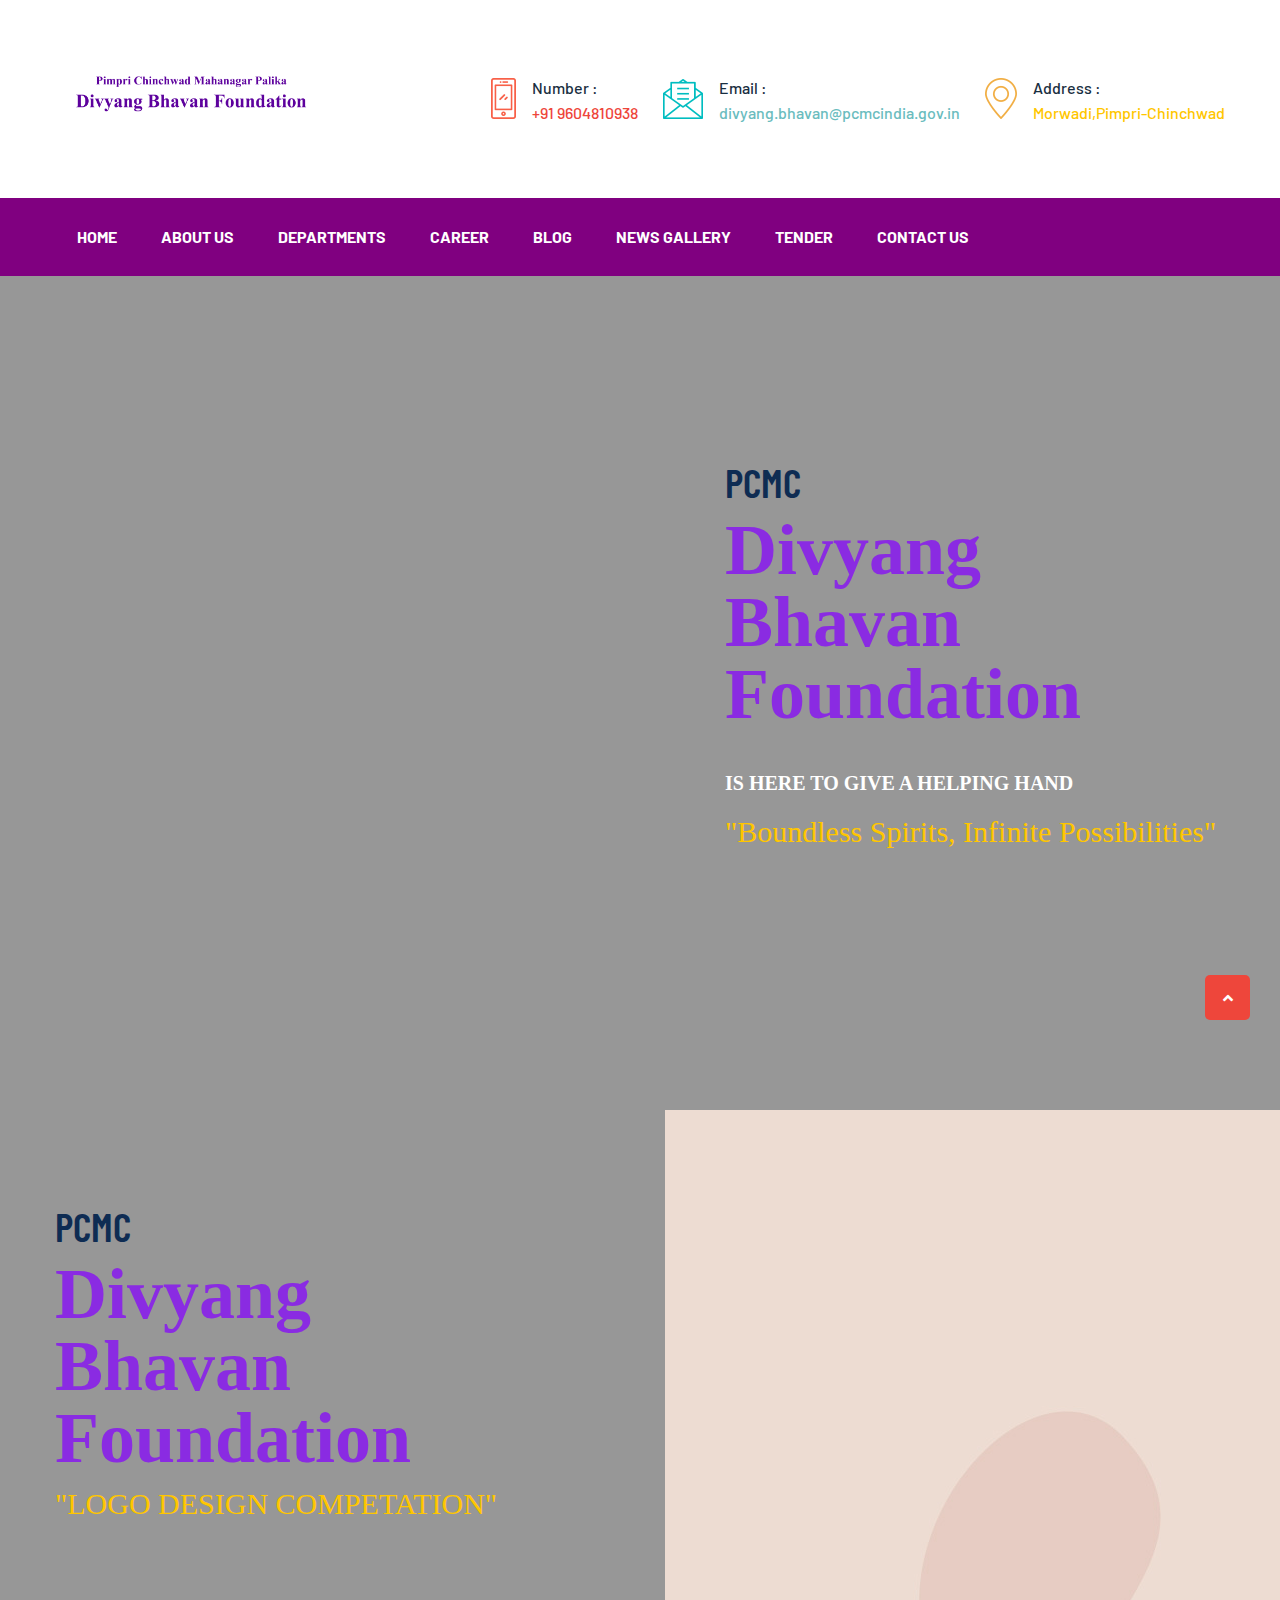
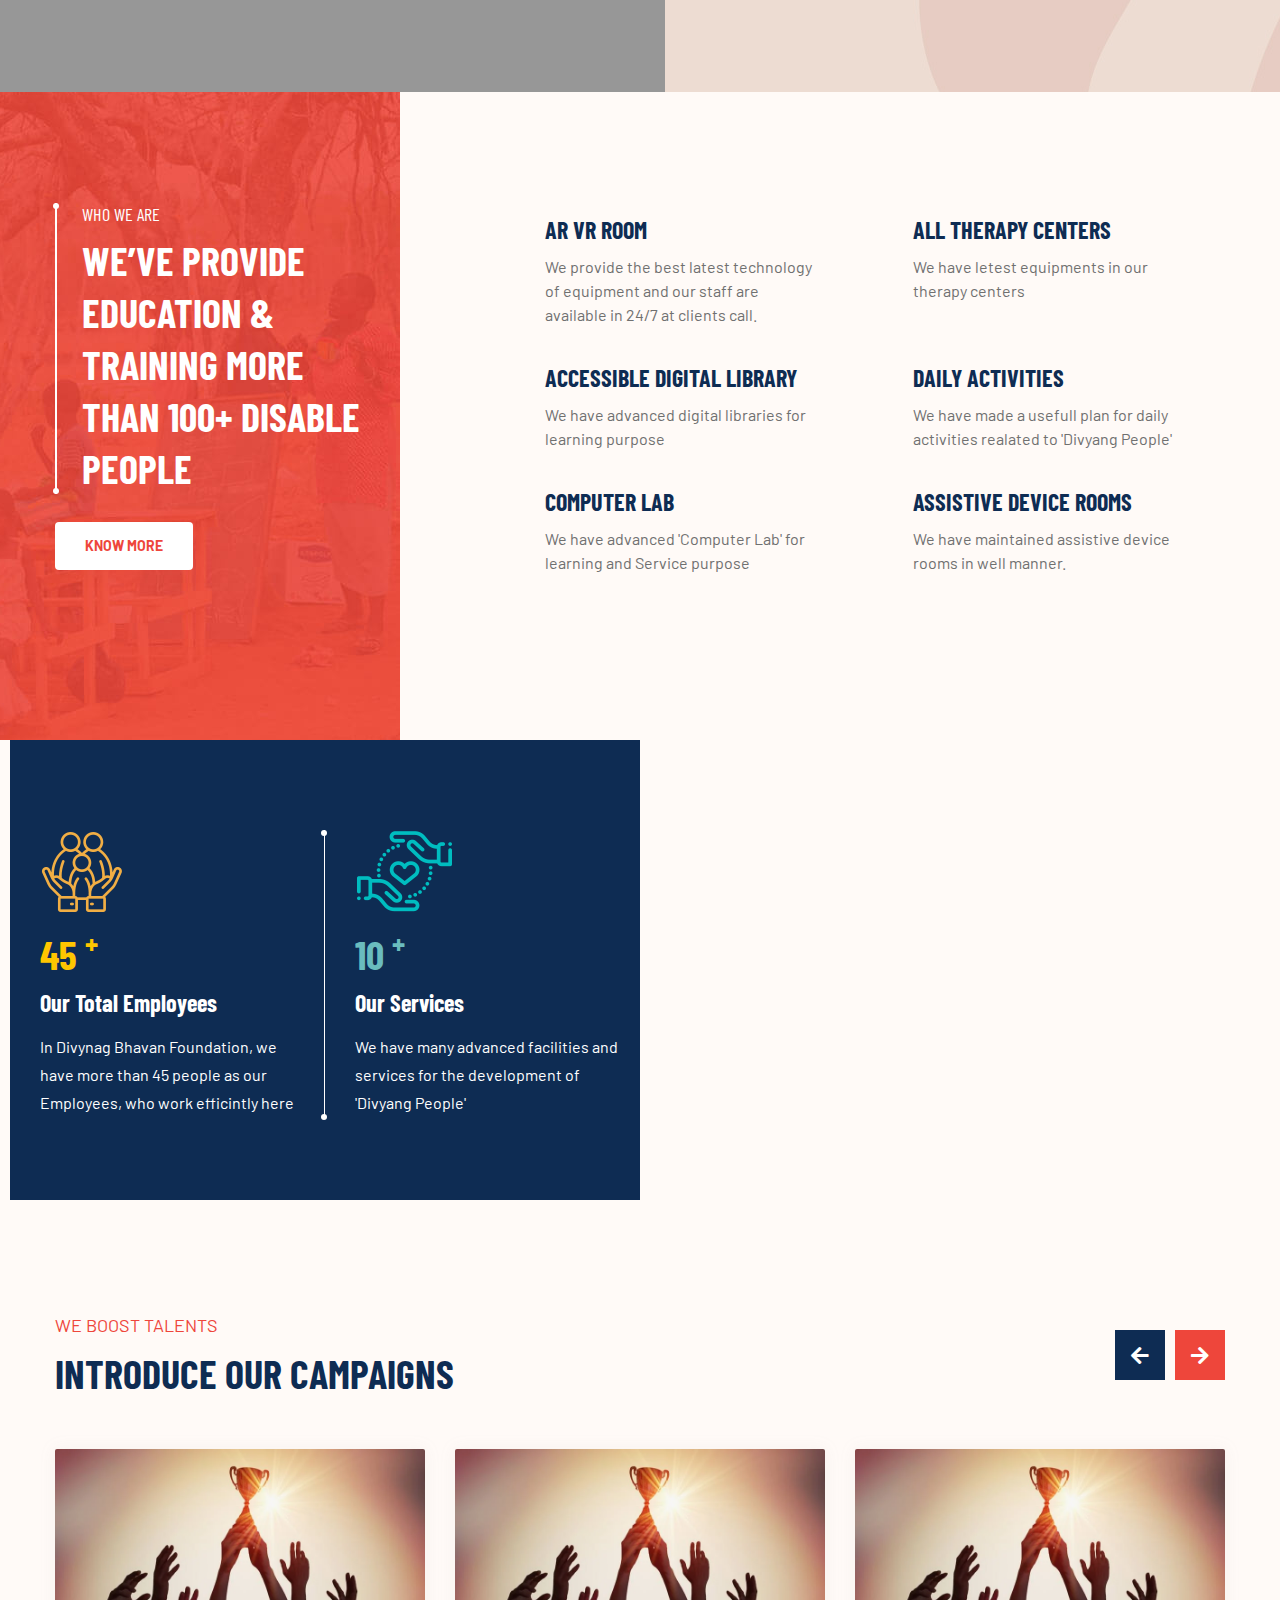
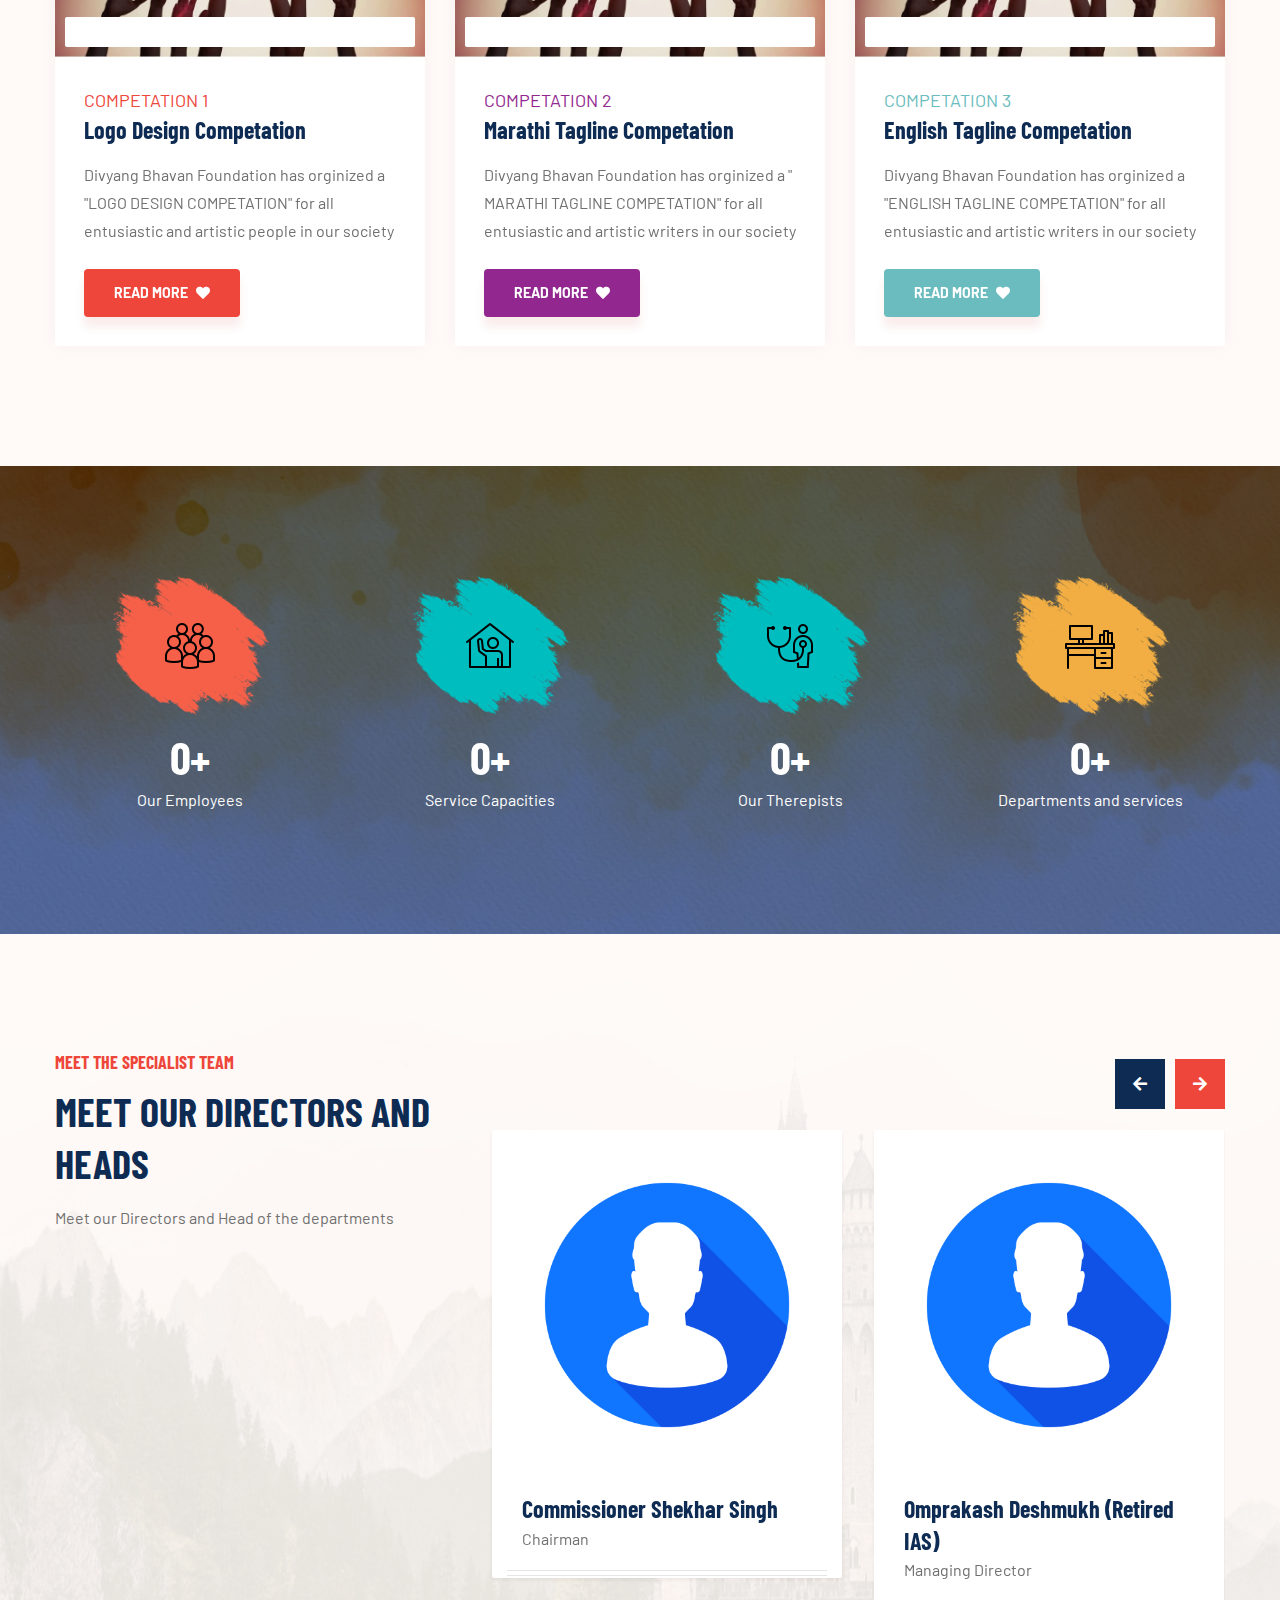
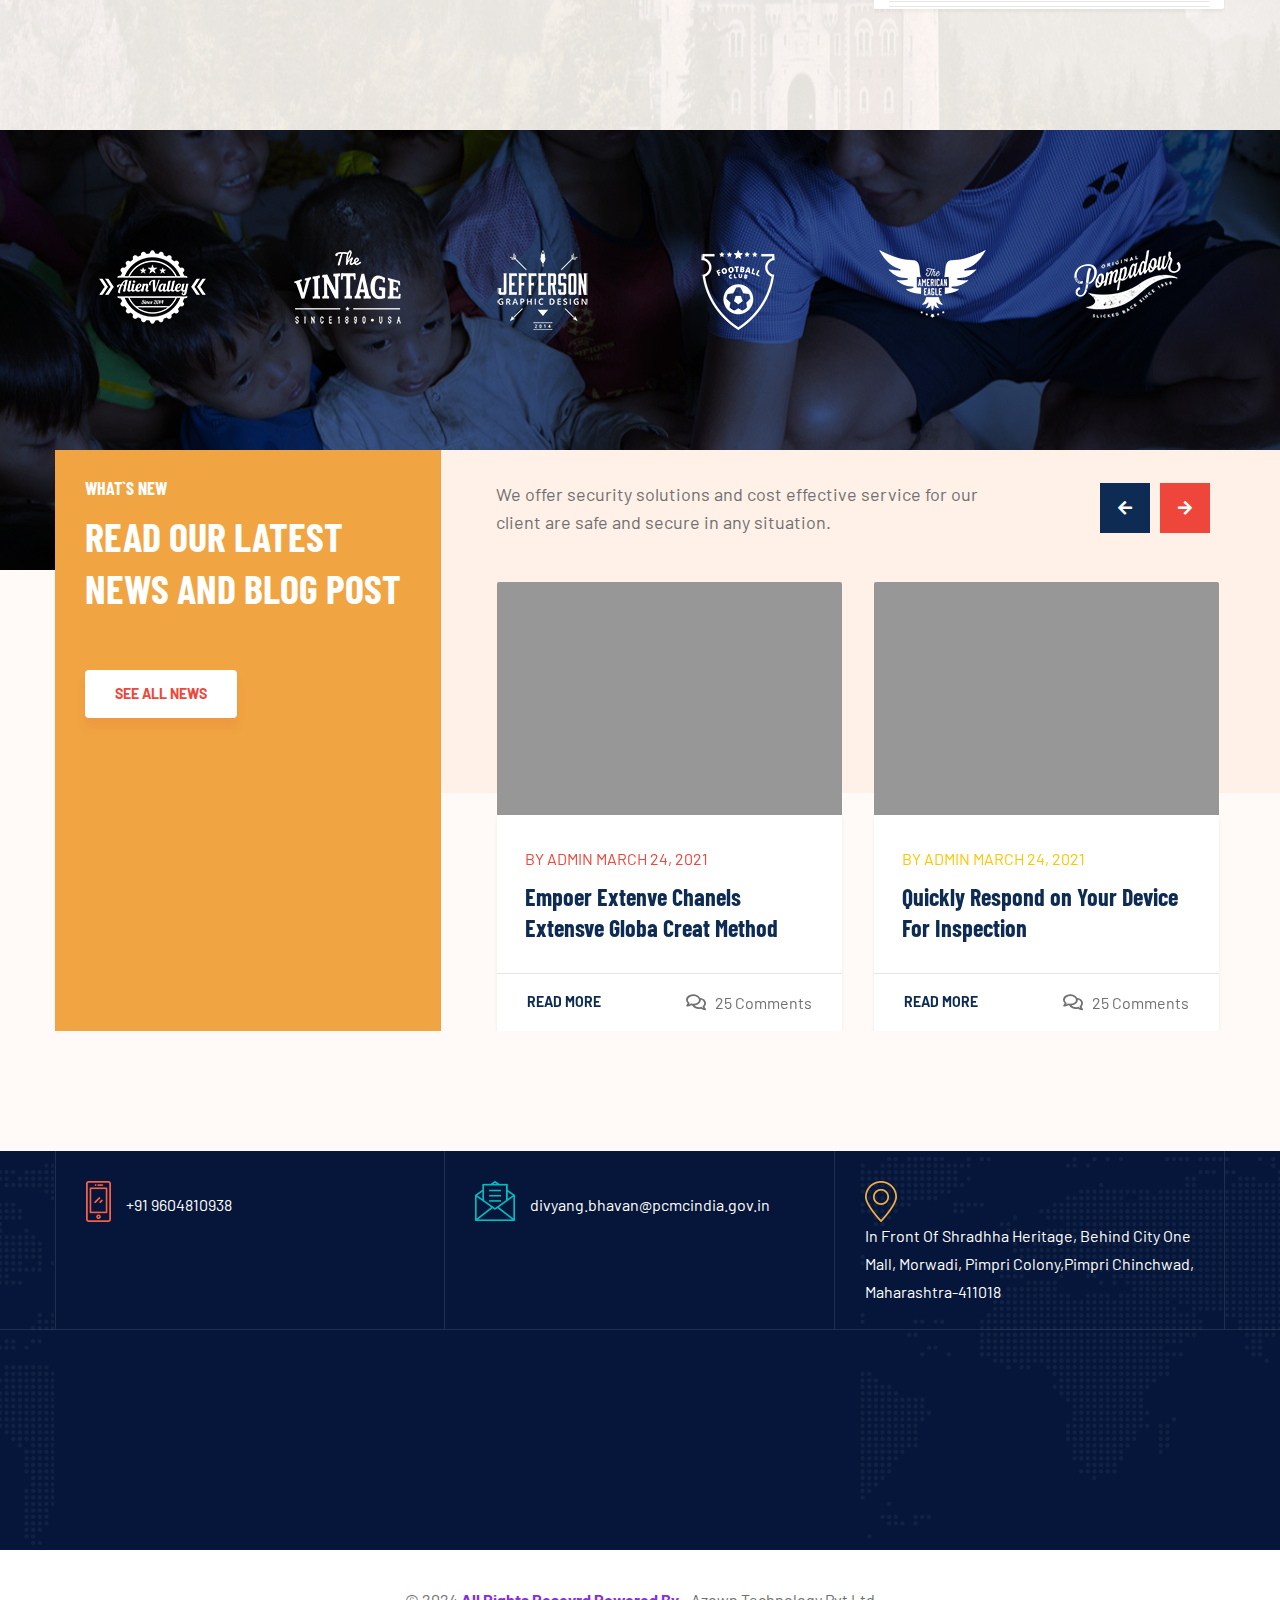
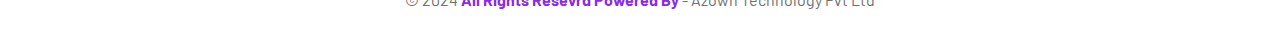
<file: New Home Page Teplate/index.html>
<!DOCTYPE html>
<html lang="en">

<head>
    <meta charset="UTF-8">
    <meta name="viewport" content="width=device-width, initial-scale=1.0">
    <meta http-equiv="X-UA-Compatible" content="ie=edge">

    <title>PCMC Divyang Bhavan Foundation</title>

    <link rel="stylesheet" href="assets/css/bootstrap.min.css">
    <link rel="stylesheet" href="assets/css/all.min.css">
    <link rel="stylesheet" href="assets/css/animate.css">
    <link rel="stylesheet" href="assets/css/nice-select.css">
    <link rel="stylesheet" href="assets/css/slick.css">
    <link rel="stylesheet" href="assets/css/slick-theme.css">
    <link rel="stylesheet" href="assets/css/odometer.css">
    <link rel="stylesheet" href="assets/css/magnific-popup.css">
    <link rel="stylesheet" href="assets/css/flaticon.css">
    <link rel="stylesheet" href="assets/css/main.css">

    <link rel="shortcut icon" href="assets/images/favicon.png" type="image/x-icon">
</head>

<body>


    <!-- ==========Preloader Overlay Starts Here========== -->
    <div class="overlayer">
        <div class="loader">
            <div class="loader-inner"></div>
        </div>
    </div>
    <div class="scrollToTop"><i class="fas fa-angle-up"></i></div>
    <div class="overlay"></div>
    <div class="overlayTwo"></div>
    <!-- ==========Preloader Overlay Ends Here========== -->

    <!-- ==========Header Section Starts Here========== -->
    <header class="header-1">
        <div class="header-top">
            <div class="container">
                <div class="row justify-content-center align-items-center">
                    <div class="col-lg-3 col-12">
                        <div class="logo py-2">
                            <a href="index.html"><img src="assets/images/logo/Logo Test English.png" alt="logo"></a>
                        </div>
                    </div>
                    <div class="col-lg-9 col-12">
                        <div class="ht-left">
                            <ul class="lab-ul d-flex flex-wrap justify-content-end">
                                <li class="d-flex flex-wrap align-items-center">
                                    <div class="ht-add-thumb mr-3">
                                        <img src="assets/images/header/01.png" alt="address">
                                    </div>
                                    <div class="ht-add-content">
                                        <span>Number :</span>
                                        <span class="d-block text-bold">+91 9604810938</span>
                                    </div>
                                </li>
                                <li class="d-flex flex-wrap align-items-center">
                                    <div class="ht-add-thumb mr-3">
                                        <img src="assets/images/header/02.png" alt="email">
                                    </div>
                                    <div class="ht-add-content">
                                        <span>Email : </span>
                                        <span class="d-block text-bold">divyang.bhavan@pcmcindia.gov.in</span>
                                    </div>
                                </li>
                                <li class="d-flex flex-wrap align-items-center">
                                    <div class="ht-add-thumb mr-3">
                                        <img src="assets/images/header/03.png" alt="call">
                                    </div>
                                    <div class="ht-add-content">
                                        <span>Address : </span>
                                        <span class="d-block text-bold">Morwadi,Pimpri-Chinchwad</span>
                                    </div>
                                </li>
                            </ul>
                        </div>
                    </div>
                </div>
            </div>
        </div>
        <div class="header-bottom" style="background-color: purple;">
            <div class="container">
                <div class="header-wrapper">
                    <div class="menu-area justify-content-between w-100">
                        <ul class="menu">
                            <li>
                                <a href="#0">Home</a>
                                <!-- <ul class="submenu">
                                    <li><a href="index.html" class="active">Home One</a></li>
                                    <li><a href="index-2.html">Home Two</a></li>
                                    <li><a href="index-3.html">Home Three</a></li>
                                </ul> -->
                            </li>
                            <li>
                                <a href="#0">About Us</a>
                                <!-- <ul class="submenu">
                                    <li><a href="causes.html">Causes</a></li>
                                    <li><a href="causes-single.html">Causes Details</a></li>
                                </ul> -->
                            </li>
                            <li>
                                <a href="#0"> Departments</a>
                                <!-- <ul class="submenu">
                                    <li><a href="gallery.html">Gallery</a></li>
                                    <li><a href="gallery-2.html">Gallery Two</a></li>
                                    <li><a href="gallery-3.html">Gallery Three</a></li>
                                </ul> -->
                            </li>
                            <li>
                                <a href="#0">Career</a>
                                <!-- <ul class="submenu">
                                    <li> <a href="blog-grid.html">Blog Grid</a></li>
                                    <li><a href="blog-classic.html">Blog Classic</a></li>
                                    <li><a href="blog-single.html">Blog Single</a></li>
                                </ul> -->
                            </li>
                            <li><a href="contact.html">Blog</a></li>
                            <li>
                                <!-- <a href="#0">News Gallary</a> -->
                                <!-- <ul class="submenu">
                                    <li><a href="about.html">About Us</a></li>
                                    <li>
                                        <a href="#0">Volunteer</a>
                                        <ul class="submenu">
                                            <li><a href="volunteer.html">Volunteer</a></li>
                                            <li><a href="volunteer-single.html">Volunteer Single</a></li>
                                        </ul>
                                    </li>
                                    <li>
                                        <a href="#0">Account</a>
                                        <ul class="submenu">
                                            <li><a href="login.html">Sign In</a></li>
                                            <li><a href="registration.html">Sign Up</a></li>
                                        </ul>
                                    </li>
                                    <li>
                                        <a href="#0">Events</a>
                                        <ul class="submenu">
                                            <li><a href="events.html">Our Events</a></li>
                                            <li><a href="events-single.html">Events Single</a></li>
                                        </ul>
                                    </li>
                                    <li>
                                        <a href="#0">Shop</a>
                                        <ul class="submenu">
                                            <li><a href="shop.html">Our Shop</a></li>
                                            <li><a href="shop-single.html">Shop Single</a></li>
                                            <li><a href="cart.html">Cart</a></li>
                                        </ul>
                                    </li>
                                    <li><a href="faqs.html">Faqs</a></li>
                                    <li><a href="coming-soon.html">Coming Soon</a></li>
                                    <li><a href="error-page.html">404 Error</a></li>
                                </ul> -->
                            </li>
                            <li><a href="contact.html">News Gallery</a></li>
                           
                            <li><a href="events.html">Tender</a></li>
                            <li><a href="contact.html">Contact Us</a></li>
                        </ul>
                        <div class="header-bar d-lg-none">
                            <span></span>
                            <span></span>
                            <span></span>
                        </div>
                        <div class="d-none d-sm-block">
                            <div class="search-cart d-flex align-items-center flex-wrap">
                                <!-- <div class="search-button">
                                    <form action="/">
                                        <input type="text" name="search" id="search" placeholder="Enter your search">
                                        <button type="submit"><i class="fas fa-search"></i></button>
                                    </form>
                                </div> -->
                                <!-- <div class="cart-button">
                                    <a href="#">
                                        <span class="cart-amount">05</span>
                                        <i class="fas fa-shopping-basket"></i>
                                    </a>
                                </div> -->
                            </div>
                        </div>
                        <div class="ellepsis-bar d-lg-none">
                            <i class="fas fa-ellipsis-h"></i>
                        </div>
                    </div>
                </div>
            </div>
        </div>
    </header>
    <!-- ==========Header Section Ends Here========== -->

    <!-- ===========Header Cart=========== -->
    <!-- <div class="cart-sidebar-area">
        <div class="top-content">
            <a href="index.html" class="logo">
                <img src="assets/images/logo/logo.png" alt="logo">
            </a>
            <span class="side-sidebar-close-btn"><i class="fas fa-times"></i></span>
        </div>
        <div class="bottom-content">
            <div class="cart-products">
                <h4 class="title">Shopping cart</h4>
                <div class="single-product-item">
                    <div class="thumb">
                        <img src="assets/images/shop/01.png" alt="shop">
                    </div>
                    <div class="content">
                        <h4 class="title">Color Pencil</h4>
                        <div class="price"><span class="pprice">$80.00</span> <del class="dprice">$120.00</del></div>
                        <a href="#" class="remove-cart">Remove</a>
                    </div>
                </div>
                <div class="single-product-item">
                    <div class="thumb">
                        <img src="assets/images/shop/02.png" alt="shop">
                    </div>
                    <div class="content">
                        <h4 class="title">Water Pot</h4>
                        <div class="price"><span class="pprice">$80.00</span> <del class="dprice">$120.00</del></div>
                        <a href="#" class="remove-cart">Remove</a>
                    </div>
                </div>
                <div class="single-product-item">
                    <div class="thumb">
                        <img src="assets/images/shop/03.png" alt="shop">
                    </div>
                    <div class="content">
                        <h4 class="title">Art Paper</h4>
                        <div class="price"><span class="pprice">$80.00</span> <del class="dprice">$120.00</del></div>
                        <a href="#" class="remove-cart">Remove</a>
                    </div>
                </div>
                <div class="single-product-item">
                    <div class="thumb">
                        <img src="assets/images/shop/04.png" alt="shop">
                    </div>
                    <div class="content">
                        <h4 class="title">Stop Watch</h4>
                        <div class="price"><span class="pprice">$80.00</span> <del class="dprice">$120.00</del></div>
                        <a href="#" class="remove-cart">Remove</a>
                    </div>
                </div>
                <div class="single-product-item">
                    <div class="thumb">
                        <img src="assets/images/shop/05.png" alt="shop">
                    </div>
                    <div class="content">
                        <h4 class="title">Comics Book</h4>
                        <div class="price"><span class="pprice">$80.00</span> <del class="dprice">$120.00</del></div>
                        <a href="#" class="remove-cart">Remove</a>
                    </div>
                </div>
                <div class="btn-wrapper text-center">
                    <a href="#" class="custom-button"><span>Checkout</span></a>
                </div>
            </div>
        </div>
    </div> -->
    <!-- ===========Header Cart=========== -->

    <!-- ==========Banner Section Starts Here========== -->
    <section class="banner-section oh bg_img" data-background="assets/images/banner/banner.jpg">
        <div class="top-shape-content d-none d-xl-block">
            <img src="assets/images/banner/shape.png" alt="banner" class="bs-item" data-value="-3">
        </div>
        <div class="container">
            <div class="d-flex justify-content-between flex-row-reverse">
                <!-- <div class="banner-thumb">
                    <img src="assets/images/events/31751909_7840255.jpg" alt="banner" class="bs-item" data-value="-5">
                </div> -->
                <div class="banner-content style-2">
                    <h3 class="cate">PCMC</h3>
                    <h1 class="title" style="color: blueviolet; font-family: 'Times New Roman', Times, serif;">Divyang Bhavan Foundation <br><span style="color: white; font-size: 20px;">is here to give a helping hand</span></h1>
                    <p style="font-size: 30px; color: #ffc600; font-family: 'Times New Roman', Times, serif;">"Boundless Spirits, Infinite Possibilities"</p>
                    <!-- <a href="#" class="custom-button"><span>Donate Now<i class="fas fa-heart ml-2"></i></span></a> -->
                </div>
            </div>
        </div>
    </section>
    <!-- ==========Banner Section Ends Here========== -->
  
<!-- ================New logo competation grafix poster will be here ============ -->
    <section class="banner-section oh bg_img" data-background="assets/images/banner/banner.jpg">
        <div class="top-shape-content d-none d-xl-block">
            <img src="assets/images/banner/shape.png" alt="banner" class="bs-item" data-value="-3">
        </div>
        <div class="container">
            <div class="d-flex justify-content-between flex-row-reverse">
                <div class="banner-thumb">
                    <img src="assets/images/events/31751909_7840255.jpg" alt="banner" class="bs-item" data-value="-5">
                </div>
                <div class="banner-content style-2">
                    <h3 class="cate">PCMC</h3>
                    <h1 class="title" style="color: blueviolet; font-family: 'Times New Roman', Times, serif;">Divyang Bhavan Foundation </h1>
                    <p style="font-size: 30px; color: #ffc600; font-family: 'Times New Roman', Times, serif;">"LOGO DESIGN COMPETATION"</p>
                    <!-- <a href="#" class="custom-button"><span>Donate Now<i class="fas fa-heart ml-2"></i></span></a> -->
                </div>
            </div>
        </div>
    </section>
    <!-- =============================logo banner section end======================= -->

    <!-- ==========Feature Section Start Here========== -->
    <div class="feature-section style-2 padding-bottom padding-top pos-rel">
        <div class="bg-shape d-none d-lg-block">
            <img src="assets/images/feature/bg.jpg" alt="bg-shape">
        </div>
        <div class="container">
            <div class="row justify-content-center">
                <div class="col-lg-4">
                    <div class="section-header style-2 text-left">
                        <div class="sh-top">
                            <h6 class="cate">WHO WE ARE</h6>
                            <h3 class="title text-uppercase">We’ve Provide Education & Training More Than 100+ Disable People</h3>
                        </div>
                        <div class="sh-bottom">
                            <p>
                             <!-- -----------Redirect this page to departments------------   -->
                            </p>
                            <a href="#" class="custom-button mt-2"><span>Know More</span></a>
                        </div>
                    </div>
                </div>
                <div class="col-lg-8 pl-xl-70">
                    <div class="row justify-content-center mb-30-none -mx-10">
                        <div class="col-sm-6 col-12">
                            <div class="feature-item style-2">
                                <div class="feature-inner">
                                    <div class="feature-content">
                                        <div >
                                            <!-- <img src="assets/images/feature/01.png" alt=""> -->
                                        </div>
                                       
                                        <h4 class="title">AR VR ROOM</h4>
                                        <p>
                                            We provide the best latest technology of equipment and our staff are available in 24/7 at clients call.
                                        </p>
                                    </div>
                                </div>
                            </div>
                        </div>
                        <div class="col-sm-6 col-12">
                            <div class="feature-item style-2">
                                <div class="feature-inner">
                                    <div class="feature-content">
                                        <!-- <div class="feture-icon mb-4">
                                            <img src="assets/images/feature/02.png" alt="">
                                        </div> -->
                                        
                                        <h4 class="title">ALL THERAPY CENTERS</h4>
                                        <p>
                                            We have letest equipments in our therapy centers
                                        </p>
                                    </div>
                                </div>
                            </div>
                        </div>
                        <div class="col-sm-6 col-12">
                            <div class="feature-item style-2">
                                <div class="feature-inner">
                                    <div class="feature-content">
                                        <!-- <div class="feture-icon mb-4">
                                            <img src="assets/images/feature/03.png" alt="">
                                        </div> -->
                                        
                                        <h4 class="title">ACCESSIBLE DIGITAL LIBRARY</h4>
                                        <p>
                                            We have advanced digital libraries for learning purpose
                                            </p>
                                    </div>
                                </div>
                            </div>
                        </div>
                        <div class="col-sm-6 col-12">
                            <div class="feature-item style-2">
                                <div class="feature-inner">
                                    <div class="feature-content">
                                        <!-- <div class="feture-icon mb-4">
                                            <img src="assets/images/feature/03.png" alt="">
                                        </div> -->
                                        
                                        <h4 class="title">DAILY ACTIVITIES</h4>
                                        <p>
                                            We have made a usefull plan for daily activities realated to 'Divyang People'
                                            </p>
                                    </div>
                                </div>
                            </div>
                        </div>
                        <div class="col-sm-6 col-12">
                            <div class="feature-item style-2">
                                <div class="feature-inner">
                                    <div class="feature-content">
                                        <!-- <div class="feture-icon mb-4">
                                            <img src="assets/images/feature/03.png" alt="">
                                        </div> -->
                                        
                                        <h4 class="title">COMPUTER LAB</h4>
                                        <p>
                                            We have advanced 'Computer Lab' for learning and Service purpose
                                            </p>
                                    </div>
                                </div>
                            </div>
                        </div>
                        <div class="col-sm-6 col-12">
                            <div class="feature-item style-2">
                                <div class="feature-inner">
                                    <div class="feature-content">
                                        <!-- <div class="feture-icon mb-4">
                                            <img src="assets/images/feature/04.png" alt="">
                                        </div> -->
                                        
                                        <h4 class="title">ASSISTIVE DEVICE ROOMS</h4>
                                        <p>
                                            We have maintained assistive device rooms in well manner.
                                        </p>
                                    </div>
                                </div>
                            </div>
                        </div>
                    </div>
                </div>
            </div>
        </div>
    </div>
    <!-- ==========Feature Section Ends Here========== -->


    <!-- ==========Helps Section Ends Here========== -->
    <div class="helps-section">
        <div class="container-fluid p-lg-0">
            <div class="row no-gutters">
                <div class="col-xl-6 col-12">
                    <div class="helps-left-part">
                        <div class="row justify-content-xl-end justify-content-center no-gutters">
                            <div class="col-lg-6 col-sm-6 col-12">
                                <div class="helps-item">
                                    <div class="helps-inner">
                                        <div class="helps-content">
                                            <div class="helps-icon mb-4">
                                                <img src="assets/images/helps/01.png" alt="">
                                            </div>
                                            <h3>45 <sup>+</sup></h3>
                                            <h4 class="title">Our Total Employees</h4>
                                            <p>
                                                In Divynag Bhavan Foundation, we have more than 45 people as our Employees, 
                                                who work efficintly here
                                            </p>
                                        </div>
                                    </div>
                                </div>
                            </div>
                            <div class="col-lg-6 col-sm-6 col-12">
                                <div class="helps-item">
                                    <div class="helps-inner">
                                        <div class="helps-content">
                                            <div class="helps-icon mb-4">
                                                <img src="assets/images/helps/02.png" alt="">
                                            </div>
                                            <h3>10 <sup>+</sup></h3>
                                            <h4 class="title">Our Services</h4>
                                            <p>
                                                We have many advanced facilities and services for the development of 'Divyang People'
                                            </p>
                                        </div>
                                    </div>
                                </div>
                            </div>
                        </div>
                    </div>
                </div>
                <div class="col-xl-6 col-12">
                    <div class="helps-right-part wow fadeInUp" data-wow-duration="1s" data-wow-delay=".1s">
                        <!-- ========keep this video area for future purpose==== -->
                        <div class="video-area">
                            <img src="assets/images/events/2148476555.jpg" alt="helps">
                            <a href="https://www.youtube.com/embed/pRaWQjfO7pM" class="video-button popup"><i class="flaticon-play"></i></a>
                        </div>
                    </div>
                </div>
            </div>
        </div>
    </div>
    <!-- ==========Helps Section Ends Here========== -->

    <!-- ==========Competation Section Starts Here========== -->
   
    <div class="causes-section style-2 padding-top padding-bottom">
        <div class="container">
            <div class="row justify-content-center">
                <div class="col-12">
                    <div class="section-header text-left">
                        <span class="cate">WE BOOST TALENTS</span>
                        <h3 class="title text-uppercase">Introduce Our Campaigns</h3>
                        <span class="causes-nav causes-prev"><i class="fas fa-arrow-left"></i></span>
                        <span class="causes-nav causes-next active"><i class="fas fa-arrow-right"></i></span>
                    </div>
                </div>
            </div>
            <div class="causes-slider">
                <div class="causes-item">
                    <div class="causes-inner">
                        <div class="causes-thumb">
                            <img src="assets/images/events/competation.webp" alt="causes">
                            <div class="causes-progress">
                                <div class="d-flex flex-wrap justify-content-between align-items-center">
                                    <!-- <div class="causes-pro-left text-center">
                                        <h6>Raised</h6>
                                        <h6><span>$70,000</span></h6>
                                    </div> -->
                                    <div class="causes-pro-mid">
                                        <div class="text-center skill-item">
                                            <div class="pie"
                                                data-pie='{ "index": 1, "round": true, "percent": 90, "colorSlice": "#EE463B", "size": 60, "fontWeight": 700 }'>
                                            </div>
                                        </div>
                                    </div>
                                    <!-- <div class="causes-pro-right text-center">
                                        <h6>Gold</h6>
                                        <h6><span>$8.00.000</span></h6>
                                    </div> -->
                                </div>
                            </div>
                        </div>
                        <div class="causes-content bg-white">
                            <a href="#" class="causes-catagiry mb-2 text-uppercase">Competation 1</a>
                            <h4 class="title mb-3"><a href="#">Logo Design Competation</a></h4>
                            <p>
                                Divyang Bhavan Foundation has orginized a "LOGO DESIGN COMPETATION" for all entusiastic 
                                and artistic people in our society
                            </p>
                            <!-- =========Redirect this  to blog page ========= -->
                            <a href="#" class="custom-button mt-2"><span>Read More<i class="fas fa-heart ml-2"></i></span></a>
                        </div>
                    </div>
                </div>
                <div class="causes-item">
                    <div class="causes-inner">
                        <div class="causes-thumb">
                            <img src="assets/images/events/competation.webp" alt="causes">
                            <div class="causes-progress">
                                <div class="d-flex flex-wrap justify-content-between align-items-center">
                                    <!-- <div class="causes-pro-left text-center">
                                        <h6>Raised</h6>
                                        <h6><span class="theme-color">$70,000</span></h6>
                                    </div> -->
                                    <div class="causes-pro-mid">
                                        <div class="text-center skill-item">
                                            <div class="pie"
                                                data-pie='{ "index": 2, "round": true, "percent": 80, "colorSlice": "Purple", "size": 60, "fontWeight": 700 }'>
                                            </div>
                                        </div>
                                    </div>
                                    <!-- <div class="causes-pro-right text-center">
                                        <h6>Gold</h6>
                                        <h6><span class="theme-color">$8.00.000</span></h6>
                                    </div> -->
                                </div>
                            </div>
                        </div>
                        <div class="causes-content bg-white">
                            <a href="#" class="causes-catagiry mb-2 text-uppercase theme-color">Competation 2</a>
                            <h4 class="title mb-3"><a href="#">Marathi Tagline Competation</a></h4>
                            <p>
                                Divyang Bhavan Foundation has orginized a " MARATHI TAGLINE COMPETATION" for all entusiastic 
                                and artistic writers in our society
                            </p>
                            <a href="#" class="custom-button mt-2 theme-color-bg"><span>Read More<i class="fas fa-heart ml-2"></i></span></a>
                        </div>
                    </div>
                </div>
                <div class="causes-item">
                    <div class="causes-inner">
                        <div class="causes-thumb">
                            <img src="assets/images/events/competation.webp" alt="causes">
                            <div class="causes-progress">
                                <div class="d-flex flex-wrap justify-content-between align-items-center">
                                    <!-- <div class="causes-pro-left text-center">
                                        <h6>Raised</h6>
                                        <h6><span class="theme-three">$70,000</span></h6>
                                    </div> -->
                                    <div class="causes-pro-mid">
                                        <div class="text-center skill-item">
                                            <div class="pie"
                                                data-pie='{ "index": 3, "round": true, "percent": 85, "colorSlice": "#6abcbe", "size": 60, "fontWeight": 700 }'>
                                            </div>
                                        </div>
                                    </div>
                                    <!-- <div class="causes-pro-right text-center">
                                        <h6>Gold</h6>
                                        <h6><span class="theme-three">$8.00.000</span></h6>
                                    </div> -->
                                </div>
                            </div>
                        </div>
                        <div class="causes-content bg-white">
                            <a href="#" class="causes-catagiry mb-2 text-uppercase theme-three">Competation 3</a>
                            <h4 class="title mb-3"><a href="#">English Tagline Competation</a></h4>
                            <p>
                                Divyang Bhavan Foundation has orginized a "ENGLISH TAGLINE COMPETATION" for all entusiastic 
                                and artistic writers in our society
                            </p>
                            <a href="#" class="custom-button mt-2 theme-three-bg"><span>Read More<i class="fas fa-heart ml-2"></i></span></a>
                        </div>
                    </div>
                </div>
               
            </div>
        </div>
    </div>
    <!-- ==========Causes Section Ends Here========== -->

    <!-- ==========Clients Section Start Here========== -->
    <!-- =======create this section, but fpr future porpose, currently comment it====== -->
    <!-- <div class="clients-section style-2 padding-bottom padding-top bg_img mt-0" data-background="assets/images/client/client-bg2.jpg">
        <div class="container">
            <div class="row justify-content-center">
                <div class="col-lg-4">
                    <div class="section-header style-2 text-left">
                        <div class="sh-top">
                            <span class="cate">Feedback For Us</span>
                            <h3 class="title text-uppercase">What People Say About Our Foundation</h3>
                        </div>
                    </div>
                </div>
                <div class="col-lg-8">
                    <div class="mb-30-none -mx-10">
                        <div class="clients-slider2">
                            <div class="clients-item style-2">
                                <div class="clients-inner">
                                    <div class="clients-review">
                                        <div class="cr-top">
                                            <div class="crt-head">
                                                <div class="crth-left"><img src="assets/images/client/icon.png" alt="client icon"></div>
                                            </div>
                                            <div class="crt-body">
                                                <h4 class="title">
                                                    Holisticly plagiarize enterprisei deliverab through team driven 
                                                    niche markets seamlessly pursuese nteroperable is plagiarize 
                                                    enterprise deliverab through team
                                                </h4>
                                            </div>
                                        </div>
                                        <div class="cr-bottom">
                                            <div class="client-thumb">
                                                <img src="assets/images/client/01.jpg" alt="clients">
                                            </div>
                                            <div class="client-info">
                                                <h4 class="title">Person 1</h4>
                                                <span>Designation</span>
                                               
                                            </div>
                                        </div>
                                    </div>
                                </div>
                            </div>
                            <div class="clients-item style-2">
                                <div class="clients-inner">
                                    <div class="clients-review">
                                        <div class="cr-top">
                                            <div class="crt-head">
                                                <div class="crth-left"><img src="assets/images/client/icon.png" alt="client icon"></div>
                                            </div>
                                            <div class="crt-body">
                                                <h4 class="title">
                                                    Holisticly plagiarize enterprisei deliverab through team driven 
                                                    niche markets seamlessly pursuese nteroperable is plagiarize 
                                                    enterprise deliverab through team
                                                </h4>
                                            </div>
                                        </div>
                                        <div class="cr-bottom">
                                            <div class="client-thumb">
                                                <img src="assets/images/client/02.jpg" alt="clients">
                                            </div>
                                            <div class="client-info">
                                                <h4 class="title">Person 2</h4>
                                                <span>Designation</span>
                                               
                                            </div>
                                        </div>
                                    </div>
                                </div>
                            </div>
                            <div class="clients-item style-2">
                                <div class="clients-inner">
                                    <div class="clients-review">
                                        <div class="cr-top">
                                            <div class="crt-head">
                                                <div class="crth-left"><img src="assets/images/client/icon.png" alt="client icon"></div>
                                            </div>
                                            <div class="crt-body">
                                                <h4 class="title">
                                                    Holisticly plagiarize enterprisei deliverab through team driven 
                                                    niche markets seamlessly pursuese nteroperable is plagiarize 
                                                    enterprise deliverab through team
                                                </h4>
                                            </div>
                                        </div>
                                        <div class="cr-bottom">
                                            <div class="client-thumb">
                                                <img src="assets/images/client/01.jpg" alt="clients">
                                            </div>
                                            <div class="client-info">
                                                <h4 class="title">Person 3</h4>
                                                <span>Designer</span>
                                                
                                            </div>
                                        </div>
                                    </div>
                                </div>
                            </div>
                            <div class="clients-item style-2">
                                <div class="clients-inner">
                                    <div class="clients-review">
                                        <div class="cr-top">
                                            <div class="crt-head">
                                                <div class="crth-left"><img src="assets/images/client/icon.png" alt="client icon"></div>
                                            </div>
                                            <div class="crt-body">
                                                <h4 class="title">
                                                    Holisticly plagiarize enterprisei deliverab through team driven 
                                                    niche markets seamlessly pursuese nteroperable is plagiarize 
                                                    enterprise deliverab through team
                                                </h4>
                                            </div>
                                        </div>
                                        <div class="cr-bottom">
                                            <div class="client-thumb">
                                                <img src="assets/images/client/02.jpg" alt="clients">
                                            </div>
                                            <div class="client-info">
                                                <h4 class="title">Person 4</h4>
                                                <span>Designation</span>
                                                
                                            </div>
                                        </div>
                                    </div>
                                </div>
                            </div>
                        </div>
                    </div>
                </div>
            </div>
        </div>
    </div> -->
    <!-- ==========Clients Section Ends Here========== -->


   

    <!-- ==========Faqs Section Starts Here========== -->
    <!-- ==================create this section for future perpose============= -->
    <!-- <section class="faqs-single-section pos-rel">
        <div class="abs-clients-thumb">
            <img src="assets/images/bg/bg-shape2.png" alt="abs-clients-thumb">
        </div>
        <div class="container">
            <div class="row align-items-center flex-row-reverse">
                <div class="col-xl-6">
                    <div class="section-header text-left">
                        <span class="cate">BECOME A PART OF PCMC DIVYANG BHAVAN FOUNDATION</span>
                        <h3 class="title text-uppercase">What We Searve ...How We Help... </h3>
                    </div>
                    <div class="faq-wrapper">
                        <div class="faq-item">
                            <div class="faq-title">
                                <span class="right-icon"></span><h5 class="title">Content 1 for why we need you</h5>
                            </div>
                            <div class="faq-content">
                                <p>Paragraph content </p>
                            </div>
                        </div>
                        <div class="faq-item active">
                            <div class="faq-title">
                                <span class="right-icon"></span><h5 class="title">Content 2 for why we need you</h5>
                            </div>
                            <div class="faq-content">
                                <p>Paragraph content </p>
                            </div>
                        </div>
                        <div class="faq-item">
                            <div class="faq-title">
                                <span class="right-icon"></span><h5 class="title">Content 3 for why we need you</h5>
                            </div>
                            <div class="faq-content">
                                <p>Paragraph Content</p>
                            </div>
                        </div>
                        <div class="faq-item">
                            <div class="faq-title">
                                <span class="right-icon"></span><h5 class="title">Content 4 for why we need you</h5>
                            </div>
                            <div class="faq-content">
                                <p>Paragraph Content</p>
                            </div>
                        </div>
                    </div>
                </div>
                <div class="col-xl-6">
                    <div class="faq-thumb wow fadeInUp" data-wow-duration="1s" data-wow-delay=".1s">
                        <div class="faq-abs-thumb">
                            <img src=" " alt=" ">
                        </div>
                    </div>
                </div>
            </div>
        </div>
    </section> -->
    <!-- ==========Faqs Section Ends Here========== -->


    <!-- ==========Counter Section Starts Here========== -->
    <div class="counter-section padding-top padding-bottom bg_img" data-background="assets/images/counter/counter-bg2.jpg">
        <div class="container">
            <div class="row justify-content-center mb-30-none">
                <div class="col-xl-3 col-md-6 col-sm-6">
                    <div class="counter-item">
                        <div class="counter-thumb pos-rel">
                            <div class="count-bg-shap">
                                <img src="assets/images/counter/shape/01.png" alt="counter">
                            </div>
                            <img src="assets/images/counter/ppl.png" alt="counter">
                        </div>
                        <div class="counter-content">
                            <div class="counter-header">
                                <h2 class="title odometer" data-odometer-final="45">0</h2>
                                <h2 class="title">+</h2>
                            </div>
                            <span class="cate"> Our Employees</span>
                        </div>
                    </div>
                </div>
                <div class="col-xl-3 col-md-6 col-sm-6">
                    <div class="counter-item">
                        <div class="counter-thumb pos-rel">
                            <div class="count-bg-shap">
                                <img src="assets/images/counter/shape/03.png" alt="counter">
                            </div>
                            <img src="assets/images/counter/capacity.png" alt="counter">
                        </div>
                        <div class="counter-content">
                            <div class="counter-header">
                                <h2 class="title odometer" data-odometer-final="200">0</h2>
                                <h2 class="title">+</h2>
                            </div>
                            <span class="cate">Service Capacities</span>
                        </div>
                    </div>
                </div>
                <div class="col-xl-3 col-md-6 col-sm-6">
                    <div class="counter-item">
                        <div class="counter-thumb pos-rel">
                            <div class="count-bg-shap">
                                <img src="assets/images/counter/shape/03.png" alt="counter">
                            </div>
                            <img src="assets/images/counter/therapst.png" alt="counter">
                        </div>
                        <div class="counter-content">
                            <div class="counter-header">
                                <h2 class="title odometer" data-odometer-final="25">0</h2>
                                <h2 class="title">+</h2>
                            </div>
                            <span class="cate">Our Therepists</span>
                        </div>
                    </div>
                </div>
                <div class="col-xl-3 col-md-6 col-sm-6">
                    <div class="counter-item">
                        <div class="counter-thumb pos-rel">
                            <div class="count-bg-shap">
                                <img src="assets/images/counter/shape/04.png" alt="counter">
                            </div>
                            <img src="assets/images/counter/department.png" alt="counter">
                        </div>
                        <div class="counter-content">
                            <div class="counter-header">
                                <h2 class="title odometer" data-odometer-final="50">0</h2>
                                <h2 class="title">+</h2>
                            </div>
                            <span class="cate">Departments and services</span>
                        </div>
                    </div>
                </div>
            </div>
        </div>
    </div>
    <!-- ==========Counter Section Ends Here========== -->

    <!-- ==========Clients Section Ends Here========== -->
    <div class="clients-section volunteer padding-top padding-bottom mt-0 pos-rel">
        <div class="abs-clients-thumb">
            <img src="assets/images/bg/bg-shape2.png" alt="abs-clients-thumb">
        </div>
        <div class="container">
            <div class="section-wrapper">
                <div class="clents-left">
                    <div class="cl-content-area">
                        <div class="cl-content">
                            <h6 class="cate">Meet The Specialist Team</h6>
                            <h3 class="title">meet our Directors and Heads</h3>
                            <p>Meet our Directors and Head of the departments</p>
                            <!-- <a href="blog-grid.html" class="custom-button mt-2"><span>BECOME A VOLUNTEER <i class="fas fa-heart ml-2"></i></span></a> -->
                        </div>
                    </div>
                </div>
                <div class="clents-right">
                    <div class="cr-head">
                        <span class="clients-prev active"><i class="fas fa-arrow-left"></i></span>
                        <span class="clients-next"><i class="fas fa-arrow-right"></i></span>
                    </div>
                    <div class="cr-body mb-15-none">
                        <div class="clients-slider">
                            <div class="volunteer-item-2 m-3">
                                <div class="volunteer-thumb">
                                    <div class="thumb">
                                        <a href="volunteer-single.html">
                                            <img src="assets/images/events/145857007_307ce493-b254-4b2d-8ba4-d12c080d6651.jpg" alt="volunteer">
                                        </a>
                                    </div>
                                    <div class="content pos-rel">
                                        <h5 class="title"><a href="volunteer-single.html">Commissioner Shekhar Singh</a></h5>
                                        <span>Chairman</span>
                                    </div>
                                </div>
                                <!-- <div class="volunteer-content d-flex flex-wrap align-items-center justify-content-between px-4">
                                    <ul class="volunteer-social justify-content-center">
                                        <li>
                                            <a href="#0" class="so-share"><i class="fas fa-share-alt"></i></a>
                                        </li>
                                        <li>
                                            <a href="#" class="google"><i class="fab fa-google-plus-g"></i></a>
                                        </li>
                                        <li>
                                            <a href="#" class="dribble"><i class="fab fa-dribbble"></i></a>
                                        </li>
                                        <li>
                                            <a href="#" class="vimeo"><i class="fab fa-vimeo-v"></i></a>
                                        </li>
                                        <li>
                                            <a href="#" class="pinterest"><i class="fab fa-pinterest-p"></i></a>
                                        </li>
                                    </ul>
                                    <a href="#" class="vol-pro theme-three">See Profile +</a>
                                </div> -->
                            </div>
                            <div class="volunteer-item-2 m-3">
                                <div class="volunteer-thumb">
                                    <div class="thumb">
                                        <a href="volunteer-single.html">
                                            <img src="assets/images/events/145857007_307ce493-b254-4b2d-8ba4-d12c080d6651.jpg" alt="volunteer">
                                        </a>
                                    </div>
                                    <div class="content pos-rel">
                                        <h5 class="title"><a href="volunteer-single.html">Omprakash Deshmukh (Retired IAS)</a></h5>
                                        <span>Managing Director</span>
                                    </div>
                                </div>
                                <!-- <div class="volunteer-content d-flex flex-wrap align-items-center justify-content-between px-4">
                                    <ul class="volunteer-social justify-content-center">
                                        <li>
                                            <a href="#0" class="so-share"><i class="fas fa-share-alt"></i></a>
                                        </li>
                                        <li>
                                            <a href="#" class="google"><i class="fab fa-google-plus-g"></i></a>
                                        </li>
                                        <li>
                                            <a href="#" class="dribble"><i class="fab fa-dribbble"></i></a>
                                        </li>
                                        <li>
                                            <a href="#" class="vimeo"><i class="fab fa-vimeo-v"></i></a>
                                        </li>
                                        <li>
                                            <a href="#" class="pinterest"><i class="fab fa-pinterest-p"></i></a>
                                        </li>
                                    </ul>
                                    <a href="#" class="vol-pro">See Profile +</a>
                                </div> -->
                            </div>
                            <div class="volunteer-item-2 m-3">
                                <div class="volunteer-thumb">
                                    <div class="thumb">
                                        <a href="volunteer-single.html">
                                            <img src="assets/images/events/145857007_307ce493-b254-4b2d-8ba4-d12c080d6651.jpg" alt="volunteer">
                                        </a>
                                    </div>
                                    <div class="content pos-rel">
                                        <h5 class="title"><a href="volunteer-single.html">Paresh Gandhi</a></h5>
                                        <span>CEO</span>
                                    </div>
                                </div>
                                <!-- <div class="volunteer-content d-flex flex-wrap align-items-center justify-content-between px-4">
                                    <ul class="volunteer-social justify-content-center">
                                        <li>
                                            <a href="#0" class="so-share"><i class="fas fa-share-alt"></i></a>
                                        </li>
                                        <li>
                                            <a href="#" class="google"><i class="fab fa-google-plus-g"></i></a>
                                        </li>
                                        <li>
                                            <a href="#" class="dribble"><i class="fab fa-dribbble"></i></a>
                                        </li>
                                        <li>
                                            <a href="#" class="vimeo"><i class="fab fa-vimeo-v"></i></a>
                                        </li>
                                        <li>
                                            <a href="#" class="pinterest"><i class="fab fa-pinterest-p"></i></a>
                                        </li>
                                    </ul>
                                    <a href="#" class="vol-pro theme-three">See Profile +</a>
                                </div> -->
                            </div>
                            <div class="volunteer-item-2 m-3">
                                <div class="volunteer-thumb">
                                    <div class="thumb">
                                        <a href="volunteer-single.html">
                                            <img src="assets/images/events/145857007_307ce493-b254-4b2d-8ba4-d12c080d6651.jpg" alt="volunteer">
                                        </a>
                                    </div>
                                    <div class="content pos-rel">
                                        <h5 class="title"><a href="volunteer-single.html">Vijay Kanhekar</a></h5>
                                        <span>Advisor</span>
                                    </div>
                                </div>
                                <!-- <div class="volunteer-content d-flex flex-wrap align-items-center justify-content-between px-4">
                                    <ul class="volunteer-social justify-content-center">
                                        <li>
                                            <a href="#0" class="so-share"><i class="fas fa-share-alt"></i></a>
                                        </li>
                                        <li>
                                            <a href="#" class="google"><i class="fab fa-google-plus-g"></i></a>
                                        </li>
                                        <li>
                                            <a href="#" class="dribble"><i class="fab fa-dribbble"></i></a>
                                        </li>
                                        <li>
                                            <a href="#" class="vimeo"><i class="fab fa-vimeo-v"></i></a>
                                        </li>
                                        <li>
                                            <a href="#" class="pinterest"><i class="fab fa-pinterest-p"></i></a>
                                        </li>
                                    </ul>
                                    <a href="#" class="vol-pro">See Profile +</a>
                                </div> -->
                            </div>
                        </div>
                    </div>
                </div>
            </div>
        </div>
    </div>
    <!-- ==========Clients Section Ends Here========== -->

    <!-- ==========Sponsor Section Ends Here========== -->
    <!-- ========add this for future porose============ -->
    <div class="sponsor-section padding-top padding-bottom bg_img" data-background="assets/images/sponsor/bg.jpg">
        <div class="container">
            <div class="section-wrapper">
                <div class="sponsor-slider">
                    <div class="sponsor-thumb">
                        <img src="assets/images/sponsor/01.png" alt="sponsor">
                    </div>
                    <div class="sponsor-thumb">
                        <img src="assets/images/sponsor/02.png" alt="sponsor">
                    </div>
                    <div class="sponsor-thumb">
                        <img src="assets/images/sponsor/03.png" alt="sponsor">
                    </div>
                    <div class="sponsor-thumb">
                        <img src="assets/images/sponsor/04.png" alt="sponsor">
                    </div>
                    <div class="sponsor-thumb">
                        <img src="assets/images/sponsor/05.png" alt="sponsor">
                    </div>
                    <div class="sponsor-thumb">
                        <img src="assets/images/sponsor/06.png" alt="sponsor">
                    </div>
                    <div class="sponsor-thumb">
                        <img src="assets/images/sponsor/01.png" alt="sponsor">
                    </div>
                    <div class="sponsor-thumb">
                        <img src="assets/images/sponsor/02.png" alt="sponsor">
                    </div>
                    <div class="sponsor-thumb">
                        <img src="assets/images/sponsor/03.png" alt="sponsor">
                    </div>
                    <div class="sponsor-thumb">
                        <img src="assets/images/sponsor/04.png" alt="sponsor">
                    </div>
                    <div class="sponsor-thumb">
                        <img src="assets/images/sponsor/05.png" alt="sponsor">
                    </div>
                    <div class="sponsor-thumb">
                        <img src="assets/images/sponsor/06.png" alt="sponsor">
                    </div>
                </div>
            </div>
        </div>
    </div>
    <!-- ==========Sponsor Section Ends Here========== -->

    <!-- ==========Clients Section Ends Here========== -->
    <div class="clients-section blog padding-bottom">
        <div class="container">
            <div class="section-wrapper">
                <div class="clents-left pos-rel">
                    <div class="abs-clients-thumb">
                        <!-- <img src="assets/images/client/client-bg3.jpg" alt="client thumb"> -->
                    </div>
                    <div class="cl-content-area">
                        <div class="cl-content">
                            <h6 class="cate">WHAT`S NEW</h6>
                            <h3 class="title text-uppercase mb-xl-5">Read Our Latest News And Blog Post</h3>
                            <a href="blog-grid.html" class="custom-button mt-2"><span>SEE ALL NEWS </span></a>
                        </div>
                    </div>
                </div>
                <div class="clents-right">
                    <div class="cr-head">
                        <p>We offer security solutions and cost effective service for our client are safe and secure in any situation.</p>
                        <span class="clients-prev active"><i class="fas fa-arrow-left"></i></span>
                        <span class="clients-next"><i class="fas fa-arrow-right"></i></span>
                    </div>
                    <div class="cr-body">
                        <div class="clients-slider">
                            <div class="post-item p-3">
                                <div class="post-thumb">
                                    <a href="blog-single.html"><img src="assets/images/blog/blog01.jpg" alt="blog"></a>
                                </div>
                                <div class="post-content">
                                    <div class="post-top">
                                        <span class="post-by d-inline-block mb-3">By Admin March 24, 2021</span>
                                        <h4 class="title mb-0"><a href="blog-single.html">Empoer Extenve Chanels Extensve Globa Creat Method</a></h4>
                                    </div>
                                    <div class="post-bottom">
                                        <a href="blog-single.html" class="read">Read More</a>
                                        <a href="#" class="comments"><i class="far fa-comments"></i> <span class="comment-number">25 Comments</span></a>
                                    </div>
                                </div>
                            </div>
                            <div class="post-item p-3">
                                <div class="post-thumb">
                                    <a href="blog-single.html"><img src="assets/images/blog/blog02.jpg" alt="blog"></a>
                                </div>
                                <div class="post-content">
                                    <div class="post-top">
                                        <span class="post-by d-inline-block mb-3 theme-four">By Admin March 24, 2021</span>
                                        <h4 class="title mb-0"><a href="blog-single.html">Quickly Respond on Your Device For Inspection</a></h4>
                                    </div>
                                    <div class="post-bottom">
                                        <a href="blog-single.html" class="read">Read More</a>
                                        <a href="#" class="comments"><i class="far fa-comments"></i> <span class="comment-number">25 Comments</span></a>
                                    </div>
                                </div>
                            </div>
                            <div class="post-item p-3">
                                <div class="post-thumb">
                                    <a href="blog-single.html"><img src="assets/images/blog/blog03.jpg" alt="blog"></a>
                                </div>
                                <div class="post-content">
                                    <div class="post-top">
                                        <span class="post-by d-inline-block mb-3 theme-color">By Admin March 24, 2021</span>
                                        <h4 class="title mb-0"><a href="blog-single.html">Empoer Extenve Chanels Extensve Globa Creat Method</a></h4>
                                    </div>
                                    <div class="post-bottom">
                                        <a href="blog-single.html" class="read">Read More</a>
                                        <a href="#" class="comments"><i class="far fa-comments"></i> <span class="comment-number">25 Comments</span></a>
                                    </div>
                                </div>
                            </div>
                        </div>
                    </div>
                </div>
            </div>
        </div>
    </div>
    <!-- ==========Clients Section Ends Here========== -->


    <!-- ==========Footer Section Starts Here========== -->
    <footer>
        <div class="footer-top">
            <div class="ft-top">
                <div class="container">
                    <div class="row no-gutters justify-content-center">
                        <div class="col-lg-4 col-sm-6 col-12">
                            <div class="ftt-item">
                                <div class="ftt-inner">
                                    <div class="ftt-thumb">
                                        <img src="assets/images/footer/icon/01.png" alt="footer-icon">
                                    </div>
                                    <div class="ftt-content">
                                        <p class="mb-0"> +91 9604810938</p>
                                    </div>
                                </div>
                            </div>
                        </div>
                        <div class="col-lg-4 col-sm-6 col-12">
                            <div class="ftt-item">
                                <div class="ftt-inner">
                                    <div class="ftt-thumb">
                                        <img src="assets/images/footer/icon/02.png" alt="footer-icon">
                                    </div>
                                    <div class="ftt-content">
                                        <p class="mb-0">divyang.bhavan@pcmcindia.gov.in</p>
                                    </div>
                                </div>
                            </div>
                        </div>
                        <div class="col-lg-4 col-sm-6 col-12">
                            <div class="ftt-item">
                                <div class="ftt-inner">
                                    <div class="ftt-thumb">
                                        <img src="assets/images/footer/icon/03.png" alt="footer-icon">
                                    </div>
                                    <div class="ftt-content">
                                        <p class="mb-0"> In Front Of Shradhha Heritage, Behind City One Mall, Morwadi, Pimpri Colony,Pimpri Chinchwad, Maharashtra-411018</p>
                                    </div>
                                </div>
                            </div>
                        </div>
                    </div>
                </div>
            </div>
            <!-- <div class="container">
                <div class="row">
                    <div class="col-12">
                        <div class="ft-bottom">
                            <div class="row">
                                <div class="col-lg-4 col-md-6">
                                    <div class="footer-widget widget-about">
                                        <h5 class="title text-uppercase">About LONELY PRO</h5>
                                        <p>
                                            Energistically coordinate highly efficient procesr
                                            partnerships befor revolutionar growth strategie 
                                            improvement viaing awesome
                                        </p>
                                        <div class="ftb-map">
                                            <iframe src="https://www.google.com/maps/embed?pb=!1m18!1m12!1m3!1d3652.227736756104!2d90.38698295091588!3d23.73925698451917!2m3!1f0!2f0!3f0!3m2!1i1024!2i768!4f13.1!3m3!1m2!1s0x3755b85c740f17d1%3A0xdd3daab8c90eb11f!2sCodexCoder!5e0!3m2!1sen!2sbd!4v1633410430100!5m2!1sen!2sbd" allowfullscreen=""></iframe>
                                        </div>
                                    </div>
                                </div>
                                <div class="col-lg-4 col-md-6">
                                    <div class="footer-widget widget-blog">
                                        <h5 class="title text-uppercase">our Recent news</h5>
                                        <ul class="footer-blog">
                                            <li>
                                                <div class="thumb">
                                                    <a href="blog-single.html">
                                                        <img src="assets/images/footer/blog1.png" alt="footer">
                                                    </a>
                                                </div>
                                                <div class="content">
                                                    <a href="blog-single.html">Enable Seamin Matera Forin And Our Orthonal Create Vortals.</a>
                                                    <span>July 23, 2021</span>
                                                </div>
                                            </li>
                                            <li>
                                                <div class="thumb">
                                                    <a href="blog-single.html">
                                                        <img src="assets/images/footer/blog2.png" alt="footer">
                                                    </a>
                                                </div>
                                                <div class="content">
                                                    <a href="blog-single.html">Dynamca Network Otuitive Catays For Plagiarize Mindshare After</a>
                                                    <span>July 23, 2021</span>
                                                </div>
                                            </li>
                                        </ul>
                                    </div>
                                </div>
                                <div class="col-lg-4 col-md-6 pl-xl-4">
                                    <div class="footer-widget widgt-form">
                                        <h5 class="title text-uppercase">our NEWSLETTER</h5>
                                        <p>Lonelypro is a nonproﬁt organization supported by community leaders</p>
                                        <form class="footer-form">
                                            <input type="email" placeholder="Enter your email" name="email">
                                            <button type="submit">
                                                <span>send massage<i class="far fa-paper-plane ml-2"></i></span>
                                            </button>
                                        </form>
                                    </div>
                                </div>
                            </div>
                        </div>
                    </div>
                </div>
            </div> -->
        </div>
        <div class="footer-bottom">
            <div class="container">
                <div class="text-center">
                    <p class="mb-0">&copy; 2024 <a href="index.html" style="color: blueviolet;">All Rights Resevrd Powered By</a> - Azown Technology Pvt Ltd </p>
                </div>
            </div>
        </div>
    </footer>
    <!-- ==========Footer Section Ends Here========== -->
    
    <script src="assets/js/jquery.js"></script>
    <script src="assets/js/modernizr-3.6.0.min.js"></script>
    <script src="assets/js/plugins.js"></script>
    <script src="assets/js/bootstrap.min.js"></script>
    <script src="assets/js/isotope.pkgd.min.js"></script>
    <script src="assets/js/magnific-popup.min.js"></script>
    <script src="assets/js/wow.min.js"></script>
    <script src="assets/js/viewport.jquery.js"></script>
    <script src="assets/js/odometer.min.js"></script>
    <script src="assets/js/nice-select.js"></script>
    <script src="assets/js/slick.min.js"></script>
    <script src="assets/js/circularProgressBar.min.js"></script>
    <script src="assets/js/main.js"></script>
</body>
</html>
</file>
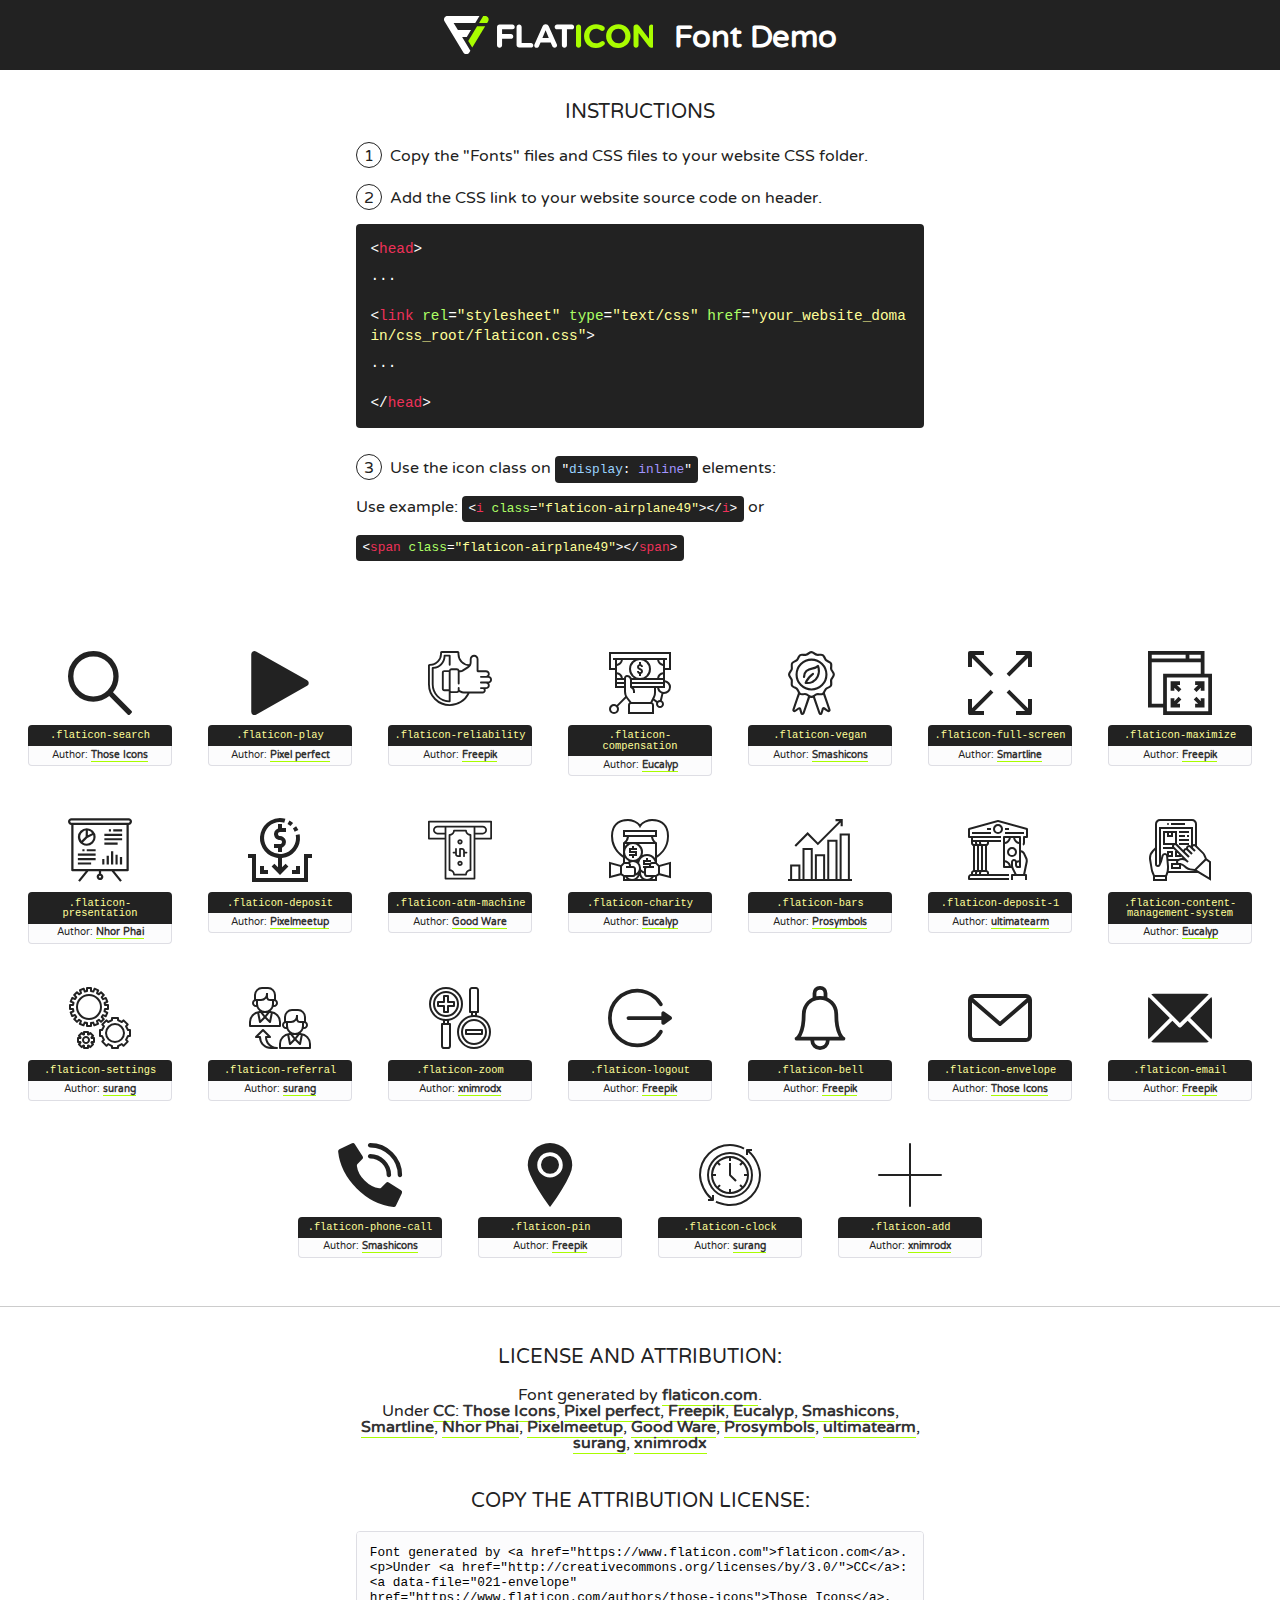
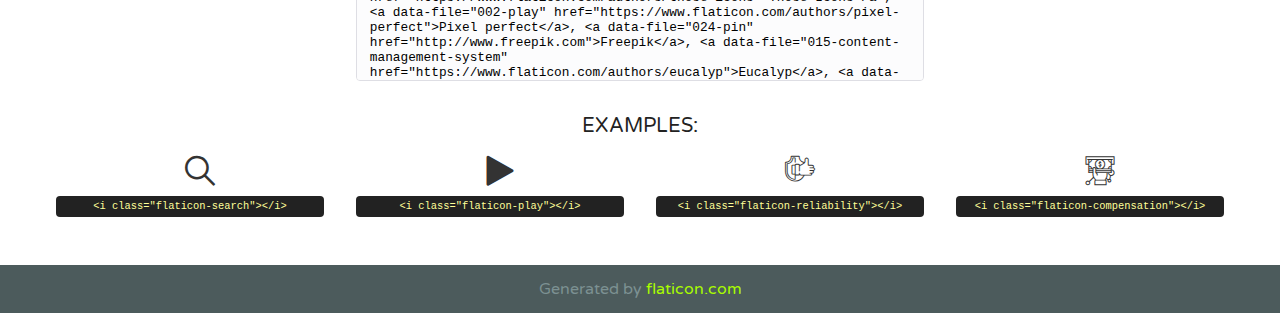
<file: New Home Page Teplate/assets/css/flaticon.html>
<!DOCTYPE html>
<!--
  Flaticon icon font: Flaticon
  Creation date: 23/05/2021 22:32
-->
<html>
<!DOCTYPE html>
<html>

<head>
    <title>Flaticon WebFont</title>
    <link href="http://fonts.googleapis.com/css?family=Varela+Round" rel="stylesheet" type="text/css" />
    <link rel="stylesheet" type="text/css" href="flaticon.css">
    <meta charset="UTF-8">
    <style>
    html, body, div, span, applet, object, iframe,
    h1, h2, h3, h4, h5, h6, p, blockquote, pre,
    a, abbr, acronym, address, big, cite, code,
    del, dfn, em, img, ins, kbd, q, s, samp,
    small, strike, strong, sub, sup, tt, var,
    b, u, i, center,
    dl, dt, dd, ol, ul, li,
    fieldset, form, label, legend,
    table, caption, tbody, tfoot, thead, tr, th, td,
    article, aside, canvas, details, embed, 
    figure, figcaption, footer, header, hgroup, 
    menu, nav, output, ruby, section, summary,
    time, mark, audio, video {
        margin: 0;
        padding: 0;
        border: 0;
        font-size: 100%;
        font: inherit;
        vertical-align: baseline;
    }
    /* HTML5 display-role reset for older browsers */
    article, aside, details, figcaption, figure, 
    footer, header, hgroup, menu, nav, section {
        display: block;
    }
    body {
        line-height: 1;
    }
    ol, ul {
        list-style: none;
    }
    blockquote, q {
        quotes: none;
    }
    blockquote:before, blockquote:after,
    q:before, q:after {
        content: '';
        content: none;
    }
    table {
        border-collapse: collapse;
        border-spacing: 0;
    }
    body {
        font-family: 'Varela Round', Helvetica, Arial, sans-serif;
        font-size: 16px;
        color: #222;
    }
    a {
        color: #333;
        border-bottom: 1px solid #a9fd00;
        font-weight: bold;
        text-decoration: none;
    }
    * {
        -moz-box-sizing: border-box;
        -webkit-box-sizing: border-box;
        box-sizing: border-box;
        margin: 0;
        padding: 0;
    }
    [class^="flaticon-"]:before, [class*=" flaticon-"]:before, [class^="flaticon-"]:after, [class*=" flaticon-"]:after {
        font-family: Flaticon;
        font-size: 30px;
        font-style: normal;
        margin-left: 20px;
        color: #333;
    }
    .wrapper {
        max-width: 600px;
        margin: auto;
        padding: 0 1em;
    }
    .title {
        font-size: 1.25em;
        text-align: center;
        margin-bottom: 1em;
        text-transform: uppercase;
    }
    header {
        text-align: center;
        background-color: #222;
        color: #fff;
        padding: 1em;
    }
    header .logo {
        width: 210px;
        height: 38px;
        display: inline-block;
        vertical-align: middle;
        margin-right: 1em;
        border: none;
    }
    header strong {
        font-size: 1.95em;
        font-weight: bold;
        vertical-align: middle;
        margin-top: 5px;
        display: inline-block;
    }
    .demo {
        margin: 2em auto;
        line-height: 1.25em;
    }
    .demo ul li {
        margin-bottom: 1em;
    }
    .demo ul li .num {
        color: #222;
        border-radius: 20px;
        display: inline-block;
        width: 26px;
        padding: 3px;
        height: 26px;
        text-align: center;
        margin-right: 0.5em;
        border: 1px solid #222;
    }
    .demo ul li code {
        background-color: #222;
        border-radius: 4px;
        padding: 0.25em 0.5em;
        display: inline-block;
        color: #fff;
        font-family: Consolas,Monaco,Lucida Console,Liberation Mono,DejaVu Sans Mono,Bitstream Vera Sans Mono,Courier New, monospace;
        font-weight: lighter;
        margin-top: 1em;
        font-size: 0.8em;
        word-break: break-all;
    }
    .demo ul li code.big {
        padding: 1em;
        font-size: 0.9em;
    }
    .demo ul li code .red {
        color: #EF3159;
    }
    .demo ul li code .green {
        color: #ACFF65;
    }
    .demo ul li code .yellow {
        color: #FFFF99;
    }
    .demo ul li code .blue {
        color: #99D3FF;
    }
    .demo ul li code .purple {
        color: #A295FF;
    }
    .demo ul li code .dots {
        margin-top: 0.5em;
        display: block;
    }
    #glyphs {
        border-bottom: 1px solid #ccc;
        padding: 2em 0;
        text-align: center;
    }
    .glyph {
        display: inline-block;
        width: 9em;
        margin: 1em;
        text-align: center;
        vertical-align: top;
        background: #FFF;
    }
    .glyph .glyph-icon {
        padding: 10px;
        display: block;
        font-family:"Flaticon";
        font-size: 64px;
        line-height: 1;
    }
    .glyph .glyph-icon:before {
        font-size: 64px;
        color: #222;
        margin-left: 0;
    }
    .class-name {
        font-size: 0.65em;
        background-color: #222;
        color: #fff;
        border-radius: 4px 4px 0 0;
        padding: 0.5em;
        color: #FFFF99;
        font-family: Consolas,Monaco,Lucida Console,Liberation Mono,DejaVu Sans Mono,Bitstream Vera Sans Mono,Courier New, monospace;
    }
    .author-name {
        font-size: 0.6em;
        background-color: #fcfcfd;
        border: 1px solid #DEDEE4;
        border-top: 0;
        border-radius: 0 0 4px 4px;
        padding: 0.5em;
    }
    .class-name:last-child {
        font-size: 10px;
        color:#888;
    }
    .class-name:last-child a {
        font-size: 10px;
        color:#555;
    }
    .class-name:last-child a:hover {
        color:#a9fd00;
    }
    .glyph > input {
        display: block;
        width: 100px;
        margin: 5px auto;
        text-align: center;
        font-size: 12px;
        cursor: text;
    }
    .glyph > input.icon-input {
        font-family:"Flaticon";
        font-size: 16px;
        margin-bottom: 10px;
    }
    .attribution .title {
        margin-top: 2em;
    }
    .attribution textarea {
        background-color: #fcfcfd;
        padding: 1em;
        border: none;
        box-shadow: none;
        border: 1px solid #DEDEE4;
        border-radius: 4px;
        resize: none;
        width: 100%;
        height: 150px;
        font-size: 0.8em;
        font-family: Consolas,Monaco,Lucida Console,Liberation Mono,DejaVu Sans Mono,Bitstream Vera Sans Mono,Courier New, monospace;
        -webkit-appearance: none;
    }
    .iconsuse {
        margin: 2em auto;
        text-align: center;
        max-width: 1200px;
    }
    .iconsuse:after {
        content: '';
        display: table;
        clear: both;
    }
    .iconsuse .image {
        float: left;
        width: 25%;
        padding: 0 1em;
    }
    .iconsuse .image p {
        margin-bottom: 1em;
    }
    .iconsuse .image span {
        display: block;
        font-size: 0.65em;
        background-color: #222;
        color: #fff;
        border-radius: 4px;
        padding: 0.5em;
        color: #FFFF99;
        margin-top: 1em;
        font-family: Consolas,Monaco,Lucida Console,Liberation Mono,DejaVu Sans Mono,Bitstream Vera Sans Mono,Courier New, monospace;
    }
    #footer {
        text-align: center;
        background-color: #4C5B5C;
        color: #7c9192;
        padding: 1em;
    }
    #footer a {
        border: none;
        color: #a9fd00;
        font-weight: normal;
    }
    @media (max-width: 960px) {
        .iconsuse .image {
            width: 50%;
        }
    }
    @media (max-width: 560px) {
        .iconsuse .image {
            width: 100%;
        }
    }
    </style>
</head>

<body class="characters-off">

    <header>
        <a href="https://www.flaticon.com" target="_blank" class="logo">
            <svg version="1.1" xmlns="http://www.w3.org/2000/svg" xmlns:xlink="http://www.w3.org/1999/xlink" xmlns:a="http://ns.adobe.com/AdobeSVGViewerExtensions/3.0/" viewBox="0 0 560.875 102.036" enable-background="new 0 0 560.875 102.036" xml:space="preserve">
                <defs>
                </defs>
                <g>
                    <g class="letters">
                        <path fill="#ffffff" d="M141.596,29.675c0-3.777,2.985-6.767,6.764-6.767h34.438c3.426,0,6.15,2.728,6.15,6.15
                        c0,3.43-2.724,6.149-6.15,6.149h-27.674v13.091h23.719c3.429,0,6.151,2.724,6.151,6.15c0,3.43-2.723,6.149-6.151,6.149h-23.719
                        v17.574c0,3.773-2.986,6.761-6.764,6.761c-3.779,0-6.764-2.989-6.764-6.761V29.675z"></path>
                        <path fill="#ffffff" d="M193.844,29.149c0-3.781,2.985-6.767,6.764-6.767c3.776,0,6.763,2.985,6.763,6.767v42.957h25.039
                        c3.426,0,6.149,2.726,6.149,6.153c0,3.425-2.723,6.15-6.149,6.15h-31.802c-3.779,0-6.764-2.986-6.764-6.768V29.149z"></path>
                        <path fill="#ffffff" d="M241.891,75.71l21.438-48.407c1.492-3.341,4.215-5.357,7.906-5.357h0.792
                        c3.686,0,6.323,2.017,7.815,5.357l21.439,48.407c0.436,0.967,0.701,1.845,0.701,2.723c0,3.602-2.809,6.501-6.414,6.501
                        c-3.161,0-5.269-1.845-6.499-4.655l-4.132-9.661h-27.059l-4.301,10.102c-1.144,2.631-3.426,4.214-6.237,4.214
                        c-3.517,0-6.24-2.81-6.24-6.325C241.1,77.64,241.451,76.677,241.891,75.71z M279.932,58.666l-8.521-20.297l-8.526,20.297H279.932
                        z"></path>
                        <path fill="#ffffff" d="M314.864,35.387H301.86c-3.429,0-6.239-2.813-6.239-6.238c0-3.429,2.811-6.24,6.239-6.24h39.533
                        c3.426,0,6.237,2.811,6.237,6.24c0,3.425-2.811,6.238-6.237,6.238h-13.001v42.785c0,3.773-2.99,6.761-6.764,6.761
                        c-3.779,0-6.764-2.989-6.764-6.761V35.387z"></path>
                        <path fill="#A9FD00" d="M352.615,29.149c0-3.781,2.985-6.767,6.767-6.767c3.774,0,6.761,2.985,6.761,6.767v49.024
                        c0,3.773-2.987,6.761-6.761,6.761c-3.781,0-6.767-2.989-6.767-6.761V29.149z"></path>
                        <path fill="#A9FD00" d="M374.132,53.836v-0.179c0-17.481,13.178-31.801,32.065-31.801c9.22,0,15.459,2.458,20.557,6.238
                        c1.402,1.054,2.637,2.985,2.637,5.357c0,3.692-2.985,6.59-6.681,6.59c-1.845,0-3.071-0.702-4.044-1.319
                        c-3.776-2.813-7.729-4.393-12.562-4.393c-10.364,0-17.831,8.611-17.831,19.154v0.173c0,10.542,7.291,19.329,17.831,19.329
                        c5.715,0,9.492-1.756,13.359-4.834c1.049-0.874,2.458-1.491,4.039-1.491c3.429,0,6.325,2.813,6.325,6.236
                        c0,2.106-1.056,3.78-2.282,4.834c-5.539,4.834-12.036,7.733-21.878,7.733C387.572,85.464,374.132,71.493,374.132,53.836z"></path>
                        <path fill="#A9FD00" d="M433.009,53.836v-0.179c0-17.481,13.79-31.801,32.766-31.801c18.981,0,32.592,14.143,32.592,31.628v0.173
                        c0,17.483-13.785,31.807-32.769,31.807C446.625,85.464,433.009,71.32,433.009,53.836z M484.224,53.836v-0.179
                        c0-10.539-7.725-19.326-18.626-19.326c-10.893,0-18.449,8.611-18.449,19.154v0.173c0,10.542,7.73,19.329,18.626,19.329
                        C476.676,72.986,484.224,64.378,484.224,53.836z"></path>
                        <path fill="#A9FD00" d="M506.233,29.321c0-3.774,2.99-6.763,6.767-6.763h1.401c3.252,0,5.183,1.583,7.029,3.953l26.093,34.265
                        V29.059c0-3.692,2.99-6.677,6.681-6.677c3.683,0,6.671,2.985,6.671,6.677v48.934c0,3.78-2.987,6.765-6.764,6.765h-0.436
                        c-3.257,0-5.188-1.581-7.034-3.953l-27.056-35.492v32.944c0,3.687-2.985,6.676-6.678,6.676c-3.683,0-6.673-2.989-6.673-6.676
                        V29.321z"></path>
                    </g>
                    <g class="insignia">
                        <path fill="#ffffff" d="M48.372,56.137h12.517l11.156-18.537H37.186L25.688,18.539h57.825L94.668,0H9.271
                        C5.925,0,2.842,1.801,1.198,4.716c-1.644,2.907-1.593,6.482,0.134,9.343l50.38,83.501c1.678,2.781,4.689,4.476,7.938,4.476
                        c3.246,0,6.257-1.695,7.935-4.476l2.898-4.804L48.372,56.137z"></path>
                        <g class="i">
                            <path fill="#A9FD00" d="M93.575,18.539h0.031v0.004l21.652,0.004l2.705-4.488c1.727-2.861,1.778-6.436,0.133-9.343
                            C116.454,1.801,113.371,0,110.026,0h-5.294L93.575,18.539z"></path>
                            <polygon fill="#A9FD00" points="88.291,27.356 64.725,66.486 75.519,84.404 109.942,27.356"></polygon>
                        </g>
                    </g>
                </g>
            </svg>
        </a>
        <strong>Font Demo</strong>
    </header>


    <section class="demo wrapper">

        <p class="title">Instructions</p>

        <ul>
            <li>
                <span class="num">1</span>Copy the "Fonts" files and CSS files to your website CSS folder.
            </li>
            <li>
                <span class="num">2</span>Add the CSS link to your website source code on header.
                <code class="big">
                    &lt;<span class="red">head</span>&gt;
                    <br/><span class="dots">...</span>
                    <br/>&lt;<span class="red">link</span> <span class="green">rel</span>=<span class="yellow">"stylesheet"</span> <span class="green">type</span>=<span class="yellow">"text/css"</span> <span class="green">href</span>=<span class="yellow">"your_website_domain/css_root/flaticon.css"</span>&gt;
                    <br/><span class="dots">...</span>
                    <br/>&lt;/<span class="red">head</span>&gt;
                </code>
            </li>

            <li>
                <p>
                    <span class="num">3</span>Use the icon class on <code>"<span class="blue">display</span>:<span class="purple"> inline</span>"</code> elements:
                    <br />
                    Use example: <code>&lt;<span class="red">i</span> <span class="green">class</span>=<span class="yellow">&quot;flaticon-airplane49&quot;</span>&gt;&lt;/<span class="red">i</span>&gt;</code> or <code>&lt;<span class="red">span</span> <span class="green">class</span>=<span class="yellow">&quot;flaticon-airplane49&quot;</span>&gt;&lt;/<span class="red">span</span>&gt;</code>
            </li>
        </ul>

    </section>




   <section id="glyphs">          
    
      
        <div class="glyph"><div class="glyph-icon flaticon-search"></div>
            <div class="class-name">.flaticon-search</div>
            <div class="author-name">Author: <a data-file="001-search" href="https://www.flaticon.com/authors/those-icons">Those Icons</a> </div> 
        </div>        
        
        <div class="glyph"><div class="glyph-icon flaticon-play"></div>
            <div class="class-name">.flaticon-play</div>
            <div class="author-name">Author: <a data-file="002-play" href="https://www.flaticon.com/authors/pixel-perfect">Pixel perfect</a> </div> 
        </div>        
        
        <div class="glyph"><div class="glyph-icon flaticon-reliability"></div>
            <div class="class-name">.flaticon-reliability</div>
            <div class="author-name">Author: <a data-file="003-reliability" href="http://www.freepik.com">Freepik</a> </div> 
        </div>        
        
        <div class="glyph"><div class="glyph-icon flaticon-compensation"></div>
            <div class="class-name">.flaticon-compensation</div>
            <div class="author-name">Author: <a data-file="004-compensation" href="https://www.flaticon.com/authors/eucalyp">Eucalyp</a> </div> 
        </div>        
        
        <div class="glyph"><div class="glyph-icon flaticon-vegan"></div>
            <div class="class-name">.flaticon-vegan</div>
            <div class="author-name">Author: <a data-file="005-vegan" href="https://www.flaticon.com/authors/smashicons">Smashicons</a> </div> 
        </div>        
        
        <div class="glyph"><div class="glyph-icon flaticon-full-screen"></div>
            <div class="class-name">.flaticon-full-screen</div>
            <div class="author-name">Author: <a data-file="006-full-screen" href="https://www.flaticon.com/authors/smartline">Smartline</a> </div> 
        </div>        
        
        <div class="glyph"><div class="glyph-icon flaticon-maximize"></div>
            <div class="class-name">.flaticon-maximize</div>
            <div class="author-name">Author: <a data-file="007-maximize" href="http://www.freepik.com">Freepik</a> </div> 
        </div>        
        
        <div class="glyph"><div class="glyph-icon flaticon-presentation"></div>
            <div class="class-name">.flaticon-presentation</div>
            <div class="author-name">Author: <a data-file="008-presentation" href="https://www.flaticon.com/authors/nhor-phai">Nhor Phai</a> </div> 
        </div>        
        
        <div class="glyph"><div class="glyph-icon flaticon-deposit"></div>
            <div class="class-name">.flaticon-deposit</div>
            <div class="author-name">Author: <a data-file="009-deposit" href="https://www.flaticon.com/authors/pixelmeetup">Pixelmeetup</a> </div> 
        </div>        
        
        <div class="glyph"><div class="glyph-icon flaticon-atm-machine"></div>
            <div class="class-name">.flaticon-atm-machine</div>
            <div class="author-name">Author: <a data-file="010-atm-machine" href="https://www.flaticon.com/authors/good-ware">Good Ware</a> </div> 
        </div>        
        
        <div class="glyph"><div class="glyph-icon flaticon-charity"></div>
            <div class="class-name">.flaticon-charity</div>
            <div class="author-name">Author: <a data-file="011-charity" href="https://www.flaticon.com/authors/eucalyp">Eucalyp</a> </div> 
        </div>        
        
        <div class="glyph"><div class="glyph-icon flaticon-bars"></div>
            <div class="class-name">.flaticon-bars</div>
            <div class="author-name">Author: <a data-file="012-bars" href="https://www.flaticon.com/authors/prosymbols">Prosymbols</a> </div> 
        </div>        
        
        <div class="glyph"><div class="glyph-icon flaticon-deposit-1"></div>
            <div class="class-name">.flaticon-deposit-1</div>
            <div class="author-name">Author: <a data-file="013-deposit-1" href="https://www.flaticon.com/authors/ultimatearm">ultimatearm</a> </div> 
        </div>        
        
        <div class="glyph"><div class="glyph-icon flaticon-content-management-system"></div>
            <div class="class-name">.flaticon-content-management-system</div>
            <div class="author-name">Author: <a data-file="015-content-management-system" href="https://www.flaticon.com/authors/eucalyp">Eucalyp</a> </div> 
        </div>        
        
        <div class="glyph"><div class="glyph-icon flaticon-settings"></div>
            <div class="class-name">.flaticon-settings</div>
            <div class="author-name">Author: <a data-file="016-settings" href="https://www.flaticon.com/authors/surang">surang</a> </div> 
        </div>        
        
        <div class="glyph"><div class="glyph-icon flaticon-referral"></div>
            <div class="class-name">.flaticon-referral</div>
            <div class="author-name">Author: <a data-file="017-referral" href="https://www.flaticon.com/authors/surang">surang</a> </div> 
        </div>        
        
        <div class="glyph"><div class="glyph-icon flaticon-zoom"></div>
            <div class="class-name">.flaticon-zoom</div>
            <div class="author-name">Author: <a data-file="018-zoom" href="https://www.flaticon.com/authors/xnimrodx">xnimrodx</a> </div> 
        </div>        
        
        <div class="glyph"><div class="glyph-icon flaticon-logout"></div>
            <div class="class-name">.flaticon-logout</div>
            <div class="author-name">Author: <a data-file="019-logout" href="http://www.freepik.com">Freepik</a> </div> 
        </div>        
        
        <div class="glyph"><div class="glyph-icon flaticon-bell"></div>
            <div class="class-name">.flaticon-bell</div>
            <div class="author-name">Author: <a data-file="020-bell" href="http://www.freepik.com">Freepik</a> </div> 
        </div>        
        
        <div class="glyph"><div class="glyph-icon flaticon-envelope"></div>
            <div class="class-name">.flaticon-envelope</div>
            <div class="author-name">Author: <a data-file="021-envelope" href="https://www.flaticon.com/authors/those-icons">Those Icons</a> </div> 
        </div>        
        
        <div class="glyph"><div class="glyph-icon flaticon-email"></div>
            <div class="class-name">.flaticon-email</div>
            <div class="author-name">Author: <a data-file="022-email" href="http://www.freepik.com">Freepik</a> </div> 
        </div>        
        
        <div class="glyph"><div class="glyph-icon flaticon-phone-call"></div>
            <div class="class-name">.flaticon-phone-call</div>
            <div class="author-name">Author: <a data-file="023-phone-call" href="https://www.flaticon.com/authors/smashicons">Smashicons</a> </div> 
        </div>        
        
        <div class="glyph"><div class="glyph-icon flaticon-pin"></div>
            <div class="class-name">.flaticon-pin</div>
            <div class="author-name">Author: <a data-file="024-pin" href="http://www.freepik.com">Freepik</a> </div> 
        </div>        
        
        <div class="glyph"><div class="glyph-icon flaticon-clock"></div>
            <div class="class-name">.flaticon-clock</div>
            <div class="author-name">Author: <a data-file="025-clock" href="https://www.flaticon.com/authors/surang">surang</a> </div> 
        </div>        
        
        <div class="glyph"><div class="glyph-icon flaticon-add"></div>
            <div class="class-name">.flaticon-add</div>
            <div class="author-name">Author: <a data-file="026-add" href="https://www.flaticon.com/authors/xnimrodx">xnimrodx</a> </div> 
        </div>        
        

    </section>



    <section class="attribution wrapper"   style="text-align:center;">

      <div class="title">License and attribution:</div><div class="attrDiv">Font generated by <a href="https://www.flaticon.com">flaticon.com</a>. <div><p>Under <a href="http://creativecommons.org/licenses/by/3.0/">CC</a>: <a data-file="021-envelope" href="https://www.flaticon.com/authors/those-icons">Those Icons</a>, <a data-file="002-play" href="https://www.flaticon.com/authors/pixel-perfect">Pixel perfect</a>, <a data-file="024-pin" href="http://www.freepik.com">Freepik</a>, <a data-file="015-content-management-system" href="https://www.flaticon.com/authors/eucalyp">Eucalyp</a>, <a data-file="023-phone-call" href="https://www.flaticon.com/authors/smashicons">Smashicons</a>, <a data-file="006-full-screen" href="https://www.flaticon.com/authors/smartline">Smartline</a>, <a data-file="008-presentation" href="https://www.flaticon.com/authors/nhor-phai">Nhor Phai</a>, <a data-file="009-deposit" href="https://www.flaticon.com/authors/pixelmeetup">Pixelmeetup</a>, <a data-file="010-atm-machine" href="https://www.flaticon.com/authors/good-ware">Good Ware</a>, <a data-file="012-bars" href="https://www.flaticon.com/authors/prosymbols">Prosymbols</a>, <a data-file="013-deposit-1" href="https://www.flaticon.com/authors/ultimatearm">ultimatearm</a>, <a data-file="025-clock" href="https://www.flaticon.com/authors/surang">surang</a>, <a data-file="026-add" href="https://www.flaticon.com/authors/xnimrodx">xnimrodx</a></p>  </div>
      </div>
      <div class="title">Copy the Attribution License:</div>

    <textarea onclick="this.focus();this.select();">Font generated by &lt;a href=&quot;https://www.flaticon.com&quot;&gt;flaticon.com&lt;/a&gt;. <p>Under <a href="http://creativecommons.org/licenses/by/3.0/">CC</a>: <a data-file="021-envelope" href="https://www.flaticon.com/authors/those-icons">Those Icons</a>, <a data-file="002-play" href="https://www.flaticon.com/authors/pixel-perfect">Pixel perfect</a>, <a data-file="024-pin" href="http://www.freepik.com">Freepik</a>, <a data-file="015-content-management-system" href="https://www.flaticon.com/authors/eucalyp">Eucalyp</a>, <a data-file="023-phone-call" href="https://www.flaticon.com/authors/smashicons">Smashicons</a>, <a data-file="006-full-screen" href="https://www.flaticon.com/authors/smartline">Smartline</a>, <a data-file="008-presentation" href="https://www.flaticon.com/authors/nhor-phai">Nhor Phai</a>, <a data-file="009-deposit" href="https://www.flaticon.com/authors/pixelmeetup">Pixelmeetup</a>, <a data-file="010-atm-machine" href="https://www.flaticon.com/authors/good-ware">Good Ware</a>, <a data-file="012-bars" href="https://www.flaticon.com/authors/prosymbols">Prosymbols</a>, <a data-file="013-deposit-1" href="https://www.flaticon.com/authors/ultimatearm">ultimatearm</a>, <a data-file="025-clock" href="https://www.flaticon.com/authors/surang">surang</a>, <a data-file="026-add" href="https://www.flaticon.com/authors/xnimrodx">xnimrodx</a></p>  
     </textarea>

    </section>

    <section class="iconsuse">

          <div class="title">Examples:</div>            
             
            <div class="image">
                <p>
                    <i class="glyph-icon flaticon-search"></i> 
                    <span>&lt;i class=&quot;flaticon-search&quot;&gt;&lt;/i&gt;</span>
                </p>
            </div>
            
            <div class="image">
                <p>
                    <i class="glyph-icon flaticon-play"></i> 
                    <span>&lt;i class=&quot;flaticon-play&quot;&gt;&lt;/i&gt;</span>
                </p>
            </div>
            
            <div class="image">
                <p>
                    <i class="glyph-icon flaticon-reliability"></i> 
                    <span>&lt;i class=&quot;flaticon-reliability&quot;&gt;&lt;/i&gt;</span>
                </p>
            </div>
            
            <div class="image">
                <p>
                    <i class="glyph-icon flaticon-compensation"></i> 
                    <span>&lt;i class=&quot;flaticon-compensation&quot;&gt;&lt;/i&gt;</span>
                </p>
            </div>
                       
        </div>
                            
    </section>

<div id="footer">
    <div>Generated by <a href="https://www.flaticon.com">flaticon.com</a>
    </div>
</div>



</body>
</html>
</file>
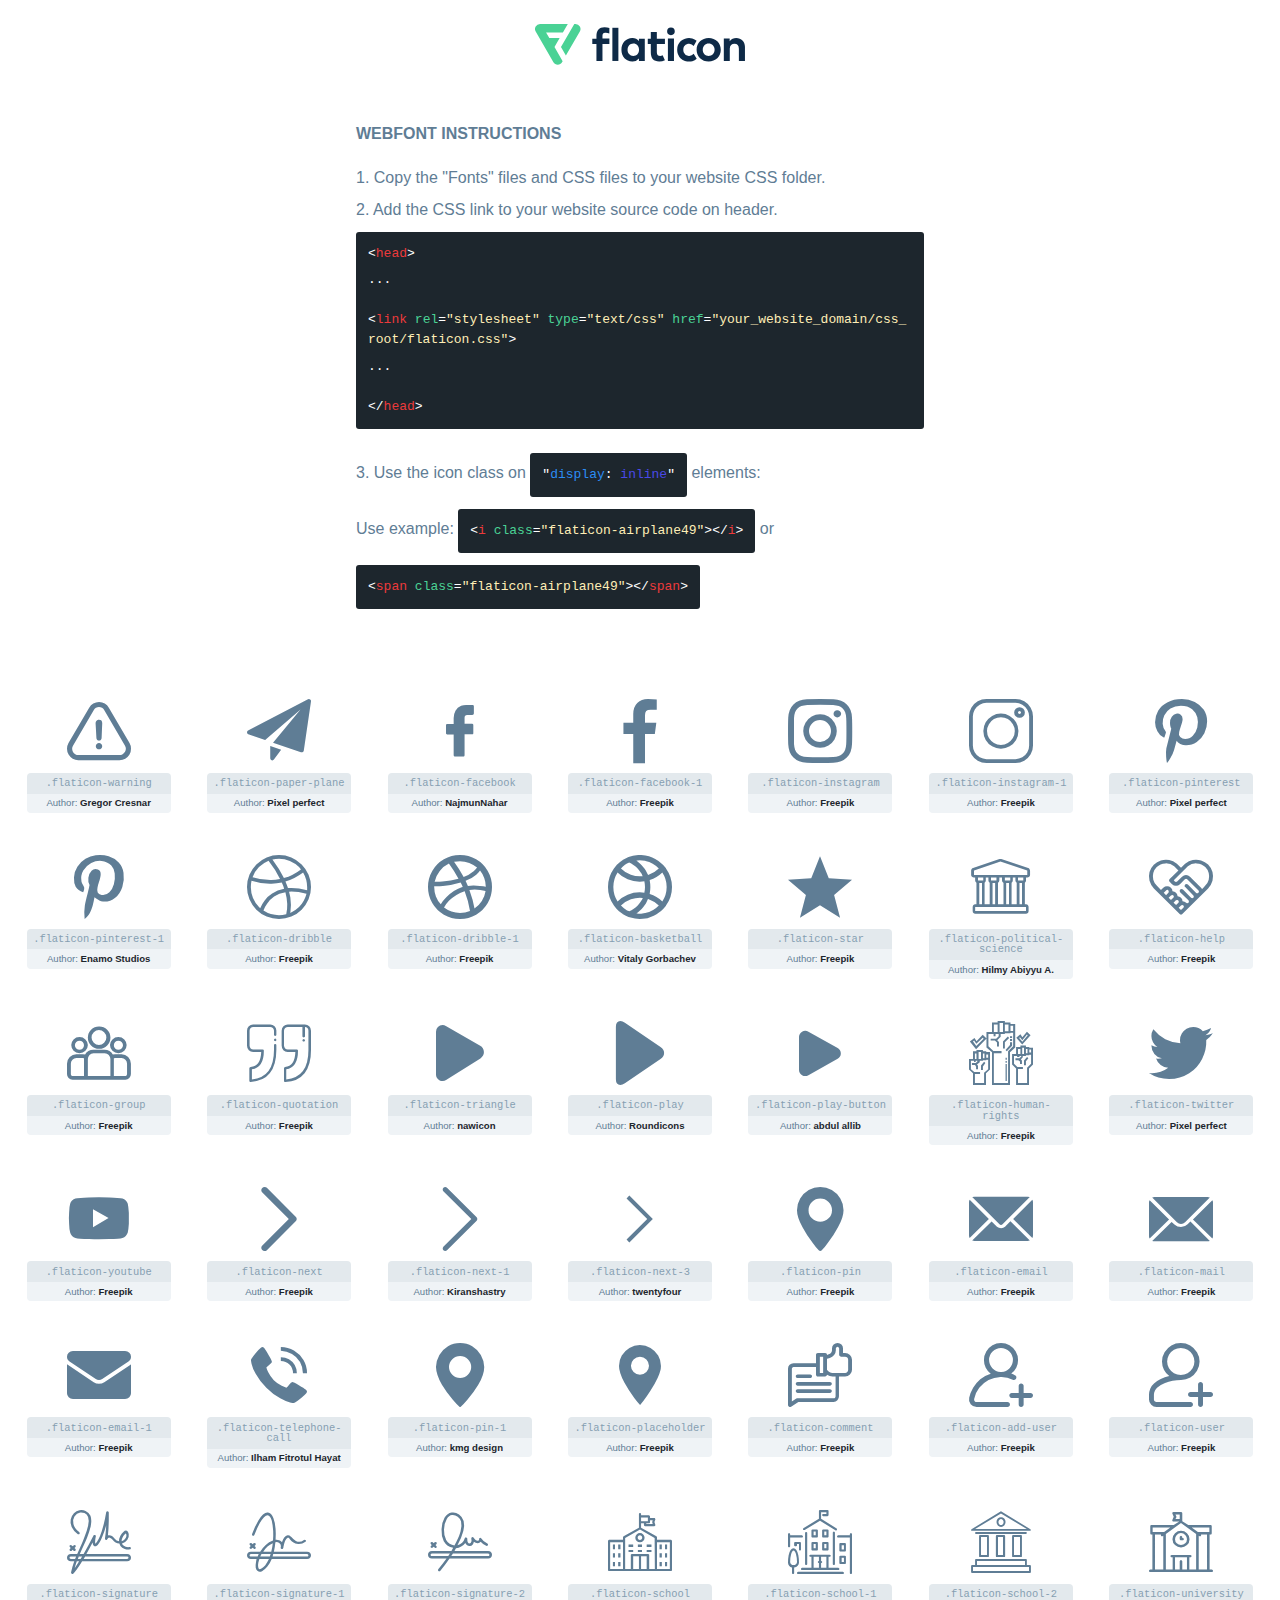
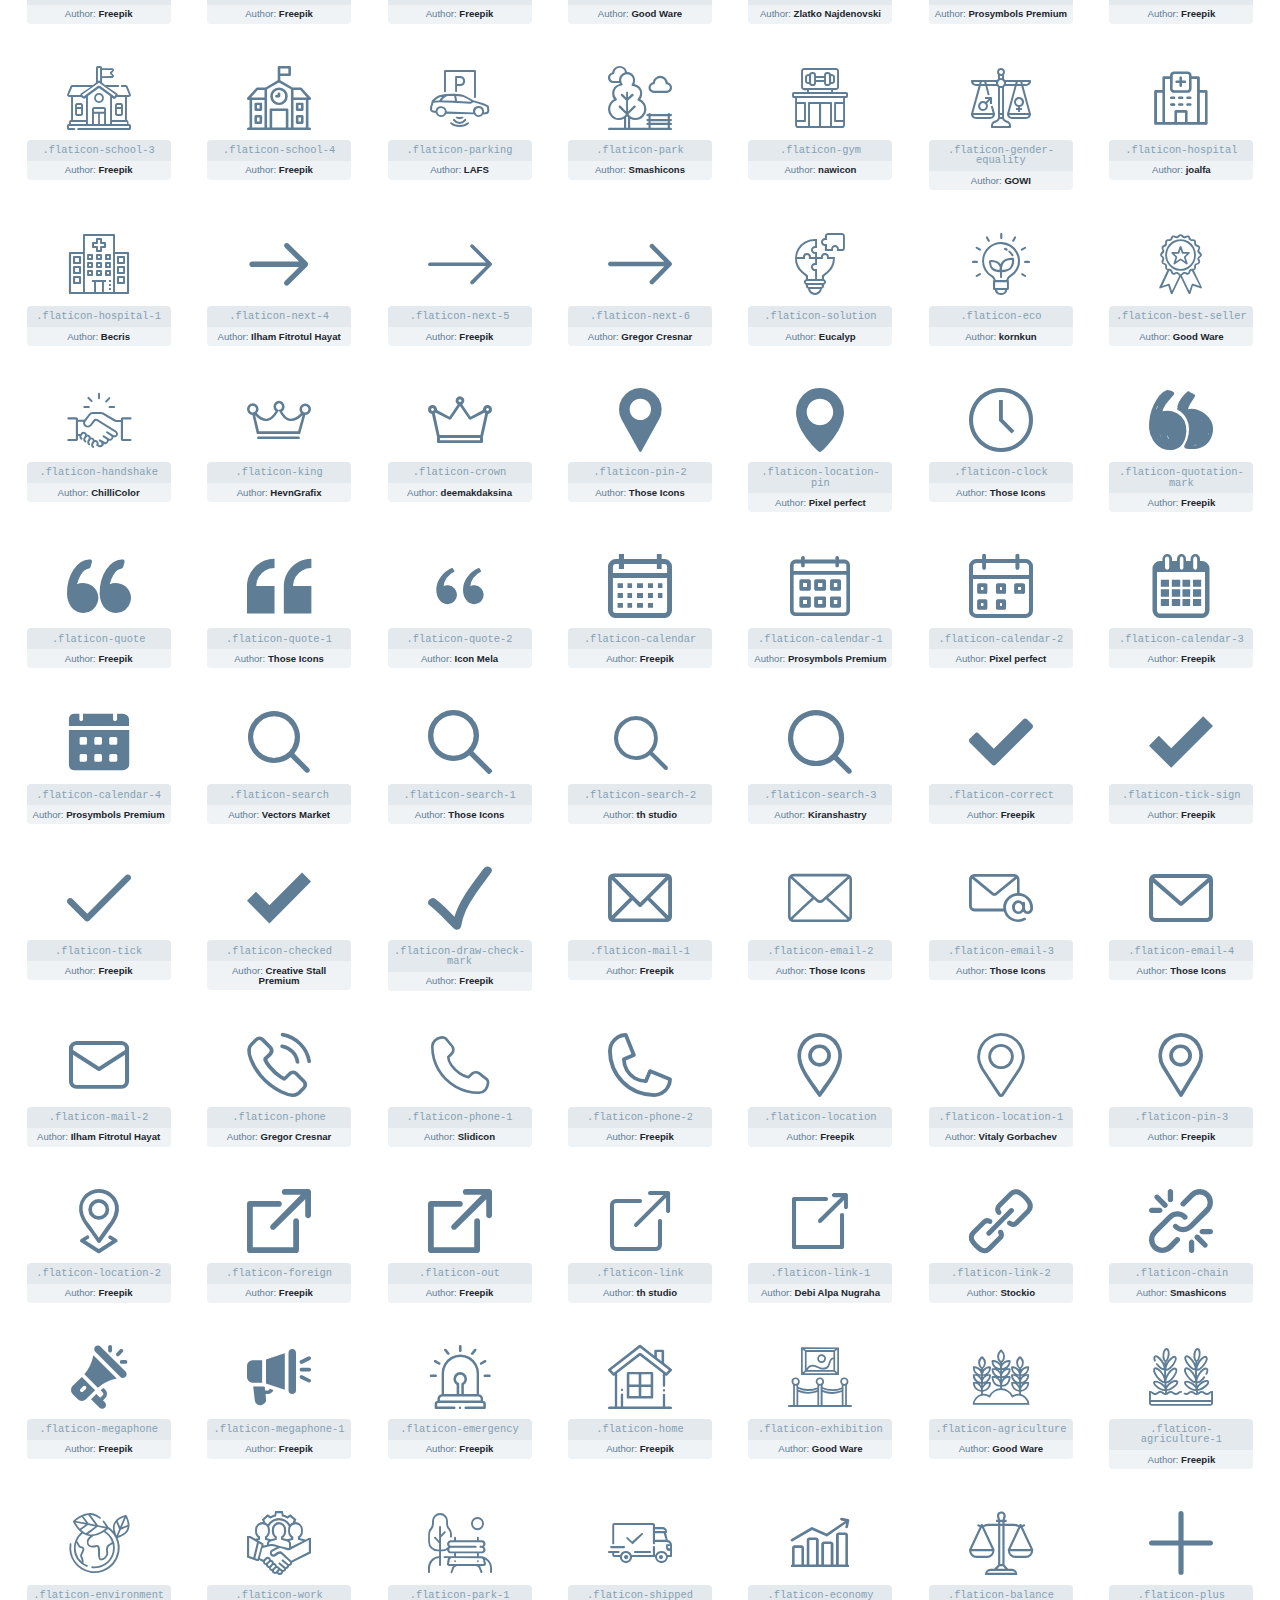
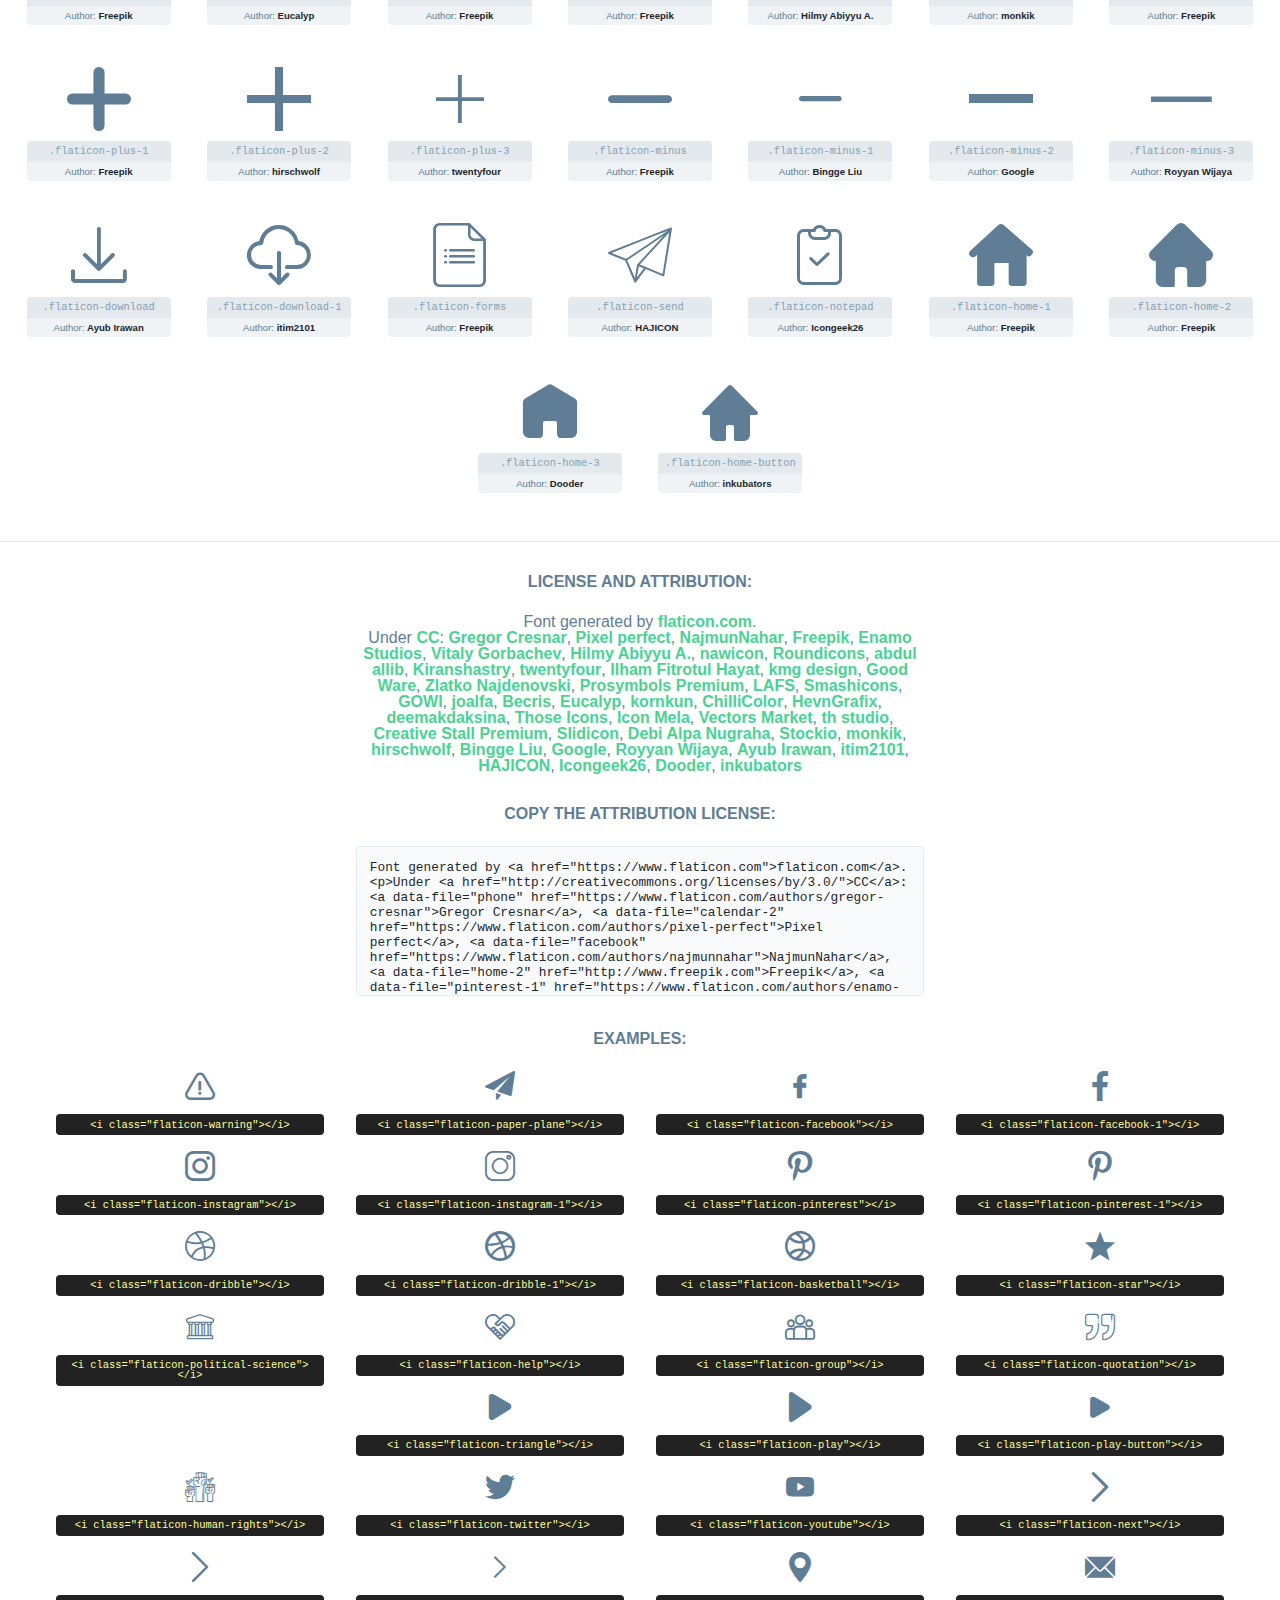
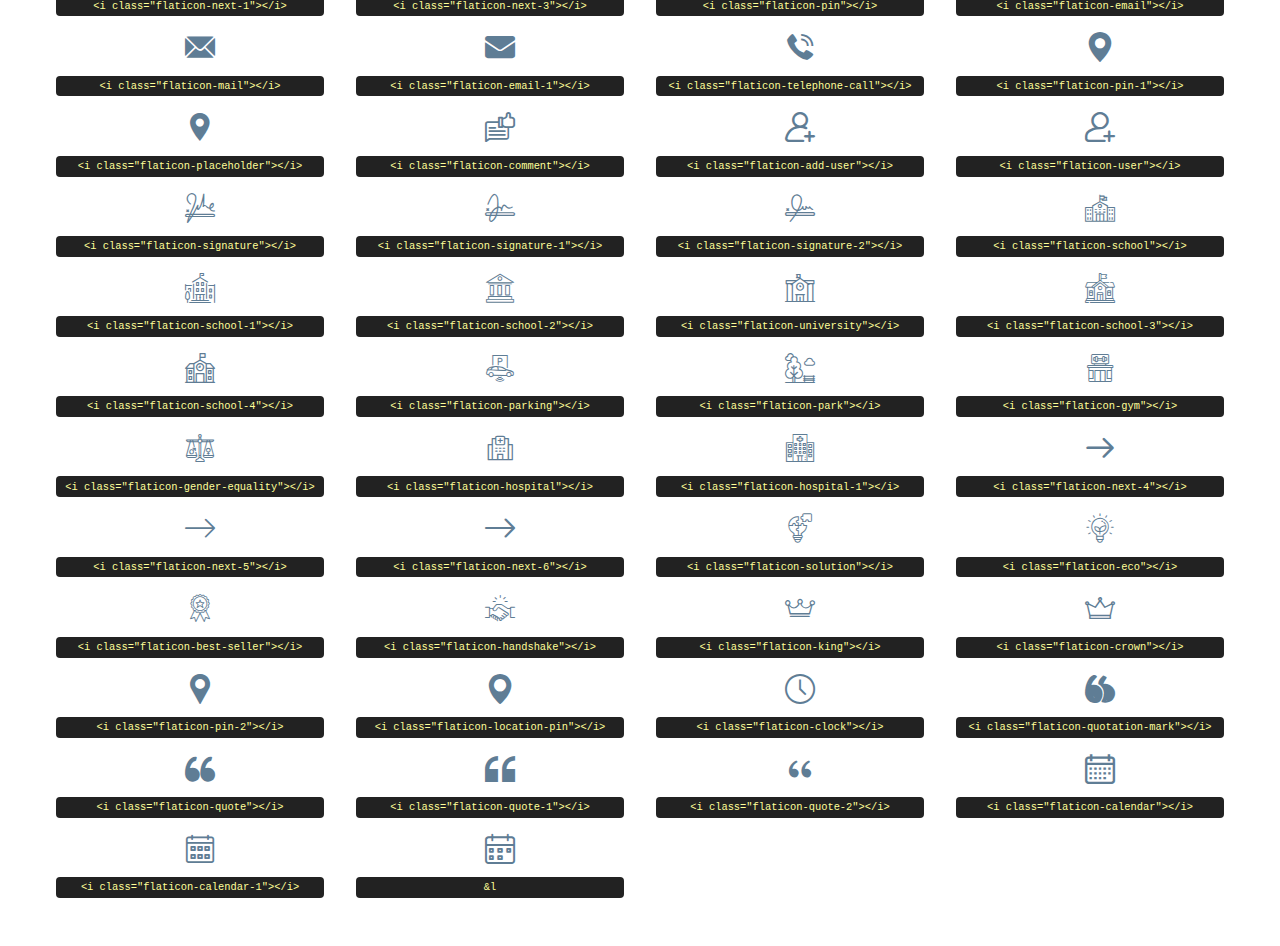
<file: Senatory-Main-Files/Senatory Placeholder/assets/Icon Collection/font/flaticon.html>
<!DOCTYPE html>
<html lang="en">
<head>
    <title>Flaticon Webfont</title>
    <link rel="stylesheet" type="text/css" href="flaticon.css"/>
    <meta charset="UTF-8">
    <style>
        html, body, div, span, applet, object, iframe,
        h1, h2, h3, h4, h5, h6, p, blockquote, pre,
        a, abbr, acronym, address, big, cite, code,
        del, dfn, em, img, ins, kbd, q, s, samp,
        small, strike, strong, sub, sup, tt, var,
        b, u, i, center,
        dl, dt, dd, ol, ul, li,
        fieldset, form, label, legend,
        table, caption, tbody, tfoot, thead, tr, th, td,
        article, aside, canvas, details, embed,
        figure, figcaption, footer, header, hgroup,
        menu, nav, output, ruby, section, summary,
        time, mark, audio, video {
            margin: 0;
            padding: 0;
            border: 0;
            font-size: 100%;
            font: inherit;
            vertical-align: baseline;
        }

        /* HTML5 display-role reset for older browsers */
        article, aside, details, figcaption, figure,
        footer, header, hgroup, menu, nav, section {
            display: block;
        }

        body {
            line-height: 1;
        }

        ol, ul {
            list-style: none;
        }

        blockquote, q {
            quotes: none;
        }

        blockquote:before, blockquote:after,
        q:before, q:after {
            content: '';
            content: none;
        }

        table {
            border-collapse: collapse;
            border-spacing: 0;
        }

        body {
            font-family: Helvetica, Arial, sans-serif;
            font-size: 16px;
            color: #5f7d95;
        }

        a {
            color: #4AD295;
            font-weight: bold;
            text-decoration: none;
        }

        * {
            -moz-box-sizing: border-box;
            -webkit-box-sizing: border-box;
            box-sizing: border-box;
            margin: 0;
            padding: 0;
        }

        [class^="flaticon-"]:before, [class*=" flaticon-"]:before, [class^="flaticon-"]:after, [class*=" flaticon-"]:after {
            font-family: Flaticon;
            font-size: 30px;
            font-style: normal;
            margin-left: 20px;
            color: #333;
        }

        .wrapper {
            max-width: 600px;
            margin: auto;
            padding: 0 1em;
        }

        .title {
            margin-bottom: 24px;
            text-transform: uppercase;
            font-weight: bold;
        }

        header {
            text-align: center;
            padding: 24px;
        }

        header .logo {
            width: 210px;
            height: auto;
            border: none;
            display: inline-block;
        }

        header strong {
            font-size: 28px;
            font-weight: 500;
            vertical-align: middle;
        }

        .demo {
            margin: 2em auto;
            line-height: 1.25em;
        }

        .demo ul li {
            margin-bottom: 12px;
        }

        .demo ul li code {
            background-color: #1D262D;
            border-radius: 3px;
            padding: 12px;
            display: inline-block;
            color: #fff;
            font-family: Consolas, Monaco, Lucida Console, Liberation Mono, DejaVu Sans Mono, Bitstream Vera Sans Mono, Courier New, monospace;
            font-weight: lighter;
            margin-top: 12px;
            font-size: 13px;
            word-break: break-all;
        }

        .demo ul li code .red {
            color: #EC3A3B;
        }

        .demo ul li code .green {
            color: #4AD295;
        }

        .demo ul li code .yellow {
            color: #FFEEB6;
        }

        .demo ul li code .blue {
            color: #2C8CF4;
        }

        .demo ul li code .purple {
            color: #4949E7;
        }

        .demo ul li code .dots {
            margin-top: 0.5em;
            display: block;
        }

        #glyphs {
            border-bottom: 1px solid #E3E9ED;
            padding: 2em 0;
            text-align: center;
        }

        .glyph {
            display: inline-block;
            width: 9em;
            margin: 1em;
            text-align: center;
            vertical-align: top;
            background: #FFF;
        }

        .glyph .flaticon {
            padding: 10px;
            display: block;
            font-family: "Flaticon";
            font-size: 64px;
            line-height: 1;
        }

        .glyph .flaticon:before {
            font-size: 64px;
            color: #5f7d95;
            margin-left: 0;
        }

        .class-name {
            font-size: 0.65em;
            background-color: #E3E9ED;
            color: #869FB2;
            border-radius: 4px 4px 0 0;
            padding: 0.5em;
            font-family: Consolas, Monaco, Lucida Console, Liberation Mono, DejaVu Sans Mono, Bitstream Vera Sans Mono, Courier New, monospace;
        }

        .author-name {
            font-size: 0.6em;
            background-color: #EFF3F6;
            border-top: 0;
            border-radius: 0 0 4px 4px;
            padding: 0.5em;
        }

        .author-name a {
            color: #1D262D;
        }

        .class-name:last-child {
            font-size: 10px;
            color: #888;
        }

        .class-name:last-child a {
            font-size: 10px;
            color: #555;
        }

        .glyph > input {
            display: block;
            width: 100px;
            margin: 5px auto;
            text-align: center;
            font-size: 12px;
            cursor: text;
        }

        .glyph > input.icon-input {
            font-family: "Flaticon";
            font-size: 16px;
            margin-bottom: 10px;
        }

        .attribution .title {
            margin-top: 2em;
        }

        .attribution textarea {
            background-color: #F8FAFB;
            color: #1D262D;
            padding: 1em;
            border: none;
            box-shadow: none;
            border: 1px solid #E3E9ED;
            border-radius: 4px;
            resize: none;
            width: 100%;
            height: 150px;
            font-size: 0.8em;
            font-family: Consolas, Monaco, Lucida Console, Liberation Mono, DejaVu Sans Mono, Bitstream Vera Sans Mono, Courier New, monospace;
            -webkit-appearance: none;
        }

        .attribution textarea:hover {
            border-color: #CFD9E0;
        }

        .attribution textarea:focus {
            border-color: #4AD295;
        }

        .iconsuse {
            margin: 2em auto;
            text-align: center;
            max-width: 1200px;
        }

        .iconsuse:after {
            content: '';
            display: table;
            clear: both;
        }

        .iconsuse .image {
            float: left;
            width: 25%;
            padding: 0 1em;
        }

        .iconsuse .image p {
            margin-bottom: 1em;
        }

        .iconsuse .image span {
            display: block;
            font-size: 0.65em;
            background-color: #222;
            color: #fff;
            border-radius: 4px;
            padding: 0.5em;
            color: #FFFF99;
            margin-top: 1em;
            font-family: Consolas, Monaco, Lucida Console, Liberation Mono, DejaVu Sans Mono, Bitstream Vera Sans Mono, Courier New, monospace;
        }

        .flaticon:before {
            color: #5f7d95;
        }

        #footer {
            text-align: center;
            background-color: #1D262D;
            color: #869FB2;
            padding: 12px;
            font-size: 14px;
        }

        #footer a {
            font-weight: normal;
        }

        @media (max-width: 960px) {
            .iconsuse .image {
                width: 50%;
            }
        }

        .preview {
            width: 100px;
            display: inline-block;
            margin: 10px;
        }

        .preview .inner {
            display: inline-block;
            width: 100%;
            text-align: center;
            background: #f5f5f5;
            -webkit-border-radius: 3px 3px 0 0;
            -moz-border-radius: 3px 3px 0 0;
            border-radius: 3px 3px 0 0;
        }

        .preview .inner  {
            line-height: 85px;
            font-size: 40px;
            color: #333;
        }

        .label {
            display: inline-block;
            width: 100%;
            box-sizing: border-box;
            padding: 5px;
            font-size: 10px;
            font-family: Monaco, monospace;
            color: #666;
            white-space: nowrap;
            overflow: hidden;
            text-overflow: ellipsis;
            background: #ddd;
            -webkit-border-radius: 0 0 3px 3px;
            -moz-border-radius: 0 0 3px 3px;
            border-radius: 0 0 3px 3px;
            color: #666;
        }
    </style>
</head>
<body>
    <header>
        <a href="https://www.flaticon.com/" target="_blank" class="logo">
            <svg xmlns="http://www.w3.org/2000/svg" viewBox="0 0 394.3 76.5">
                <path d="M156.6,69.4H145.3V7.1h11.3Z" style="fill:#0e2a47"/>
                <path d="M206.2,69.4h-11V64.8a15.4,15.4,0,0,1-12.6,5.7c-11.6,0-20.3-9.5-20.3-22.1s8.8-22.1,20.3-22.1a15.4,15.4,0,0,1,12.6,5.8V27.5h11Zm-32.4-21c0,6.4,4.2,11.6,10.8,11.6s10.8-4.9,10.8-11.6-4.4-11.6-10.8-11.6S173.9,42,173.9,48.4Z"
                      style="fill:#0e2a47"/>
                <path d="M262.5,13.7a7.2,7.2,0,0,1-14.4,0,7.2,7.2,0,1,1,14.4,0ZM261,69.4H249.6v-42H261Z"
                      style="fill:#0e2a47"/>
                <path id="_Trazado_" data-name="&lt;Trazado&gt;"
                      d="M139.6,17.8a16.6,16.6,0,0,0-8-1.4c-3.2.4-4.9,2-4.9,5.9v5.1h13V37.5h-13v32H115.4v-32h-7.8v-10h7.8V22.2c0-9.9,5.2-16.3,15-16.3a23.4,23.4,0,0,1,9.3,1.8Z"
                      style="fill:#0e2a47"/>
                <path d="M235.1,60c-3.5,0-6.3-1.9-6.3-7.1V37.5H244v-10H228.8V15H217.5V27.5h-5.7v10h5.7V53.7c0,10.9,5.3,16.8,15.7,16.8A22.9,22.9,0,0,0,244,68l-4.3-9.1A12.3,12.3,0,0,1,235.1,60Z"
                      style="fill:#0e2a47"/>
                <path d="M348.9,48.4c0,12.6-9.7,22.1-22.7,22.1s-22.7-9.4-22.7-22.1,9.6-22.1,22.7-22.1S348.9,35.8,348.9,48.4Zm-33.9,0c0,6.8,4.8,11.6,11.1,11.6s11.2-4.8,11.2-11.6-4.8-11.6-11.2-11.6S315.1,41.6,315.1,48.4Z"
                      style="fill:#0e2a47"/>
                <path d="M394.3,42.7V69.4H382.9V46.3c0-6.1-3-9.4-8.2-9.4s-8.9,3.2-8.9,9.5v23H354.6v-42h11v4.9c3-4.5,7.6-6.1,12.3-6.1C387.5,26.3,394.3,33,394.3,42.7Z"
                      style="fill:#0e2a47"/>
                <path d="M298,55.7h0a12.4,12.4,0,0,1-8.2,4.2h-.9l-1.8-.2a10,10,0,0,1-7.4-5.6,13.2,13.2,0,0,1-1.2-5.8,13,13,0,0,1,1.3-5.9,10.1,10.1,0,0,1,7.5-5.5h2.4a11.7,11.7,0,0,1,8.3,4.2l5.5-9.6a19.9,19.9,0,0,0-8.1-4.3,23.4,23.4,0,0,0-6.1-.8,25.2,25.2,0,0,0-7.5,1.1,20.9,20.9,0,0,0-8,4.6,21.9,21.9,0,0,0-6.8,16.4,21.9,21.9,0,0,0,6.7,16.3,20.9,20.9,0,0,0,8,4.6,25.2,25.2,0,0,0,7.7,1.2,23.6,23.6,0,0,0,6.2-.8,20,20,0,0,0,8.1-4.4Z"
                      style="fill:#0e2a47"/>
                <path d="M46.3,26.5H26.9L20.8,16H52.4L61.6,0H9.4A9.3,9.3,0,0,0,1.3,4.7a9.3,9.3,0,0,0,0,9.4L34.6,71.8a9.4,9.4,0,0,0,16.2,0l1.1-1.9L36.6,43.3Z"
                      style="fill:#4ad295"/>
                <path d="M84.2,4.7A9.3,9.3,0,0,0,76.1,0H73.8l-25,43.3,9.2,16L84.2,14A9.3,9.3,0,0,0,84.2,4.7Z"
                      style="fill:#4ad295"/>
            </svg>
        </a>
    </header>
    <section class="demo wrapper">

        <p class="title">Webfont Instructions</p>

        <ul>
            <li>
                <span class="num">1. </span>Copy the "Fonts" files and CSS files to your website CSS folder.
            </li>
            <li>
                <span class="num">2. </span>Add the CSS link to your website source code on header.
                <code class="big">
                    &lt;<span class="red">head</span>&gt;
                    <br/><span class="dots">...</span>
                    <br/>&lt;<span class="red">link</span> <span class="green">rel</span>=<span
                        class="yellow">"stylesheet"</span> <span class="green">type</span>=<span
                        class="yellow">"text/css"</span> <span class="green">href</span>=<span class="yellow">"your_website_domain/css_root/flaticon.css"</span>&gt;
                    <br/><span class="dots">...</span>
                    <br/>&lt;/<span class="red">head</span>&gt;
                </code>
            </li>

            <li>
                <p>
                    <span class="num">3. </span>Use the icon class on <code>"<span class="blue">display</span>:<span
                        class="purple"> inline</span>"</code> elements:
                    <br/>
                    Use example: <code>&lt;<span class="red">i</span> <span class="green">class</span>=<span class="yellow">&quot;flaticon-airplane49&quot;</span>&gt;&lt;/<span
                        class="red">i</span>&gt;</code> or <code>&lt;<span class="red">span</span> <span
                        class="green">class</span>=<span class="yellow">&quot;flaticon-airplane49&quot;</span>&gt;&lt;/<span
                        class="red">span</span>&gt;</code>
            </li>
        </ul>

    </section>
    <section id="glyphs">
            <div class="glyph">
                <i class="flaticon flaticon-warning"></i>
                <div class="class-name">.flaticon-warning</div>
                <div class="author-name">Author: <a data-file="warning" href="https://www.flaticon.com/authors/gregor-cresnar">Gregor Cresnar</a> </div>
            </div>

            <div class="glyph">
                <i class="flaticon flaticon-paper-plane"></i>
                <div class="class-name">.flaticon-paper-plane</div>
                <div class="author-name">Author: <a data-file="paper-plane" href="https://www.flaticon.com/authors/pixel-perfect">Pixel perfect</a> </div>
            </div>

            <div class="glyph">
                <i class="flaticon flaticon-facebook"></i>
                <div class="class-name">.flaticon-facebook</div>
                <div class="author-name">Author: <a data-file="facebook" href="https://www.flaticon.com/authors/najmunnahar">NajmunNahar</a> </div>
            </div>

            <div class="glyph">
                <i class="flaticon flaticon-facebook-1"></i>
                <div class="class-name">.flaticon-facebook-1</div>
                <div class="author-name">Author: <a data-file="facebook-1" href="http://www.freepik.com">Freepik</a> </div>
            </div>

            <div class="glyph">
                <i class="flaticon flaticon-instagram"></i>
                <div class="class-name">.flaticon-instagram</div>
                <div class="author-name">Author: <a data-file="instagram" href="http://www.freepik.com">Freepik</a> </div>
            </div>

            <div class="glyph">
                <i class="flaticon flaticon-instagram-1"></i>
                <div class="class-name">.flaticon-instagram-1</div>
                <div class="author-name">Author: <a data-file="instagram-1" href="http://www.freepik.com">Freepik</a> </div>
            </div>

            <div class="glyph">
                <i class="flaticon flaticon-pinterest"></i>
                <div class="class-name">.flaticon-pinterest</div>
                <div class="author-name">Author: <a data-file="pinterest" href="https://www.flaticon.com/authors/pixel-perfect">Pixel perfect</a> </div>
            </div>

            <div class="glyph">
                <i class="flaticon flaticon-pinterest-1"></i>
                <div class="class-name">.flaticon-pinterest-1</div>
                <div class="author-name">Author: <a data-file="pinterest-1" href="https://www.flaticon.com/authors/enamo-studios">Enamo Studios</a> </div>
            </div>

            <div class="glyph">
                <i class="flaticon flaticon-dribble"></i>
                <div class="class-name">.flaticon-dribble</div>
                <div class="author-name">Author: <a data-file="dribble" href="http://www.freepik.com">Freepik</a> </div>
            </div>

            <div class="glyph">
                <i class="flaticon flaticon-dribble-1"></i>
                <div class="class-name">.flaticon-dribble-1</div>
                <div class="author-name">Author: <a data-file="dribble-1" href="http://www.freepik.com">Freepik</a> </div>
            </div>

            <div class="glyph">
                <i class="flaticon flaticon-basketball"></i>
                <div class="class-name">.flaticon-basketball</div>
                <div class="author-name">Author: <a data-file="basketball" href="https://www.flaticon.com/authors/vitaly-gorbachev">Vitaly Gorbachev</a> </div>
            </div>

            <div class="glyph">
                <i class="flaticon flaticon-star"></i>
                <div class="class-name">.flaticon-star</div>
                <div class="author-name">Author: <a data-file="star" href="http://www.freepik.com">Freepik</a> </div>
            </div>

            <div class="glyph">
                <i class="flaticon flaticon-political-science"></i>
                <div class="class-name">.flaticon-political-science</div>
                <div class="author-name">Author: <a data-file="political-science" href="https://www.flaticon.com/authors/hilmy-abiyyu-a">Hilmy Abiyyu A.</a> </div>
            </div>

            <div class="glyph">
                <i class="flaticon flaticon-help"></i>
                <div class="class-name">.flaticon-help</div>
                <div class="author-name">Author: <a data-file="help" href="http://www.freepik.com">Freepik</a> </div>
            </div>

            <div class="glyph">
                <i class="flaticon flaticon-group"></i>
                <div class="class-name">.flaticon-group</div>
                <div class="author-name">Author: <a data-file="group" href="http://www.freepik.com">Freepik</a> </div>
            </div>

            <div class="glyph">
                <i class="flaticon flaticon-quotation"></i>
                <div class="class-name">.flaticon-quotation</div>
                <div class="author-name">Author: <a data-file="quotation" href="http://www.freepik.com">Freepik</a> </div>
            </div>

            <div class="glyph">
                <i class="flaticon flaticon-triangle"></i>
                <div class="class-name">.flaticon-triangle</div>
                <div class="author-name">Author: <a data-file="triangle" href="https://www.flaticon.com/authors/nawicon">nawicon</a> </div>
            </div>

            <div class="glyph">
                <i class="flaticon flaticon-play"></i>
                <div class="class-name">.flaticon-play</div>
                <div class="author-name">Author: <a data-file="play" href="https://www.flaticon.com/authors/roundicons">Roundicons</a> </div>
            </div>

            <div class="glyph">
                <i class="flaticon flaticon-play-button"></i>
                <div class="class-name">.flaticon-play-button</div>
                <div class="author-name">Author: <a data-file="play-button" href="https://www.flaticon.com/authors/abdul-allib">abdul allib</a> </div>
            </div>

            <div class="glyph">
                <i class="flaticon flaticon-human-rights"></i>
                <div class="class-name">.flaticon-human-rights</div>
                <div class="author-name">Author: <a data-file="human-rights" href="http://www.freepik.com">Freepik</a> </div>
            </div>

            <div class="glyph">
                <i class="flaticon flaticon-twitter"></i>
                <div class="class-name">.flaticon-twitter</div>
                <div class="author-name">Author: <a data-file="twitter" href="https://www.flaticon.com/authors/pixel-perfect">Pixel perfect</a> </div>
            </div>

            <div class="glyph">
                <i class="flaticon flaticon-youtube"></i>
                <div class="class-name">.flaticon-youtube</div>
                <div class="author-name">Author: <a data-file="youtube" href="http://www.freepik.com">Freepik</a> </div>
            </div>

            <div class="glyph">
                <i class="flaticon flaticon-next"></i>
                <div class="class-name">.flaticon-next</div>
                <div class="author-name">Author: <a data-file="next" href="http://www.freepik.com">Freepik</a> </div>
            </div>

            <div class="glyph">
                <i class="flaticon flaticon-next-1"></i>
                <div class="class-name">.flaticon-next-1</div>
                <div class="author-name">Author: <a data-file="next-1" href="https://www.flaticon.com/authors/kiranshastry">Kiranshastry</a> </div>
            </div>

            <div class="glyph">
                <i class="flaticon flaticon-next-3"></i>
                <div class="class-name">.flaticon-next-3</div>
                <div class="author-name">Author: <a data-file="next-3" href="https://www.flaticon.com/authors/twentyfour">twentyfour</a> </div>
            </div>

            <div class="glyph">
                <i class="flaticon flaticon-pin"></i>
                <div class="class-name">.flaticon-pin</div>
                <div class="author-name">Author: <a data-file="pin" href="http://www.freepik.com">Freepik</a> </div>
            </div>

            <div class="glyph">
                <i class="flaticon flaticon-email"></i>
                <div class="class-name">.flaticon-email</div>
                <div class="author-name">Author: <a data-file="email" href="http://www.freepik.com">Freepik</a> </div>
            </div>

            <div class="glyph">
                <i class="flaticon flaticon-mail"></i>
                <div class="class-name">.flaticon-mail</div>
                <div class="author-name">Author: <a data-file="mail" href="http://www.freepik.com">Freepik</a> </div>
            </div>

            <div class="glyph">
                <i class="flaticon flaticon-email-1"></i>
                <div class="class-name">.flaticon-email-1</div>
                <div class="author-name">Author: <a data-file="email-1" href="http://www.freepik.com">Freepik</a> </div>
            </div>

            <div class="glyph">
                <i class="flaticon flaticon-telephone-call"></i>
                <div class="class-name">.flaticon-telephone-call</div>
                <div class="author-name">Author: <a data-file="telephone-call" href="https://www.flaticon.com/authors/ilham-fitrotul-hayat">Ilham Fitrotul Hayat</a> </div>
            </div>

            <div class="glyph">
                <i class="flaticon flaticon-pin-1"></i>
                <div class="class-name">.flaticon-pin-1</div>
                <div class="author-name">Author: <a data-file="pin-1" href="https://www.flaticon.com/authors/kmg-design">kmg design</a> </div>
            </div>

            <div class="glyph">
                <i class="flaticon flaticon-placeholder"></i>
                <div class="class-name">.flaticon-placeholder</div>
                <div class="author-name">Author: <a data-file="placeholder" href="http://www.freepik.com">Freepik</a> </div>
            </div>

            <div class="glyph">
                <i class="flaticon flaticon-comment"></i>
                <div class="class-name">.flaticon-comment</div>
                <div class="author-name">Author: <a data-file="comment" href="http://www.freepik.com">Freepik</a> </div>
            </div>

            <div class="glyph">
                <i class="flaticon flaticon-add-user"></i>
                <div class="class-name">.flaticon-add-user</div>
                <div class="author-name">Author: <a data-file="add-user" href="http://www.freepik.com">Freepik</a> </div>
            </div>

            <div class="glyph">
                <i class="flaticon flaticon-user"></i>
                <div class="class-name">.flaticon-user</div>
                <div class="author-name">Author: <a data-file="user" href="http://www.freepik.com">Freepik</a> </div>
            </div>

            <div class="glyph">
                <i class="flaticon flaticon-signature"></i>
                <div class="class-name">.flaticon-signature</div>
                <div class="author-name">Author: <a data-file="signature" href="http://www.freepik.com">Freepik</a> </div>
            </div>

            <div class="glyph">
                <i class="flaticon flaticon-signature-1"></i>
                <div class="class-name">.flaticon-signature-1</div>
                <div class="author-name">Author: <a data-file="signature-1" href="http://www.freepik.com">Freepik</a> </div>
            </div>

            <div class="glyph">
                <i class="flaticon flaticon-signature-2"></i>
                <div class="class-name">.flaticon-signature-2</div>
                <div class="author-name">Author: <a data-file="signature-2" href="http://www.freepik.com">Freepik</a> </div>
            </div>

            <div class="glyph">
                <i class="flaticon flaticon-school"></i>
                <div class="class-name">.flaticon-school</div>
                <div class="author-name">Author: <a data-file="school" href="https://www.flaticon.com/authors/good-ware">Good Ware</a> </div>
            </div>

            <div class="glyph">
                <i class="flaticon flaticon-school-1"></i>
                <div class="class-name">.flaticon-school-1</div>
                <div class="author-name">Author: <a data-file="school-1" href="https://www.flaticon.com/authors/zlatko-najdenovski">Zlatko Najdenovski</a> </div>
            </div>

            <div class="glyph">
                <i class="flaticon flaticon-school-2"></i>
                <div class="class-name">.flaticon-school-2</div>
                <div class="author-name">Author: <a data-file="school-2" href="https://www.flaticon.com/authors/prosymbols-premium">Prosymbols Premium</a> </div>
            </div>

            <div class="glyph">
                <i class="flaticon flaticon-university"></i>
                <div class="class-name">.flaticon-university</div>
                <div class="author-name">Author: <a data-file="university" href="http://www.freepik.com">Freepik</a> </div>
            </div>

            <div class="glyph">
                <i class="flaticon flaticon-school-3"></i>
                <div class="class-name">.flaticon-school-3</div>
                <div class="author-name">Author: <a data-file="school-3" href="http://www.freepik.com">Freepik</a> </div>
            </div>

            <div class="glyph">
                <i class="flaticon flaticon-school-4"></i>
                <div class="class-name">.flaticon-school-4</div>
                <div class="author-name">Author: <a data-file="school-4" href="http://www.freepik.com">Freepik</a> </div>
            </div>

            <div class="glyph">
                <i class="flaticon flaticon-parking"></i>
                <div class="class-name">.flaticon-parking</div>
                <div class="author-name">Author: <a data-file="parking" href="https://www.flaticon.com/authors/lafs">LAFS</a> </div>
            </div>

            <div class="glyph">
                <i class="flaticon flaticon-park"></i>
                <div class="class-name">.flaticon-park</div>
                <div class="author-name">Author: <a data-file="park" href="https://www.flaticon.com/authors/smashicons">Smashicons</a> </div>
            </div>

            <div class="glyph">
                <i class="flaticon flaticon-gym"></i>
                <div class="class-name">.flaticon-gym</div>
                <div class="author-name">Author: <a data-file="gym" href="https://www.flaticon.com/authors/nawicon">nawicon</a> </div>
            </div>

            <div class="glyph">
                <i class="flaticon flaticon-gender-equality"></i>
                <div class="class-name">.flaticon-gender-equality</div>
                <div class="author-name">Author: <a data-file="gender-equality" href="https://www.flaticon.com/authors/gowi">GOWI</a> </div>
            </div>

            <div class="glyph">
                <i class="flaticon flaticon-hospital"></i>
                <div class="class-name">.flaticon-hospital</div>
                <div class="author-name">Author: <a data-file="hospital" href="https://www.flaticon.com/authors/joalfa">joalfa</a> </div>
            </div>

            <div class="glyph">
                <i class="flaticon flaticon-hospital-1"></i>
                <div class="class-name">.flaticon-hospital-1</div>
                <div class="author-name">Author: <a data-file="hospital-1" href="https://www.flaticon.com/authors/becris">Becris</a> </div>
            </div>

            <div class="glyph">
                <i class="flaticon flaticon-next-4"></i>
                <div class="class-name">.flaticon-next-4</div>
                <div class="author-name">Author: <a data-file="next-4" href="https://www.flaticon.com/authors/ilham-fitrotul-hayat">Ilham Fitrotul Hayat</a> </div>
            </div>

            <div class="glyph">
                <i class="flaticon flaticon-next-5"></i>
                <div class="class-name">.flaticon-next-5</div>
                <div class="author-name">Author: <a data-file="next-5" href="http://www.freepik.com">Freepik</a> </div>
            </div>

            <div class="glyph">
                <i class="flaticon flaticon-next-6"></i>
                <div class="class-name">.flaticon-next-6</div>
                <div class="author-name">Author: <a data-file="next-6" href="https://www.flaticon.com/authors/gregor-cresnar">Gregor Cresnar</a> </div>
            </div>

            <div class="glyph">
                <i class="flaticon flaticon-solution"></i>
                <div class="class-name">.flaticon-solution</div>
                <div class="author-name">Author: <a data-file="solution" href="https://www.flaticon.com/authors/eucalyp">Eucalyp</a> </div>
            </div>

            <div class="glyph">
                <i class="flaticon flaticon-eco"></i>
                <div class="class-name">.flaticon-eco</div>
                <div class="author-name">Author: <a data-file="eco" href="https://www.flaticon.com/authors/kornkun">kornkun</a> </div>
            </div>

            <div class="glyph">
                <i class="flaticon flaticon-best-seller"></i>
                <div class="class-name">.flaticon-best-seller</div>
                <div class="author-name">Author: <a data-file="best-seller" href="https://www.flaticon.com/authors/good-ware">Good Ware</a> </div>
            </div>

            <div class="glyph">
                <i class="flaticon flaticon-handshake"></i>
                <div class="class-name">.flaticon-handshake</div>
                <div class="author-name">Author: <a data-file="handshake" href="https://www.flaticon.com/authors/chillicolor">ChilliColor</a> </div>
            </div>

            <div class="glyph">
                <i class="flaticon flaticon-king"></i>
                <div class="class-name">.flaticon-king</div>
                <div class="author-name">Author: <a data-file="king" href="https://www.flaticon.com/authors/hevngrafix">HevnGrafix</a> </div>
            </div>

            <div class="glyph">
                <i class="flaticon flaticon-crown"></i>
                <div class="class-name">.flaticon-crown</div>
                <div class="author-name">Author: <a data-file="crown" href="https://www.flaticon.com/authors/deemakdaksina">deemakdaksina</a> </div>
            </div>

            <div class="glyph">
                <i class="flaticon flaticon-pin-2"></i>
                <div class="class-name">.flaticon-pin-2</div>
                <div class="author-name">Author: <a data-file="pin-2" href="https://www.flaticon.com/authors/those-icons">Those Icons</a> </div>
            </div>

            <div class="glyph">
                <i class="flaticon flaticon-location-pin"></i>
                <div class="class-name">.flaticon-location-pin</div>
                <div class="author-name">Author: <a data-file="location-pin" href="https://www.flaticon.com/authors/pixel-perfect">Pixel perfect</a> </div>
            </div>

            <div class="glyph">
                <i class="flaticon flaticon-clock"></i>
                <div class="class-name">.flaticon-clock</div>
                <div class="author-name">Author: <a data-file="clock" href="https://www.flaticon.com/authors/those-icons">Those Icons</a> </div>
            </div>

            <div class="glyph">
                <i class="flaticon flaticon-quotation-mark"></i>
                <div class="class-name">.flaticon-quotation-mark</div>
                <div class="author-name">Author: <a data-file="quotation-mark" href="http://www.freepik.com">Freepik</a> </div>
            </div>

            <div class="glyph">
                <i class="flaticon flaticon-quote"></i>
                <div class="class-name">.flaticon-quote</div>
                <div class="author-name">Author: <a data-file="quote" href="http://www.freepik.com">Freepik</a> </div>
            </div>

            <div class="glyph">
                <i class="flaticon flaticon-quote-1"></i>
                <div class="class-name">.flaticon-quote-1</div>
                <div class="author-name">Author: <a data-file="quote-1" href="https://www.flaticon.com/authors/those-icons">Those Icons</a> </div>
            </div>

            <div class="glyph">
                <i class="flaticon flaticon-quote-2"></i>
                <div class="class-name">.flaticon-quote-2</div>
                <div class="author-name">Author: <a data-file="quote-2" href="https://www.flaticon.com/authors/icon-mela">Icon Mela</a> </div>
            </div>

            <div class="glyph">
                <i class="flaticon flaticon-calendar"></i>
                <div class="class-name">.flaticon-calendar</div>
                <div class="author-name">Author: <a data-file="calendar" href="http://www.freepik.com">Freepik</a> </div>
            </div>

            <div class="glyph">
                <i class="flaticon flaticon-calendar-1"></i>
                <div class="class-name">.flaticon-calendar-1</div>
                <div class="author-name">Author: <a data-file="calendar-1" href="https://www.flaticon.com/authors/prosymbols-premium">Prosymbols Premium</a> </div>
            </div>

            <div class="glyph">
                <i class="flaticon flaticon-calendar-2"></i>
                <div class="class-name">.flaticon-calendar-2</div>
                <div class="author-name">Author: <a data-file="calendar-2" href="https://www.flaticon.com/authors/pixel-perfect">Pixel perfect</a> </div>
            </div>

            <div class="glyph">
                <i class="flaticon flaticon-calendar-3"></i>
                <div class="class-name">.flaticon-calendar-3</div>
                <div class="author-name">Author: <a data-file="calendar-3" href="http://www.freepik.com">Freepik</a> </div>
            </div>

            <div class="glyph">
                <i class="flaticon flaticon-calendar-4"></i>
                <div class="class-name">.flaticon-calendar-4</div>
                <div class="author-name">Author: <a data-file="calendar-4" href="https://www.flaticon.com/authors/prosymbols-premium">Prosymbols Premium</a> </div>
            </div>

            <div class="glyph">
                <i class="flaticon flaticon-search"></i>
                <div class="class-name">.flaticon-search</div>
                <div class="author-name">Author: <a data-file="search" href="https://www.flaticon.com/authors/vectors-market">Vectors Market</a> </div>
            </div>

            <div class="glyph">
                <i class="flaticon flaticon-search-1"></i>
                <div class="class-name">.flaticon-search-1</div>
                <div class="author-name">Author: <a data-file="search-1" href="https://www.flaticon.com/authors/those-icons">Those Icons</a> </div>
            </div>

            <div class="glyph">
                <i class="flaticon flaticon-search-2"></i>
                <div class="class-name">.flaticon-search-2</div>
                <div class="author-name">Author: <a data-file="search-2" href="https://www.flaticon.com/authors/th-studio">th studio</a> </div>
            </div>

            <div class="glyph">
                <i class="flaticon flaticon-search-3"></i>
                <div class="class-name">.flaticon-search-3</div>
                <div class="author-name">Author: <a data-file="search-3" href="https://www.flaticon.com/authors/kiranshastry">Kiranshastry</a> </div>
            </div>

            <div class="glyph">
                <i class="flaticon flaticon-correct"></i>
                <div class="class-name">.flaticon-correct</div>
                <div class="author-name">Author: <a data-file="correct" href="http://www.freepik.com">Freepik</a> </div>
            </div>

            <div class="glyph">
                <i class="flaticon flaticon-tick-sign"></i>
                <div class="class-name">.flaticon-tick-sign</div>
                <div class="author-name">Author: <a data-file="tick-sign" href="http://www.freepik.com">Freepik</a> </div>
            </div>

            <div class="glyph">
                <i class="flaticon flaticon-tick"></i>
                <div class="class-name">.flaticon-tick</div>
                <div class="author-name">Author: <a data-file="tick" href="http://www.freepik.com">Freepik</a> </div>
            </div>

            <div class="glyph">
                <i class="flaticon flaticon-checked"></i>
                <div class="class-name">.flaticon-checked</div>
                <div class="author-name">Author: <a data-file="checked" href="https://www.flaticon.com/authors/creative-stall-premium">Creative Stall Premium</a> </div>
            </div>

            <div class="glyph">
                <i class="flaticon flaticon-draw-check-mark"></i>
                <div class="class-name">.flaticon-draw-check-mark</div>
                <div class="author-name">Author: <a data-file="draw-check-mark" href="http://www.freepik.com">Freepik</a> </div>
            </div>

            <div class="glyph">
                <i class="flaticon flaticon-mail-1"></i>
                <div class="class-name">.flaticon-mail-1</div>
                <div class="author-name">Author: <a data-file="mail-1" href="http://www.freepik.com">Freepik</a> </div>
            </div>

            <div class="glyph">
                <i class="flaticon flaticon-email-2"></i>
                <div class="class-name">.flaticon-email-2</div>
                <div class="author-name">Author: <a data-file="email-2" href="https://www.flaticon.com/authors/those-icons">Those Icons</a> </div>
            </div>

            <div class="glyph">
                <i class="flaticon flaticon-email-3"></i>
                <div class="class-name">.flaticon-email-3</div>
                <div class="author-name">Author: <a data-file="email-3" href="https://www.flaticon.com/authors/those-icons">Those Icons</a> </div>
            </div>

            <div class="glyph">
                <i class="flaticon flaticon-email-4"></i>
                <div class="class-name">.flaticon-email-4</div>
                <div class="author-name">Author: <a data-file="email-4" href="https://www.flaticon.com/authors/those-icons">Those Icons</a> </div>
            </div>

            <div class="glyph">
                <i class="flaticon flaticon-mail-2"></i>
                <div class="class-name">.flaticon-mail-2</div>
                <div class="author-name">Author: <a data-file="mail-2" href="https://www.flaticon.com/authors/ilham-fitrotul-hayat">Ilham Fitrotul Hayat</a> </div>
            </div>

            <div class="glyph">
                <i class="flaticon flaticon-phone"></i>
                <div class="class-name">.flaticon-phone</div>
                <div class="author-name">Author: <a data-file="phone" href="https://www.flaticon.com/authors/gregor-cresnar">Gregor Cresnar</a> </div>
            </div>

            <div class="glyph">
                <i class="flaticon flaticon-phone-1"></i>
                <div class="class-name">.flaticon-phone-1</div>
                <div class="author-name">Author: <a data-file="phone-1" href="https://www.flaticon.com/authors/slidicon">Slidicon</a> </div>
            </div>

            <div class="glyph">
                <i class="flaticon flaticon-phone-2"></i>
                <div class="class-name">.flaticon-phone-2</div>
                <div class="author-name">Author: <a data-file="phone-2" href="http://www.freepik.com">Freepik</a> </div>
            </div>

            <div class="glyph">
                <i class="flaticon flaticon-location"></i>
                <div class="class-name">.flaticon-location</div>
                <div class="author-name">Author: <a data-file="location" href="http://www.freepik.com">Freepik</a> </div>
            </div>

            <div class="glyph">
                <i class="flaticon flaticon-location-1"></i>
                <div class="class-name">.flaticon-location-1</div>
                <div class="author-name">Author: <a data-file="location-1" href="https://www.flaticon.com/authors/vitaly-gorbachev">Vitaly Gorbachev</a> </div>
            </div>

            <div class="glyph">
                <i class="flaticon flaticon-pin-3"></i>
                <div class="class-name">.flaticon-pin-3</div>
                <div class="author-name">Author: <a data-file="pin-3" href="http://www.freepik.com">Freepik</a> </div>
            </div>

            <div class="glyph">
                <i class="flaticon flaticon-location-2"></i>
                <div class="class-name">.flaticon-location-2</div>
                <div class="author-name">Author: <a data-file="location-2" href="http://www.freepik.com">Freepik</a> </div>
            </div>

            <div class="glyph">
                <i class="flaticon flaticon-foreign"></i>
                <div class="class-name">.flaticon-foreign</div>
                <div class="author-name">Author: <a data-file="foreign" href="http://www.freepik.com">Freepik</a> </div>
            </div>

            <div class="glyph">
                <i class="flaticon flaticon-out"></i>
                <div class="class-name">.flaticon-out</div>
                <div class="author-name">Author: <a data-file="out" href="http://www.freepik.com">Freepik</a> </div>
            </div>

            <div class="glyph">
                <i class="flaticon flaticon-link"></i>
                <div class="class-name">.flaticon-link</div>
                <div class="author-name">Author: <a data-file="link" href="https://www.flaticon.com/authors/th-studio">th studio</a> </div>
            </div>

            <div class="glyph">
                <i class="flaticon flaticon-link-1"></i>
                <div class="class-name">.flaticon-link-1</div>
                <div class="author-name">Author: <a data-file="link-1" href="https://www.flaticon.com/authors/debi-alpa-nugraha">Debi Alpa Nugraha</a> </div>
            </div>

            <div class="glyph">
                <i class="flaticon flaticon-link-2"></i>
                <div class="class-name">.flaticon-link-2</div>
                <div class="author-name">Author: <a data-file="link-2" href="https://www.flaticon.com/authors/stockio">Stockio</a> </div>
            </div>

            <div class="glyph">
                <i class="flaticon flaticon-chain"></i>
                <div class="class-name">.flaticon-chain</div>
                <div class="author-name">Author: <a data-file="chain" href="https://www.flaticon.com/authors/smashicons">Smashicons</a> </div>
            </div>

            <div class="glyph">
                <i class="flaticon flaticon-megaphone"></i>
                <div class="class-name">.flaticon-megaphone</div>
                <div class="author-name">Author: <a data-file="megaphone" href="http://www.freepik.com">Freepik</a> </div>
            </div>

            <div class="glyph">
                <i class="flaticon flaticon-megaphone-1"></i>
                <div class="class-name">.flaticon-megaphone-1</div>
                <div class="author-name">Author: <a data-file="megaphone-1" href="http://www.freepik.com">Freepik</a> </div>
            </div>

            <div class="glyph">
                <i class="flaticon flaticon-emergency"></i>
                <div class="class-name">.flaticon-emergency</div>
                <div class="author-name">Author: <a data-file="emergency" href="http://www.freepik.com">Freepik</a> </div>
            </div>

            <div class="glyph">
                <i class="flaticon flaticon-home"></i>
                <div class="class-name">.flaticon-home</div>
                <div class="author-name">Author: <a data-file="home" href="http://www.freepik.com">Freepik</a> </div>
            </div>

            <div class="glyph">
                <i class="flaticon flaticon-exhibition"></i>
                <div class="class-name">.flaticon-exhibition</div>
                <div class="author-name">Author: <a data-file="exhibition" href="https://www.flaticon.com/authors/good-ware">Good Ware</a> </div>
            </div>

            <div class="glyph">
                <i class="flaticon flaticon-agriculture"></i>
                <div class="class-name">.flaticon-agriculture</div>
                <div class="author-name">Author: <a data-file="agriculture" href="https://www.flaticon.com/authors/good-ware">Good Ware</a> </div>
            </div>

            <div class="glyph">
                <i class="flaticon flaticon-agriculture-1"></i>
                <div class="class-name">.flaticon-agriculture-1</div>
                <div class="author-name">Author: <a data-file="agriculture-1" href="http://www.freepik.com">Freepik</a> </div>
            </div>

            <div class="glyph">
                <i class="flaticon flaticon-environment"></i>
                <div class="class-name">.flaticon-environment</div>
                <div class="author-name">Author: <a data-file="environment" href="http://www.freepik.com">Freepik</a> </div>
            </div>

            <div class="glyph">
                <i class="flaticon flaticon-work"></i>
                <div class="class-name">.flaticon-work</div>
                <div class="author-name">Author: <a data-file="work" href="https://www.flaticon.com/authors/eucalyp">Eucalyp</a> </div>
            </div>

            <div class="glyph">
                <i class="flaticon flaticon-park-1"></i>
                <div class="class-name">.flaticon-park-1</div>
                <div class="author-name">Author: <a data-file="park-1" href="http://www.freepik.com">Freepik</a> </div>
            </div>

            <div class="glyph">
                <i class="flaticon flaticon-shipped"></i>
                <div class="class-name">.flaticon-shipped</div>
                <div class="author-name">Author: <a data-file="shipped" href="http://www.freepik.com">Freepik</a> </div>
            </div>

            <div class="glyph">
                <i class="flaticon flaticon-economy"></i>
                <div class="class-name">.flaticon-economy</div>
                <div class="author-name">Author: <a data-file="economy" href="https://www.flaticon.com/authors/hilmy-abiyyu-a">Hilmy Abiyyu A.</a> </div>
            </div>

            <div class="glyph">
                <i class="flaticon flaticon-balance"></i>
                <div class="class-name">.flaticon-balance</div>
                <div class="author-name">Author: <a data-file="balance" href="https://www.flaticon.com/authors/monkik">monkik</a> </div>
            </div>

            <div class="glyph">
                <i class="flaticon flaticon-plus"></i>
                <div class="class-name">.flaticon-plus</div>
                <div class="author-name">Author: <a data-file="plus" href="http://www.freepik.com">Freepik</a> </div>
            </div>

            <div class="glyph">
                <i class="flaticon flaticon-plus-1"></i>
                <div class="class-name">.flaticon-plus-1</div>
                <div class="author-name">Author: <a data-file="plus-1" href="http://www.freepik.com">Freepik</a> </div>
            </div>

            <div class="glyph">
                <i class="flaticon flaticon-plus-2"></i>
                <div class="class-name">.flaticon-plus-2</div>
                <div class="author-name">Author: <a data-file="plus-2" href="https://www.flaticon.com/authors/hirschwolf">hirschwolf</a> </div>
            </div>

            <div class="glyph">
                <i class="flaticon flaticon-plus-3"></i>
                <div class="class-name">.flaticon-plus-3</div>
                <div class="author-name">Author: <a data-file="plus-3" href="https://www.flaticon.com/authors/twentyfour">twentyfour</a> </div>
            </div>

            <div class="glyph">
                <i class="flaticon flaticon-minus"></i>
                <div class="class-name">.flaticon-minus</div>
                <div class="author-name">Author: <a data-file="minus" href="http://www.freepik.com">Freepik</a> </div>
            </div>

            <div class="glyph">
                <i class="flaticon flaticon-minus-1"></i>
                <div class="class-name">.flaticon-minus-1</div>
                <div class="author-name">Author: <a data-file="minus-1" href="https://www.flaticon.com/authors/bingge-liu">Bingge Liu</a> </div>
            </div>

            <div class="glyph">
                <i class="flaticon flaticon-minus-2"></i>
                <div class="class-name">.flaticon-minus-2</div>
                <div class="author-name">Author: <a data-file="minus-2" href="https://www.flaticon.com/authors/google">Google</a> </div>
            </div>

            <div class="glyph">
                <i class="flaticon flaticon-minus-3"></i>
                <div class="class-name">.flaticon-minus-3</div>
                <div class="author-name">Author: <a data-file="minus-3" href="https://www.flaticon.com/authors/royyan-wijaya">Royyan Wijaya</a> </div>
            </div>

            <div class="glyph">
                <i class="flaticon flaticon-download"></i>
                <div class="class-name">.flaticon-download</div>
                <div class="author-name">Author: <a data-file="download" href="https://www.flaticon.com/authors/ayub-irawan">Ayub Irawan</a> </div>
            </div>

            <div class="glyph">
                <i class="flaticon flaticon-download-1"></i>
                <div class="class-name">.flaticon-download-1</div>
                <div class="author-name">Author: <a data-file="download-1" href="https://www.flaticon.com/authors/itim2101">itim2101</a> </div>
            </div>

            <div class="glyph">
                <i class="flaticon flaticon-forms"></i>
                <div class="class-name">.flaticon-forms</div>
                <div class="author-name">Author: <a data-file="forms" href="http://www.freepik.com">Freepik</a> </div>
            </div>

            <div class="glyph">
                <i class="flaticon flaticon-send"></i>
                <div class="class-name">.flaticon-send</div>
                <div class="author-name">Author: <a data-file="send" href="https://www.flaticon.com/authors/hajicon">HAJICON</a> </div>
            </div>

            <div class="glyph">
                <i class="flaticon flaticon-notepad"></i>
                <div class="class-name">.flaticon-notepad</div>
                <div class="author-name">Author: <a data-file="notepad" href="https://www.flaticon.com/authors/icongeek26">Icongeek26</a> </div>
            </div>

            <div class="glyph">
                <i class="flaticon flaticon-home-1"></i>
                <div class="class-name">.flaticon-home-1</div>
                <div class="author-name">Author: <a data-file="home-1" href="http://www.freepik.com">Freepik</a> </div>
            </div>

            <div class="glyph">
                <i class="flaticon flaticon-home-2"></i>
                <div class="class-name">.flaticon-home-2</div>
                <div class="author-name">Author: <a data-file="home-2" href="http://www.freepik.com">Freepik</a> </div>
            </div>

            <div class="glyph">
                <i class="flaticon flaticon-home-3"></i>
                <div class="class-name">.flaticon-home-3</div>
                <div class="author-name">Author: <a data-file="home-3" href="https://www.flaticon.com/authors/dooder">Dooder</a> </div>
            </div>

            <div class="glyph">
                <i class="flaticon flaticon-home-button"></i>
                <div class="class-name">.flaticon-home-button</div>
                <div class="author-name">Author: <a data-file="home-button" href="https://www.flaticon.com/authors/inkubators">inkubators</a> </div>
            </div>

    </section>

    <section class="attribution wrapper"   style="text-align:center;">

        <div class="title">License and attribution:</div><div class="attrDiv">Font generated by <a href="https://www.flaticon.com">flaticon.com</a>. <div><p>Under <a href="http://creativecommons.org/licenses/by/3.0/">CC</a>: <a data-file="phone" href="https://www.flaticon.com/authors/gregor-cresnar">Gregor Cresnar</a>, <a data-file="calendar-2" href="https://www.flaticon.com/authors/pixel-perfect">Pixel perfect</a>, <a data-file="facebook" href="https://www.flaticon.com/authors/najmunnahar">NajmunNahar</a>, <a data-file="home-2" href="http://www.freepik.com">Freepik</a>, <a data-file="pinterest-1" href="https://www.flaticon.com/authors/enamo-studios">Enamo Studios</a>, <a data-file="location-1" href="https://www.flaticon.com/authors/vitaly-gorbachev">Vitaly Gorbachev</a>, <a data-file="economy" href="https://www.flaticon.com/authors/hilmy-abiyyu-a">Hilmy Abiyyu A.</a>, <a data-file="gym" href="https://www.flaticon.com/authors/nawicon">nawicon</a>, <a data-file="play" href="https://www.flaticon.com/authors/roundicons">Roundicons</a>, <a data-file="play-button" href="https://www.flaticon.com/authors/abdul-allib">abdul allib</a>, <a data-file="search-3" href="https://www.flaticon.com/authors/kiranshastry">Kiranshastry</a>, <a data-file="plus-3" href="https://www.flaticon.com/authors/twentyfour">twentyfour</a>, <a data-file="mail-2" href="https://www.flaticon.com/authors/ilham-fitrotul-hayat">Ilham Fitrotul Hayat</a>, <a data-file="pin-1" href="https://www.flaticon.com/authors/kmg-design">kmg design</a>, <a data-file="agriculture" href="https://www.flaticon.com/authors/good-ware">Good Ware</a>, <a data-file="school-1" href="https://www.flaticon.com/authors/zlatko-najdenovski">Zlatko Najdenovski</a>, <a data-file="calendar-4" href="https://www.flaticon.com/authors/prosymbols-premium">Prosymbols Premium</a>, <a data-file="parking" href="https://www.flaticon.com/authors/lafs">LAFS</a>, <a data-file="chain" href="https://www.flaticon.com/authors/smashicons">Smashicons</a>, <a data-file="gender-equality" href="https://www.flaticon.com/authors/gowi">GOWI</a>, <a data-file="hospital" href="https://www.flaticon.com/authors/joalfa">joalfa</a>, <a data-file="hospital-1" href="https://www.flaticon.com/authors/becris">Becris</a>, <a data-file="work" href="https://www.flaticon.com/authors/eucalyp">Eucalyp</a>, <a data-file="eco" href="https://www.flaticon.com/authors/kornkun">kornkun</a>, <a data-file="handshake" href="https://www.flaticon.com/authors/chillicolor">ChilliColor</a>, <a data-file="king" href="https://www.flaticon.com/authors/hevngrafix">HevnGrafix</a>, <a data-file="crown" href="https://www.flaticon.com/authors/deemakdaksina">deemakdaksina</a>, <a data-file="email-4" href="https://www.flaticon.com/authors/those-icons">Those Icons</a>, <a data-file="quote-2" href="https://www.flaticon.com/authors/icon-mela">Icon Mela</a>, <a data-file="search" href="https://www.flaticon.com/authors/vectors-market">Vectors Market</a>, <a data-file="link" href="https://www.flaticon.com/authors/th-studio">th studio</a>, <a data-file="checked" href="https://www.flaticon.com/authors/creative-stall-premium">Creative Stall Premium</a>, <a data-file="phone-1" href="https://www.flaticon.com/authors/slidicon">Slidicon</a>, <a data-file="link-1" href="https://www.flaticon.com/authors/debi-alpa-nugraha">Debi Alpa Nugraha</a>, <a data-file="link-2" href="https://www.flaticon.com/authors/stockio">Stockio</a>, <a data-file="balance" href="https://www.flaticon.com/authors/monkik">monkik</a>, <a data-file="plus-2" href="https://www.flaticon.com/authors/hirschwolf">hirschwolf</a>, <a data-file="minus-1" href="https://www.flaticon.com/authors/bingge-liu">Bingge Liu</a>, <a data-file="minus-2" href="https://www.flaticon.com/authors/google">Google</a>, <a data-file="minus-3" href="https://www.flaticon.com/authors/royyan-wijaya">Royyan Wijaya</a>, <a data-file="download" href="https://www.flaticon.com/authors/ayub-irawan">Ayub Irawan</a>, <a data-file="download-1" href="https://www.flaticon.com/authors/itim2101">itim2101</a>, <a data-file="send" href="https://www.flaticon.com/authors/hajicon">HAJICON</a>, <a data-file="notepad" href="https://www.flaticon.com/authors/icongeek26">Icongeek26</a>, <a data-file="home-3" href="https://www.flaticon.com/authors/dooder">Dooder</a>, <a data-file="home-button" href="https://www.flaticon.com/authors/inkubators">inkubators</a></p>  </div>
        </div>
        <div class="title">Copy the Attribution License:</div>

        <textarea onclick="this.focus();this.select();">Font generated by &lt;a href=&quot;https://www.flaticon.com&quot;&gt;flaticon.com&lt;/a&gt;. <p>Under <a href="http://creativecommons.org/licenses/by/3.0/">CC</a>: <a data-file="phone" href="https://www.flaticon.com/authors/gregor-cresnar">Gregor Cresnar</a>, <a data-file="calendar-2" href="https://www.flaticon.com/authors/pixel-perfect">Pixel perfect</a>, <a data-file="facebook" href="https://www.flaticon.com/authors/najmunnahar">NajmunNahar</a>, <a data-file="home-2" href="http://www.freepik.com">Freepik</a>, <a data-file="pinterest-1" href="https://www.flaticon.com/authors/enamo-studios">Enamo Studios</a>, <a data-file="location-1" href="https://www.flaticon.com/authors/vitaly-gorbachev">Vitaly Gorbachev</a>, <a data-file="economy" href="https://www.flaticon.com/authors/hilmy-abiyyu-a">Hilmy Abiyyu A.</a>, <a data-file="gym" href="https://www.flaticon.com/authors/nawicon">nawicon</a>, <a data-file="play" href="https://www.flaticon.com/authors/roundicons">Roundicons</a>, <a data-file="play-button" href="https://www.flaticon.com/authors/abdul-allib">abdul allib</a>, <a data-file="search-3" href="https://www.flaticon.com/authors/kiranshastry">Kiranshastry</a>, <a data-file="plus-3" href="https://www.flaticon.com/authors/twentyfour">twentyfour</a>, <a data-file="mail-2" href="https://www.flaticon.com/authors/ilham-fitrotul-hayat">Ilham Fitrotul Hayat</a>, <a data-file="pin-1" href="https://www.flaticon.com/authors/kmg-design">kmg design</a>, <a data-file="agriculture" href="https://www.flaticon.com/authors/good-ware">Good Ware</a>, <a data-file="school-1" href="https://www.flaticon.com/authors/zlatko-najdenovski">Zlatko Najdenovski</a>, <a data-file="calendar-4" href="https://www.flaticon.com/authors/prosymbols-premium">Prosymbols Premium</a>, <a data-file="parking" href="https://www.flaticon.com/authors/lafs">LAFS</a>, <a data-file="chain" href="https://www.flaticon.com/authors/smashicons">Smashicons</a>, <a data-file="gender-equality" href="https://www.flaticon.com/authors/gowi">GOWI</a>, <a data-file="hospital" href="https://www.flaticon.com/authors/joalfa">joalfa</a>, <a data-file="hospital-1" href="https://www.flaticon.com/authors/becris">Becris</a>, <a data-file="work" href="https://www.flaticon.com/authors/eucalyp">Eucalyp</a>, <a data-file="eco" href="https://www.flaticon.com/authors/kornkun">kornkun</a>, <a data-file="handshake" href="https://www.flaticon.com/authors/chillicolor">ChilliColor</a>, <a data-file="king" href="https://www.flaticon.com/authors/hevngrafix">HevnGrafix</a>, <a data-file="crown" href="https://www.flaticon.com/authors/deemakdaksina">deemakdaksina</a>, <a data-file="email-4" href="https://www.flaticon.com/authors/those-icons">Those Icons</a>, <a data-file="quote-2" href="https://www.flaticon.com/authors/icon-mela">Icon Mela</a>, <a data-file="search" href="https://www.flaticon.com/authors/vectors-market">Vectors Market</a>, <a data-file="link" href="https://www.flaticon.com/authors/th-studio">th studio</a>, <a data-file="checked" href="https://www.flaticon.com/authors/creative-stall-premium">Creative Stall Premium</a>, <a data-file="phone-1" href="https://www.flaticon.com/authors/slidicon">Slidicon</a>, <a data-file="link-1" href="https://www.flaticon.com/authors/debi-alpa-nugraha">Debi Alpa Nugraha</a>, <a data-file="link-2" href="https://www.flaticon.com/authors/stockio">Stockio</a>, <a data-file="balance" href="https://www.flaticon.com/authors/monkik">monkik</a>, <a data-file="plus-2" href="https://www.flaticon.com/authors/hirschwolf">hirschwolf</a>, <a data-file="minus-1" href="https://www.flaticon.com/authors/bingge-liu">Bingge Liu</a>, <a data-file="minus-2" href="https://www.flaticon.com/authors/google">Google</a>, <a data-file="minus-3" href="https://www.flaticon.com/authors/royyan-wijaya">Royyan Wijaya</a>, <a data-file="download" href="https://www.flaticon.com/authors/ayub-irawan">Ayub Irawan</a>, <a data-file="download-1" href="https://www.flaticon.com/authors/itim2101">itim2101</a>, <a data-file="send" href="https://www.flaticon.com/authors/hajicon">HAJICON</a>, <a data-file="notepad" href="https://www.flaticon.com/authors/icongeek26">Icongeek26</a>, <a data-file="home-3" href="https://www.flaticon.com/authors/dooder">Dooder</a>, <a data-file="home-button" href="https://www.flaticon.com/authors/inkubators">inkubators</a></p> 
        </textarea>

    </section>

    <section class="iconsuse">

        <div class="title">Examples:</div>
            <div class="image">
                <p>
                    <i class="flaticon flaticon-warning"></i>
                    <span>&lt;i class=&quot;flaticon-warning&quot;&gt;&lt;/i&gt;</span>
                </p>
            </div>
            <div class="image">
                <p>
                    <i class="flaticon flaticon-paper-plane"></i>
                    <span>&lt;i class=&quot;flaticon-paper-plane&quot;&gt;&lt;/i&gt;</span>
                </p>
            </div>
            <div class="image">
                <p>
                    <i class="flaticon flaticon-facebook"></i>
                    <span>&lt;i class=&quot;flaticon-facebook&quot;&gt;&lt;/i&gt;</span>
                </p>
            </div>
            <div class="image">
                <p>
                    <i class="flaticon flaticon-facebook-1"></i>
                    <span>&lt;i class=&quot;flaticon-facebook-1&quot;&gt;&lt;/i&gt;</span>
                </p>
            </div>
            <div class="image">
                <p>
                    <i class="flaticon flaticon-instagram"></i>
                    <span>&lt;i class=&quot;flaticon-instagram&quot;&gt;&lt;/i&gt;</span>
                </p>
            </div>
            <div class="image">
                <p>
                    <i class="flaticon flaticon-instagram-1"></i>
                    <span>&lt;i class=&quot;flaticon-instagram-1&quot;&gt;&lt;/i&gt;</span>
                </p>
            </div>
            <div class="image">
                <p>
                    <i class="flaticon flaticon-pinterest"></i>
                    <span>&lt;i class=&quot;flaticon-pinterest&quot;&gt;&lt;/i&gt;</span>
                </p>
            </div>
            <div class="image">
                <p>
                    <i class="flaticon flaticon-pinterest-1"></i>
                    <span>&lt;i class=&quot;flaticon-pinterest-1&quot;&gt;&lt;/i&gt;</span>
                </p>
            </div>
            <div class="image">
                <p>
                    <i class="flaticon flaticon-dribble"></i>
                    <span>&lt;i class=&quot;flaticon-dribble&quot;&gt;&lt;/i&gt;</span>
                </p>
            </div>
            <div class="image">
                <p>
                    <i class="flaticon flaticon-dribble-1"></i>
                    <span>&lt;i class=&quot;flaticon-dribble-1&quot;&gt;&lt;/i&gt;</span>
                </p>
            </div>
            <div class="image">
                <p>
                    <i class="flaticon flaticon-basketball"></i>
                    <span>&lt;i class=&quot;flaticon-basketball&quot;&gt;&lt;/i&gt;</span>
                </p>
            </div>
            <div class="image">
                <p>
                    <i class="flaticon flaticon-star"></i>
                    <span>&lt;i class=&quot;flaticon-star&quot;&gt;&lt;/i&gt;</span>
                </p>
            </div>
            <div class="image">
                <p>
                    <i class="flaticon flaticon-political-science"></i>
                    <span>&lt;i class=&quot;flaticon-political-science&quot;&gt;&lt;/i&gt;</span>
                </p>
            </div>
            <div class="image">
                <p>
                    <i class="flaticon flaticon-help"></i>
                    <span>&lt;i class=&quot;flaticon-help&quot;&gt;&lt;/i&gt;</span>
                </p>
            </div>
            <div class="image">
                <p>
                    <i class="flaticon flaticon-group"></i>
                    <span>&lt;i class=&quot;flaticon-group&quot;&gt;&lt;/i&gt;</span>
                </p>
            </div>
            <div class="image">
                <p>
                    <i class="flaticon flaticon-quotation"></i>
                    <span>&lt;i class=&quot;flaticon-quotation&quot;&gt;&lt;/i&gt;</span>
                </p>
            </div>
            <div class="image">
                <p>
                    <i class="flaticon flaticon-triangle"></i>
                    <span>&lt;i class=&quot;flaticon-triangle&quot;&gt;&lt;/i&gt;</span>
                </p>
            </div>
            <div class="image">
                <p>
                    <i class="flaticon flaticon-play"></i>
                    <span>&lt;i class=&quot;flaticon-play&quot;&gt;&lt;/i&gt;</span>
                </p>
            </div>
            <div class="image">
                <p>
                    <i class="flaticon flaticon-play-button"></i>
                    <span>&lt;i class=&quot;flaticon-play-button&quot;&gt;&lt;/i&gt;</span>
                </p>
            </div>
            <div class="image">
                <p>
                    <i class="flaticon flaticon-human-rights"></i>
                    <span>&lt;i class=&quot;flaticon-human-rights&quot;&gt;&lt;/i&gt;</span>
                </p>
            </div>
            <div class="image">
                <p>
                    <i class="flaticon flaticon-twitter"></i>
                    <span>&lt;i class=&quot;flaticon-twitter&quot;&gt;&lt;/i&gt;</span>
                </p>
            </div>
            <div class="image">
                <p>
                    <i class="flaticon flaticon-youtube"></i>
                    <span>&lt;i class=&quot;flaticon-youtube&quot;&gt;&lt;/i&gt;</span>
                </p>
            </div>
            <div class="image">
                <p>
                    <i class="flaticon flaticon-next"></i>
                    <span>&lt;i class=&quot;flaticon-next&quot;&gt;&lt;/i&gt;</span>
                </p>
            </div>
            <div class="image">
                <p>
                    <i class="flaticon flaticon-next-1"></i>
                    <span>&lt;i class=&quot;flaticon-next-1&quot;&gt;&lt;/i&gt;</span>
                </p>
            </div>
            <div class="image">
                <p>
                    <i class="flaticon flaticon-next-3"></i>
                    <span>&lt;i class=&quot;flaticon-next-3&quot;&gt;&lt;/i&gt;</span>
                </p>
            </div>
            <div class="image">
                <p>
                    <i class="flaticon flaticon-pin"></i>
                    <span>&lt;i class=&quot;flaticon-pin&quot;&gt;&lt;/i&gt;</span>
                </p>
            </div>
            <div class="image">
                <p>
                    <i class="flaticon flaticon-email"></i>
                    <span>&lt;i class=&quot;flaticon-email&quot;&gt;&lt;/i&gt;</span>
                </p>
            </div>
            <div class="image">
                <p>
                    <i class="flaticon flaticon-mail"></i>
                    <span>&lt;i class=&quot;flaticon-mail&quot;&gt;&lt;/i&gt;</span>
                </p>
            </div>
            <div class="image">
                <p>
                    <i class="flaticon flaticon-email-1"></i>
                    <span>&lt;i class=&quot;flaticon-email-1&quot;&gt;&lt;/i&gt;</span>
                </p>
            </div>
            <div class="image">
                <p>
                    <i class="flaticon flaticon-telephone-call"></i>
                    <span>&lt;i class=&quot;flaticon-telephone-call&quot;&gt;&lt;/i&gt;</span>
                </p>
            </div>
            <div class="image">
                <p>
                    <i class="flaticon flaticon-pin-1"></i>
                    <span>&lt;i class=&quot;flaticon-pin-1&quot;&gt;&lt;/i&gt;</span>
                </p>
            </div>
            <div class="image">
                <p>
                    <i class="flaticon flaticon-placeholder"></i>
                    <span>&lt;i class=&quot;flaticon-placeholder&quot;&gt;&lt;/i&gt;</span>
                </p>
            </div>
            <div class="image">
                <p>
                    <i class="flaticon flaticon-comment"></i>
                    <span>&lt;i class=&quot;flaticon-comment&quot;&gt;&lt;/i&gt;</span>
                </p>
            </div>
            <div class="image">
                <p>
                    <i class="flaticon flaticon-add-user"></i>
                    <span>&lt;i class=&quot;flaticon-add-user&quot;&gt;&lt;/i&gt;</span>
                </p>
            </div>
            <div class="image">
                <p>
                    <i class="flaticon flaticon-user"></i>
                    <span>&lt;i class=&quot;flaticon-user&quot;&gt;&lt;/i&gt;</span>
                </p>
            </div>
            <div class="image">
                <p>
                    <i class="flaticon flaticon-signature"></i>
                    <span>&lt;i class=&quot;flaticon-signature&quot;&gt;&lt;/i&gt;</span>
                </p>
            </div>
            <div class="image">
                <p>
                    <i class="flaticon flaticon-signature-1"></i>
                    <span>&lt;i class=&quot;flaticon-signature-1&quot;&gt;&lt;/i&gt;</span>
                </p>
            </div>
            <div class="image">
                <p>
                    <i class="flaticon flaticon-signature-2"></i>
                    <span>&lt;i class=&quot;flaticon-signature-2&quot;&gt;&lt;/i&gt;</span>
                </p>
            </div>
            <div class="image">
                <p>
                    <i class="flaticon flaticon-school"></i>
                    <span>&lt;i class=&quot;flaticon-school&quot;&gt;&lt;/i&gt;</span>
                </p>
            </div>
            <div class="image">
                <p>
                    <i class="flaticon flaticon-school-1"></i>
                    <span>&lt;i class=&quot;flaticon-school-1&quot;&gt;&lt;/i&gt;</span>
                </p>
            </div>
            <div class="image">
                <p>
                    <i class="flaticon flaticon-school-2"></i>
                    <span>&lt;i class=&quot;flaticon-school-2&quot;&gt;&lt;/i&gt;</span>
                </p>
            </div>
            <div class="image">
                <p>
                    <i class="flaticon flaticon-university"></i>
                    <span>&lt;i class=&quot;flaticon-university&quot;&gt;&lt;/i&gt;</span>
                </p>
            </div>
            <div class="image">
                <p>
                    <i class="flaticon flaticon-school-3"></i>
                    <span>&lt;i class=&quot;flaticon-school-3&quot;&gt;&lt;/i&gt;</span>
                </p>
            </div>
            <div class="image">
                <p>
                    <i class="flaticon flaticon-school-4"></i>
                    <span>&lt;i class=&quot;flaticon-school-4&quot;&gt;&lt;/i&gt;</span>
                </p>
            </div>
            <div class="image">
                <p>
                    <i class="flaticon flaticon-parking"></i>
                    <span>&lt;i class=&quot;flaticon-parking&quot;&gt;&lt;/i&gt;</span>
                </p>
            </div>
            <div class="image">
                <p>
                    <i class="flaticon flaticon-park"></i>
                    <span>&lt;i class=&quot;flaticon-park&quot;&gt;&lt;/i&gt;</span>
                </p>
            </div>
            <div class="image">
                <p>
                    <i class="flaticon flaticon-gym"></i>
                    <span>&lt;i class=&quot;flaticon-gym&quot;&gt;&lt;/i&gt;</span>
                </p>
            </div>
            <div class="image">
                <p>
                    <i class="flaticon flaticon-gender-equality"></i>
                    <span>&lt;i class=&quot;flaticon-gender-equality&quot;&gt;&lt;/i&gt;</span>
                </p>
            </div>
            <div class="image">
                <p>
                    <i class="flaticon flaticon-hospital"></i>
                    <span>&lt;i class=&quot;flaticon-hospital&quot;&gt;&lt;/i&gt;</span>
                </p>
            </div>
            <div class="image">
                <p>
                    <i class="flaticon flaticon-hospital-1"></i>
                    <span>&lt;i class=&quot;flaticon-hospital-1&quot;&gt;&lt;/i&gt;</span>
                </p>
            </div>
            <div class="image">
                <p>
                    <i class="flaticon flaticon-next-4"></i>
                    <span>&lt;i class=&quot;flaticon-next-4&quot;&gt;&lt;/i&gt;</span>
                </p>
            </div>
            <div class="image">
                <p>
                    <i class="flaticon flaticon-next-5"></i>
                    <span>&lt;i class=&quot;flaticon-next-5&quot;&gt;&lt;/i&gt;</span>
                </p>
            </div>
            <div class="image">
                <p>
                    <i class="flaticon flaticon-next-6"></i>
                    <span>&lt;i class=&quot;flaticon-next-6&quot;&gt;&lt;/i&gt;</span>
                </p>
            </div>
            <div class="image">
                <p>
                    <i class="flaticon flaticon-solution"></i>
                    <span>&lt;i class=&quot;flaticon-solution&quot;&gt;&lt;/i&gt;</span>
                </p>
            </div>
            <div class="image">
                <p>
                    <i class="flaticon flaticon-eco"></i>
                    <span>&lt;i class=&quot;flaticon-eco&quot;&gt;&lt;/i&gt;</span>
                </p>
            </div>
            <div class="image">
                <p>
                    <i class="flaticon flaticon-best-seller"></i>
                    <span>&lt;i class=&quot;flaticon-best-seller&quot;&gt;&lt;/i&gt;</span>
                </p>
            </div>
            <div class="image">
                <p>
                    <i class="flaticon flaticon-handshake"></i>
                    <span>&lt;i class=&quot;flaticon-handshake&quot;&gt;&lt;/i&gt;</span>
                </p>
            </div>
            <div class="image">
                <p>
                    <i class="flaticon flaticon-king"></i>
                    <span>&lt;i class=&quot;flaticon-king&quot;&gt;&lt;/i&gt;</span>
                </p>
            </div>
            <div class="image">
                <p>
                    <i class="flaticon flaticon-crown"></i>
                    <span>&lt;i class=&quot;flaticon-crown&quot;&gt;&lt;/i&gt;</span>
                </p>
            </div>
            <div class="image">
                <p>
                    <i class="flaticon flaticon-pin-2"></i>
                    <span>&lt;i class=&quot;flaticon-pin-2&quot;&gt;&lt;/i&gt;</span>
                </p>
            </div>
            <div class="image">
                <p>
                    <i class="flaticon flaticon-location-pin"></i>
                    <span>&lt;i class=&quot;flaticon-location-pin&quot;&gt;&lt;/i&gt;</span>
                </p>
            </div>
            <div class="image">
                <p>
                    <i class="flaticon flaticon-clock"></i>
                    <span>&lt;i class=&quot;flaticon-clock&quot;&gt;&lt;/i&gt;</span>
                </p>
            </div>
            <div class="image">
                <p>
                    <i class="flaticon flaticon-quotation-mark"></i>
                    <span>&lt;i class=&quot;flaticon-quotation-mark&quot;&gt;&lt;/i&gt;</span>
                </p>
            </div>
            <div class="image">
                <p>
                    <i class="flaticon flaticon-quote"></i>
                    <span>&lt;i class=&quot;flaticon-quote&quot;&gt;&lt;/i&gt;</span>
                </p>
            </div>
            <div class="image">
                <p>
                    <i class="flaticon flaticon-quote-1"></i>
                    <span>&lt;i class=&quot;flaticon-quote-1&quot;&gt;&lt;/i&gt;</span>
                </p>
            </div>
            <div class="image">
                <p>
                    <i class="flaticon flaticon-quote-2"></i>
                    <span>&lt;i class=&quot;flaticon-quote-2&quot;&gt;&lt;/i&gt;</span>
                </p>
            </div>
            <div class="image">
                <p>
                    <i class="flaticon flaticon-calendar"></i>
                    <span>&lt;i class=&quot;flaticon-calendar&quot;&gt;&lt;/i&gt;</span>
                </p>
            </div>
            <div class="image">
                <p>
                    <i class="flaticon flaticon-calendar-1"></i>
                    <span>&lt;i class=&quot;flaticon-calendar-1&quot;&gt;&lt;/i&gt;</span>
                </p>
            </div>
            <div class="image">
                <p>
                    <i class="flaticon flaticon-calendar-2"></i>
                    <span>&l
</file>
<file: New Home Page Teplate/assets/css/nice-select.css>
.nice-select {
    -webkit-tap-highlight-color: transparent;
    background-color: #fff;
    border-radius: 5px;
    border: solid 1px #e8e8e8;
    box-sizing: border-box;
    clear: both;
    cursor: pointer;
    display: block;
    float: left;
    font-family: inherit;
    font-size: 14px;
    font-weight: normal;
    height: 42px;
    line-height: 40px;
    outline: none;
    padding-left: 18px;
    padding-right: 30px;
    position: relative;
    text-align: left !important;
    -webkit-transition: all 0.2s ease-in-out;
    transition: all 0.2s ease-in-out;
    -webkit-user-select: none;
    -moz-user-select: none;
    -ms-user-select: none;
    user-select: none;
    white-space: nowrap;
    width: auto;
}

.nice-select:hover {
    border-color: #dbdbdb;
}

.nice-select:active,
.nice-select.open,
.nice-select:focus {
    border-color: #999;
}

.nice-select:after {
    border-bottom: 2px solid #999;
    border-right: 2px solid #999;
    content: '';
    display: block;
    height: 5px;
    margin-top: -4px;
    pointer-events: none;
    position: absolute;
    right: 12px;
    top: 50%;
    -webkit-transform-origin: 66% 66%;
    -ms-transform-origin: 66% 66%;
    transform-origin: 66% 66%;
    -webkit-transform: rotate(45deg);
    -ms-transform: rotate(45deg);
    transform: rotate(45deg);
    -webkit-transition: all 0.15s ease-in-out;
    transition: all 0.15s ease-in-out;
    width: 5px;
}

.nice-select.open:after {
    -webkit-transform: rotate(-135deg);
    -ms-transform: rotate(-135deg);
    transform: rotate(-135deg);
}

.nice-select.open .list {
    opacity: 1;
    pointer-events: auto;
    -webkit-transform: scale(1) translateY(0);
    -ms-transform: scale(1) translateY(0);
    transform: scale(1) translateY(0);
}

.nice-select.disabled {
    border-color: #ededed;
    color: #999;
    pointer-events: none;
}

.nice-select.disabled:after {
    border-color: #cccccc;
}

.nice-select.wide {
    width: 100%;
}

.nice-select.wide .list {
    left: 0 !important;
    right: 0 !important;
}

.nice-select.right {
    float: right;
}

.nice-select.right .list {
    left: auto;
    right: 0;
}

.nice-select.small {
    font-size: 12px;
    height: 36px;
    line-height: 34px;
}

.nice-select.small:after {
    height: 4px;
    width: 4px;
}

.nice-select.small .option {
    line-height: 34px;
    min-height: 34px;
}

.nice-select .list {
    background-color: #fff;
    border-radius: 5px;
    box-shadow: 0 0 0 1px rgba(68, 68, 68, 0.11);
    box-sizing: border-box;
    margin-top: 4px;
    opacity: 0;
    overflow: hidden;
    padding: 0;
    pointer-events: none;
    position: absolute;
    top: 100%;
    left: 0;
    -webkit-transform-origin: 50% 0;
    -ms-transform-origin: 50% 0;
    transform-origin: 50% 0;
    -webkit-transform: scale(0.75) translateY(-21px);
    -ms-transform: scale(0.75) translateY(-21px);
    transform: scale(0.75) translateY(-21px);
    -webkit-transition: all 0.2s cubic-bezier(0.5, 0, 0, 1.25), opacity 0.15s ease-out;
    transition: all 0.2s cubic-bezier(0.5, 0, 0, 1.25), opacity 0.15s ease-out;
    z-index: 9;
}

.nice-select .list:hover .option:not(:hover) {
    background-color: transparent !important;
}

.nice-select .option {
    cursor: pointer;
    font-weight: 400;
    line-height: 40px;
    list-style: none;
    min-height: 40px;
    outline: none;
    padding-left: 18px;
    padding-right: 29px;
    text-align: left;
    -webkit-transition: all 0.2s;
    transition: all 0.2s;
}

.nice-select .option:hover,
.nice-select .option.focus,
.nice-select .option.selected.focus {
    background-color: #f6f6f6;
}

.nice-select .option.selected {
    font-weight: bold;
}

.nice-select .option.disabled {
    background-color: transparent;
    color: #999;
    cursor: default;
}

.no-csspointerevents .nice-select .list {
    display: none;
}

.no-csspointerevents .nice-select.open .list {
    display: block;
}
</file>
<file: New Home Page Teplate/assets/css/odometer.css>
.odometer.odometer-auto-theme, .odometer.odometer-theme-default {
  display: inline-block;
  vertical-align: middle;
  position: relative;
}
.odometer.odometer-auto-theme .odometer-digit, .odometer.odometer-theme-default .odometer-digit {
  display: inline-block;
  vertical-align: middle;
  position: relative;
}
.odometer.odometer-auto-theme .odometer-digit .odometer-digit-spacer, .odometer.odometer-theme-default .odometer-digit .odometer-digit-spacer {
  display: inline-block;
  vertical-align: middle;
  visibility: hidden;
}
.odometer.odometer-auto-theme .odometer-digit .odometer-digit-inner, .odometer.odometer-theme-default .odometer-digit .odometer-digit-inner {
  text-align: left;
  display: block;
  position: absolute;
  top: 0;
  left: 0;
  right: 0;
  bottom: 0;
  overflow: hidden;
}
.odometer.odometer-auto-theme .odometer-digit .odometer-ribbon, .odometer.odometer-theme-default .odometer-digit .odometer-ribbon {
  display: block;
}
.odometer.odometer-auto-theme .odometer-digit .odometer-ribbon-inner, .odometer.odometer-theme-default .odometer-digit .odometer-ribbon-inner {
  display: block;
  -webkit-backface-visibility: hidden;
}
.odometer.odometer-auto-theme .odometer-digit .odometer-value, .odometer.odometer-theme-default .odometer-digit .odometer-value {
  display: block;
  -webkit-transform: translateZ(0);
}
.odometer.odometer-auto-theme .odometer-digit .odometer-value.odometer-last-value, .odometer.odometer-theme-default .odometer-digit .odometer-value.odometer-last-value {
  position: absolute;
}
.odometer.odometer-auto-theme.odometer-animating-up .odometer-ribbon-inner, .odometer.odometer-theme-default.odometer-animating-up .odometer-ribbon-inner {
  -webkit-transition: -webkit-transform 2s;
  -moz-transition: -moz-transform 2s;
  -ms-transition: -ms-transform 2s;
  -o-transition: -o-transform 2s;
  transition: transform 2s;
}
.odometer.odometer-auto-theme.odometer-animating-up.odometer-animating .odometer-ribbon-inner, .odometer.odometer-theme-default.odometer-animating-up.odometer-animating .odometer-ribbon-inner {
  -webkit-transform: translateY(-100%);
  -moz-transform: translateY(-100%);
  -ms-transform: translateY(-100%);
  -o-transform: translateY(-100%);
  transform: translateY(-100%);
}
.odometer.odometer-auto-theme.odometer-animating-down .odometer-ribbon-inner, .odometer.odometer-theme-default.odometer-animating-down .odometer-ribbon-inner {
  -webkit-transform: translateY(-100%);
  -moz-transform: translateY(-100%);
  -ms-transform: translateY(-100%);
  -o-transform: translateY(-100%);
  transform: translateY(-100%);
}
.odometer.odometer-auto-theme.odometer-animating-down.odometer-animating .odometer-ribbon-inner, .odometer.odometer-theme-default.odometer-animating-down.odometer-animating .odometer-ribbon-inner {
  -webkit-transition: -webkit-transform 2s;
  -moz-transition: -moz-transform 2s;
  -ms-transition: -ms-transform 2s;
  -o-transition: -o-transform 2s;
  transition: transform 2s;
  -webkit-transform: translateY(0);
  -moz-transform: translateY(0);
  -ms-transform: translateY(0);
  -o-transform: translateY(0);
  transform: translateY(0);
}

.odometer.odometer-auto-theme, .odometer.odometer-theme-default {
/*  font-family: "Helvetica Neue", sans-serif;*/
  /*line-height: 1.1em;*/
}
.odometer.odometer-auto-theme .odometer-value, .odometer.odometer-theme-default .odometer-value {
  text-align: center;
}
</file>
<file: New Home Page Teplate/assets/css/flaticon.css>
/*
  	Flaticon icon font: Flaticon
    Creation date: 23/05/2021 22:32
    Font generated by <a href="https://www.flaticon.com">flaticon.com</a>. <p>Under <a href="http://creativecommons.org/licenses/by/3.0/">CC</a>: <a data-file="021-envelope" href="https://www.flaticon.com/authors/those-icons">Those Icons</a>, <a data-file="002-play" href="https://www.flaticon.com/authors/pixel-perfect">Pixel perfect</a>, <a data-file="024-pin" href="http://www.freepik.com">Freepik</a>, <a data-file="015-content-management-system" href="https://www.flaticon.com/authors/eucalyp">Eucalyp</a>, <a data-file="023-phone-call" href="https://www.flaticon.com/authors/smashicons">Smashicons</a>, <a data-file="006-full-screen" href="https://www.flaticon.com/authors/smartline">Smartline</a>, <a data-file="008-presentation" href="https://www.flaticon.com/authors/nhor-phai">Nhor Phai</a>, <a data-file="009-deposit" href="https://www.flaticon.com/authors/pixelmeetup">Pixelmeetup</a>, <a data-file="010-atm-machine" href="https://www.flaticon.com/authors/good-ware">Good Ware</a>, <a data-file="012-bars" href="https://www.flaticon.com/authors/prosymbols">Prosymbols</a>, <a data-file="013-deposit-1" href="https://www.flaticon.com/authors/ultimatearm">ultimatearm</a>, <a data-file="025-clock" href="https://www.flaticon.com/authors/surang">surang</a>, <a data-file="026-add" href="https://www.flaticon.com/authors/xnimrodx">xnimrodx</a></p>  
     
  	*/

@font-face {
  font-family: "Flaticon";
  src: url("./Flaticon.eot");
  src: url("./Flaticon.eot?#iefix") format("embedded-opentype"),
       url("./Flaticon.woff2") format("woff2"),
       url("./Flaticon.woff") format("woff"),
       url("./Flaticon.ttf") format("truetype"),
       url("./Flaticon.svg#Flaticon") format("svg");
  font-weight: normal;
  font-style: normal;
}

@media screen and (-webkit-min-device-pixel-ratio:0) {
  @font-face {
    font-family: "Flaticon";
    src: url("./Flaticon.svg#Flaticon") format("svg");
  }
}

[class^="flaticon-"]:before, [class*=" flaticon-"]:before,
[class^="flaticon-"]:after, [class*=" flaticon-"]:after {   
  font-family: Flaticon;
  font-style: normal;
}

.flaticon-search:before { content: "\f100"; }
.flaticon-play:before { content: "\f101"; }
.flaticon-reliability:before { content: "\f102"; }
.flaticon-compensation:before { content: "\f103"; }
.flaticon-vegan:before { content: "\f104"; }
.flaticon-full-screen:before { content: "\f105"; }
.flaticon-maximize:before { content: "\f106"; }
.flaticon-presentation:before { content: "\f107"; }
.flaticon-deposit:before { content: "\f108"; }
.flaticon-atm-machine:before { content: "\f109"; }
.flaticon-charity:before { content: "\f10a"; }
.flaticon-bars:before { content: "\f10b"; }
.flaticon-deposit-1:before { content: "\f10c"; }
.flaticon-content-management-system:before { content: "\f10d"; }
.flaticon-settings:before { content: "\f10e"; }
.flaticon-referral:before { content: "\f10f"; }
.flaticon-zoom:before { content: "\f110"; }
.flaticon-logout:before { content: "\f111"; }
.flaticon-bell:before { content: "\f112"; }
.flaticon-envelope:before { content: "\f113"; }
.flaticon-email:before { content: "\f114"; }
.flaticon-phone-call:before { content: "\f115"; }
.flaticon-pin:before { content: "\f116"; }
.flaticon-clock:before { content: "\f117"; }
.flaticon-add:before { content: "\f118"; }
</file>
<file: New Home Page Teplate/assets/css/main.css>
@charset "UTF-8";
/*!
Template Name: lonelypro
Template URI: https://Teamplate.net/user/codexcoder
Author: codexcoder.com
Author URI: https://Teamplate.net/user/codexcoder
Description: Description
Version: 1.0.0
Text Domain: lonelypro
Tags: Causes, charity, charity hub, donate, donations, foundation, fundraising, ngo, non profit, non-profit, nonprofit, organization

*/
/*--------------------------------------------------------------
>>> TABLE OF CONTENTS:
----------------------------------------------------------------
# Normalize
# Typography
# Global CSS
# Header CSS
# Page Header
# Banner
# About
# Features
# Volunteer
# Counter
# Blog
# Blog Widget
# Sponsor
# FAQ
# Contact Us
# Fore Zero Page
--------------------------------------------------------------*/
@import url("https://fonts.googleapis.com/css2?family=Barlow+Condensed:ital,wght@0,100;0,200;0,300;0,400;0,500;0,600;0,700;0,800;0,900;1,100;1,200;1,300;1,400;1,500;1,600;1,700;1,800;1,900&family=Barlow:ital,wght@0,100;0,200;0,300;0,400;0,500;0,600;0,700;0,800;0,900;1,100;1,200;1,300;1,400;1,500;1,600;1,700;1,800;1,900&display=swap");
/*! HTML5 Boilerplate v7.0.1 | MIT License | https://html5boilerplate.com/ */
/* main.css 1.0.0 | MIT License | https://github.com/h5bp/main.css#readme */
/*
 * What follows is the result of much research on cross-browser styling.
 * Credit left inline and big thanks to Nicolas Gallagher, Jonathan Neal,
 * Kroc Camen, and the H5BP dev community and team.
 */
/* ==========================================================================
   Base styles: opinionated defaults
   ========================================================================== */
html {
  color: #222;
  font-size: 1em;
  line-height: 1.4;
}

/*
 * Remove text-shadow in selection highlight:
 * https://twitter.com/miketaylr/status/12228805301
 *
 * Vendor-prefixed and regular ::selection selectors cannot be combined:
 * https://stackoverflow.com/a/16982510/7133471
 *
 * Customize the background color to match your design.
 */
::selection {
  background: #b3d4fc;
  text-shadow: none;
}

/*
 * A better looking default horizontal rule
 */
hr {
  display: block;
  height: 1px;
  border: 0;
  border-top: 1px solid #ccc;
  margin: 1em 0;
  padding: 0;
}

/*
 * Remove the gap between audio, canvas, iframes,
 * images, videos and the bottom of their containers:
 * https://github.com/h5bp/html5-boilerplate/issues/440
 */
audio,
canvas,
iframe,
img,
svg,
video {
  vertical-align: middle;
}

/*
 * Remove default fieldset styles.
 */
fieldset {
  border: 0;
  margin: 0;
  padding: 0;
}

/*
 * Allow only vertical resizing of textareas.
 */
textarea {
  resize: vertical;
}

/* ==========================================================================
   Browser Upgrade Prompt
   ========================================================================== */
.browserupgrade {
  margin: 0.2em 0;
  background: #ccc;
  color: #000;
  padding: 0.2em 0;
}

/* ==========================================================================
   Author's custom styles
   ========================================================================== */
/* ==========================================================================
   Helper classes
   ========================================================================== */
/*
 * Hide visually and from screen readers
 */
.hidden {
  display: none !important;
}

/*
* Hide only visually, but have it available for screen readers:
* https://snook.ca/archives/html_and_css/hiding-content-for-accessibility
*
* 1. For long content, line feeds are not interpreted as spaces and small width
*    causes content to wrap 1 word per line:
*    https://medium.com/@jessebeach/beware-smushed-off-screen-accessible-text-5952a4c2cbfe
*/
.visuallyhidden {
  border: 0;
  clip: rect(0 0 0 0);
  height: 1px;
  margin: -1px;
  overflow: hidden;
  padding: 0;
  position: absolute;
  width: 1px;
  white-space: nowrap;
  /* 1 */
}

/*
* Extends the .visuallyhidden class to allow the element
* to be focusable when navigated to via the keyboard:
* https://www.drupal.org/node/897638
*/
.visuallyhidden.focusable:active,
.visuallyhidden.focusable:focus {
  clip: auto;
  height: auto;
  margin: 0;
  overflow: visible;
  position: static;
  width: auto;
  white-space: inherit;
}

/*
* Hide visually and from screen readers, but maintain layout
*/
.invisible {
  visibility: hidden;
}

/*
* Clearfix: contain floats
*
* For modern browsers
* 1. The space content is one way to avoid an Opera bug when the
*    `contenteditable` attribute is included anywhere else in the document.
*    Otherwise it causes space to appear at the top and bottom of elements
*    that receive the `clearfix` class.
* 2. The use of `table` rather than `block` is only necessary if using
*    `:before` to contain the top-margins of child elements.
*/
.clearfix:before,
.clearfix:after {
  content: " ";
  /* 1 */
  display: table;
  /* 2 */
}

.clearfix:after {
  clear: both;
}

/* ==========================================================================
   EXAMPLE Media Queries for Responsive Design.
   These examples override the primary ('mobile first') styles.
   Modify as content requires.
   ========================================================================== */
@media only screen and (min-width: 35em) {
  /* Style adjustments for viewports that meet the condition */
}
@media print, (-webkit-min-device-pixel-ratio: 1.25), (min-resolution: 1.25dppx), (min-resolution: 120dpi) {
  /* Style adjustments for high resolution devices */
}
/* ==========================================================================
   Print styles.
   Inlined to avoid the additional HTTP request:
   https://www.phpied.com/delay-loading-your-print-css/
   ========================================================================== */
@media print {
  *,
*:before,
*:after {
    background: transparent !important;
    color: #000 !important;
    /* Black prints faster */
    -webkit-box-shadow: none !important;
    box-shadow: none !important;
    text-shadow: none !important;
  }

  a,
a:visited {
    text-decoration: underline;
  }

  a[href]:after {
    content: " (" attr(href) ")";
  }

  abbr[title]:after {
    content: " (" attr(title) ")";
  }

  /*
   * Don't show links that are fragment identifiers,
   * or use the `javascript:` pseudo protocol
   */
  a[href^="#"]:after,
a[href^="javascript:"]:after {
    content: "";
  }

  pre {
    white-space: pre-wrap !important;
  }

  pre,
blockquote {
    border: 1px solid #999;
    page-break-inside: avoid;
  }

  /*
   * Printing Tables:
   * http://css-discuss.incutio.com/wiki/Printing_Tables
   */
  thead {
    display: table-header-group;
  }

  tr,
img {
    page-break-inside: avoid;
  }

  p,
h2,
h3 {
    orphans: 3;
    widows: 3;
  }

  h2,
h3 {
    page-break-after: avoid;
  }
}
/*! normalize.css v8.0.1 | MIT License | github.com/necolas/normalize.css */
/* Document
   ========================================================================== */
/**
 * 1. Correct the line height in all browsers.
 * 2. Prevent adjustments of font size after orientation changes in iOS.
 */
html {
  line-height: 1.15;
  /* 1 */
  -webkit-text-size-adjust: 100%;
  /* 2 */
}

/* Sections
   ========================================================================== */
/**
 * Remove the margin in all browsers.
 */
body {
  margin: 0;
}

/**
 * Render the `main` element consistently in IE.
 */
main {
  display: block;
}

/**
 * Correct the font size and margin on `h1` elements within `section` and
 * `article` contexts in Chrome, Firefox, and Safari.
 */
h1 {
  font-size: 2em;
  margin: 0.67em 0;
}

/* Grouping content
   ========================================================================== */
/**
 * 1. Add the correct box sizing in Firefox.
 * 2. Show the overflow in Edge and IE.
 */
hr {
  box-sizing: content-box;
  /* 1 */
  height: 0;
  /* 1 */
  overflow: visible;
  /* 2 */
}

/**
 * 1. Correct the inheritance and scaling of font size in all browsers.
 * 2. Correct the odd `em` font sizing in all browsers.
 */
pre {
  font-family: monospace, monospace;
  /* 1 */
  font-size: 1em;
  /* 2 */
}

/* Text-level semantics
   ========================================================================== */
/**
 * Remove the gray background on active links in IE 10.
 */
a {
  background-color: transparent;
}

/**
 * 1. Remove the bottom border in Chrome 57-
 * 2. Add the correct text decoration in Chrome, Edge, IE, Opera, and Safari.
 */
abbr[title] {
  border-bottom: none;
  /* 1 */
  text-decoration: underline;
  /* 2 */
  text-decoration: underline dotted;
  /* 2 */
}

/**
 * Add the correct font weight in Chrome, Edge, and Safari.
 */
b,
strong {
  font-weight: bolder;
}

/**
 * 1. Correct the inheritance and scaling of font size in all browsers.
 * 2. Correct the odd `em` font sizing in all browsers.
 */
code,
kbd,
samp {
  font-family: monospace, monospace;
  /* 1 */
  font-size: 1em;
  /* 2 */
}

/**
 * Add the correct font size in all browsers.
 */
small {
  font-size: 80%;
}

/**
 * Prevent `sub` and `sup` elements from affecting the line height in
 * all browsers.
 */
sub,
sup {
  font-size: 75%;
  line-height: 0;
  position: relative;
  vertical-align: baseline;
}

sub {
  bottom: -0.25em;
}

sup {
  top: -0.5em;
}

/* Embedded content
   ========================================================================== */
/**
 * Remove the border on images inside links in IE 10.
 */
img {
  border-style: none;
}

/* Forms
   ========================================================================== */
/**
 * 1. Change the font styles in all browsers.
 * 2. Remove the margin in Firefox and Safari.
 */
button,
input,
optgroup,
select,
textarea {
  font-family: inherit;
  /* 1 */
  font-size: 100%;
  /* 1 */
  line-height: 1.15;
  /* 1 */
  margin: 0;
  /* 2 */
}

/**
 * Show the overflow in IE.
 * 1. Show the overflow in Edge.
 */
button,
input {
  /* 1 */
  overflow: visible;
}

/**
 * Remove the inheritance of text transform in Edge, Firefox, and IE.
 * 1. Remove the inheritance of text transform in Firefox.
 */
button,
select {
  /* 1 */
  text-transform: none;
}

/**
 * Correct the inability to style clickable types in iOS and Safari.
 */
button,
[type=button],
[type=reset],
[type=submit] {
  -webkit-appearance: button;
}

/**
 * Remove the inner border and padding in Firefox.
 */
button::-moz-focus-inner,
[type=button]::-moz-focus-inner,
[type=reset]::-moz-focus-inner,
[type=submit]::-moz-focus-inner {
  border-style: none;
  padding: 0;
}

/**
 * Restore the focus styles unset by the previous rule.
 */
button:-moz-focusring,
[type=button]:-moz-focusring,
[type=reset]:-moz-focusring,
[type=submit]:-moz-focusring {
  outline: 1px dotted ButtonText;
}

/**
 * Correct the padding in Firefox.
 */
fieldset {
  padding: 0.35em 0.75em 0.625em;
}

/**
 * 1. Correct the text wrapping in Edge and IE.
 * 2. Correct the color inheritance from `fieldset` elements in IE.
 * 3. Remove the padding so developers are not caught out when they zero out
 *    `fieldset` elements in all browsers.
 */
legend {
  box-sizing: border-box;
  /* 1 */
  color: inherit;
  /* 2 */
  display: table;
  /* 1 */
  max-width: 100%;
  /* 1 */
  padding: 0;
  /* 3 */
  white-space: normal;
  /* 1 */
}

/**
 * Add the correct vertical alignment in Chrome, Firefox, and Opera.
 */
progress {
  vertical-align: baseline;
}

/**
 * Remove the default vertical scrollbar in IE 10+.
 */
textarea {
  overflow: auto;
}

/**
 * 1. Add the correct box sizing in IE 10.
 * 2. Remove the padding in IE 10.
 */
[type=checkbox],
[type=radio] {
  box-sizing: border-box;
  /* 1 */
  padding: 0;
  /* 2 */
}

/**
 * Correct the cursor style of increment and decrement buttons in Chrome.
 */
[type=number]::-webkit-inner-spin-button,
[type=number]::-webkit-outer-spin-button {
  height: auto;
}

/**
 * 1. Correct the odd appearance in Chrome and Safari.
 * 2. Correct the outline style in Safari.
 */
[type=search] {
  -webkit-appearance: textfield;
  /* 1 */
  outline-offset: -2px;
  /* 2 */
}

/**
 * Remove the inner padding in Chrome and Safari on macOS.
 */
[type=search]::-webkit-search-decoration {
  -webkit-appearance: none;
}

/**
 * 1. Correct the inability to style clickable types in iOS and Safari.
 * 2. Change font properties to `inherit` in Safari.
 */
::-webkit-file-upload-button {
  -webkit-appearance: button;
  /* 1 */
  font: inherit;
  /* 2 */
}

/* Interactive
   ========================================================================== */
/*
 * Add the correct display in Edge, IE 10+, and Firefox.
 */
details {
  display: block;
}

/*
 * Add the correct display in all browsers.
 */
summary {
  display: list-item;
}

/* Misc
   ========================================================================== */
/**
 * Add the correct display in IE 10+.
 */
template {
  display: none;
}

/**
 * Add the correct display in IE 10.
 */
[hidden] {
  display: none;
}

.text-bold {
  font-weight: 700;
}

.theme-two {
  color: #ee463b !important;
}

html {
  font-size: 16px;
  scroll-behavior: smooth;
}

body {
  padding: 0;
  margin: 0;
  font-size: 16px;
  color: #707070;
  line-height: 28px;
  overflow-x: hidden;
  font-family: "Barlow", sans-serif;
  background: #fffaf7;
}

h1,
h2,
h3,
h4,
h5,
h6 {
  font-weight: 700;
  margin: 0;
  line-height: 1.3;
  color: #0e2c53;
  font-family: "Barlow Condensed", sans-serif;
}
h1 a,
h2 a,
h3 a,
h4 a,
h5 a,
h6 a {
  color: #0e2c53;
}
h1 a:hover,
h2 a:hover,
h3 a:hover,
h4 a:hover,
h5 a:hover,
h6 a:hover {
  color: #ee463b;
}

h1 {
  font-size: 40px;
}

h2 {
  font-size: 36px;
  margin-top: -9px;
}

h3 {
  font-size: 26px;
  margin-top: -8px;
}

h4 {
  font-size: 20px;
  margin-top: -5px;
}

h5 {
  font-size: 20px;
  margin-top: -4px;
}

h6 {
  font-size: 16px;
  margin-top: -3px;
}

p:last-child {
  margin-bottom: -7px !important;
}

@media (min-width: 576px) {
  h1 {
    font-size: 48px;
  }

  h2 {
    font-size: 40px;
    margin-top: -11px;
  }

  h3 {
    font-size: 30px;
    margin-top: -9px;
  }

  h4 {
    font-size: 24px;
    margin-top: -7px;
  }

  h5 {
    font-size: 22px;
    margin-top: -5px;
  }

  h6 {
    font-size: 16px;
  }
}
@media (min-width: 768px) {
  h1 {
    font-size: 80px;
  }

  h2 {
    font-size: 50px;
    line-height: 60px;
  }
}
@media (min-width: 768px) and (min-width: 992px) {
  h2 {
    font-size: 70px;
    line-height: 87px;
    margin-top: -18px;
  }
}
@media (min-width: 768px) {
  h3 {
    font-size: 40px;
    margin-top: -9px;
  }
}
@media (min-width: 768px) {
  h4 {
    font-size: 24px;
    margin-top: -8px;
  }
}
@media (min-width: 768px) {
  h5 {
    font-size: 20px;
    margin-top: -7px;
  }
}
@media (min-width: 768px) {
  h6 {
    font-size: 16px;
  }
}
a {
  display: inline-block;
  -webkit-transition: all ease 0.3s;
  -moz-transition: all ease 0.3s;
  transition: all ease 0.3s;
}
a:hover {
  text-decoration: none;
  color: inherit;
}

ul {
  margin: 0;
  padding: 0;
}
ul li {
  list-style: none;
  padding: 5px 0;
}

select,
input,
textarea,
button {
  width: 100%;
  background-color: #fff;
  border: 1px solid #e5e5e5;
  outline: none;
}

textarea {
  height: 200px;
  resize: none;
  padding: 10px;
}

input,
button,
select {
  height: 50px;
  color: #707070;
}

label,
button,
select {
  cursor: pointer;
}

input {
  background: #f4f4f4;
  border: 1px solid transparent;
  -webkit-border-radius: 5px;
  -moz-border-radius: 5px;
  border-radius: 5px;
  padding-left: 10px;
}
input:focus {
  border: 1px solid #8240a3;
}
input[type=submit] {
  cursor: pointer;
  background-color: #0a3d62;
  color: #fff;
  font-weight: 700;
  padding: 0;
}

.bg_img {
  background-size: cover !important;
  background-position: center left !important;
  background-repeat: no-repeat !important;
}
@media (min-width: 576px) {
  .bg_img {
    background-position: center center !important;
  }
}

.bg_contain {
  background-size: contain;
}

.bg_fixed {
  background-attachment: fixed;
}

.top_center {
  background-position: top center;
}

.bottom_center {
  background-position: bottom center;
}

.right_center {
  background-position: right center;
}

.left_center {
  background-position: left center;
}

@media (min-width: 576px) {
  .-mx-10 {
    margin-left: -10px;
    margin-right: -10px;
  }
}
@media (min-width: 1200px) {
  .container {
    max-width: 1200px;
  }
}

.custom-button span, .custom-button, .campaign-item .campaign, .project-item.style-2 .project-inner .project-thumb, .project-item .project-inner, .clients-item.style-2 .clients-inner .clients-review, .clients-item .clients-inner .clients-review .cr-top, .clients-section.style-2, .clients-section .section-wrapper .clents-right .cr-head, .clients-section .section-wrapper .clents-right, .clients-section .section-wrapper .clents-left .cl-content-area, .causes-single-section article .causes-item .causes-inner .causes-content, .donate-amount ul li, .donate-amount .custom-donate, .causes-item .causes-inner .causes-content blockquote, .causes-item .causes-inner .causes-thumb, .causes-section.style-2 .section-header, .shop-item .product-thumb, .product-list-item .product-thumb, .event-item .event-inner .event-content .ec-left ul.eventdate li:first-child, .event-item .event-inner .event-content, .helps-item, .about-section .abs-content-part .abs-content, .video-area, .counter-item .counter-thumb img, .gallery-item-3, .filter-2 li, header.header-1 .header-bottom .header-wrapper .menu-area .search-button, header.header-3 .header-bottom .header-wrapper .menu-area .search-button, header.header-1, header.header-3, .footer-top, .section-header.style-2 .sh-top {
  position: relative;
}

.campaign-item .campaign .campaign-bar-percent:after, .campaign-item .campaign .campaign-bar-percent, .campaign-item .campaign .campaign-bar, .project-item.style-2 .project-inner .project-content .project-icon, .project-item .project-inner .project-content .project-icon, .project-item .project-inner .project-content, .project-item .project-inner::before, .abs-clients-thumb, .clients-item .clients-inner .clients-review .cr-top .crt-head .crth-left, .clients-section.causes .cr-body .causes-item .causes-inner .causes-thumb .campaign-item, .clients-section .section-wrapper .clents-right .cr-head .clients-prev, .clients-section .section-wrapper .clents-right .cr-head .clients-next, .donate-amount ul li:after, .donate-amount ul li:before, .donate-amount .custom-donate span, .causes-item .causes-inner .causes-content blockquote::after, .causes-item .causes-inner .causes-thumb .causes-progress, .causes-section.style-2 .section-header .causes-nav, .shop-item .product-thumb .product-action-link, .product-list-item .product-thumb .product-action-link, .shop-item .product-thumb::after, .product-list-item .product-thumb::after, .countdown li::after, .event-item .event-inner .event-content .ec-left ul.eventdate li:first-child::after, .right-icon::after, .right-icon::before, .helps-item .helps-inner::after, .helps-item .helps-inner::before, .theme-overlay::before, .call-overlay::before, .call-wrapper::before, .about-section .abs-content-part .abs-thumb, .video-area::before, .gallery-item-3::after, .filter-2 li::after, .gallery-item::before, .banner-section.style-3 .banner-shape .bs-item, header.header-1 .header-bottom .header-wrapper .menu-area .search-button button, header.header-3 .header-bottom .header-wrapper .menu-area .search-button button, header.header-1::after, header.header-1::before, header.header-3::after, header.header-3::before, .skill-item .circles strong, .volunteer-single-item .volunteer-single-content ul li span.list-attr::after, .volunteer-single-item .volunteer-single-content ul li span.list-attr::before, .footer-top::after, .section-header.style-2 .sh-top::after, .section-header.style-2 .sh-top::before {
  position: absolute;
  content: "";
}

.comment-item, .comment-form, .post-author, .post-item .post-content .post-bottom, .clients-item .clients-inner .clients-review .cr-bottom, .clients-item .clients-inner .clients-review .cr-top .crt-head, .clients-section .section-wrapper, .donate-amount .amount-notifications p, .donate-amount ul, .donate-amount .custom-donate, .coming-countdown, .min-height-section, .slider-nav .thumb, .shop-item .product-thumb .product-action-link, .product-list-item .product-thumb .product-action-link, .calculate-form, .cart-checkout, .product-item-2 .p-thumb, .account-form .form-group .checkgroup, .countdown-area .countdown, .countdown-area, .countdown li, .event-item .event-inner .event-content, .faq-item .faq-title, .contact-form, .contact-wrapper, .feature-item .feature-inner, .single-product-item .thumb, .single-product-item, .volunteer-social, .volunteer-item .volunteer-inner, .filter, .share, .tags, .tags-area, .single-quote, .meta-post, .counter-item .counter-header, .facility-wrapper, .filter-2, .widget.widget-category ul li a, .widget.widget-archive ul li a, .widget.widget-category ul li, .widget.widget-archive ul li, .widget.widget-feature ul li, .widget.widget-post ul li, .widget.widget-gallery ul, .header-form .form-container, .header-form, .menu, .header-wrapper .menu-area, .header-wrapper, .header-top-area .left, .header-top-area, .ft-top .ftt-item .ftt-inner, .social-icons, .footer-widget.widget-blog .footer-blog li, .default-pagination {
  display: flex;
  flex-wrap: wrap;
}

.project-item.style-2 .project-inner .project-thumb::after, .abs-clients-thumb::after, .clients-section.style-2::after, .volunteer-item .volunteer-inner .volunteer-thumb .thumb-inner a::before, .volunteer-item .volunteer-inner .volunteer-thumb::before, .video-area .video-button, .counter-item .counter-thumb .count-bg-shap, .gallery-item-3 .gallery-content, .masonary-item .masonary-thumb a, .bg-shape {
  top: 50%;
  left: 50%;
  -webkit-transform: translate(-50%, -50%);
  -ms-transform: translate(-50%, -50%);
  transform: translate(-50%, -50%);
  position: absolute;
  content: "";
}

.project-item .project-inner .project-thumb, .abs-clients-thumb, .clients-item .clients-inner .clients-review .cr-bottom .client-thumb, .clients-section.causes .cr-body .causes-item .causes-inner .causes-thumb, .clients-section.causes .cr-body .causes-item .causes-inner, .clients-section .section-wrapper .clents-right .cr-body, .clients-section, .sponsor-section, .causes-item .causes-inner .causes-thumb, .causes-item .causes-inner, .causes-section.style-2, .shop-item .product-thumb, .product-list-item .product-thumb, .event-item .event-inner .event-thumb, .faqs-single-section, .feature-item .feature-inner .feature-thumb, .feature-section, .volunteer-item-2 .volunteer-thumb .thumb, .masonary-item .masonary-thumb, .widget.widget-post ul li .thumb, .widget.widget-gallery ul li a, .footer-widget.widget-blog .footer-blog li .thumb {
  overflow: hidden;
}

.event-item .event-inner .event-content .ec-right .title a {
  display: -webkit-box;
  -webkit-line-clamp: 2;
  -webkit-box-orient: vertical;
  overflow: hidden;
  text-overflow: ellipsis;
}

.mt-10 {
  margin-top: 10px;
}

.mt-20 {
  margin-top: 20px;
}

.mt-30 {
  margin-top: 30px;
}

.mt-40 {
  margin-top: 40px;
}

.mt-50 {
  margin-top: 50px;
}

.mb-10 {
  margin-bottom: 10px;
}

.mb--10 {
  margin-bottom: -10px;
}

.mb-30 {
  margin-bottom: 30px;
}

.mb-40 {
  margin-bottom: 40px;
}

.mb-20 {
  margin-bottom: 20px;
}

.mb-50 {
  margin-bottom: 50px;
}

.mb--50 {
  margin-bottom: -50px;
}

.mb--40--50 {
  margin-bottom: -40px;
}
@media screen and (min-width: 400px) {
  .mb--40--50 {
    margin-bottom: -50px;
  }
}

.pt-10 {
  padding-top: 10px;
}

.pt-20 {
  padding-top: 20px;
}

.pt-30 {
  padding-top: 30px;
}

.pt-40 {
  padding-top: 40px;
}

.pt-50 {
  padding-top: 50px;
}

.pb-10 {
  padding-bottom: 10px;
}

.pb-20 {
  padding-bottom: 20px;
}

.pb-30 {
  padding-bottom: 30px;
}

.pb-40 {
  padding-bottom: 40px;
}

.pb-50 {
  padding-bottom: 50px;
}

.mb-30-none {
  margin-bottom: -30px;
}

.padding-top {
  padding-top: 80px;
}

.padding-bottom {
  padding-bottom: 80px;
}

.padding-top-2 {
  padding-top: 40px;
}

.padding-bottom-2 {
  padding-bottom: 40px;
}

@media (min-width: 992px) {
  .padding-top {
    padding-top: 120px;
  }

  .padding-bottom {
    padding-bottom: 120px;
  }

  .padding-top-2 {
    padding-top: 60px;
  }

  .padding-bottom-2 {
    padding-bottom: 60px;
  }

  .mw-lg-100 {
    max-width: 100%;
  }
}
.bg_theme {
  background: #92278f;
}

.section-header {
  text-align: center;
  margin-bottom: 30px;
}
.section-header .cate {
  color: #ee463b;
  font-size: 18px;
  display: block;
  margin-top: -10px;
  margin-bottom: 10px;
  text-transform: capitalize;
  font-weight: 400;
}
.section-header .title {
  text-transform: capitalize;
  margin-bottom: 10px;
}
.section-header .title:last-child {
  margin-bottom: 0 !important;
}
.section-header p {
  margin-top: 0;
}
@media (min-width: 576px) {
  .section-header {
    margin-bottom: 35px;
  }
  .section-header.mb-olpo {
    margin-bottom: 25px;
  }
}
@media (min-width: 768px) {
  .section-header .cate {
    font-size: 18px;
    margin-top: -9px;
    margin-bottom: 14px;
  }
}
@media (min-width: 992px) {
  .section-header {
    margin-bottom: 50px;
  }
  .section-header .cate {
    margin-bottom: 17px;
  }
  .section-header.mb-olpo {
    margin-bottom: 30px;
  }
  .section-header.mb-olpo .cate {
    margin-bottom: 10px;
  }
}
.section-header p {
  max-width: 570px;
  margin: 0 auto 0;
}
.section-header p:last-child {
  margin-bottom: 0 !important;
}
.section-header.left-style {
  text-align: left;
}
.section-header.left-style p {
  margin-left: 0;
}
.section-header.style-2 .sh-top {
  padding-left: 25px;
  border-left: 2px solid #0e2c53;
  margin-bottom: 20px;
}
@media (min-width: 992px) {
  .section-header.style-2 .sh-top {
    border-color: #fff;
  }
}
.section-header.style-2 .sh-top::after, .section-header.style-2 .sh-top::before {
  width: 6px;
  height: 6px;
  left: -4px;
  -webkit-border-radius: 100%;
  -moz-border-radius: 100%;
  border-radius: 100%;
  background: #0e2c53;
}
@media (min-width: 992px) {
  .section-header.style-2 .sh-top::after, .section-header.style-2 .sh-top::before {
    background: #fff;
  }
}
.section-header.style-2 .sh-top::after {
  bottom: 0;
}
.section-header.style-2 .sh-top::before {
  top: 0;
}
@media (min-width: 992px) {
  .section-header.style-2 .sh-top .cate {
    color: #fff;
  }
}
@media (min-width: 992px) {
  .section-header.style-2 .sh-top .title {
    font-size: 34px;
    color: #fff;
  }
}
.section-header.style-2 .sh-bottom p {
  margin-bottom: 20px;
  margin-left: 0;
}
@media (min-width: 992px) {
  .section-header.style-2 .sh-bottom p {
    color: #fff;
  }
}
@media (min-width: 992px) {
  .section-header.style-2 .sh-bottom .custom-button {
    background: #fff;
    color: #ee463b;
  }
}

.tab-area .tab-item {
  display: none;
}
.tab-area .tab-item.active {
  display: block;
}

.cl-white * {
  color: #fff;
}
.cl-white .cate {
  color: #fff;
}

.cl-black * {
  color: #707070;
}

.rtl {
  direction: rtl;
}

.ltr {
  direction: ltr;
}

.pos-rel {
  position: relative;
}
.pos-rel .container {
  position: relative;
  z-index: 1;
}

.mb-40-none {
  margin-bottom: -40px;
}

.overlay {
  position: fixed;
  top: 0;
  left: 0;
  bottom: 0;
  right: 0;
  background: rgba(0, 0, 0, 0.7);
  z-index: 99;
  display: none;
}
.overlay.active {
  display: block;
  animation-name: fadeIn;
  -webkit-animation-name: fadeIn;
  -moz-animation-name: fadeIn;
  animation-duration: 0.3s;
  -webkit-animation-duration: 0.3s;
  -moz-animation-duration: 0.3s;
}

.overlayTwo {
  position: fixed;
  top: 0;
  left: 0;
  bottom: 0;
  right: 0;
  background: rgba(0, 0, 0, 0.7);
  z-index: 99;
  display: none;
}
.overlayTwo.active {
  display: block;
  animation-name: fadeIn;
  -webkit-animation-name: fadeIn;
  -moz-animation-name: fadeIn;
  animation-duration: 0.3s;
  -webkit-animation-duration: 0.3s;
  -moz-animation-duration: 0.3s;
}

.theme-overlay {
  position: relative;
}
.theme-overlay::before {
  position: absolute;
  content: "";
  top: 0;
  left: 0;
  bottom: 0;
  right: 0;
  background-color: rgba(146, 39, 143, 0.8);
}
.theme-overlay > * {
  position: relative;
  z-index: 1;
}

.ratings i {
  color: #e8505b;
}

.oh {
  overflow: hidden;
}

.mb-15-none {
  margin-bottom: -15px;
}

.mb--20--50 {
  margin-bottom: -20px;
}
@media screen and (min-width: 400px) {
  .mb--20--50 {
    margin-bottom: -50px;
  }
}

.default-pagination {
  margin: -7px;
  margin-top: 31px;
  justify-content: center;
}
@media (min-width: 768px) {
  .default-pagination {
    margin-top: 41px;
  }
}
.default-pagination li {
  padding: 7px;
}
.default-pagination li a {
  width: 46px;
  height: 46px;
  line-height: 46px;
  text-align: center;
  -webkit-border-radius: 50%;
  -moz-border-radius: 50%;
  border-radius: 50%;
  box-shadow: 0px 2px 4px 0px rgba(0, 0, 0, 0.06);
  background: #fff;
  color: #0e2c53;
}
.default-pagination li a:hover, .default-pagination li a.active {
  background: #ee463b;
  box-shadow: none;
  color: #fff;
}

/*Footer Section Starts Here*/
.footer-bottom {
  text-align: center;
  padding: 20px 0;
  background: #fff;
}
@media (min-width: 1200px) {
  .footer-bottom {
    padding: 36px 0;
  }
}
.footer-bottom p {
  margin: 0 !important;
}
.footer-bottom p a {
  color: #ee463b;
  font-weight: 700;
}

.footer-top {
  padding-bottom: 80px;
  background: #06163a;
}
@media (min-width: 992px) {
  .footer-top {
    padding: 0 0 120px;
  }
}
.footer-top * {
  z-index: 1;
}
.footer-top::after {
  width: 100%;
  height: 100%;
  top: 0;
  left: 0;
  background: url(../../assets/images/footer/bg-shape.png) no-repeat;
  background-position: center center;
}

.footer-widget {
  margin-bottom: 50px;
}
@media (min-width: 992px) {
  .footer-widget {
    margin-bottom: 0;
  }
}
.footer-widget .title {
  margin-bottom: 24px;
  color: #fff;
}
.footer-widget p {
  color: #fff;
}
.footer-widget .ftb-map {
  margin-top: 30px;
}
.footer-widget .ftb-map iframe {
  width: 100%;
  border: none;
}
.footer-widget.widget-about p {
  margin-bottom: 16px;
}
.footer-widget.widget-blog .footer-blog li {
  padding-bottom: 25px;
  margin-bottom: 25px;
  border-bottom: 1px solid #ffffff1a;
}
.footer-widget.widget-blog .footer-blog li:last-child {
  margin-bottom: 0;
  padding-bottom: 0;
  border-bottom: none;
}
.footer-widget.widget-blog .footer-blog li:hover .thumb img {
  -webkit-transform: scale(1.1);
  -ms-transform: scale(1.1);
  transform: scale(1.1);
}
.footer-widget.widget-blog .footer-blog li .thumb {
  width: 100px;
}
.footer-widget.widget-blog .footer-blog li .thumb a {
  display: block;
}
.footer-widget.widget-blog .footer-blog li .thumb img {
  width: 100%;
  -webkit-transition: all ease 0.3s;
  -moz-transition: all ease 0.3s;
  transition: all ease 0.3s;
}
.footer-widget.widget-blog .footer-blog li .content {
  width: calc(100% - 100px);
  padding-left: 20px;
  line-height: 24px;
}
.footer-widget.widget-blog .footer-blog li .content a {
  color: #fff;
  margin-bottom: 5px;
  display: -webkit-box;
  -webkit-line-clamp: 2;
  -webkit-box-orient: vertical;
  overflow: hidden;
  text-overflow: ellipsis;
  font-weight: 500;
}
.social-icons {
  margin: -5px;
}
.social-icons li {
  padding: 5px;
}
.social-icons li a {
  height: 36px;
  width: 36px;
  line-height: 36px;
  text-align: center;
  color: #fff;
  -webkit-border-radius: 50%;
  -moz-border-radius: 50%;
  border-radius: 50%;
  background: #92278f;
}
.social-icons li a.facebook {
  background: #3b5998;
}
.social-icons li a.twitter {
  background: #55acee;
}
.social-icons li a.instagram {
  background: #e4405f;
}
.social-icons li a.google {
  background: #dd4b39;
}
.social-icons li a.linkedin {
  background: #007bb5;
}
.social-icons li a.vimeo {
  background: #1ab7ea;
}
.social-icons li a.pinterest {
  background: #007bb5;
}
.social-icons li a.behance {
  background: #1769ff;
}
.social-icons li a.dribble {
  background: #ea4c89;
}

.footer-form {
  margin-top: 40px;
}
.footer-form input {
  height: 56px;
  border-radius: 4px;
  box-shadow: 0px 2px 4px 0px rgba(0, 0, 0, 0.06);
  background: #fff;
  color: #0e2c53;
  padding-left: 25px;
  border: none;
  margin-bottom: 20px;
}
.footer-form input:focus {
  border: none;
}
.footer-form button {
  position: relative;
  color: #fff;
  border-radius: 4px;
  width: auto;
  height: 56px;
  padding: 0 30px;
  font-size: 14px;
  text-transform: uppercase;
  font-weight: 700;
  outline: none;
  border: none;
  background: #ee463b;
}
.footer-form button span {
  z-index: 4;
  position: relative;
  margin-right: 3px;
}
.footer-form button:hover::after {
  bottom: 0;
}

@media (max-width: 991px) {
  footer {
    position: relative;
  }
  footer::after {
    position: absolute;
    content: "";
    left: 0;
    top: 0;
    bottom: 0;
    right: 0;
    background: rgba(146, 39, 143, 0.9);
  }
  footer .footer-top, footer .footer-bottom {
    position: relative;
    z-index: 1;
  }
  footer .footer-top {
    color: rgba(255, 255, 255, 0.9);
  }
  footer .footer-top .title {
    color: #fff;
  }
  footer .footer-top ul li a {
    color: rgba(255, 255, 255, 0.9) !important;
  }
  footer .footer-top ul li a:hover {
    color: #ffc600 !important;
  }
  footer .footer-form button::before {
    background: #6abcbe;
  }
  footer .footer-form button::after {
    background: #e11a1f;
  }
}

.ft-top {
  border-bottom: 1px solid #ffffff1a;
  margin-bottom: 100px;
}
@media (max-width: 1199px) {
  .ft-top {
    padding: 80px 0;
  }
  .ft-top .container {
    padding: 0;
  }
}
.ft-top .ftt-item {
  padding: 30px;
}
@media (max-width: 1199px) {
  .ft-top .ftt-item {
    border: 1px solid #ffffff1a;
    margin: 15px;
  }
  .ft-top .ftt-item .ftt-inner {
    justify-content: center;
  }
  .ft-top .ftt-item .ftt-inner .ftt-thumb {
    margin-bottom: 15px;
    width: 100%;
    text-align: center;
    margin-right: 0 !important;
  }
  .ft-top .ftt-item .ftt-inner .ftt-content {
    text-align: center;
  }
}
.ft-top .ftt-item .ftt-inner {
  align-items: center;
}
@media (min-width: 1200px) {
  .ft-top .ftt-item .ftt-inner .ftt-thumb {
    margin-right: 15px;
  }
}
.ft-top .ftt-item .ftt-inner .ftt-content p {
  color: #fff;
}
@media (min-width: 1200px) {
  .ft-top div[class*=col] {
    border-right: 1px solid #ffffff1a;
  }
  .ft-top div[class*=col]:nth-of-type(3n + 1) {
    border-left: 1px solid #ffffff1a;
  }
}

@media (max-width: 767px) {
  .ft-bottom div[class*=col]:last-child .footer-widget {
    margin-bottom: 0;
  }
}

/*Teacher Single Section Starts Here*/
.volunteer-wrapper {
  padding: 0;
}
@media (min-width: 576px) {
  .volunteer-wrapper {
    padding: 60px 50px;
    background-color: #fff;
    border-radius: 10px;
    box-shadow: 0px 2px 4px 0px rgba(0, 0, 0, 0.06);
  }
}
.volunteer-wrapper .subtitle {
  text-transform: capitalize;
  font-size: 18px;
}

.volunteer-single-item {
  margin-bottom: 50px;
  align-items: flex-start;
  justify-content: space-between;
}
.volunteer-single-item .volunteer-single-thumb {
  width: 100%;
  margin-bottom: 30px;
  box-shadow: 0px 2px 4px 3px rgba(83, 61, 82, 0.06);
  -webkit-border-radius: 50%;
  -moz-border-radius: 50%;
  border-radius: 50%;
  border: 8px solid #fff;
}
@media (min-width: 576px) {
  .volunteer-single-item .volunteer-single-thumb {
    margin-bottom: 40px;
  }
}
@media (min-width: 768px) {
  .volunteer-single-item .volunteer-single-thumb {
    margin-bottom: 50px;
  }
}
@media (min-width: 1200px) {
  .volunteer-single-item .volunteer-single-thumb {
    width: calc(50% - 25px);
    margin-bottom: 0;
  }
}
.volunteer-single-item .volunteer-single-thumb img {
  width: 100%;
  -webkit-border-radius: 50%;
  -moz-border-radius: 50%;
  border-radius: 50%;
}
.volunteer-single-item .volunteer-single-thumb a {
  display: block;
  overflow: hidden;
  -webkit-border-radius: 50%;
  -moz-border-radius: 50%;
  border-radius: 50%;
}
.volunteer-single-item .volunteer-single-content {
  width: 100%;
}
@media (min-width: 1200px) {
  .volunteer-single-item .volunteer-single-content {
    width: calc(50% - 15px);
  }
}
.volunteer-single-item .volunteer-single-content .title {
  margin-bottom: 3px;
  text-transform: capitalize;
}
.volunteer-single-item .volunteer-single-content p {
  margin-bottom: 7px;
}
.volunteer-single-item .volunteer-single-content p.header-p {
  margin-bottom: 25px;
}
.volunteer-single-item .volunteer-single-content .subtitle {
  line-height: 38px;
}
.volunteer-single-item .volunteer-single-content ul li {
  line-height: 38px;
  padding: 0;
}
.volunteer-single-item .volunteer-single-content ul li span {
  display: inline-block;
  position: relative;
}
.volunteer-single-item .volunteer-single-content ul li span.list-name {
  width: calc(115px);
}
.volunteer-single-item .volunteer-single-content ul li span.list-attr {
  width: calc(100% - 115px);
  color: #000000;
}
.volunteer-single-item .volunteer-single-content ul li span.list-attr::after, .volunteer-single-item .volunteer-single-content ul li span.list-attr::before {
  width: 2px;
  height: 2px;
  background-color: #000000;
  left: -10px;
}
.volunteer-single-item .volunteer-single-content ul li span.list-attr::after {
  top: 20px;
}
.volunteer-single-item .volunteer-single-content ul li span.list-attr::before {
  top: 15px;
}

.volunteer-single-content ul li ul.list-attr li {
  margin-right: 20px;
}

.volunteer-single-content ul li ul.list-attr li:last-child {
  margin: 0;
}

.volunteer-single-content ul li ul.list-attr li a.behance {
  color: #1769ff;
}

.volunteer-single-content ul li ul.list-attr li a.vimeo {
  color: #1ab7ea;
}

.volunteer-single-content ul li ul.list-attr li a.twitter {
  color: #55acee;
}

.volunteer-single-content ul li ul.list-attr li a.futbol {
  color: #db3776;
}

.volunteer-single-content ul li ul.list-attr li a.instagram {
  color: #e4405f;
}

.volunteer-single-bottom .subtitle {
  margin-bottom: 25px;
}

.skill-item {
  margin-bottom: 30px;
}

@media (min-width: 992px) {
  .skill-item {
    margin-right: 40px;
  }
}
.skill-item:last-child {
  margin-right: 0;
}

.skill-item .skill-thumb {
  margin-bottom: 15px;
}

.skill-item p {
  margin: 0;
  color: #0e2c53;
}

.skill-item .circles {
  position: relative;
}
.skill-item .circles strong {
  top: 50%;
  left: 50%;
  -webkit-transform: translate(-50%, -50%);
  -ms-transform: translate(-50%, -50%);
  transform: translate(-50%, -50%);
  text-align: center;
}

.skill-item .circles canvas {
  -webkit-transform: rotate(90deg);
  -ms-transform: rotate(90deg);
  transform: rotate(90deg);
}

/*Header Section Starts Here*/
header {
  position: relative;
  z-index: 99;
  -webkit-transition: all ease 0.3s;
  -moz-transition: all ease 0.3s;
  transition: all ease 0.3s;
}
header.header-fixed {
  position: fixed;
  width: 100%;
  top: 0;
  left: 0;
  animation: fadeInDown 0.5s;
  -webkit-animation: fadeInDown 0.5s;
  -moz-animation: fadeInDown 0.5s;
  box-shadow: 0 0 10px rgba(14, 44, 83, 0.1);
  border-bottom: 1px solid #e5e5e5;
}
@media (min-width: 992px) {
  header.header-fixed {
    top: -46px;
  }
}
@media (min-width: 1200px) {
  header.header-fixed {
    top: -50px;
  }
}
header.header-1, header.header-3 {
  background: #fff;
  border-bottom: none;
}
@media (min-width: 992px) {
  header.header-1, header.header-3 {
    background: #ee463b;
  }
}
@media (min-width: 992px) {
  header.header-1 *, header.header-3 * {
    position: relative;
    z-index: 1;
  }
}
header.header-1::after, header.header-1::before, header.header-3::after, header.header-3::before {
  top: 0;
  background: #fff;
  display: none;
}
@media (min-width: 1200px) {
  header.header-1::after, header.header-1::before, header.header-3::after, header.header-3::before {
    display: block;
  }
}
header.header-1::after, header.header-3::after {
  width: 34%;
  height: 100%;
  left: 0;
}
@media (min-width: 1200px) and (max-width: 1399px) {
  header.header-1::after, header.header-3::after {
    width: 20%;
  }
}
header.header-1::before, header.header-3::before {
  width: 200px;
  height: 138px;
  left: calc(34% + -130px);
  -webkit-transform: skew(35deg);
  -ms-transform: skew(35deg);
  transform: skew(35deg);
}
@media (min-width: 1200px) and (max-width: 1399px) {
  header.header-1::before, header.header-3::before {
    left: calc(20% + -130px);
  }
}
header.header-1.header-fixed, header.header-3.header-fixed {
  top: 0;
}
header.header-1.header-fixed::before, header.header-3.header-fixed::before {
  height: 88px;
}
header.header-1.header-fixed .header-top, header.header-3.header-fixed .header-top {
  display: none;
}
header.header-1 .logo a img, header.header-3 .logo a img {
  width: 100%;
}
@media (max-width: 991px) {
  header.header-1 .header-top-area .social-icons, header.header-1 .header-top-area .left, header.header-3 .header-top-area .social-icons, header.header-3 .header-top-area .left {
    border-color: #e5e5e547;
  }
}
header.header-1 .header-top-area .social-icons li, header.header-1 .header-top-area .left li, header.header-3 .header-top-area .social-icons li, header.header-3 .header-top-area .left li {
  border-color: #e5e5e547;
}
header.header-1 .header-top-area .social-icons li:first-child, header.header-1 .header-top-area .left li:first-child, header.header-3 .header-top-area .social-icons li:first-child, header.header-3 .header-top-area .left li:first-child {
  border-color: #e5e5e547;
}
header.header-1 .header-bottom, header.header-3 .header-bottom {
  background: #ffc600;
  margin: 0 0 20px;
}
header.header-1 .header-bottom .header-wrapper .menu-area .search-cart, header.header-3 .header-bottom .header-wrapper .menu-area .search-cart {
  margin-bottom: 15px;
}
@media (min-width: 576px) {
  header.header-1 .header-bottom .header-wrapper .menu-area .search-cart, header.header-3 .header-bottom .header-wrapper .menu-area .search-cart {
    margin-bottom: 0;
  }
}
header.header-1 .header-bottom .header-wrapper .menu-area .search-button, header.header-3 .header-bottom .header-wrapper .menu-area .search-button {
  margin: 0 10px 0 0;
  width: 270px;
}
@media (min-width: 576px) {
  header.header-1 .header-bottom .header-wrapper .menu-area .search-button, header.header-3 .header-bottom .header-wrapper .menu-area .search-button {
    margin: 0 10px;
  }
}
@media (min-width: 992px) {
  header.header-1 .header-bottom .header-wrapper .menu-area .search-button, header.header-3 .header-bottom .header-wrapper .menu-area .search-button {
    width: 330px;
  }
}
header.header-1 .header-bottom .header-wrapper .menu-area .search-button input, header.header-3 .header-bottom .header-wrapper .menu-area .search-button input {
  margin-bottom: 0;
  background: #0e2c53;
  color: #fff;
  -webkit-border-radius: 3px;
  -moz-border-radius: 3px;
  border-radius: 3px;
  padding-right: 40px;
}
header.header-1 .header-bottom .header-wrapper .menu-area .search-button button, header.header-3 .header-bottom .header-wrapper .menu-area .search-button button {
  width: 20px;
  top: 50%;
  right: 10px;
  padding: 0;
  height: auto;
  color: #fff;
  background: #0e2c53;
  border: none;
  box-shadow: none;
  -webkit-transform: translateY(-50%);
  -ms-transform: translateY(-50%);
  transform: translateY(-50%);
}
header.header-1 .header-bottom .header-wrapper .menu-area .cart-button, header.header-3 .header-bottom .header-wrapper .menu-area .cart-button {
  padding: 10px;
  background: #0e2c53;
  border: none;
  margin-right: 10px;
  -webkit-border-radius: 3px;
  -moz-border-radius: 3px;
  border-radius: 3px;
}
header.header-1 .header-bottom .header-wrapper .menu-area .cart-button a .cart-amount, header.header-3 .header-bottom .header-wrapper .menu-area .cart-button a .cart-amount {
  top: 15px;
  display: none;
}
header.header-1 .header-bottom .header-wrapper .menu-area .cart-button a i, header.header-3 .header-bottom .header-wrapper .menu-area .cart-button a i {
  color: #fff;
  margin-top: 0;
}
header.header-1 {
  border-bottom: none;
}
header.header-1::after, header.header-1::before {
  display: none;
}
header.header-1 .header-top {
  background: #fff;
  padding: 15px 0;
}
header.header-1 .header-top * {
  color: #192e41;
}
@media (max-width: 575px) {
  header.header-1 .header-top .ht-left {
    margin-top: 15px;
  }
}
header.header-1 .header-top .ht-left ul li {
  color: #2b3539;
  font-size: 16px;
  font-weight: 500;
  padding-right: 25px;
}
@media (max-width: 575px) {
  header.header-1 .header-top .ht-left ul li {
    width: 100%;
    padding: 15px 0;
    border-top: 1px solid #e5e5e5;
  }
}
header.header-1 .header-top .ht-left ul li span {
  line-height: 1.4;
  font-weight: 500;
}
header.header-1 .header-top .ht-left ul li:last-child {
  padding-right: 0;
}
header.header-1 .header-top .ht-left ul li:nth-of-type(3n+1) .ht-add-content span:last-child {
  color: #ee463b;
}
header.header-1 .header-top .ht-left ul li:nth-of-type(3n+2) .ht-add-content span:last-child {
  color: #6abcbe;
}
header.header-1 .header-top .ht-left ul li:nth-of-type(3n+3) .ht-add-content span:last-child {
  color: #ffc600;
}
header.header-1 .header-bottom {
  margin-bottom: 0;
  padding: 5px 0;
  background: #ee463b;
}
@media (max-width: 1199px) {
  header.header-1 .header-bottom .header-wrapper .menu-area {
    padding: 10px 0;
  }
}
header.header-1 .header-bottom .header-wrapper .menu-area .cart-button {
  margin-right: 0;
  background: #ef594e;
  border: 2px solid #f2a09d;
}
@media (min-width: 992px) {
  header.header-1 .header-bottom .header-wrapper .menu-area .menu > li > a {
    color: #fff;
  }
}
header.header-1 .header-bottom .header-wrapper .menu-area .search-button input {
  background: #ef594e;
  border-color: #f2a09d;
  border-width: 2px;
}
header.header-1 .header-bottom .header-wrapper .menu-area .search-button input::placeholder, header.header-1 .header-bottom .header-wrapper .menu-area .search-button input::-webkit-input-placeholder {
  color: #fff;
}
header.header-1 .header-bottom .header-wrapper .menu-area .search-button button {
  background: transparent;
}
header.header-1 .header-bottom .header-wrapper .menu-area .header-bar span {
  background-color: #fff;
}
header.header-1 .header-bottom .header-wrapper .menu-area .ellepsis-bar i {
  color: #fff;
}
@media (max-width: 1199px) {
  header.header-3 {
    background: #fff;
  }
}
@media (min-width: 1200px) {
  header.header-3.header-fixed .header-bottom {
    margin: 10px 0 10px;
  }
}
@media (max-width: 1199px) {
  header.header-3 .logo {
    text-align: center;
    padding: 15px 0;
  }
}
header.header-3 .header-top {
  background: transparent;
}
@media (min-width: 1400px) {
  header.header-3 .header-top {
    margin-left: 45px;
  }
}
header.header-3 .header-top * {
  color: #0e2c53;
}
@media (min-width: 1200px) {
  header.header-3 .header-top * {
    color: #fff;
  }
}
@media (max-width: 1199px) {
  header.header-3 .header-bottom {
    padding: 15px;
    margin-bottom: 0;
  }
}
@media (max-width: 991px) {
  header.header-3 .header-bottom {
    padding: 0;
    margin: 0;
  }
}
header.header-3 .header-bottom .menu > li > a {
  padding: 15px;
}
@media (max-width: 991px) {
  header.header-3 .header-bottom .header-wrapper .menu-area {
    padding: 0;
    margin: 0;
  }
}
@media (min-width: 992px) and (max-width: 1199px) {
  header.header-3 .header-bottom .header-wrapper .menu-area .search-button {
    width: 250px;
  }
}
@media (min-width: 1200px) {
  header.header-3 .header-bottom .header-wrapper .menu-area .search-button {
    width: 220px;
  }
}

.header-top {
  background: #ee463b;
}
.header-top * {
  color: #fff;
}
@media (min-width: 992px) {
  .header-top * {
    color: #fff;
  }
}
@media (max-width: 991px) {
  .header-top {
    display: none;
  }
}

.header-top-area {
  justify-content: space-between;
  align-items: center;
}
.header-top-area .social-icons {
  margin: 0;
}
.header-top-area .social-icons li {
  padding: 0;
  border-right: 1px solid rgba(255, 255, 255, 0.3);
}
.header-top-area .social-icons li a {
  height: 50px;
  line-height: 50px;
  width: 50px;
  background: transparent;
  -webkit-border-radius: 0;
  -moz-border-radius: 0;
  border-radius: 0;
  text-align: center;
}
.header-top-area .social-icons li:first-child {
  border-left: 1px solid rgba(255, 255, 255, 0.3);
}
.header-top-area .left {
  margin: 0 -20px;
}
.header-top-area .left li {
  padding: 11px 20px;
  border-right: 1px solid rgba(255, 255, 255, 0.3);
}
.header-top-area .left li:last-child {
  border-right: none;
}
.header-top-area .left li i {
  margin-right: 5px;
}
@media (max-width: 1199px) {
  .header-top-area .left li {
    font-size: 14px;
    padding: 9px 15px;
  }
  .header-top-area .social-icons li a {
    height: 46px;
    line-height: 46px;
    width: 46px;
  }
}
@media (max-width: 991px) {
  .header-top-area .left {
    width: 100%;
    text-align: center;
    justify-content: center;
    margin: 0;
    border: 1px solid #d86d64;
  }
  .header-top-area .left li {
    flex-grow: 1;
    border-top: 1px solid #d86d64;
    border-right: none;
  }
  .header-top-area .left li:first-child {
    border-top: none;
  }
  .header-top-area .social-icons {
    width: 100%;
    text-align: center;
    justify-content: center;
    margin: 0;
    border-bottom: 1px solid #d86d64;
  }
  .header-top-area .social-icons li {
    flex-grow: 1;
  }
}

.header-bottom {
  background: #fff;
  position: relative;
}

.header-wrapper {
  justify-content: space-between;
  align-items: center;
}
@media (min-width: 576px) {
  .header-wrapper {
    position: relative;
  }
}
.header-wrapper .logo a {
  display: block;
}
.header-wrapper .logo a img {
  max-width: 100%;
}
@media (max-width: 575px) {
  .header-wrapper .logo {
    width: 160px;
  }
}
@media (max-width: 1199px) and (min-width: 992px) {
  .header-wrapper .logo {
    width: 200px;
  }
}
.header-wrapper .menu-area {
  align-items: center;
}
.header-wrapper .menu-area .search-button {
  margin: 0 20px;
}
.header-wrapper .menu-area .search-button a {
  width: 50px;
  line-height: 50px;
  -webkit-border-radius: 50%;
  -moz-border-radius: 50%;
  border-radius: 50%;
  border: 1px solid #f3f3f3;
  text-align: center;
  color: #0e2c53;
}
.header-wrapper .menu-area .cart-button {
  padding: 24px 20px;
  border-left: 1px solid #f3f3f3;
  border-right: 1px solid #f3f3f3;
  position: relative;
}
.header-wrapper .menu-area .cart-button a .cart-amount {
  position: absolute;
  top: 27px;
  left: 50%;
  -webkit-transform: translateX(-50%);
  -ms-transform: translateX(-50%);
  transform: translateX(-50%);
  background: #ee463b;
  height: 24px;
  width: 24px;
  line-height: 24px;
  font-size: 14px;
  font-weight: 700;
  text-align: center;
  color: #fff;
  -webkit-border-radius: 50%;
  -moz-border-radius: 50%;
  border-radius: 50%;
}
.header-wrapper .menu-area .cart-button a i {
  font-size: 22px;
  color: #0e2c53;
  margin-top: 24px;
}
@media (max-width: 1199px) {
  .header-wrapper .menu-area .search-button {
    margin: 0 15px;
  }
  .header-wrapper .menu-area .cart-button a .cart-amount {
    top: 15px;
  }
  .header-wrapper .menu-area .cart-button a i {
    margin-top: 16px;
  }
  .header-wrapper .menu-area .search-button a {
    width: 45px;
    height: 45px;
    line-height: 45px;
  }
}
.header-wrapper .menu-area .ellepsis-bar {
  font-size: 20px;
  margin-left: 30px;
}
@media (max-width: 991px) {
  .header-wrapper .menu-area .cart-button {
    border: none;
    padding: 24px 25px;
  }
  .header-wrapper .menu-area .cart-button a .cart-amount {
    top: 20px;
  }
  .header-wrapper .menu-area .search-button {
    margin: 0;
  }
}
@media (max-width: 575px) {
  .header-wrapper .menu-area {
    padding: 15px 0;
  }
  .header-wrapper .menu-area .search-button {
    padding: 0;
  }
  .header-wrapper .menu-area .search-button a {
    width: unset;
    height: 40px;
    border: none;
  }
  .header-wrapper .menu-area .ellepsis-bar {
    margin-left: 10px;
  }
  .header-wrapper .menu-area .cart-button {
    padding: 10px 20px;
    border: none;
  }
  .header-wrapper .menu-area .cart-button a i {
    font-size: 16px;
  }
  .header-wrapper .menu-area .cart-button a .cart-amount {
    top: 12px;
    font-size: 12px;
    width: 20px;
    height: 20px;
    line-height: 20px;
    font-weight: 400;
  }
}

.menu > li > a {
  color: #0e2c53;
  font-size: 16px;
  font-weight: 700;
  padding: 15px 22px;
  text-transform: uppercase;
}
.menu > li > a i {
  margin-right: 5px;
}
@media (min-width: 992px) {
  .menu li {
    position: relative;
  }
  .menu li .submenu {
    position: absolute;
    top: calc(100%);
    left: 0;
    -webkit-transition: all ease 0.3s;
    -moz-transition: all ease 0.3s;
    transition: all ease 0.3s;
    z-index: 9;
    background: #ffffff;
    width: 220px;
    padding: 0;
    -webkit-transform: translateY(35px);
    -ms-transform: translateY(35px);
    transform: translateY(35px);
    opacity: 0;
    visibility: hidden;
    box-shadow: 0 0 10px rgba(0, 0, 0, 0.18);
  }
  .menu li .submenu li {
    padding: 0;
  }
  .menu li .submenu li a {
    padding: 10px 20px;
    text-transform: capitalize;
    display: flex;
    align-items: center;
    justify-content: space-between;
    font-size: 14px;
    color: #0e2c53;
    font-weight: 500;
    border-bottom: 1px solid #e5e5e5;
  }
  .menu li .submenu li a:hover, .menu li .submenu li a.active {
    background: #ee463b;
    padding-left: 22px;
    color: #fff;
  }
  .menu li .submenu li:last-child a {
    border-bottom: none;
  }
  .menu li .submenu li .submenu {
    left: 100%;
    top: 0;
  }
  .menu li:hover > .submenu {
    -webkit-transform: translateY(0);
    -ms-transform: translateY(0);
    transform: translateY(0);
    opacity: 1;
    visibility: visible;
  }
}
@media (min-width: 992px) and (max-width: 1199px) {
  .menu li a {
    padding: 10px 12px;
  }
}
@media (max-width: 991px) {
  .menu {
    width: 100%;
    position: absolute;
    top: 100%;
    left: 0;
    background: #fff;
    overflow: auto;
    max-height: 400px;
    -webkit-transition: all ease 0.3s;
    -moz-transition: all ease 0.3s;
    transition: all ease 0.3s;
    -webkit-transform: scaleY(0);
    -ms-transform: scaleY(0);
    transform: scaleY(0);
    transform-origin: top;
    overflow-y: scroll;
    height: 250px;
  }
  .menu li {
    width: 100%;
    padding: 0;
  }
  .menu li a {
    display: block;
    padding: 10px 25px;
    font-size: 15px;
    font-weight: 700;
    text-transform: capitalize;
    border-top: 1px solid #e5e5e5;
    color: #0e2c53;
  }
  .menu li a:hover {
    background: #fffaf7;
  }
  .menu li .submenu {
    padding-left: 20px;
    display: none;
  }
  .menu li .submenu li {
    width: 100%;
  }
  .menu li .submenu li a {
    font-size: 14px;
    display: flex;
    justify-content: space-between;
  }
  .menu li .submenu li a.active {
    background: #ee463b;
    color: #fff;
  }
  .menu.active {
    -webkit-transform: scaleY(1);
    -ms-transform: scaleY(1);
    transform: scaleY(1);
  }
}

.header-bar {
  position: relative;
  cursor: pointer;
  width: 25px;
  height: 20px;
}
.header-bar span {
  position: absolute;
  display: inline-block;
  height: 3px;
  width: 100%;
  -webkit-transition: all ease 0.3s;
  -moz-transition: all ease 0.3s;
  transition: all ease 0.3s;
  background-color: #0e2c53;
  left: 0;
}
.header-bar span:first-child {
  top: 0;
}
.header-bar span:nth-child(2) {
  top: 52%;
  transform: translateY(-65%);
}
.header-bar span:last-child {
  bottom: 0;
}
.header-bar.active span:first-child {
  -webkit-transform: rotate(45deg) translate(3px, 9px);
  -ms-transform: rotate(45deg) translate(3px, 9px);
  transform: rotate(45deg) translate(3px, 9px);
}
.header-bar.active span:nth-child(2) {
  opacity: 0;
}
.header-bar.active span:last-child {
  -webkit-transform: rotate(-45deg) translate(3px, -9px);
  -ms-transform: rotate(-45deg) translate(3px, -9px);
  transform: rotate(-45deg) translate(3px, -9px);
}
@media (max-width: 575px) {
  .header-bar {
    width: 15px;
    height: 16px;
  }
  .header-bar span {
    height: 2px;
    width: 20px;
  }
  .header-bar.active span:first-child {
    -webkit-transform: rotate(45deg) translate(4px, 6px);
    -ms-transform: rotate(45deg) translate(4px, 6px);
    transform: rotate(45deg) translate(4px, 6px);
  }
  .header-bar.active span:nth-child(2) {
    opacity: 0;
  }
  .header-bar.active span:last-child {
    -webkit-transform: rotate(-45deg) translate(4px, -6px);
    -ms-transform: rotate(-45deg) translate(4px, -6px);
    transform: rotate(-45deg) translate(4px, -6px);
  }
}

.menu-item-has-children > a::after {
  font-family: "Font Awesome 5 Free";
  font-weight: 600;
  content: "";
  margin-left: 3px;
}

.header-form {
  position: fixed;
  top: 0;
  left: 0;
  right: 0;
  bottom: 0;
  opacity: 0;
  z-index: 999;
  visibility: hidden;
  justify-content: center;
  align-items: center;
  -webkit-transition: all ease 0.3s;
  -moz-transition: all ease 0.3s;
  transition: all ease 0.3s;
}
.header-form.active {
  visibility: visible;
  opacity: 1;
}
.header-form .bg-lay {
  position: absolute;
  top: 0;
  left: 0;
  right: 0;
  bottom: 0;
  background: rgba(14, 44, 83, 0.8);
}
.header-form .bg-lay .cross {
  position: absolute;
  color: #fff;
  cursor: pointer;
  right: 15px;
  top: 15px;
  width: 40px;
  height: 40px;
  line-height: 40px;
  text-align: center;
  background: #ee463b;
}
.header-form .form-container {
  margin: 15px;
  max-width: 700px;
  width: 100%;
  padding: 30px;
  background: transparent;
  position: relative;
  z-index: 1;
}
.header-form .form-container button {
  width: 120px;
  height: 60px;
  -webkit-border-radius: 0;
  -moz-border-radius: 0;
  border-radius: 0;
  background: #ee463b;
  border: none;
  outline: none;
  font-weight: 700;
  color: #fff;
  text-transform: uppercase;
}
.header-form .form-container input {
  width: calc(100% - 120px);
  height: 60px;
  -webkit-border-radius: 0;
  -moz-border-radius: 0;
  border-radius: 0;
  border: none;
  outline: none;
  padding: 20px;
}
@media (max-width: 575px) {
  .header-form .form-container {
    padding: 1px;
    margin: 10px;
  }
  .header-form .form-container button {
    width: 100px;
    font-size: 14px;
    font-weight: 400;
  }
  .header-form .form-container input {
    width: calc(100% - 100px);
  }
}

/*Banner Section Starts Here*/
.banner-content {
  max-width: 570px;
  border: 4px solid #fff;
  background: #ee463b;
  padding: 50px 50px 55px;
  box-shadow: 0px 5px 0px 0px rgba(0, 0, 0, 0.2);
  -webkit-border-radius: 70px 15px;
  -moz-border-radius: 70px 15px;
  border-radius: 70px 15px;
}
.banner-content .cate {
  font-weight: 600;
  margin: 0;
  margin-bottom: 6px;
}
.banner-content .title {
  font-size: 60px;
  line-height: 1;
  margin-bottom: 15px;
}
.banner-content p {
  margin-bottom: 34px;
  font-size: 18px;
  line-height: 30px;
  font-weight: 500;
  color: #192e41;
}
.banner-content .custom-button::before {
  background: #8240a3;
}
.banner-content .custom-button::after {
  background: #92b92b;
}
@media (max-width: 767px) {
  .banner-content {
    padding: 50px 30px;
  }
  .banner-content .cate {
    font-size: 24px;
  }
  .banner-content .title {
    font-size: 50px;
    line-height: 60px;
  }
  .banner-content p {
    font-size: 16px;
    line-height: 28px;
  }
}
@media (max-width: 575px) {
  .banner-content {
    padding: 40px 0;
    background: transparent;
    box-shadow: none;
    border: none;
  }
  .banner-content .cate {
    font-size: 20px;
  }
  .banner-content .title {
    font-size: 42px;
    line-height: 48px;
  }
}
.banner-content.style-2 {
  border: none;
  background: transparent;
  box-shadow: none;
  padding: 0;
  max-width: 500px;
  z-index: 1;
}
.banner-content.style-2 .title {
  font-weight: 700;
}
@media (min-width: 1200px) {
  .banner-content.style-2 .title {
    font-size: 72px;
  }
}
.banner-content.style-2 .title span {
  text-transform: uppercase;
}

.banner-thumb {
  width: calc(100% - 610px);
  position: relative;
}
.banner-thumb img {
  position: absolute;
  top: -90px;
  left: 0;
}
@media (max-width: 1199px) {
  .banner-thumb {
    width: calc(100% - 560px);
  }
  .banner-thumb img {
    width: 550px;
    top: -40px;
  }
}
@media (max-width: 1199px) and (max-width: 991px) {
  .banner-thumb img {
    display: none;
  }
}

.banner-section {
  padding: 180px 0;
  position: relative;
}
@media (max-width: 1199px) {
  .banner-section {
    padding: 100px 0;
  }
}
@media (max-width: 991px) {
  .banner-section {
    padding: 120px 0;
  }
}
@media (max-width: 767px) {
  .banner-section {
    padding: 100px 0;
  }
}
@media (max-width: 575px) {
  .banner-section {
    padding: 80px 0 90px;
  }
}
.banner-section.style-2 {
  padding: 236px 0 245px;
  background-attachment: fixed;
}
@media (max-width: 1199px) {
  .banner-section.style-2 {
    padding: 180px 0;
  }
}
@media (max-width: 991px) {
  .banner-section.style-2 {
    padding: 170px 0;
  }
}
@media (max-width: 767px) {
  .banner-section.style-2 {
    padding: 150px 0;
    background-color: #ffc600 !important;
  }
}
@media (max-width: 575px) {
  .banner-section.style-2 {
    padding: 120px 0 130px;
  }
}
.banner-section.style-3 {
  background: #f8fff0;
  padding: 150px 0;
}
@media (min-width: 576px) {
  .banner-section.style-3 {
    padding: 250px 0;
  }
}
.banner-section.style-3 .banner-shape .bs-item {
  right: 0;
}
.banner-section.style-3 .banner-shape .bs-item:nth-of-type(3n+1) {
  top: 65%;
}
.banner-section.style-3 .banner-shape .bs-item:nth-of-type(3n+2) {
  top: 40%;
  right: 6%;
}
.banner-section.style-3 .banner-shape .bs-item:nth-of-type(3n+3) {
  top: 55%;
  right: -40px;
}
.banner-section.style-3 .banner-shape .bs-item:nth-of-type(3n+4) {
  bottom: 0;
  left: 0px;
}
.banner-section.style-3 .banner-content {
  max-width: 510px;
}
.banner-section.style-3 .banner-content .cate {
  font-weight: 700;
  font-size: 36px;
}
@media (min-width: 1200px) {
  .banner-section.style-3 .banner-content .cate {
    font-size: 72px;
    margin-bottom: 0;
  }
}

.top-shape-content {
  position: absolute;
  top: 50%;
  left: 0;
  -webkit-transform: translateY(-50%);
  -ms-transform: translateY(-50%);
  transform: translateY(-50%);
}
@media (min-width: 1200px) and (max-width: 1399px) {
  .top-shape-content {
    display: none !important;
  }
}
@media (min-width: 1400px) and (max-width: 1800px) {
  .top-shape-content {
    left: -10%;
  }
}

/*Sidebar CSS Starts Here*/
.widget {
  border-radius: 10px;
  background-color: #fff;
  box-shadow: 0px 0px 10px 0px rgba(136, 136, 136, 0.1);
  margin-bottom: 30px;
}
.widget:last-child {
  margin-bottom: 0;
}
.widget .widget-header {
  padding: 20px 30px;
  border-bottom: 1px solid #f6fafd;
}
.widget .widget-header .title {
  margin: 0;
  text-transform: capitalize;
}
.widget .widget-body {
  padding: 25px 30px;
}
.widget .tags {
  margin: -5px;
}
.widget .tags li {
  padding: 5px;
}
.widget .tags li a {
  line-height: 34px;
  padding: 0 12px;
  font-size: 14px;
}
.widget.widget-gallery ul {
  margin: -7px;
}
.widget.widget-gallery ul li {
  padding: 7px;
  width: calc(100% / 3);
  flex-grow: 1;
}
@media screen and (max-width: 399px) {
  .widget.widget-gallery ul li {
    width: calc(100% / 2);
  }
}
.widget.widget-gallery ul li:hover a img {
  -webkit-transform: scale(1.1);
  -ms-transform: scale(1.1);
  transform: scale(1.1);
}
.widget.widget-gallery ul li a {
  display: block;
  -webkit-border-radius: 3px;
  -moz-border-radius: 3px;
  border-radius: 3px;
}
.widget.widget-gallery ul li a img {
  width: 100%;
  -webkit-transition: all ease 0.3s;
  -moz-transition: all ease 0.3s;
  transition: all ease 0.3s;
}
@media (max-width: 575px) {
  .widget .widget-header {
    padding: 15px;
  }
  .widget .widget-body {
    padding: 30px 15px;
  }
}
.widget.widget-post ul li {
  padding-bottom: 15px;
  margin-bottom: 15px;
  border-bottom: 1px solid #f9fbfe;
}
.widget.widget-post ul li:last-child {
  margin-bottom: 0;
  padding-bottom: 0;
  border-bottom: none;
}
.widget.widget-post ul li:hover .thumb img {
  -webkit-transform: scale(1.1);
  -ms-transform: scale(1.1);
  transform: scale(1.1);
}
.widget.widget-post ul li .thumb {
  width: 100px;
}
.widget.widget-post ul li .thumb a {
  display: block;
  -webkit-border-radius: 3px;
  -moz-border-radius: 3px;
  border-radius: 3px;
  overflow: hidden;
}
.widget.widget-post ul li .thumb img {
  width: 100%;
  -webkit-transition: all ease 0.3s;
  -moz-transition: all ease 0.3s;
  transition: all ease 0.3s;
}
.widget.widget-post ul li .content {
  width: calc(100% - 100px);
  padding-left: 20px;
  line-height: 24px;
}
.widget.widget-post ul li .content a {
  color: #0e2c53;
  margin-bottom: 5px;
  display: -webkit-box;
  -webkit-line-clamp: 2;
  -webkit-box-orient: vertical;
  overflow: hidden;
  text-overflow: ellipsis;
  font-weight: 500;
}
.widget.widget-post ul li .content a:hover {
  color: #ee463b;
}
.widget.widget-feature ul li {
  align-items: center;
  padding: 10px 0px;
  border-bottom: 1px solid #f9fbfe;
}
.widget.widget-feature ul li:last-child {
  border-bottom: none;
  padding-bottom: 0;
}
.widget.widget-feature ul li:first-child {
  padding-top: 0;
}
.widget.widget-feature ul li .ques, .widget.widget-feature ul li .ans {
  width: 50%;
}
.widget.widget-feature ul li .ques i {
  margin-right: 12px;
}
.widget.widget-feature ul li .ans {
  color: #0e2c53;
  padding-left: 10px;
  position: relative;
}
.widget.widget-feature ul li .ans::before {
  position: absolute;
  top: 50%;
  -webkit-transform: translateY(-50%);
  -ms-transform: translateY(-50%);
  transform: translateY(-50%);
  left: 0;
  content: ":";
}
@media (max-width: 1199px) and (min-width: 992px) {
  .widget.widget-feature {
    font-size: 14px;
  }
}
.widget.widget-search .search-form {
  position: relative;
}
.widget.widget-search .search-form input {
  height: 50px;
  border-radius: 5px;
  background-color: #fafafa;
  border: none;
  outline: none;
}
.widget.widget-search .search-form button {
  position: absolute;
  right: 0;
  top: 0;
  height: 50px;
  border: none;
  background: transparent;
  text-align: center;
  width: 50px;
}
.widget.widget-category ul li, .widget.widget-archive ul li {
  align-items: center;
  justify-content: space-between;
  padding: 10px 0px;
  border-bottom: 1px solid #f9fbfe;
}
.widget.widget-category ul li:last-child, .widget.widget-archive ul li:last-child {
  border-bottom: none;
  padding-bottom: 0;
}
.widget.widget-category ul li:first-child, .widget.widget-archive ul li:first-child {
  padding-top: 0;
}
.widget.widget-category ul li a, .widget.widget-archive ul li a {
  justify-content: space-between;
  color: #707070;
  width: 100%;
}
.widget.widget-category ul li a i, .widget.widget-archive ul li a i {
  margin-right: 5px;
}
.widget.widget-category ul li a:hover, .widget.widget-archive ul li a:hover {
  color: #ee463b;
}
@media (max-width: 1199px) and (min-width: 992px) {
  .widget.widget-category, .widget.widget-archive {
    font-size: 14px;
  }
}
.widget.widget-category ul li a span:last-child {
  width: 40px;
  height: 40px;
  line-height: 40px;
  text-align: center;
  background: #F0F0F0;
  color: #0e2c53;
  display: inline-block;
  -webkit-border-radius: 100%;
  -moz-border-radius: 100%;
  border-radius: 100%;
  -webkit-transition: all ease 0.3s;
  -moz-transition: all ease 0.3s;
  transition: all ease 0.3s;
}
.widget.widget-category ul li a:hover {
  color: #ee463b;
}
.widget.widget-category ul li a:hover span:last-child {
  background: #ee463b;
  color: #fff;
}
@media (max-width: 1199px) and (min-width: 992px) {
  .widget.widget-category {
    font-size: 14px;
  }
}
@media (min-width: 1200px) {
  .widget.widget-product .widget-body {
    padding-left: 15px;
    padding-right: 15px;
  }
}
.widget.widget-product .widget-body ul li {
  display: flex;
  flex-wrap: wrap;
  justify-content: space-between;
  padding: 20px 0 20px;
  border-bottom: 1px solid #e5ecf6;
}
.widget.widget-product .widget-body ul li:first-child {
  padding-top: 0;
}
.widget.widget-product .widget-body ul li:last-child {
  border-color: transparent;
}
.widget.widget-product .widget-body ul li:hover .product-thumb img {
  -webkit-transform: scale(1.1);
  -ms-transform: scale(1.1);
  transform: scale(1.1);
}
.widget.widget-product .widget-body ul li:hover .product-content h6 a {
  color: #ee463b;
}
.widget.widget-product .widget-body ul li .product-thumb {
  width: 70px;
}
.widget.widget-product .widget-body ul li .product-thumb img {
  width: 100%;
  -webkit-transition: all ease 0.3s;
  -moz-transition: all ease 0.3s;
  transition: all ease 0.3s;
}
.widget.widget-product .widget-body ul li .product-content {
  width: calc(100% - 70px);
  padding-left: 15px;
}
.widget.widget-product .widget-body ul li .product-content h6 {
  font-weight: 700;
  font-size: 14px;
  font-family: "Barlow", sans-serif;
}
.widget.widget-product .widget-body ul li .product-content h6 a {
  font-size: 16px;
  color: #000000;
}
.widget.widget-product .widget-body ul li .product-content p {
  font-size: 14px;
  margin: 0;
  margin-bottom: 7px;
}
.widget.widget-product .widget-body ul li .product-content p i {
  color: #e9ba17;
}
.widget.causes-post .widget-body {
  padding: 0;
}
.widget.causes-post .widget-body .causes-item .causes-inner .causes-content {
  padding: 25px;
  border-bottom: 1px solid #e5e5e5;
}
.widget.causes-post .widget-body li:nth-child(2) .causes-progress .causes-pro-left h6 span,
.widget.causes-post .widget-body li:nth-child(2) .causes-progress .causes-pro-right h6 span,
.widget.causes-post .widget-body li:nth-child(2) .causes-item .causes-inner .causes-content .causes-catagiry {
  color: #92278f;
}
.widget.causes-post .widget-body li:last-child .causes-item .causes-inner .causes-content {
  border-bottom: none;
}
.widget.add-post .widget-body a {
  display: block;
}
.widget.add-post .widget-body a img {
  width: 100%;
}

.cl-i-one i {
  color: #6dc72a;
}

.cl-i-two i {
  color: #aa2293;
}

.cl-i-three i {
  color: #ff7a33;
}

.cl-i-four i {
  color: #ff1319;
}

.cl-i-five i {
  color: #00bfff;
}

.cl-i-six i {
  color: #0028a1;
}

.cl-i-seven i {
  color: #ff680d;
}

.cl-i-eight i {
  color: #aa2293;
}

aside {
  position: sticky;
  top: 120px;
}

/*Gallery Section Starts Here*/
.top-shape-center {
  position: absolute;
  left: 50%;
  top: 0;
  -webkit-transform: translateX(-50%);
  -ms-transform: translateX(-50%);
  transform: translateX(-50%);
  z-index: -1;
}
.top-shape-center img {
  max-width: 100%;
}
@media (max-width: 767px) {
  .top-shape-center {
    display: none;
  }
}

.bottom-shape-left {
  position: absolute;
  left: 0;
  bottom: 0;
  z-index: -1;
}
.bottom-shape-left img {
  max-width: 100%;
}
@media (max-width: 767px) {
  .bottom-shape-left {
    display: none;
  }
}

.gallery-item {
  text-align: center;
  position: relative;
  margin: 0 20px 40px;
}
@media screen and (min-width: 400px) {
  .gallery-item {
    margin-bottom: 60px;
  }
}
.gallery-item .gallery-inner {
  padding: 15px;
  padding-bottom: 0;
  background: #fff;
  position: relative;
  z-index: 1;
  box-shadow: 0px 0px 10px 0px rgba(0, 0, 0, 0.1);
}
.gallery-item::before {
  width: 100%;
  height: 100%;
  background: #fff;
  left: 0;
  top: 0;
  box-shadow: 0px 0px 10px 0px rgba(0, 0, 0, 0.1);
  -webkit-transform: rotate(-4.5deg);
  -ms-transform: rotate(-4.5deg);
  transform: rotate(-4.5deg);
  -webkit-transition: all ease 0.3s;
  -moz-transition: all ease 0.3s;
  transition: all ease 0.3s;
}
.gallery-item .gallery-thumb a {
  display: block;
  overflow: hidden;
}
.gallery-item .gallery-thumb a img {
  width: 100%;
}
.gallery-item .gallery-content {
  padding: 20px 0;
}
.gallery-item .gallery-content .title {
  margin: 0;
  font-weight: 500;
  font-size: 18px;
  color: #ee463b;
}
@media (min-width: 576px) {
  .gallery-item .gallery-content .title {
    font-size: 20px;
  }
}
.gallery-item:hover::before {
  -webkit-transform: rotate(0);
  -ms-transform: rotate(0);
  transform: rotate(0);
}

div[class*=col]:nth-of-type(6n + 2) .gallery-item .gallery-content .title {
  color: #92278f;
}
div[class*=col]:nth-of-type(6n + 3) .gallery-item .gallery-content .title {
  color: #6abcbe;
}
div[class*=col]:nth-of-type(6n + 4) .gallery-item .gallery-content .title {
  color: #ffc600;
}
div[class*=col]:nth-of-type(6n + 5) .gallery-item .gallery-content .title {
  color: #92b92b;
}
div[class*=col]:nth-of-type(6n + 6) .gallery-item .gallery-content .title {
  color: #c44057;
}

.filter-2 {
  justify-content: center;
  margin: -5px;
  margin-bottom: 30px;
}
.filter-2 li {
  border-radius: 4px;
  padding: 5px 20px;
  font-size: 14px;
  font-weight: 700;
  color: #0e2c53;
  text-transform: uppercase;
  margin: 5px;
  cursor: pointer;
}
.filter-2 li::after {
  width: 20px;
  height: 1px;
  top: 50%;
  right: -15px;
  background: #0e2c53;
  -webkit-transform: translateY(-50%);
  -ms-transform: translateY(-50%);
  transform: translateY(-50%);
}
.filter-2 li.active::after {
  background: #ee463b;
}
.filter-2 li.active .category {
  color: #ee463b;
}
.filter-2 li:last-child::after {
  display: none;
}
@media (min-width: 768px) {
  .filter-2 {
    margin-bottom: 35px;
  }
}

/*Gallery Masonary 1 Starts Here*/
.masonary-wrapper {
  margin: -5px;
}

.masonary-item {
  width: 100%;
  padding: 5px;
}
.masonary-item:hover .masonary-thumb img {
  -webkit-transform: scale(1.1);
  -ms-transform: scale(1.1);
  transform: scale(1.1);
}
.masonary-item .masonary-thumb {
  position: relative;
  -webkit-border-radius: 2px;
  -moz-border-radius: 2px;
  border-radius: 2px;
  box-shadow: 0px 2px 4px 0px rgba(79, 63, 82, 0.06);
  background: #fff;
}
.masonary-item .masonary-thumb::before {
  position: absolute;
  content: "";
  left: 8px;
  right: 8px;
  bottom: 8px;
  top: 8px;
  -webkit-border-radius: 2px;
  -moz-border-radius: 2px;
  border-radius: 2px;
  background: rgba(238, 70, 59, 0.8);
  -webkit-transition: all ease 0.3s;
  -moz-transition: all ease 0.3s;
  transition: all ease 0.3s;
  opacity: 0;
  z-index: 1;
}
.masonary-item .masonary-thumb a {
  width: 50px;
  height: 50px;
  line-height: 50px;
  text-align: center;
  color: #92278f;
  background: #fff;
  -webkit-border-radius: 50%;
  -moz-border-radius: 50%;
  border-radius: 50%;
  opacity: 0;
  z-index: 1;
}
.masonary-item .masonary-thumb img {
  width: 100%;
  -webkit-border-radius: 2px;
  -moz-border-radius: 2px;
  border-radius: 2px;
  -webkit-transition: all ease 0.3s;
  -moz-transition: all ease 0.3s;
  transition: all ease 0.3s;
}
.masonary-item .masonary-thumb:hover::before {
  opacity: 1;
}
.masonary-item .masonary-thumb:hover a {
  opacity: 1;
}
@media (min-width: 576px) {
  .masonary-item {
    width: 50%;
  }
}

@media (min-width: 768px) {
  .three-items .masonary-item {
    width: calc(100% / 3);
  }
}

.lg-three-items .masonary-item {
  width: 100%;
}
@media (min-width: 768px) {
  .lg-three-items .masonary-item {
    width: 50%;
  }
}
@media (min-width: 992px) {
  .lg-three-items .masonary-item {
    width: calc(100% / 3);
  }
}

/*Gallery Section Three Starts Here*/
.gallery-item-3 {
  text-align: center;
  border-width: 8px;
  box-shadow: 0px 2px 4px 0px rgba(79, 63, 82, 0.06);
  max-width: 400px;
  margin: 0 auto;
}
.gallery-item-3:hover::after, .gallery-item-3:hover .gallery-content {
  opacity: 1;
}
.gallery-item-3:hover .gallery-thumb img {
  -webkit-transform: scale(1.1);
  -ms-transform: scale(1.1);
  transform: scale(1.1);
}
.gallery-item-3::after {
  width: 90%;
  height: 90%;
  top: 50%;
  left: 50%;
  background: rgba(255, 255, 255, 0.8);
  opacity: 0.7;
  -webkit-transform: translate(-50%, -50%);
  -ms-transform: translate(-50%, -50%);
  transform: translate(-50%, -50%);
  opacity: 0;
  -webkit-transition: all ease 0.3s;
  -moz-transition: all ease 0.3s;
  transition: all ease 0.3s;
  -webkit-border-radius: 8px;
  -moz-border-radius: 8px;
  border-radius: 8px;
}
.gallery-item-3 .gallery-thumb {
  overflow: hidden;
  -webkit-border-radius: 8px;
  -moz-border-radius: 8px;
  border-radius: 8px;
}
.gallery-item-3 .gallery-thumb img {
  width: 100%;
  -webkit-transition: all ease 0.3s;
  -moz-transition: all ease 0.3s;
  transition: all ease 0.3s;
}
.gallery-item-3 .gallery-thumb a {
  display: block;
}
.gallery-item-3 .gallery-content {
  width: 100%;
  z-index: 1;
  opacity: 0;
  -webkit-transition: all ease 0.3s;
  -moz-transition: all ease 0.3s;
  transition: all ease 0.3s;
}
.gallery-item-3 .gallery-content .title {
  font-size: 20px;
  margin-bottom: 5px;
}
.gallery-item-3 .gallery-content .title a {
  display: block;
}
.gallery-item-3 .gallery-content .img-pop {
  width: 50px;
  height: 50px;
  line-height: 50px;
  text-align: center;
  color: #fff;
  background: #ee463b;
  border: 2px solid #fff;
  -webkit-border-radius: 50%;
  -moz-border-radius: 50%;
  border-radius: 50%;
  margin-bottom: 15px;
}

/*Facilities Section Starts Here*/
.facility-container {
  padding-left: 15px;
  padding-right: 15px;
}
@media (min-width: 992px) {
  .facility-container {
    padding-left: 0;
    padding-right: 0;
    margin-right: 30px;
    margin-left: 30px;
  }
}
@media (min-width: 1200px) {
  .facility-container {
    max-width: 575px;
    margin-right: 40px;
    margin-left: auto;
    padding-left: 30px;
  }
}
@media (max-width: 991px) {
  .facility-container {
    max-width: 720px;
    margin-left: auto;
    margin-right: auto;
  }
}
@media (max-width: 767px) {
  .facility-container {
    max-width: 540px;
  }
}
@media (max-width: 575px) {
  .facility-container {
    max-width: 100%;
  }
}

.facility-wrapper {
  margin: -7.5px;
}

.facility-item {
  width: 100%;
  padding: 7.5px;
}
@media screen and (min-width: 400px) {
  .facility-item {
    width: calc(100% / 2);
  }
}
@media (min-width: 576px) {
  .facility-item {
    width: calc(100% / 3);
  }
}
.facility-item .facility-inner {
  text-align: center;
  padding: 30px 10px 25px;
  background: #fff;
  border-radius: 6px;
  box-shadow: 0px 0px 8px 0px rgba(136, 136, 136, 0.08);
  position: relative;
}
.facility-item .facility-inner::after {
  position: absolute;
  content: "";
  left: 5px;
  top: 5px;
  width: 50px;
  height: 50px;
  background: url(./img/facility-shape.png) no-repeat center center;
  background-size: contain;
  -webkit-transition: all ease 0.3s;
  -moz-transition: all ease 0.3s;
  transition: all ease 0.3s;
}
.facility-item .facility-inner .facility-thumb {
  max-width: 80px;
  margin: 0 auto 28px;
}
.facility-item .facility-inner .facility-thumb img {
  width: 100%;
}

/*Counter Section Starts Here*/
.counter-section {
  background-blend-mode: overlay;
  background: rgba(6, 22, 58, 0.7);
}

.counter-item {
  text-align: center;
  padding: 35px 15px;
  margin-bottom: 30px;
}
@media (min-width: 1200px) {
  .counter-item {
    padding-bottom: 0;
  }
}
.counter-item .counter-thumb {
  margin-bottom: 60px;
}
.counter-item .counter-thumb img {
  max-height: 100%;
  z-index: 1;
}
.counter-item .counter-header {
  align-items: center;
  justify-content: center;
}
.counter-item .counter-header .title {
  margin: 0;
  margin-bottom: 0;
  line-height: 1;
  color: #fff;
}
@media (min-width: 992px) {
  .counter-item .counter-header .title {
    font-size: 46px;
  }
}
.counter-item .cate {
  color: #fff;
}

.class-single-item {
  box-shadow: 0px 2px 4px 0px rgba(0, 0, 0, 0.06);
}
.class-single-item .class-single-inner {
  overflow: hidden;
  border-radius: 10px;
  background: #fff;
}
.class-single-item .class-single-inner .class-single-thumb img {
  width: 100%;
}
.class-single-item .class-single-inner .class-single-content {
  padding: 30px;
}
.class-single-item .class-single-inner .class-single-content .title {
  margin-bottom: 9px;
}
.class-single-item .class-single-inner .class-single-content .meta-post {
  margin-bottom: 15px;
}
.class-single-item .class-single-inner .class-single-content p {
  margin-bottom: 31px;
}
@media (max-width: 575px) {
  .class-single-item .class-single-inner .class-single-content {
    padding: 35px 15px 30px;
  }
}
.class-single-item .class-single-inner .class-single-content .single-quote {
  margin-bottom: 27px;
}
.class-single-item .class-single-inner .class-single-content .thumb-area,
.class-single-item .class-single-inner .class-single-content .single-page-maps,
.class-single-item .class-single-inner .class-single-content .video-area {
  margin-bottom: 27px;
  -webkit-border-radius: 2px;
  -moz-border-radius: 2px;
  border-radius: 2px;
  overflow: hidden;
}
.class-single-item .class-single-inner .class-single-content .thumb-area img,
.class-single-item .class-single-inner .class-single-content .single-page-maps img,
.class-single-item .class-single-inner .class-single-content .video-area img {
  width: 100%;
}
@media (max-width: 575px) {
  .class-single-item .class-single-inner .class-single-content .title {
    margin-bottom: 12px;
  }
  .class-single-item .class-single-inner .class-single-content .meta-post {
    margin-bottom: 10px;
  }
  .class-single-item .class-single-inner .class-single-content p {
    margin-bottom: 25px;
  }
  .class-single-item .class-single-inner .class-single-content .single-quote {
    margin-bottom: 21px;
  }
  .class-single-item .class-single-inner .class-single-content .video-area {
    margin-bottom: 21px;
  }
}

.meta-post {
  margin-right: -15px;
}
@media (max-width: 575px) {
  .meta-post {
    font-size: 14px;
  }
}
.meta-post li {
  padding: 0;
  margin-right: 15px;
}
.meta-post li a {
  color: #707070;
}
.meta-post li a:hover {
  color: #ee463b;
}
.meta-post li a i {
  margin-right: 5px;
}

.single-quote {
  background: #ee463b;
  color: #fff;
  border-radius: 10px;
  padding: 25px 15px 20px;
  position: relative;
}
.single-quote::before {
  content: "";
  width: 50px;
  height: 50px;
  background: url(./img/quote.png) no-repeat center center;
  background-size: contain;
  margin-bottom: 15px;
}
.single-quote .quotes {
  width: 100%;
}
@media (min-width: 768px) {
  .single-quote .quotes {
    font-size: 18px;
    line-height: 30px;
  }
}
@media screen and (min-width: 550px) {
  .single-quote {
    padding: 35px 30px 30px;
  }
  .single-quote .quotes {
    width: calc(100% - 50px);
    padding-left: 15px;
  }
}
.single-quote span {
  margin-left: auto;
  display: block;
  text-align: right;
}

.video-area {
  position: relative;
}
@media (min-width: 1200px) and (max-width: 1399px) {
  .video-area {
    height: 100%;
  }
}
@media (min-width: 1400px) and (max-width: 1800px) {
  .video-area {
    height: 100%;
  }
  .video-area img {
    height: 100%;
  }
}
.video-area::before {
  top: 0;
  left: 0;
  right: 0;
  bottom: 0;
  background: rgba(146, 39, 143, 0.4);
}
.video-area img {
  width: 100%;
}
@media (min-width: 1200px) and (max-width: 1399px) {
  .video-area img {
    height: 100%;
  }
}

.tags-area {
  justify-content: space-between;
  border-top: 1px solid #f6f9fb;
  padding: 25px 10px;
}
@media (min-width: 576px) {
  .tags-area {
    padding: 25px;
  }
}

.tags li {
  padding: 5px;
}
.tags li a {
  border: 1px solid #f6f9fb;
  color: #0e2c53;
  line-height: 40px;
  padding: 0 15px;
  -webkit-border-radius: 3px;
  -moz-border-radius: 3px;
  border-radius: 3px;
}
.tags li a:hover, .tags li a.active {
  background: #ee463b;
  color: #fff;
  border-color: #ee463b;
}

.share li {
  padding: 5px;
}
.share li a {
  width: 40px;
  height: 40px;
  line-height: 40px;
  text-align: center;
  background: #92278f;
  color: #fff;
  -webkit-border-radius: 1px;
  -moz-border-radius: 1px;
  border-radius: 1px;
}
.share li a.facebook {
  background: #3b5998;
}
.share li a.twitter {
  background: #55acee;
}
.share li a.instagram {
  background: #e4405f;
}
.share li a.google {
  background: #dd4b39;
}
.share li a.linkedin {
  background: #007bb5;
}
.share li a.vimeo {
  background: #1ab7ea;
}
.share li a.pinterest {
  background: #007bb5;
}
.share li a.behance {
  background: #1769ff;
}
.share li a.dribble {
  background: #ea4c89;
}

.filter {
  border-radius: 4px;
  background-color: #fff;
  box-shadow: 0px 0px 6px 0px rgba(0, 0, 0, 0.06);
  justify-content: center;
  margin-bottom: 30px;
  padding: 15px 30px;
  text-align: center;
}
@media (min-width: 1200px) {
  .filter {
    padding-left: 50px;
    padding-right: 50px;
  }
}
.filter li {
  list-style: none;
  font-size: 14px;
  font-weight: 700;
  text-transform: uppercase;
  color: #ee463b;
  -webkit-transition: all ease 0.3s;
  -moz-transition: all ease 0.3s;
  transition: all ease 0.3s;
  padding: 6px 15px;
  flex-grow: 1;
  cursor: pointer;
}
.filter li:nth-of-type(6n + 2) {
  color: #92278f;
}
.filter li:nth-of-type(6n + 3) {
  color: #6abcbe;
}
.filter li:nth-of-type(6n + 4) {
  color: #ffc600;
}
.filter li:nth-of-type(6n + 5) {
  color: #92b92b;
}
.filter li:nth-of-type(6n + 6) {
  color: #c44057;
}
.filter li.active {
  color: #ee463b;
}
@media (max-width: 575px) {
  .filter li {
    padding: 3px 10px;
  }
}

/*About Section Starts Here*/
@media (min-width: 992px) {
  .about-section .about-content-part .acp-content {
    padding-right: 41px;
  }
}
.about-section .about-content-part .acp-content .cate {
  text-transform: uppercase;
  color: #ee463b;
  font-size: 18px;
}
.about-section .about-content-part .acp-content .title {
  line-height: 1.1;
  margin: 10px 0 15px;
}
.about-section .about-content-part .acp-content .sub-title {
  margin-bottom: 15px;
  font-size: 20px;
}
.about-section .about-content-part .acp-content .custom-button {
  background: #92b92b;
  box-shadow: 0px 10px 10px 0px rgba(127, 186, 0, 0.2);
}
.about-section .about-content-part .acp-content .custom-button:hover {
  box-shadow: none;
}
.about-section .abs-content-part {
  padding: 60px 30px;
  background-image: linear-gradient(to right bottom, #7fba00, #54c150, #20c57f, #00c6a5, #23c4c0);
}
@media (min-width: 576px) {
  .about-section .abs-content-part {
    padding: 60px 50px;
  }
}
@media (min-width: 992px) {
  .about-section .abs-content-part {
    position: absolute;
    bottom: -120px;
    right: 0;
    height: 650px;
  }
}
.about-section .abs-content-part .abs-content {
  z-index: 1;
}
.about-section .abs-content-part .abs-content .title, .about-section .abs-content-part .abs-content p {
  color: #fff;
}
.about-section .abs-content-part .abs-content .title {
  margin-bottom: 15px;
}
.about-section .abs-content-part .abs-content p {
  font-size: 20px;
  margin-bottom: 60px;
}
.about-section .abs-content-part .abs-content .video-area::before {
  display: none;
}
.about-section .abs-content-part .abs-content .video-area .video-button {
  position: static;
  -webkit-transform: translate(0);
  -ms-transform: translate(0);
  transform: translate(0);
  color: #92b92b;
}
.about-section .abs-content-part .abs-thumb {
  right: 0;
  bottom: 0;
}
.about-section .abs-content-part .abs-thumb img {
  width: 100%;
}

.section-right-shape {
  position: relative;
  overflow: hidden;
}
.section-right-shape::before {
  position: absolute;
  content: "";
  top: 0;
  bottom: 0;
  right: calc(50% - 585px);
  left: calc(50% - 70px);
  background: #fff;
}
@media (max-width: 1199px) {
  .section-right-shape::before {
    right: calc(50% - 496px);
  }
}
@media (max-width: 991px) {
  .section-right-shape::before {
    display: none;
  }
}

/*volunteer Section Starts Here*/
.volunteer-item {
  box-shadow: 0px 0px 10px 0px rgba(137, 137, 137, 0.1);
  background: #fff;
  border-radius: 10px;
  margin: 0 auto 30px;
  -webkit-transition: all ease 0.3s;
  -moz-transition: all ease 0.3s;
  transition: all ease 0.3s;
}
.volunteer-item:hover {
  -webkit-transform: translateY(-5px);
  -ms-transform: translateY(-5px);
  transform: translateY(-5px);
}
.volunteer-item .volunteer-inner {
  overflow: hidden;
  border-radius: 10px;
}
.volunteer-item .volunteer-inner .volunteer-thumb {
  padding: 30px 34px;
  position: relative;
  width: calc(100% - 310px);
}
.volunteer-item .volunteer-inner .volunteer-thumb::before {
  background: #ee463b;
  width: 100%;
  height: 100%;
  clip-path: polygon(0 0, 0% 100%, 100% 100%);
  -webkit-clip-path: polygon(0 0, 0% 100%, 100% 100%);
}
.volunteer-item .volunteer-inner .volunteer-thumb .thumb-inner a {
  display: block;
  position: relative;
  z-index: 1;
}
.volunteer-item .volunteer-inner .volunteer-thumb .thumb-inner a::before {
  -webkit-border-radius: 50%;
  -moz-border-radius: 50%;
  border-radius: 50%;
  width: 100%;
  height: 100%;
  box-shadow: 0px 0px 10px 0px rgba(0, 0, 0, 0.1);
  border: 6px solid #fff;
}
.volunteer-item .volunteer-inner .volunteer-thumb .thumb-inner img {
  width: 100%;
  -webkit-border-radius: 50%;
  -moz-border-radius: 50%;
  border-radius: 50%;
}
.volunteer-item .volunteer-inner .volunteer-content {
  width: 310px;
  padding: 30px 30px 30px 0;
}
.volunteer-item .volunteer-inner .volunteer-content .title {
  margin: 0;
  font-size: 20px;
}
@media (min-width: 576px) {
  .volunteer-item .volunteer-inner .volunteer-content .title {
    font-size: 24px;
  }
}
.volunteer-item .volunteer-inner .volunteer-content .info {
  color: #0e2c53;
  display: block;
  font-size: 14px;
  margin-bottom: 10px;
}
.volunteer-item .volunteer-inner .volunteer-content p {
  margin-bottom: 20px;
  line-height: 24px;
}
@media (min-width: 992px) and (max-width: 1199px) {
  .volunteer-item .volunteer-inner .volunteer-thumb, .volunteer-item .volunteer-inner .volunteer-content {
    width: 100%;
    padding: 30px;
  }
}
@media screen and (max-width: 767px) and (min-width: 500px) {
  .volunteer-item .volunteer-inner .volunteer-thumb, .volunteer-item .volunteer-inner .volunteer-content {
    width: 50%;
  }
  .volunteer-item .volunteer-inner .volunteer-thumb {
    padding: 20px;
  }
  .volunteer-item .volunteer-inner .volunteer-content {
    padding: 20px;
    padding-left: 0;
  }
}
@media screen and (max-width: 499px) {
  .volunteer-item .volunteer-inner .volunteer-thumb, .volunteer-item .volunteer-inner .volunteer-content {
    width: 100%;
    padding: 30px;
  }
}

.volunteer-social {
  margin: -5px;
}
.volunteer-social li {
  padding: 5px;
  list-style: none !important;
}
.volunteer-social li a {
  color: #92278f;
}
.volunteer-social li a.facebook {
  color: #3b5998;
}
.volunteer-social li a.behance {
  color: #1769ff;
}
.volunteer-social li a.twitter {
  color: #55acee;
}
.volunteer-social li a.google {
  color: #dd4b39;
}
.volunteer-social li a.instagram {
  color: #e4405f;
}
.volunteer-social li a.linkedin {
  color: #007bb5;
}
.volunteer-social li a.vimeo {
  color: #1ab7ea;
}
.volunteer-social li a.pinterest {
  color: #007bb5;
}
.volunteer-social li a.youtube {
  color: #cd201f;
}

div[class*=col]:nth-of-type(4n + 2) .volunteer-item .volunteer-thumb::before {
  background: #92278f;
}
div[class*=col]:nth-of-type(4n + 3) .volunteer-item .volunteer-thumb::before {
  background: #6abcbe;
}
div[class*=col]:nth-of-type(4n + 4) .volunteer-item .volunteer-thumb::before {
  background: #ffc600;
}
div[class*=col]:nth-of-type(4n + 5) .volunteer-item .volunteer-thumb::before {
  background: #92b92b;
}
div[class*=col]:nth-of-type(4n + 6) .volunteer-item .volunteer-thumb::before {
  background: #c44057;
}

/*Schedule Section Starts Here*/
.schedule-item-2 {
  padding: 170px 0 75px;
  text-align: center;
  margin-bottom: 50px;
}
.schedule-item-2 li {
  margin-bottom: 6px;
  list-style: none !important;
}
.schedule-item-2 li .title {
  font-size: 18px;
  text-transform: capitalize;
  color: #92278f;
  font-weight: 500;
}
@media (min-width: 576px) {
  .schedule-item-2 li .title {
    margin-bottom: 4px;
  }
}
.schedule-item-2 li .title.painting {
  color: #ee463b;
}
.schedule-item-2 li .title.fitness {
  color: #6abcbe;
}
@media screen and (max-width: 399px) {
  .schedule-item-2 {
    background-size: 100% 100%;
    margin-bottom: 20px;
  }
}

/*Cart Area Sidebar Starts*/
.cart-sidebar-area {
  background-color: #fff;
  max-width: 350px;
  width: 100%;
  height: 100vh;
  padding: 30px;
  position: fixed;
  right: 0;
  overflow-y: scroll;
  top: 0;
  z-index: 9999;
  -webkit-transition: 0.7s ease;
  -moz-transition: 0.7s ease;
  -o-transition: 0.7s ease;
  transition: 0.7s ease;
  -ms-transform: translateX(350px);
  /* IE 9 */
  -webkit-transform: translateX(350px);
  /* Chrome, Safari, Opera */
  transform: translateX(350px);
}

.cart-sidebar-area.active {
  visibility: visible;
  opacity: 1;
  -ms-transform: translateX(0px);
  /* IE 9 */
  -webkit-transform: translateX(0px);
  /* Chrome, Safari, Opera */
  transform: translateX(0px);
}

.cart-sidebar-area .btn-wrapper {
  margin-top: 40px;
}

.cart-sidebar-area .top-content {
  position: relative;
  margin-bottom: 35px;
}

.side-sidebar-close-btn {
  position: absolute;
  right: 0px;
  top: 0px;
  display: inline-block;
  font-size: 16px;
  color: #ee463b;
  cursor: pointer;
}

.cart-products .title {
  font-size: 18px;
  color: #92278f;
  font-weight: 500;
  margin: 0;
  margin-bottom: 25px;
}

.single-product-item {
  min-height: 80px;
  margin-bottom: 20px;
}

.single-product-item .thumb {
  width: 100px;
  padding: 5px;
  justify-content: center;
  align-items: center;
  background: #fff;
  height: 100px;
  box-shadow: 0 0 10px rgba(136, 136, 136, 0.5);
  -webkit-border-radius: 6px;
  -moz-border-radius: 6px;
  border-radius: 6px;
}
.single-product-item .thumb img {
  max-width: 100%;
  max-height: 100%;
}

.single-product-item .content {
  width: calc(100% - 100px);
  padding-left: 20px;
}
.single-product-item .content .price {
  color: #ee463b;
}
.single-product-item .content .price .pprice {
  color: #0e2c53;
}

.single-product-item .content .title {
  font-size: 16px;
  line-height: 26px;
  color: #0e2c53;
  font-weight: 400;
  margin-top: 0;
  margin-bottom: 0px;
}

.single-product-item .content .remove-cart {
  display: inline-block;
  font-size: 10px;
  color: #fff;
  background-color: #ee463b;
  padding: 2px 18px;
  border-radius: 5px;
  text-transform: uppercase;
  margin-top: 10px;
  -webkit-transition: all 0.3s ease-in;
  -moz-transition: all 0.3s ease-in;
  -o-transition: all 0.3s ease-in;
  transition: all 0.3s ease-in;
}

.single-product-item .content .remove-cart:hover {
  opacity: 0.8;
}

.overlay {
  cursor: url([data-uri]), progress;
}
.overlay.active {
  visibility: visible;
  opacity: 1;
}

/*volunteer Section Two Starts Here*/
.volunteer-item-2 {
  -webkit-border-radius: 2px;
  -moz-border-radius: 2px;
  border-radius: 2px;
  background-color: #fff;
  box-shadow: 0px 2px 4px 0px rgba(0, 0, 0, 0.06);
  margin-bottom: 30px;
}
.volunteer-item-2:hover .volunteer-thumb .thumb img {
  -webkit-transform: scale(1.2);
  -ms-transform: scale(1.2);
  transform: scale(1.2);
}
.volunteer-item-2 .volunteer-thumb {
  padding: 15px;
}
.volunteer-item-2 .volunteer-thumb .thumb {
  -webkit-border-radius: 0%;
  -moz-border-radius: 0%;
  border-radius: 0%;
  margin: 0 auto 35px;
}
.volunteer-item-2 .volunteer-thumb .thumb a {
  display: block;
  overflow: hidden;
  -webkit-border-radius: 0%;
  -moz-border-radius: 0%;
  border-radius: 0%;
}
.volunteer-item-2 .volunteer-thumb .thumb img {
  width: 100%;
  -webkit-border-radius: 0%;
  -moz-border-radius: 0%;
  border-radius: 0%;
  -webkit-transition: all ease 0.3s;
  -moz-transition: all ease 0.3s;
  transition: all ease 0.3s;
}
.volunteer-item-2 .volunteer-thumb .content {
  padding: 0 15px 10px;
}
.volunteer-item-2 .volunteer-thumb .content::after, .volunteer-item-2 .volunteer-thumb .content::before {
  position: absolute;
  content: "";
  width: 100%;
  height: 1px;
  background: #e5e5e5;
  left: 0;
}
.volunteer-item-2 .volunteer-thumb .content::after {
  top: calc(100% + 12px);
}
.volunteer-item-2 .volunteer-thumb .content::before {
  top: calc(100% + 7px);
}
.volunteer-item-2 .volunteer-thumb .content .title {
  font-size: 20px;
  text-transform: capitalize;
}
@media (min-width: 576px) {
  .volunteer-item-2 .volunteer-thumb .content .title {
    font-size: 24px;
  }
}
.volunteer-item-2 .volunteer-social {
  margin: 0;
}
.volunteer-item-2 .volunteer-social li a {
  padding: 5px;
}
.volunteer-item-2 .vol-pro {
  color: #92278f;
  font-weight: 600;
}

div[class*=col]:nth-of-type(3n + 2) .volunteer-item-2 .vol-pro {
  color: #ee463b;
}
div[class*=col]:nth-of-type(3n + 3) .volunteer-item-2 .vol-pro {
  color: #6abcbe;
}

/*Call In Action Section Stars Here*/
.call-wrapper {
  -webkit-border-radius: 2px;
  -moz-border-radius: 2px;
  border-radius: 2px;
  background: #fff;
  position: relative;
  padding: 60px 30px;
  max-width: 840px;
  margin: 0 auto;
}
@media (max-width: 575px) {
  .call-wrapper {
    padding: 45px 30px;
  }
}
.call-wrapper .section-header {
  max-width: 710px;
  margin-left: auto;
  margin-right: auto;
}
.call-wrapper .section-header .title {
  font-family: "Barlow Condensed", sans-serif;
  color: #92278f;
  margin-bottom: 5px;
}
.call-wrapper * {
  position: relative;
  z-index: 1;
}
.call-wrapper::before {
  border: 1px dashed #92278f;
  left: 10px;
  right: 10px;
  bottom: 10px;
  top: 10px;
  -webkit-border-radius: 2px;
  -moz-border-radius: 2px;
  border-radius: 2px;
}

.call-overlay {
  position: relative;
}
.call-overlay::before {
  bottom: 0;
  top: 0;
  left: 0;
  right: 0;
  background-color: #33cdfc;
  opacity: 0.78;
}

.theme-overlay {
  position: relative;
}
.theme-overlay::before {
  bottom: 0;
  top: 0;
  left: 0;
  right: 0;
  background-color: #92278f;
  opacity: 0.9;
}

/*Feature Section Starts Here*/
.feature-section {
  background: #b13a80;
}
.feature-section.style-2 {
  background: transparent;
}
.feature-section.style-2 .bg-shape {
  left: 0;
  -webkit-transform: translate(0%, -50%);
  -ms-transform: translate(0%, -50%);
  transform: translate(0%, -50%);
}
@media (min-width: 992px) {
  .feature-section.style-2 .bg-shape {
    left: calc(0% - 390px);
  }
}
@media (min-width: 1200px) {
  .feature-section.style-2 .bg-shape {
    left: calc(0% - 340px);
  }
}
@media (min-width: 1400px) {
  .feature-section.style-2 .bg-shape {
    left: calc(0% - 0px);
  }
}
@media (min-width: 1400px) and (max-width: 1800px) {
  .feature-section.style-2 .bg-shape {
    left: calc(-12% - 0px);
  }
}
.feature-section.style-2 .section-header .sh-top {
  max-width: 320px;
}
@media (min-width: 992px) {
  .feature-section.style-2 .section-header .sh-top .title {
    font-size: 40px;
  }
}
.feature-section.style-3 {
  background: transparent;
}
.feature-section.style-3 .feature-item .feature-inner .feature-content {
  padding: 15px;
}
.feature-section.style-3 .feature-item .feature-inner .feature-content .title {
  margin: 10px 0 10px;
}
.feature-section.style-3 .feature-item .feature-inner .feature-content .text-btn {
  color: #ee463b;
}
.feature-section.style-3 div[class*=col]:nth-of-type(4n + 2) .feature-item .feature-inner .feature-content .text-btn {
  color: #92278f;
}
.feature-section.style-3 div[class*=col]:nth-of-type(4n + 3) .feature-item .feature-inner .feature-content .text-btn {
  color: #6abcbe;
}
.feature-section.style-3 div[class*=col]:nth-of-type(4n + 4) .feature-item .feature-inner .feature-content .text-btn {
  color: #ffc600;
}
.feature-section.style-3.about-page {
  background: #fff1e8;
}

.feature-item {
  margin-bottom: 30px;
}
.feature-item .feature-inner {
  flex-direction: row-reverse;
}
.feature-item .feature-inner:hover .feature-thumb img, .feature-item .feature-inner:hover .feture-icon img {
  -webkit-transform: scale(1.1);
  -ms-transform: scale(1.1);
  transform: scale(1.1);
}
.feature-item .feature-inner .feature-thumb {
  width: 100%;
}
@media (min-width: 1200px) {
  .feature-item .feature-inner .feature-thumb {
    width: 50%;
  }
}
.feature-item .feature-inner .feature-thumb img {
  width: 100%;
  -webkit-transition: all ease 0.3s;
  -moz-transition: all ease 0.3s;
  transition: all ease 0.3s;
}
.feature-item .feature-inner .feture-icon img {
  -webkit-transition: all ease 0.3s;
  -moz-transition: all ease 0.3s;
  transition: all ease 0.3s;
}
.feature-item .feature-inner .feature-content {
  padding: 40px 25px;
  background: #fff;
}
@media (min-width: 1200px) {
  .feature-item .feature-inner .feature-content {
    width: 50%;
  }
}
.feature-item .feature-inner .feature-content .title {
  margin-bottom: 10px;
}
.feature-item .feature-inner .feature-content .cate {
  display: block;
  margin-bottom: 10px;
  color: #ffc600;
  text-transform: uppercase;
}
.feature-item .feature-inner .feature-content p {
  line-height: 24px;
}
.feature-item .feature-inner .feature-content .text-btn {
  font-weight: 700;
  font-family: "Barlow Condensed", sans-serif;
  color: #0e2c53;
}
.feature-item.style-2 .feature-inner .feature-content {
  padding: 10px 30px;
  width: 100%;
  background: transparent;
}
@media (min-width: 992px) and (max-width: 1199px) {
  .feature-item.style-2 .feature-inner .feature-content {
    padding: 10px 15px;
  }
}

div[class*=col]:nth-of-type(4n + 2) .feature-item .feature-inner .feature-content .cate {
  color: #6abcbe;
}
div[class*=col]:nth-of-type(4n + 3) .feature-item .feature-inner .feature-content .cate {
  color: #92278f;
}
div[class*=col]:nth-of-type(4n + 4) .feature-item .feature-inner .feature-content .cate {
  color: #ee463b;
}

.ml--8 {
  margin-left: -8px;
}

.helps-section .helps-left-part {
  max-width: 100%;
  margin: 0 auto;
}
@media (min-width: 1200px) {
  .helps-section .helps-left-part {
    max-width: 630px;
    margin: 0;
    margin-left: auto;
  }
}

.helps-item {
  background: #0e2c53;
  padding: 90px 0px;
}
@media (max-width: 575px) {
  .helps-item {
    border-bottom: 1px solid #fff;
    text-align: center;
  }
}
.helps-item .helps-inner {
  padding: 20px;
}
@media (min-width: 576px) {
  .helps-item .helps-inner {
    border-right: 1px solid #fff;
    position: relative;
    padding: 0 0 0 45px;
  }
}
@media (min-width: 1200px) and (max-width: 1399px) {
  .helps-item .helps-inner {
    padding: 0 15px 0 30px;
  }
}
.helps-item .helps-inner::after, .helps-item .helps-inner::before {
  width: 6px;
  height: 6px;
  -webkit-border-radius: 100%;
  -moz-border-radius: 100%;
  border-radius: 100%;
  background: #fff;
  right: -3px;
  z-index: 1;
}
.helps-item .helps-inner::after {
  bottom: -3px;
}
.helps-item .helps-inner::before {
  bottom: -3px;
  left: -3px;
}
@media (min-width: 576px) {
  .helps-item .helps-inner::before {
    top: 0;
    bottom: auto;
    left: auto;
    right: -3px;
  }
}
.helps-item .helps-inner:hover .helps-icon img {
  -webkit-transform: scale(1.1);
  -ms-transform: scale(1.1);
  transform: scale(1.1);
}
.helps-item .helps-inner .helps-icon img {
  -webkit-transition: all ease 0.3s;
  -moz-transition: all ease 0.3s;
  transition: all ease 0.3s;
}
.helps-item .helps-inner .helps-content h3 {
  margin-bottom: 15px;
  color: #ffc600;
}
.helps-item .helps-inner .helps-content .title {
  color: #fff;
  margin-bottom: 15px;
}
.helps-item .helps-inner .helps-content p {
  color: #fff;
}

.helps-right-part {
  overflow: hidden;
}
@media (min-width: 576px) {
  .helps-right-part {
    height: 460px;
  }
}
.helps-right-part .video-area::before {
  background: rgba(25, 46, 65, 0.2);
}

div[class*=col]:last-child .helps-item {
  border-bottom: none;
}
div[class*=col]:last-child .helps-item .helps-inner {
  border-right: none;
}
div[class*=col]:last-child .helps-item .helps-inner::after, div[class*=col]:last-child .helps-item .helps-inner::before {
  display: none;
}
div[class*=col]:last-child .helps-item .helps-inner .helps-content h3 {
  color: #6abcbe;
}

/*Contact Section Starts Here*/
.maps {
  height: 400px;
}
@media (min-width: 992px) {
  .maps {
    height: 600px;
  }
}
.maps.single-page-maps {
  height: 370px;
  -webkit-border-radius: 2px;
  -moz-border-radius: 2px;
  border-radius: 2px;
}
.maps iframe {
  width: 100%;
  height: 100%;
  border: none;
}

@media (min-width: 992px) {
  .contact-area {
    position: absolute;
    left: 0;
    bottom: 30px;
    right: 0;
  }
  .contact-area .contact-wrapper {
    border-radius: 10px;
    background-color: #fff;
    box-shadow: 0px 2px 4px 0px rgba(0, 0, 0, 0.06);
    padding: 50px 15px 13px;
  }
}
@media (min-width: 992px) and (max-width: 1199px) {
  .contact-area .contact-wrapper {
    padding-left: 0;
    margin-right: 0;
  }
}
@media (max-width: 991px) {
  .contact-area {
    margin-top: -220px;
  }
}

.contact-wrapper {
  text-align: center;
}
.contact-wrapper .contact-item {
  padding: 0 15px 30px;
  width: calc(100% / 1);
}
.contact-wrapper .contact-item .contact-thumb {
  margin-bottom: 15px;
}
.contact-wrapper .contact-item .contact-thumb img {
  max-width: 100%;
}
.contact-wrapper .contact-item .contact-content .title {
  font-family: "Barlow Condensed", sans-serif;
  font-weight: 600;
  margin-bottom: 10px;
}
.contact-wrapper .contact-item a {
  color: #0e2c53;
  -webkit-transition: all ease 0.3s;
  -moz-transition: all ease 0.3s;
  transition: all ease 0.3s;
}
.contact-wrapper .contact-item a:hover {
  color: #ee463b;
}
.contact-wrapper .contact-item ul li {
  padding: 0;
  line-height: 24px;
}
.contact-wrapper .contact-item ul li a {
  color: #707070;
}
@media (min-width: 992px) and (max-width: 1199px) {
  .contact-wrapper .contact-item ul li {
    font-size: 14px;
  }
}
@media (max-width: 991px) {
  .contact-wrapper {
    margin: 0 0 -30px;
    justify-content: space-between;
  }
  .contact-wrapper .contact-item {
    padding: 30px 15px;
    border-radius: 10px;
    background-color: #fff;
    box-shadow: 0px 2px 4px 0px rgba(0, 0, 0, 0.06);
    width: calc((100% / 2) - 15px);
    margin-bottom: 30px;
  }
}
@media (max-width: 991px) and (max-width: 575px) {
  .contact-wrapper .contact-item .contact-content li {
    font-size: 14px;
  }
}
@media screen and (max-width: 991px) and (max-width: 499px) {
  .contact-wrapper .contact-item {
    width: 100%;
    margin-left: auto;
    margin-right: auto;
  }
}

.contact-form-area {
  border-radius: 10px;
  background-color: white;
  box-shadow: 0px 2px 4px 0px rgba(0, 0, 0, 0.06);
  padding: 50px 30px;
}
.contact-form-area .title {
  margin-bottom: 32px;
  text-align: center;
}
@media (max-width: 767px) {
  .contact-form-area {
    padding: 45px 20px;
  }
}
@media (max-width: 575px) {
  .contact-form-area {
    padding: 0;
    background: transparent;
    box-shadow: none;
  }
  .contact-form-area .title {
    margin-bottom: 22px;
  }
}

.contact-form {
  justify-content: space-between;
  margin-bottom: -30px;
}
.contact-form .form-group {
  margin-bottom: 30px;
  width: 100%;
}
@media (min-width: 576px) {
  .contact-form .form-group {
    width: calc(50% - 15px);
  }
}
.contact-form .form-group input {
  border: 1px solid #f0f0f0;
  border-radius: 4px;
  background-color: white;
  box-shadow: 0px 2px 4px 0px rgba(0, 0, 0, 0.06);
  height: 57px;
  padding: 0 25px;
}
.contact-form .form-group textarea {
  border: 1px solid #f0f0f0;
  border-radius: 4px;
  background-color: white;
  box-shadow: 0px 2px 4px 0px rgba(0, 0, 0, 0.06);
  padding: 25px;
  color: #707070;
  display: flex;
}
.contact-form .form-group button {
  height: 55px;
}
@media (max-width: 575px) {
  .contact-form {
    margin-bottom: -20px;
  }
  .contact-form .form-group {
    margin-bottom: 20px;
  }
}

.email-success {
  width: 100%;
}

/*Faq Section Starts Here*/
@media (max-width: 991px) {
  .faqs-single-section {
    padding: 80px 0 0;
  }
}
@media (max-width: 1199px) and (min-width: 992px) {
  .faqs-single-section {
    padding: 80px 0 0;
  }
}
.faqs-single-section .abs-clients-thumb::after {
  display: none;
}
.faqs-single-section .faq-abs-thumb {
  margin-top: 30px;
}
@media (min-width: 992px) {
  .faqs-single-section .faq-abs-thumb {
    margin-top: 0;
  }
}
@media (min-width: 1400px) {
  .faqs-single-section .faq-abs-thumb {
    margin-left: -100px;
  }
}
.faqs-single-section .faq-abs-thumb img {
  width: 100%;
}

.right-icon {
  width: 36px;
  height: 36px;
  -webkit-border-radius: 50%;
  -moz-border-radius: 50%;
  border-radius: 50%;
  background: #ee463b;
  position: relative;
}
.right-icon::after, .right-icon::before {
  top: 50%;
  left: 50%;
  -webkit-transform: translate(-50%, -50%);
  -ms-transform: translate(-50%, -50%);
  transform: translate(-50%, -50%);
  background: #fff;
  -webkit-transition: all ease 0.3s;
  -moz-transition: all ease 0.3s;
  transition: all ease 0.3s;
}
.right-icon::after {
  height: 12px;
  width: 2px;
}
.right-icon::before {
  width: 12px;
  height: 2px;
}

.faq-item {
  background: #fff;
  border-radius: 4px;
  box-shadow: 0px 2px 4px 0px rgba(0, 0, 0, 0.06);
  padding: 20px 30px;
  margin-bottom: 10px;
}
.faq-item:last-child {
  margin-bottom: 0;
}
.faq-item .faq-title {
  cursor: pointer;
  align-items: center;
}
.faq-item .faq-title .title {
  width: calc(100% - 36px);
  padding-left: 15px;
  font-size: 18px;
  line-height: 1.4;
  margin: 0;
  -webkit-transition: all ease 0.3s;
  -moz-transition: all ease 0.3s;
  transition: all ease 0.3s;
}
.faq-item .faq-content {
  padding-left: 15px;
  padding-top: 20px;
  padding-bottom: 10px;
  display: none;
}
.faq-item.open .title {
  color: #ee463b;
}
.faq-item.open .right-icon::after {
  height: 2px;
}
.faq-item.active .faq-content {
  display: block;
}
.faq-item:nth-child(4n+2) .right-icon {
  background: #92278f;
}
.faq-item:nth-child(4n+2).open .title {
  color: #92278f;
}
.faq-item:nth-child(4n+3) .right-icon {
  background: #6abcbe;
}
.faq-item:nth-child(4n+3).open .title {
  color: #6abcbe;
}
.faq-item:nth-child(4n+4) .right-icon {
  background: #ffc600;
}
.faq-item:nth-child(4n+4).open .title {
  color: #ffc600;
}
@media screen and (max-width: 499px) {
  .faq-item {
    padding-left: 15px;
    padding-right: 15px;
  }
  .faq-item .faq-content {
    padding-top: 10px;
  }
  .faq-item .faq-title .title {
    font-size: 16px;
    width: calc(100% - 26px);
  }
  .faq-item .faq-title .right-icon {
    width: 26px;
    height: 26px;
  }
}

/*Page Header Starts Here*/
.page-header {
  padding: 180px 0;
  background-blend-mode: overlay;
  background: rgba(20, 28, 60, 0.8);
}
@media (max-width: 1199px) {
  .page-header {
    padding: 140px 0;
  }
}

.page-header-content {
  text-align: center;
}
.page-header-content .title {
  font-size: 36px;
  line-height: 1.3;
  text-transform: uppercase;
  margin-bottom: 5px;
  color: #fff;
}
.page-header-content .breadcrumb {
  justify-content: center;
  margin: 0;
  padding: 0;
  background: transparent;
}
.page-header-content .breadcrumb li {
  color: #fff;
}
.page-header-content .breadcrumb li a {
  color: #fff;
}
.page-header-content .breadcrumb li a::after {
  content: "-";
  margin-left: 5px;
  margin-right: 5px;
  color: #fff;
}
@media (min-width: 576px) {
  .page-header-content .breadcrumb li a::after {
    color: #fff;
  }
}
.page-header-content .breadcrumb li a:hover {
  color: #ee463b;
}

/*Events Section Starts Here*/
.events-section div[class*=col]:nth-of-type(6n + 2) .event-item .event-inner .event-content .ec-left ul.eventdate li:first-child,
.events-section div[class*=col]:nth-of-type(6n + 2) .event-item .event-inner .event-content .ec-left ul.eventdate li:first-child::after,
.events-section div[class*=col]:nth-of-type(6n + 2) .custom-button {
  background: #92278f;
  box-shadow: 0px 10px 10px 0px rgba(146, 39, 143, 0.1);
}
.events-section div[class*=col]:nth-of-type(6n + 2) .event-item .event-inner .event-content .ec-right .title a:hover {
  color: #92278f;
}
.events-section div[class*=col]:nth-of-type(6n + 3) .event-item .event-inner .event-content .ec-left ul.eventdate li:first-child,
.events-section div[class*=col]:nth-of-type(6n + 3) .event-item .event-inner .event-content .ec-left ul.eventdate li:first-child::after,
.events-section div[class*=col]:nth-of-type(6n + 3) .custom-button {
  background: #6abcbe;
  box-shadow: 0px 10px 10px 0px rgba(106, 188, 190, 0.1);
}
.events-section div[class*=col]:nth-of-type(6n + 3) .event-item .event-inner .event-content .ec-right .title a:hover {
  color: #6abcbe;
}
.events-section div[class*=col]:nth-of-type(6n + 4) .event-item .event-inner .event-content .ec-left ul.eventdate li:first-child,
.events-section div[class*=col]:nth-of-type(6n + 4) .event-item .event-inner .event-content .ec-left ul.eventdate li:first-child::after,
.events-section div[class*=col]:nth-of-type(6n + 4) .custom-button {
  background: #ffc600;
  box-shadow: 0px 10px 10px 0px rgba(255, 198, 0, 0.1);
}
.events-section div[class*=col]:nth-of-type(6n + 4) .event-item .event-inner .event-content .ec-right .title a:hover {
  color: #ffc600;
}
.events-section div[class*=col]:nth-of-type(6n + 5) .event-item .event-inner .event-content .ec-left ul.eventdate li:first-child,
.events-section div[class*=col]:nth-of-type(6n + 5) .event-item .event-inner .event-content .ec-left ul.eventdate li:first-child::after,
.events-section div[class*=col]:nth-of-type(6n + 5) .custom-button {
  background: #92b92b;
  box-shadow: 0px 10px 10px 0px rgba(146, 185, 43, 0.1);
}
.events-section div[class*=col]:nth-of-type(6n + 5) .event-item .event-inner .event-content .ec-right .title a:hover {
  color: #92b92b;
}
.events-section div[class*=col]:nth-of-type(6n + 6) .event-item .event-inner .event-content .ec-left ul.eventdate li:first-child,
.events-section div[class*=col]:nth-of-type(6n + 6) .event-item .event-inner .event-content .ec-left ul.eventdate li:first-child::after,
.events-section div[class*=col]:nth-of-type(6n + 6) .custom-button {
  background: #c44057;
  box-shadow: 0px 10px 10px 0px rgba(196, 64, 87, 0.1);
}
.events-section div[class*=col]:nth-of-type(6n + 6) .event-item .event-inner .event-content .ec-right .title a:hover {
  color: #c44057;
}

.event-item .event-inner:hover .event-thumb img {
  -webkit-transform: scale(1.1);
  -ms-transform: scale(1.1);
  transform: scale(1.1);
}
.event-item .event-inner .event-thumb img {
  width: 100%;
  -webkit-transition: all ease 0.3s;
  -moz-transition: all ease 0.3s;
  transition: all ease 0.3s;
}
.event-item .event-inner .event-content {
  max-width: 95%;
  margin: 0 auto;
  margin-top: -50px;
  background: #fffaf7;
  z-index: 1;
}
@media (min-width: 576px) {
  .event-item .event-inner .event-content {
    margin-left: auto;
  }
}
.event-item .event-inner .event-content .ec-left {
  width: 100%;
}
@media (min-width: 576px) {
  .event-item .event-inner .event-content .ec-left {
    width: 80px;
  }
}
.event-item .event-inner .event-content .ec-left ul.eventdate {
  text-align: center;
  margin-top: -20px;
  box-shadow: 0 10px 10px rgba(37, 50, 66, 0.2);
}
@media (max-width: 575px) {
  .event-item .event-inner .event-content .ec-left ul.eventdate {
    display: flex;
    flex-wrap: wrap;
    margin-top: 0;
  }
}
.event-item .event-inner .event-content .ec-left ul.eventdate li {
  padding: 10px;
  border-bottom: 1px solid #e5e5e5;
}
@media (max-width: 575px) {
  .event-item .event-inner .event-content .ec-left ul.eventdate li {
    flex-grow: 1;
    border: none;
  }
}
.event-item .event-inner .event-content .ec-left ul.eventdate li:first-child {
  background: #ee463b;
  color: #fff;
}
.event-item .event-inner .event-content .ec-left ul.eventdate li:first-child::after {
  width: 16px;
  height: 16px;
  background: #ee463b;
  bottom: auto;
  top: 50%;
  left: auto;
  right: -5px;
  -webkit-transform: translateY(-50%) rotate(45deg);
  -ms-transform: translateY(-50%) rotate(45deg);
  transform: translateY(-50%) rotate(45deg);
}
@media (min-width: 576px) {
  .event-item .event-inner .event-content .ec-left ul.eventdate li:first-child::after {
    bottom: -5px;
    left: 50%;
    right: auto;
    top: auto;
    -webkit-transform: translateX(-50%) rotate(45deg);
    -ms-transform: translateX(-50%) rotate(45deg);
    transform: translateX(-50%) rotate(45deg);
  }
}
.event-item .event-inner .event-content .ec-left ul.eventdate li:first-child .smalltext {
  color: #fff;
}
.event-item .event-inner .event-content .ec-left ul.eventdate li:last-child {
  border-bottom: none;
}
.event-item .event-inner .event-content .ec-left ul.eventdate li span {
  font-weight: 700;
  font-size: 30px;
}
.event-item .event-inner .event-content .ec-left ul.eventdate li span.days {
  font-size: 36px;
}
.event-item .event-inner .event-content .ec-left ul.eventdate li span.hours {
  color: #92278f;
}
.event-item .event-inner .event-content .ec-left ul.eventdate li span.minutes {
  color: #6abcbe;
}
.event-item .event-inner .event-content .ec-left ul.eventdate li span.seconds {
  color: #92b92b;
}
.event-item .event-inner .event-content .ec-left ul.eventdate li .smalltext {
  font-size: 16px;
  text-transform: uppercase;
  color: #0e2c53;
}
.event-item .event-inner .event-content .ec-right {
  width: 100%;
  padding: 30px;
}
@media (min-width: 576px) {
  .event-item .event-inner .event-content .ec-right {
    width: calc(100% - 80px);
  }
}
.event-item .event-inner .event-content .ec-right .title {
  margin-bottom: 15px;
}
@media (min-width: 1200px) {
  .event-item .event-inner .event-content .ec-right .title {
    margin-right: 60px;
  }
}
.event-item .event-inner .event-content .ec-right .post-meta {
  margin-bottom: 15px;
}
.event-item .event-inner .event-content .ec-right .post-meta a {
  margin-right: 15px;
  color: #707070;
}
.event-item .event-inner .event-content .ec-right .post-meta a:last-child {
  margin-right: 0;
}
.event-item .event-inner .event-content .ec-right p {
  margin-bottom: 20px;
}

/*Single Countdown Starts Here*/
.countdown {
  margin: -12px 3px -12px 11px;
  text-align: center;
}
.countdown li {
  width: 74px;
  height: 80px;
  margin: 15px 7.5px;
  flex-direction: column;
  justify-content: center;
  align-items: center;
  position: relative;
}
.countdown li::after {
  top: 0;
  left: 0;
  bottom: 0;
  right: 0;
  background: #92278f;
  z-index: 1;
}
.countdown li * {
  margin: 0;
  line-height: 1;
  text-transform: capitalize;
  color: #fff;
  position: relative;
  z-index: 2;
}
.countdown li .count-title {
  margin-bottom: 2px;
}
.countdown li p {
  margin-bottom: 0 !important;
}
.countdown li:nth-of-type(4n + 2)::after {
  background: #ee463b;
}
.countdown li:nth-of-type(4n + 3)::after {
  background: #6abcbe;
}
.countdown li:nth-of-type(4n + 4)::after {
  background: #ffc600;
}
@media (max-width: 575px) {
  .countdown {
    margin: -8px 7px -8px 15px;
  }
  .countdown li {
    margin: 8px;
  }
}

.countdown-area {
  align-items: center;
  justify-content: space-between;
  margin: -18px -15px 5px;
}
.countdown-area .countdown {
  margin: 0;
  justify-content: center;
}
.countdown-area .counts-title {
  margin: 0 15px 10px;
}
@media (min-width: 992px) {
  .countdown-area .counts-title {
    margin-bottom: 0;
  }
}

/*Account Section Starts Here*/
.account-wrapper {
  border-radius: 8px;
  box-shadow: 0px 2px 4px 0px rgba(0, 0, 0, 0.06);
  background: #fff;
  padding: 60px 80px;
  text-align: center;
  max-width: 545px;
  margin: 0 auto;
}
.account-wrapper .title {
  text-transform: capitalize;
  margin-bottom: 20px;
}
@media (max-width: 767px) {
  .account-wrapper {
    padding: 50px 40px;
  }
}
@media screen and (max-width: 499px) {
  .account-wrapper {
    padding: 40px 15px;
  }
}
.account-wrapper .cate {
  font-style: normal;
}

.account-bottom .subtitle {
  margin-bottom: 23px;
}
@media (min-width: 576px) {
  .account-bottom .subtitle {
    font-size: 20px;
  }
}

.account-form .form-group {
  margin-bottom: 15px;
}
.account-form .form-group input {
  border-style: solid;
  border-width: 1px;
  border-color: #f0f0f0;
  -webkit-border-radius: 4px;
  -moz-border-radius: 4px;
  border-radius: 4px;
  background: #fff;
  box-shadow: 0px 2px 4px 0px rgba(0, 0, 0, 0.06);
  padding: 0 15px;
}
.account-form .form-group .checkgroup {
  flex-wrap: nowrap;
  align-items: center;
}
.account-form .form-group .checkgroup input[type=checkbox] {
  width: 18px;
  height: 18px;
  margin-right: 15px;
}
@media (max-width: 575px) {
  .account-form .form-group .checkgroup input[type=checkbox] {
    width: 14px;
    height: 14px;
    margin-right: 8px;
  }
}
.account-form .form-group .checkgroup label {
  margin: 0;
  color: #707070;
}
@media (max-width: 575px) {
  .account-form .form-group .checkgroup label {
    font-size: 14px;
  }
}
.account-form .form-group a {
  color: #707070;
  text-decoration: underline;
}
@media (max-width: 575px) {
  .account-form .form-group a {
    font-size: 14px;
  }
}
.account-form .form-group a:hover {
  color: #92278f;
}
.account-form .form-group button {
  margin-top: 34px;
}
@media (max-width: 575px) {
  .account-form .form-group button {
    margin-top: 24px;
  }
}
.account-form .form-group .custom-button {
  outline: none;
  width: 100%;
  padding-bottom: 10px;
  height: 50px;
}
.account-form .form-group .custom-button span {
  line-height: 50px;
}

.or {
  display: block;
  margin: 24px auto 30px;
  width: 36px;
  height: 36px;
  line-height: 36px;
  -webkit-border-radius: 50%;
  -moz-border-radius: 50%;
  border-radius: 50%;
  background: #ee463b;
  position: relative;
  font-size: 14px;
  text-transform: uppercase;
  font-weight: 500;
  color: #fff;
}
.or span {
  position: relative;
  z-index: 1;
}
.or::before, .or::after {
  position: absolute;
  content: "";
  top: 50%;
  left: 50%;
  background: #ee463b;
  -webkit-border-radius: 50%;
  -moz-border-radius: 50%;
  border-radius: 50%;
  background: rgba(238, 70, 59, 0.3);
  width: 100%;
  height: 100%;
  animation: pulse 2s linear infinite;
  -webkit-animation: pulse 2s linear infinite;
  -moz-animation: pulse 2s linear infinite;
  opacity: 0;
}
.or::before {
  animation-delay: 1s;
  -webkit-animation-delay: 1s;
  -moz-animation-delay: 1s;
}

@keyframes pulse {
  0% {
    -webkit-transform: translate(-50%, -50%) scale(1);
    -ms-transform: translate(-50%, -50%) scale(1);
    transform: translate(-50%, -50%) scale(1);
    opacity: 1;
  }
  90% {
    opacity: 0.5;
    -webkit-transform: translate(-50%, -50%) scale(1.8);
    -ms-transform: translate(-50%, -50%) scale(1.8);
    transform: translate(-50%, -50%) scale(1.8);
  }
  100% {
    opacity: 0;
    -webkit-transform: translate(-50%, -50%) scale(2);
    -ms-transform: translate(-50%, -50%) scale(2);
    transform: translate(-50%, -50%) scale(2);
  }
}
/*Shop Section Starts Here*/
.mb-widget {
  margin-bottom: 40px;
}
@media (min-width: 768px) {
  .mb-widget {
    margin-bottom: 50px;
  }
}
.mb-widget:last-child {
  margin-bottom: 0;
}

.cart-top {
  box-shadow: 0px 2px 4px 0px rgba(0, 0, 0, 0.06);
  background: #fff;
}
.cart-top table {
  margin-bottom: 40px;
  font-weight: 400;
  width: 100%;
}
@media (max-width: 767px) {
  .cart-top {
    overflow-x: auto;
  }
  .cart-top table {
    width: 720px;
  }
}

.cart-top table thead tr th {
  background: #ee463b;
  color: #fff;
  padding: 18px 30px;
  border: none;
}
.cart-top table thead tr th:nth-child(3) {
  text-align: center;
}
.cart-top table thead tr th:last-child {
  text-align: center;
  -webkit-border-radius: 0 10px 0 0;
  -moz-border-radius: 0 10px 0 0;
  border-radius: 0 10px 0 0;
}
.cart-top table thead tr th:first-child {
  -webkit-border-radius: 10px 0 0 0;
  -moz-border-radius: 10px 0 0 0;
  border-radius: 10px 0 0 0;
}
.cart-top table tbody tr {
  border-bottom: 1px solid #f7fafd;
  border-right: none;
  border-left: none;
  border-top: none;
}
.cart-top table tbody tr:last-child {
  border-bottom: none;
}
.cart-top table tbody tr td {
  padding: 15px;
  border: none;
}
.cart-top table tbody tr td:last-child {
  text-align: center;
}
@media (min-width: 768px) {
  .cart-top table tbody tr td {
    padding: 20px;
  }
}
@media (min-width: 992px) {
  .cart-top table tbody tr td {
    padding: 30px 20px;
  }
}

.product-item-2 {
  display: flex;
  align-items: center;
}
.product-item-2 .p-thumb {
  width: 85px;
  height: 85px;
  align-items: center;
  justify-content: center;
}
.product-item-2 .p-thumb img {
  max-width: 100%;
}
@media (max-width: 991px) {
  .product-item-2 .p-thumb {
    width: 75px;
  }
}
.product-item-2 .p-content {
  width: calc(100% - 85px);
  padding-left: 30px;
}
@media (max-width: 991px) {
  .product-item-2 .p-content {
    padding-left: 20px;
    width: calc(100% - 75px);
  }
  .product-item-2 .p-content a {
    font-size: 14px;
  }
}
.product-item-2 .p-content a {
  color: #0e2c53;
  -webkit-transition: all ease 0.3s;
  -moz-transition: all ease 0.3s;
  transition: all ease 0.3s;
  font-weight: 600;
}
.product-item-2 .p-content a:hover {
  color: #ee463b;
}

.cart-checkout-box {
  background: #fff;
  box-shadow: 0px 2px 4px 0px rgba(0, 0, 0, 0.06);
}

.coupon-area {
  display: flex;
  flex-wrap: wrap;
  justify-content: space-between;
  align-items: center;
  margin: -10px;
  padding: 15px 10px;
}
.coupon-area .coupon {
  display: flex;
  flex-wrap: wrap;
  justify-content: space-between;
  box-shadow: 0px 2px 4px 0px rgba(0, 0, 0, 0.06);
  border: 1px solid #e5e5e5;
  margin: 10px;
}
.coupon-area .coupon input {
  margin-bottom: 0;
  border: none;
  width: 60%;
  padding-left: 10px;
  background: transparent;
  -webkit-border-radius: 0 0 3px 3px;
  -moz-border-radius: 0 0 3px 3px;
  border-radius: 0 0 3px 3px;
}
.coupon-area .coupon input[type=submit] {
  background: #ee463b;
  width: 40%;
  padding-left: 0px;
  font-weight: 500;
  -webkit-border-radius: 0 3px 3px 0;
  -moz-border-radius: 0 3px 3px 0;
  border-radius: 0 3px 3px 0;
  text-transform: uppercase;
  font-size: 14px;
}
@media (max-width: 575px) {
  .coupon-area .coupon {
    width: 100%;
    justify-content: space-between;
  }
}
@media (min-width: 576px) {
  .coupon-area .coupon {
    min-width: 340px;
  }
}
@media screen and (max-width: 399px) {
  .coupon-area .coupon {
    box-shadow: none;
    border: none;
  }
  .coupon-area .coupon input {
    width: 100%;
    box-shadow: 0px 2px 4px 0px rgba(0, 0, 0, 0.06);
    border: 1px solid #e5e5e5;
  }
  .coupon-area .coupon input[type=submit] {
    margin-top: 10px;
    box-shadow: none;
    padding: 0 25px;
    width: auto;
  }
}
@media (min-width: 576px) {
  .coupon-area {
    padding: 15px 20px;
  }
}

.cart-checkout {
  width: 100%;
  justify-content: space-between;
}
@media (min-width: 992px) {
  .cart-checkout {
    max-width: 450px;
    text-align: right;
    justify-content: flex-end;
  }
}
.cart-checkout input {
  color: #0e2c53;
  width: auto;
  line-height: 40px;
  margin: 10px;
  padding: 0px 30px;
  border: 1px solid #f0f0f0;
  border-radius: 4px;
  box-shadow: 0px 2px 4px 0px rgba(0, 0, 0, 0.06);
  background: #fff;
  text-transform: uppercase;
  font-size: 14px;
}
@media (max-width: 575px) {
  .cart-checkout {
    margin-top: 10px;
  }
  .cart-checkout input {
    margin: 5px 10px;
  }
}

.shiping-box {
  padding: 30px 20px;
  border-radius: 10px;
  background-color: white;
  box-shadow: 0px 2px 4px 0px rgba(0, 0, 0, 0.06);
}

.shiping-box .title {
  margin-bottom: 20px;
  text-transform: capitalize;
  padding-bottom: 15px;
  border-bottom: 1px solid #e5ecf6;
}

@media (max-width: 767px) {
  .calculate-shiping {
    margin-bottom: 30px;
  }
}
.calculate-form {
  justify-content: space-between;
}
.calculate-form .outline-select {
  width: calc(50% - 15px);
  height: 50px;
  margin-bottom: 20px;
}
.calculate-form .outline-select:nth-child(1) {
  z-index: 9;
}
.calculate-form .outline-select:nth-child(2) {
  z-index: 8;
}
.calculate-form .outline-select:nth-child(3) {
  z-index: 7;
}
.calculate-form input {
  border-style: solid;
  border-width: 1px;
  border-color: #f0f0f0;
  border-radius: 3px;
  background-color: white;
  box-shadow: 0px 2px 4px 0px rgba(0, 0, 0, 0.06);
  width: calc(50% - 15px);
  padding: 10px 20px;
  font-size: 14px;
  margin-bottom: 20px;
}
@media screen and (max-width: 399px) {
  .calculate-form input, .calculate-form .outline-select {
    width: 100%;
  }
}
.calculate-form .select-bar {
  width: 100%;
  z-index: 1;
  position: relative;
  height: 50px;
  border: 1px solid #f0f0f0;
  border-radius: 3px;
  background-color: #fff;
  box-shadow: 0px 2px 4px 0px rgba(0, 0, 0, 0.06);
}
.calculate-form .select-bar::after {
  border-color: #0e2c53;
  right: 20px;
}
.calculate-form .select-bar .current {
  line-height: 50px;
}
.calculate-form .select-bar .list {
  max-height: 200px;
  width: 100%;
  overflow-y: auto;
  z-index: 999;
}
.calculate-form .custom-button span {
  line-height: 50px;
}
@media (min-width: 576px) {
  .calculate-form .custom-button {
    margin-top: 10px;
  }
}

.cart-overview ul {
  margin: 0;
}
.cart-overview ul li {
  list-style: none;
  display: flex;
  align-items: center;
  flex-wrap: wrap;
  justify-content: space-between;
  padding: 8px 20px;
  margin-bottom: 15px;
  background-color: white;
  box-shadow: 0px 2px 4px 0px rgba(0, 0, 0, 0.06);
  font-size: 0.875rem;
  -webkit-border-radius: 3px;
  -moz-border-radius: 3px;
  border-radius: 3px;
  border: 1px solid #f0f0f0;
}
.cart-overview ul li .pull-right {
  margin-bottom: 0;
  color: #ee463b;
}

.cart-plus-minus {
  border: 1px solid #dee0e4;
  overflow: hidden;
  width: 120px;
  margin: 0 auto;
  position: relative;
}
.cart-plus-minus .dec.qtybutton {
  border-right: 1px solid #dee0e4;
  height: 40px;
  left: 0;
  top: 0;
}
.cart-plus-minus .cart-plus-minus-box {
  background: transparent none repeat scroll 0 0;
  border: medium none;
  color: #454545;
  float: left;
  font-size: 14px;
  height: 40px;
  margin: 0;
  padding: 0 9px 0 0;
  text-align: center;
  width: 120px;
  outline: none;
}
.cart-plus-minus .qtybutton {
  color: #15273e;
  cursor: pointer;
  float: inherit;
  font-size: 14px;
  font-weight: 500;
  line-height: 40px;
  margin: 0;
  position: absolute;
  text-align: center;
  transition: all 0.3s ease 0s;
  width: 40px;
}
.cart-plus-minus .qtybutton:hover {
  background: #ee463b;
  color: #fff;
}
.cart-plus-minus .qtybutton.inc {
  border-left: 1px solid #dee0e4;
  height: 40px;
  right: 0;
  top: 0;
}

/*Shop Suru hoiche EKhane*/
.shop-title {
  background-color: #ffffff;
  padding: 16px 20px;
  margin-bottom: 30px;
}
@media (max-width: 575px) {
  .shop-title {
    font-size: 14px;
  }
}
.shop-title p {
  margin-bottom: 0;
  color: #000000;
}
.shop-title .product-view-mode a {
  color: #000000;
  cursor: pointer;
  -webkit-transition: all ease 0.3s;
  -moz-transition: all ease 0.3s;
  transition: all ease 0.3s;
}
.shop-title .product-view-mode a.active {
  color: #ee463b;
}
.shop-title .product-view-mode a:last-child {
  margin-left: 5px;
}

.shop-product-wrap.grid .product-list-item {
  display: none;
}

.shop-product-wrap.list div[class*=col] {
  flex: 0 0 100%;
  max-width: 100%;
}

.shop-product-wrap.list .shop-item {
  display: none;
}

.shop-item, .product-list-item {
  padding: 10px;
  margin-bottom: 30px;
  display: block;
  align-items: center;
  background-color: #fff;
  -webkit-animation-name: zoomIn;
  animation-name: zoomIn;
  -webkit-animation-duration: 0.5s;
  animation-duration: 0.5s;
  border-radius: 2px;
  box-shadow: 0px 2px 4px 0px rgba(0, 0, 0, 0.06);
}
.shop-item:hover .product-thumb img, .product-list-item:hover .product-thumb img {
  -webkit-transform: scale(1.1);
  -ms-transform: scale(1.1);
  transform: scale(1.1);
}
.shop-item:hover .product-thumb::after, .product-list-item:hover .product-thumb::after {
  transform: scale(1);
}
.shop-item:hover .product-thumb .product-action-link, .product-list-item:hover .product-thumb .product-action-link {
  opacity: 1;
  z-index: 9;
}
.shop-item:hover .product-content .title a, .product-list-item:hover .product-content .title a {
  color: #ee463b;
}
.shop-item .product-thumb, .product-list-item .product-thumb {
  padding: 30px;
  height: 250px;
  background-color: #fff5fd;
  text-align: center;
}
.shop-item .product-thumb::after, .product-list-item .product-thumb::after {
  width: 100%;
  height: 100%;
  top: 0;
  left: 0;
  background: rgba(14, 44, 83, 0.7);
  transform: scale(0);
  -webkit-transition: all ease 0.3s;
  -moz-transition: all ease 0.3s;
  transition: all ease 0.3s;
}
.shop-item .product-thumb img, .product-list-item .product-thumb img {
  height: 100%;
  text-align: center;
  -webkit-transition: all ease 0.3s;
  -moz-transition: all ease 0.3s;
  transition: all ease 0.3s;
}
.shop-item .product-thumb .product-action-link, .product-list-item .product-thumb .product-action-link {
  justify-content: center;
  opacity: 0;
  top: 50%;
  left: 50%;
  width: 100%;
  height: 46px;
  transform: translate(-50%, -50%);
  -webkit-transition: all ease 0.3s;
  -moz-transition: all ease 0.3s;
  transition: all ease 0.3s;
}
.shop-item .product-thumb .product-action-link a, .product-list-item .product-thumb .product-action-link a {
  width: 40px;
  height: 40px;
  line-height: 40px;
  text-align: center;
  border-radius: 100%;
  background: #ee463b;
  color: #fff;
  margin: 5px;
  -webkit-transition: all ease 0.3s;
  -moz-transition: all ease 0.3s;
  transition: all ease 0.3s;
}
.shop-item .product-thumb .product-action-link a.view-modal, .product-list-item .product-thumb .product-action-link a.view-modal {
  cursor: pointer;
}
@media (max-width: 767px) {
  .shop-item .product-thumb, .product-list-item .product-thumb {
    max-height: 260px;
    padding: 30px;
    text-align: center;
  }
  .shop-item .product-thumb img, .product-list-item .product-thumb img {
    width: unset;
    max-width: 100%;
    max-height: 200px;
  }
}
.shop-item .product-content, .product-list-item .product-content {
  padding-top: 20px;
  text-align: center;
}
.shop-item .product-content .title, .product-list-item .product-content .title {
  margin: 0;
  font-weight: 700;
  font-size: 18px;
  margin-bottom: 5px;
  font-family: "Barlow", sans-serif;
}
.shop-item .product-content .title a:hover, .product-list-item .product-content .title a:hover {
  color: #92278f;
}
.shop-item .product-content p, .product-list-item .product-content p {
  margin-bottom: 10px;
  font-size: 14px;
}
.shop-item .product-content p i, .product-list-item .product-content p i {
  color: #e9ba17;
}
.shop-item .product-content .subtitle, .product-list-item .product-content .subtitle {
  font-weight: 500;
  font-size: 16px;
  margin-bottom: 10px;
}
.shop-item:hover .product-thumb .product-action-link, .product-list-item:hover .product-thumb .product-action-link {
  bottom: 0;
}

div[class*=col]:nth-of-type(6n + 1) .shop-item .product-thumb, div[class*=col]:nth-of-type(6n + 1) .product-list-item .product-thumb {
  background-color: #fff5fd;
}
div[class*=col]:nth-of-type(6n + 2) .shop-item .product-thumb, div[class*=col]:nth-of-type(6n + 2) .product-list-item .product-thumb {
  background-color: #fffee8;
}
div[class*=col]:nth-of-type(6n + 3) .shop-item .product-thumb, div[class*=col]:nth-of-type(6n + 3) .product-list-item .product-thumb {
  background-color: #f8f4ff;
}
div[class*=col]:nth-of-type(6n + 4) .shop-item .product-thumb, div[class*=col]:nth-of-type(6n + 4) .product-list-item .product-thumb {
  background-color: #f2ffeb;
}
div[class*=col]:nth-of-type(6n + 5) .shop-item .product-thumb, div[class*=col]:nth-of-type(6n + 5) .product-list-item .product-thumb {
  background-color: #eaf2ff;
}
div[class*=col]:nth-of-type(6n + 6) .shop-item .product-thumb, div[class*=col]:nth-of-type(6n + 6) .product-list-item .product-thumb {
  background-color: #eefaff;
}

.product-list-item {
  display: flex;
  flex-wrap: wrap;
}
.product-list-item .product-thumb, .product-list-item .product-content {
  width: 100%;
}
.product-list-item .product-content {
  padding: 25px 0;
  text-align: left;
}
.product-list-item .product-content .title {
  margin-bottom: 5px;
}
.product-list-item .product-content p {
  margin-bottom: 5px;
}
.product-list-item .product-content .subtitle {
  margin-bottom: 15px;
}
@media (min-width: 576px) {
  .product-list-item {
    padding: 30px;
  }
}
@media (min-width: 768px) {
  .product-list-item {
    padding: 10px;
  }
  .product-list-item .product-thumb {
    width: 35%;
    height: 100%;
  }
  .product-list-item .product-thumb img {
    width: 100%;
    height: unset;
  }
  .product-list-item .product-content {
    padding: 20px 20px 20px 30px;
    width: 65%;
  }
}

.modal {
  display: block;
  opacity: 0;
  visibility: hidden;
}
.modal.show {
  opacity: 1;
  -ms-filter: "progid:DXImageTransform.Microsoft.Alpha(Opacity=100)";
  filter: alpha(opacity=100);
  visibility: visible;
  pointer-events: visible;
  z-index: 99999999;
  -webkit-animation: slideInDown 0.4s forwards;
  animation: slideInDown 0.4s forwards;
  overflow-y: scroll;
  background: #060000b0;
}
.modal .close {
  width: 40px;
  height: 40px;
  position: absolute;
  top: 0;
  right: 2px;
  background: transparent;
  z-index: 9;
  color: #0071f0;
  text-shadow: none;
  opacity: 1;
}
.modal .close:hover {
  color: #92278f;
}
.modal .modal-dialog .modal-content .modal-body {
  background: #f6faf9;
  border-radius: 8px;
}

.product-details-inner .slider-for .thumb img {
  width: 100%;
}
.product-details-inner .slider-nav {
  margin-top: 10px;
}
.product-details-inner .slider-nav .thumb {
  padding: 5px 3px;
}
.product-details-inner .product-content {
  margin-top: 30px;
}
@media (min-width: 992px) {
  .product-details-inner .product-content {
    margin-top: 0;
  }
}
.product-details-inner .product-content h5 {
  font-size: 20px;
}
.product-details-inner .product-content h5 a {
  color: #0e2c53;
}
.product-details-inner .product-content h6 {
  font-size: 18px;
  margin-bottom: 10px;
}
.product-details-inner .product-content p {
  margin-bottom: 25px;
}
.product-details-inner .product-content p i {
  color: #e9ba17;
}

.cart-button-2 {
  display: flex;
  flex-wrap: wrap;
  align-items: center;
}
.cart-button-2 .cart-plus-minus {
  margin: 0;
}
.cart-button-2 button {
  background-color: #92278f;
  color: #ffffff;
  width: 42px;
  height: 42px;
  line-height: 42px;
  border: none;
}
.cart-button-2 button i {
  color: #ffffff;
}

.product-details-inner {
  background-color: #ffffff;
  padding: 20px;
  overflow: hidden;
}
@media (max-width: 575px) {
  .product-details-inner {
    padding: 20px 15px;
  }
}

.slider-for {
  position: relative;
}
.slider-for .thumb {
  position: relative;
  background: #f8f4ff;
}
.slider-for .thumb img {
  max-width: 100%;
}
.slider-for .thumb .img-magnifier-glass {
  position: absolute;
  border-radius: 50%;
  cursor: none;
  width: 100px;
  height: 100px;
  border: 1px solid #0071f0;
  z-index: 9;
  opacity: 0;
}
.slider-for .thumb:hover .img-magnifier-glass {
  opacity: 1;
}

.slider-nav {
  margin-top: 20px;
}
.slider-nav .thumb {
  height: 60px;
  background: #ebfaff;
  margin: 1px;
  padding: 5px;
  cursor: pointer;
  opacity: 0.9;
  outline: none;
  justify-content: center;
  align-items: center;
}
.slider-nav .thumb img {
  max-width: 100%;
  max-height: 100%;
}

.slick-next::before, .slick-prev::before {
  font-weight: 700;
}

.product-details {
  padding: 20px;
  border-radius: 10px;
  box-shadow: 0px 2px 4px 0px rgba(0, 0, 0, 0.06);
  background: #fff;
}
.product-details .product-single-content .title {
  margin: 0;
  margin-bottom: 8px;
  font-size: 24px;
}
.product-details .product-single-content .title a {
  color: #0e2c53;
  -webkit-transition: all ease 0.3s;
  -moz-transition: all ease 0.3s;
  transition: all ease 0.3s;
  text-transform: capitalize;
}
.product-details .product-single-content .title a:hover {
  color: #92278f;
}
.product-details .product-single-content p {
  margin-bottom: 0;
}
.product-details .product-single-content p.rating {
  margin-bottom: 10px;
}
.product-details .product-single-content p.rating i {
  color: #e9ba17;
}
.product-details .product-single-content .subtitle, .product-details .product-single-content .amount {
  text-transform: capitalize;
  font-size: 18px;
  margin-bottom: 5px;
}
.product-details .product-single-content .amount {
  margin-bottom: 24px;
}
.product-details .product-single-content .size-form {
  display: flex;
  flex-wrap: wrap;
  justify-content: space-between;
  align-items: center;
  margin-top: 25px;
}
.product-details .product-single-content .size-form .select-product {
  position: relative;
  background-color: #ffffff;
  margin-bottom: 30px;
  font-size: 0.875rem;
  width: calc(50% - 10px);
  height: 42px;
  margin-bottom: 20px;
}
.product-details .product-single-content .size-form .select-product .select-bar {
  height: 42px;
  width: 100%;
  border-color: #f2f2f2;
}
.product-details .product-single-content .size-form .select-product .select-bar::after {
  border-color: #0e2c53;
}
.product-details .product-single-content .size-form .select-product .list {
  width: 100%;
  max-height: 180px;
  overflow-y: auto;
}
.product-details .product-single-content .size-form .select-product .list li {
  padding-top: 0;
  padding-bottom: 0;
}
.product-details .product-single-content .size-form .discount-code {
  width: calc(100% - 140px);
  margin-bottom: 20px;
}
.product-details .product-single-content .size-form .discount-code input {
  border: 1px solid #f2f2f2;
  height: 42px;
  background: transparent;
}
.product-details .product-single-content .size-form .cart-plus-minus {
  margin: 0;
  margin-bottom: 20px;
}
.product-details .product-single-content .size-form .cart-plus-minus .qtybutton {
  background: #f8fbff;
}
.product-details .product-single-content .size-form .cart-plus-minus .qtybutton:hover {
  background: #ee463b;
  border-color: #ee463b;
}
.product-details .product-single-content .size-form .custom-button {
  margin-top: 15px;
  display: block;
  width: 100%;
  margin-bottom: 5px;
}
.product-details .product-single-content .size-form .custom-button span {
  line-height: 50px;
}
.product-details .product-single-thumb {
  overflow: hidden;
}
@media (max-width: 767px) {
  .product-details .product-single-thumb {
    margin-bottom: 30px;
  }
}
.product-details .product-single-thumb .slider-for .thumb {
  outline: none;
  padding: 50px 30px;
}
.product-details .product-single-thumb .slider-for .thumb img {
  max-height: 100%;
  margin: 0 auto;
  width: 100%;
}
@media (max-width: 575px) {
  .product-details .product-single-thumb .slider-for .thumb {
    padding: 30px;
  }
}

.review-nav {
  margin: 0;
  margin-bottom: 10px;
  display: flex;
  flex-wrap: wrap;
}
.review-nav li {
  list-style: none;
  padding: 13px 25px;
  background: #ee463b;
  font-size: 14px;
  font-weight: 500;
  color: #fff;
  margin-right: 10px;
  cursor: pointer;
}
@media (min-width: 576px) {
  .review-nav li {
    font-size: 16px;
    padding: 13px 33px;
  }
}
.review-nav li.active {
  background-color: #fff;
  color: #000000;
}
.review-nav li:last-child {
  margin-right: 0;
}

.review-content.review-content-show .review-showing {
  display: block;
}

.review-content.description-show .description {
  display: block;
}

.review-content .review-showing {
  display: none;
  -webkit-animation-name: fadeIn;
  animation-name: fadeIn;
  -webkit-animation-duration: 1s;
  animation-duration: 1s;
}
.review-content .review-showing .content {
  margin: 0;
  margin-bottom: 30px;
  background-color: #ffffff;
  border-radius: 10px;
  box-shadow: 0px 2px 4px 0px rgba(0, 0, 0, 0.06);
}
.review-content .review-showing .content li {
  padding: 20px 15px;
  list-style: none;
  border-bottom: 1px solid #ebebeb;
}
@media (min-width: 576px) {
  .review-content .review-showing .content li {
    display: flex;
    flex-wrap: wrap;
    align-items: center;
    justify-content: space-between;
    padding: 25px 30px;
  }
}
.review-content .review-showing .content li:last-child {
  border-bottom: none;
}

.rev-thumb-2 {
  margin: 0 auto 15px;
  border-radius: 50%;
  overflow: hidden;
  width: 70px;
  margin-left: 0;
}
@media (min-width: 768px) {
  .rev-thumb-2 {
    margin: 0;
  }
}
.rev-thumb-2 img {
  max-width: 100%;
}

.rev-content-2 {
  width: 100%;
}
@media (min-width: 768px) {
  .rev-content-2 {
    width: calc(100% - 70px);
    padding-left: 20px;
  }
}
.rev-content-2 .entry-meta {
  display: flex;
  flex-wrap: wrap;
  justify-content: space-between;
  align-items: center;
  margin-bottom: 10px;
}
.rev-content-2 .entry-meta .posted-on {
  display: flex;
  flex-wrap: wrap;
  width: calc(100% - 110px);
}
.rev-content-2 .entry-meta .posted-on a {
  padding-right: 20px;
  color: #0e2c53;
  text-decoration: none;
  box-shadow: none;
  line-height: 28px;
  text-transform: uppercase;
  font-weight: 500;
}
.rev-content-2 .entry-meta .posted-on p {
  margin-bottom: 0;
  line-height: 30px;
}
.rev-content-2 .entry-meta .posted-on .rating {
  width: 110px;
}
.rev-content-2 .entry-meta .posted-on .rating i {
  color: #e9ba17;
}
.rev-content-2 .entry-meta p {
  margin-bottom: 0;
}

.client-review {
  background-color: #fff;
  border-radius: 10px;
  box-shadow: 0px 2px 4px 0px rgba(0, 0, 0, 0.06);
}
.client-review .review-title {
  padding: 15px 30px;
  border-bottom: 1px solid #e5ecff;
}
.client-review .review-title .title {
  margin: 0;
  text-transform: capitalize;
}
.client-review .review-form .client-form {
  padding: 10px;
  align-items: center;
}
@media (min-width: 576px) {
  .client-review .review-form .client-form {
    padding: 30px;
  }
}
.client-review .review-form .client-form div[class*=col] {
  margin-bottom: 30px;
}
.client-review .review-form .client-form input {
  border-color: #e5ecff;
  background: transparent;
  height: 55px;
  -webkit-border-radius: 3px;
  -moz-border-radius: 3px;
  border-radius: 3px;
  padding-left: 10px;
}
.client-review .review-form .client-form .rating {
  display: flex;
  flex-wrap: wrap;
  align-items: center;
}
.client-review .review-form .client-form .rating .rating-title {
  padding-right: 5px;
}
.client-review .review-form .client-form .rating ul {
  margin: 0;
  display: flex;
  flex-wrap: wrap;
}
.client-review .review-form .client-form .rating ul li {
  list-style: none;
}
.client-review .review-form .client-form .rating ul li i {
  color: #e9ba17;
}
.client-review .review-form .client-form textarea {
  border-color: #ece5ff;
  padding: 10px;
  height: 130px;
}
.client-review .review-form .client-form button {
  display: block;
  width: auto;
}
.client-review .review-form .client-form button span {
  line-height: 50px;
}

.review-content .description {
  background-color: #fff;
  padding: 30px;
  display: none;
  -webkit-animation-name: fadeIn;
  animation-name: fadeIn;
  -webkit-animation-duration: 1s;
  animation-duration: 1s;
  border-radius: 10px;
  box-shadow: 0px 2px 4px 0px rgba(0, 0, 0, 0.06);
}

.rev-item .rev-content {
  padding: 30px 0;
}
.rev-item .rev-content ul {
  margin: 0;
}
.rev-item .rev-content ul li {
  list-style: none;
  position: relative;
  padding-left: 30px;
}
.rev-item .rev-content ul li::before {
  position: absolute;
  content: "";
  top: 50%;
  left: 0;
  color: #e9ba17;
  transform: translateY(-50%);
  font-family: "Font Awesome 5 Free";
}

/*Error Section Starts Here*/
.min-height-section {
  padding: 150px 0;
  min-height: 100vh;
  justify-content: center;
  align-items: center;
  position: relative;
}
@media (min-width: 992px) {
  .min-height-section {
    padding: 90px 0;
  }
}
@media (min-width: 1400px) {
  .min-height-section {
    padding: 150px 0;
  }
}
.min-height-section > * {
  position: relative;
  z-index: 1;
}
@media (max-width: 1199px) {
  .min-height-section::before {
    display: block;
  }
  .min-height-section p {
    color: rgba(14, 44, 83, 0.9);
  }
}

.inner-logo {
  max-width: 220px;
  margin: 0 auto 80px;
}
.inner-logo a {
  display: block;
}
.inner-logo img {
  width: 100%;
}
@media (max-width: 1199px) {
  .inner-logo {
    margin-bottom: 50px;
  }
}

.error-wrapper {
  text-align: center;
}
.error-wrapper .main-thumb {
  max-width: 505px;
  margin: 0 auto 40px;
}
.error-wrapper .main-thumb img {
  width: 100%;
}
@media (max-width: 767px) {
  .error-wrapper .main-thumb {
    max-width: 400px;
  }
}
.error-wrapper .error-content {
  max-width: 500px;
  margin: 0 auto;
}
.error-wrapper .error-content .title {
  margin-bottom: 6px;
}
.error-wrapper .error-content p {
  margin-bottom: 28px;
}

/*Coming Soon Section Starts Here*/
.coming-wrapper {
  text-align: center;
}
.coming-wrapper .coming-soon-title {
  font-size: 100px;
  line-height: 1;
  color: #1b3099;
}
@media screen and (min-width: 1919px) {
  .coming-wrapper .coming-soon-title {
    font-size: 140px;
  }
}
@media (max-width: 1199px) {
  .coming-wrapper .coming-soon-title {
    font-size: 90px;
    color: #fff;
  }
}
@media (max-width: 991px) {
  .coming-wrapper .coming-soon-title {
    font-size: 80px;
  }
}
@media (max-width: 767px) {
  .coming-wrapper .coming-soon-title {
    font-size: 60px;
  }
}
@media (max-width: 575px) {
  .coming-wrapper .coming-soon-title {
    font-size: 40px;
  }
}
.coming-wrapper .inner-logo {
  margin-bottom: 60px;
}
@media (min-width: 1200px) {
  .coming-wrapper .inner-logo {
    margin-bottom: 60px;
  }
}

.coming-countdown {
  justify-content: center;
  margin: 0 auto 27px;
}
.coming-countdown li {
  padding: 0 30px;
  margin-bottom: 30px;
}
.coming-countdown li .count-title {
  line-height: 1;
  font-size: 72px;
  margin: 0;
  margin-bottom: 15px;
  font-weight: 700;
}
.coming-countdown li p {
  font-size: 24px;
  font-weight: 500;
  margin: 0;
}
.coming-countdown li .days_text, .coming-countdown li .days {
  color: #ee463b;
}
.coming-countdown li .hours_text, .coming-countdown li .hours {
  color: #92278f;
}
.coming-countdown li .minu_text, .coming-countdown li .minutes {
  color: #8240a3;
}
.coming-countdown li .seco_text, .coming-countdown li .seconds {
  color: #ffc600;
}
@media (max-width: 1199px) {
  .coming-countdown li .count-title {
    font-size: 60px;
    margin-bottom: 5px;
  }
  .coming-countdown li p {
    font-size: 20px;
  }
}
@media (max-width: 991px) {
  .coming-countdown li .count-title {
    font-size: 40px;
    margin-bottom: 5px;
  }
  .coming-countdown li p {
    font-size: 18px;
    font-weight: 400;
  }
}
@media (max-width: 575px) {
  .coming-countdown li {
    flex-grow: 1;
  }
  .coming-countdown li .count-title {
    font-size: 30px;
  }
  .coming-countdown li p {
    font-size: 16px;
  }
}

/* causes section start here*/
.causes-section div[class*=col]:nth-of-type(9n + 2) .custom-button {
  background: #92278f;
  box-shadow: 0px 10px 10px 0px rgba(132, 100, 187, 0.1);
}
.causes-section div[class*=col]:nth-of-type(9n + 2) .causes-item .causes-inner .causes-content .title a:hover,
.causes-section div[class*=col]:nth-of-type(9n + 2) .causes-item .causes-inner .causes-content .causes-catagiry,
.causes-section div[class*=col]:nth-of-type(9n + 2) .causes-item .causes-inner .causes-thumb .causes-progress .causes-pro-left h6 span,
.causes-section div[class*=col]:nth-of-type(9n + 2) .causes-item .causes-inner .causes-thumb .causes-progress .causes-pro-right h6 span {
  color: #92278f;
}
.causes-section div[class*=col]:nth-of-type(9n + 3) .custom-button {
  background: #6abcbe;
  box-shadow: 0px 10px 10px 0px rgba(106, 188, 190, 0.1);
}
.causes-section div[class*=col]:nth-of-type(9n + 3) .causes-item .causes-inner .causes-content .title a:hover,
.causes-section div[class*=col]:nth-of-type(9n + 3) .causes-item .causes-inner .causes-content .causes-catagiry,
.causes-section div[class*=col]:nth-of-type(9n + 3) .causes-item .causes-inner .causes-thumb .causes-progress .causes-pro-left h6 span,
.causes-section div[class*=col]:nth-of-type(9n + 3) .causes-item .causes-inner .causes-thumb .causes-progress .causes-pro-right h6 span {
  color: #6abcbe;
}
.causes-section div[class*=col]:nth-of-type(9n + 4) .custom-button {
  background: #ffc600;
  box-shadow: 0px 10px 10px 0px rgba(224, 172, 77, 0.1);
}
.causes-section div[class*=col]:nth-of-type(9n + 4) .causes-item .causes-inner .causes-content .title a:hover,
.causes-section div[class*=col]:nth-of-type(9n + 4) .causes-item .causes-inner .causes-content .causes-catagiry,
.causes-section div[class*=col]:nth-of-type(9n + 4) .causes-item .causes-inner .causes-thumb .causes-progress .causes-pro-left h6 span,
.causes-section div[class*=col]:nth-of-type(9n + 4) .causes-item .causes-inner .causes-thumb .causes-progress .causes-pro-right h6 span {
  color: #ffc600;
}
.causes-section div[class*=col]:nth-of-type(9n + 5) .custom-button {
  background: #92b92b;
  box-shadow: 0px 10px 10px 0px rgba(146, 185, 43, 0.1);
}
.causes-section div[class*=col]:nth-of-type(9n + 5) .causes-item .causes-inner .causes-content .title a:hover,
.causes-section div[class*=col]:nth-of-type(9n + 5) .causes-item .causes-inner .causes-content .causes-catagiry,
.causes-section div[class*=col]:nth-of-type(9n + 5) .causes-item .causes-inner .causes-thumb .causes-progress .causes-pro-left h6 span,
.causes-section div[class*=col]:nth-of-type(9n + 5) .causes-item .causes-inner .causes-thumb .causes-progress .causes-pro-right h6 span {
  color: #92b92b;
}
.causes-section div[class*=col]:nth-of-type(9n + 6) .custom-button {
  background: #c44057;
  box-shadow: 0px 10px 10px 0px rgba(196, 64, 87, 0.1);
}
.causes-section div[class*=col]:nth-of-type(9n + 6) .causes-item .causes-inner .causes-content .title a:hover,
.causes-section div[class*=col]:nth-of-type(9n + 6) .causes-item .causes-inner .causes-content .causes-catagiry,
.causes-section div[class*=col]:nth-of-type(9n + 6) .causes-item .causes-inner .causes-thumb .causes-progress .causes-pro-left h6 span,
.causes-section div[class*=col]:nth-of-type(9n + 6) .causes-item .causes-inner .causes-thumb .causes-progress .causes-pro-right h6 span {
  color: #c44057;
}
.causes-section div[class*=col]:nth-of-type(9n + 7) .custom-button {
  background: #953ea7;
  box-shadow: 0px 10px 10px 0px rgba(132, 100, 187, 0.1);
}
.causes-section div[class*=col]:nth-of-type(9n + 7) .causes-item .causes-inner .causes-content .title a:hover,
.causes-section div[class*=col]:nth-of-type(9n + 7) .causes-item .causes-inner .causes-content .causes-catagiry,
.causes-section div[class*=col]:nth-of-type(9n + 7) .causes-item .causes-inner .causes-thumb .causes-progress .causes-pro-left h6 span,
.causes-section div[class*=col]:nth-of-type(9n + 7) .causes-item .causes-inner .causes-thumb .causes-progress .causes-pro-right h6 span {
  color: #953ea7;
}
.causes-section div[class*=col]:nth-of-type(9n + 8) .custom-button {
  background: #00bdc0;
  box-shadow: 0px 10px 10px 0px rgba(106, 188, 190, 0.1);
}
.causes-section div[class*=col]:nth-of-type(9n + 8) .causes-item .causes-inner .causes-content .title a:hover,
.causes-section div[class*=col]:nth-of-type(9n + 8) .causes-item .causes-inner .causes-content .causes-catagiry,
.causes-section div[class*=col]:nth-of-type(9n + 8) .causes-item .causes-inner .causes-thumb .causes-progress .causes-pro-left h6 span,
.causes-section div[class*=col]:nth-of-type(9n + 8) .causes-item .causes-inner .causes-thumb .causes-progress .causes-pro-right h6 span {
  color: #00bdc0;
}
.causes-section div[class*=col]:nth-of-type(9n + 9) .custom-button {
  background: #f76048;
  box-shadow: 0px 10px 10px 0px rgba(247, 96, 72, 0.1);
}
.causes-section div[class*=col]:nth-of-type(9n + 9) .causes-item .causes-inner .causes-content .title a:hover,
.causes-section div[class*=col]:nth-of-type(9n + 9) .causes-item .causes-inner .causes-content .causes-catagiry,
.causes-section div[class*=col]:nth-of-type(9n + 9) .causes-item .causes-inner .causes-thumb .causes-progress .causes-pro-left h6 span,
.causes-section div[class*=col]:nth-of-type(9n + 9) .causes-item .causes-inner .causes-thumb .causes-progress .causes-pro-right h6 span {
  color: #f76048;
}
.causes-section.style-2 .section-header .causes-nav {
  width: 50px;
  height: 50px;
  line-height: 50px;
  text-align: center;
  font-size: 20px;
  color: #fff;
  background: #0e2c53;
  display: inline-block;
  cursor: pointer;
  right: 0;
  top: 50%;
  -webkit-transform: translateY(-50%);
  -ms-transform: translateY(-50%);
  transform: translateY(-50%);
  -webkit-transition: all ease 0.3s;
  -moz-transition: all ease 0.3s;
  transition: all ease 0.3s;
}
@media (max-width: 991px) {
  .causes-section.style-2 .section-header .causes-nav {
    display: none;
  }
}
.causes-section.style-2 .section-header .causes-nav:hover, .causes-section.style-2 .section-header .causes-nav.active {
  background: #ee463b;
}
.causes-section.style-2 .section-header .causes-nav.causes-prev {
  right: 60px;
}
.causes-section.style-2 .section-header .causes-nav.active:hover {
  background: #0e2c53;
}
.causes-section.style-2 .causes-slider {
  margin: -15px;
}
.causes-section.style-2 .causes-slider .slick-list {
  margin-right: -60%;
  padding-right: 60%;
  overflow: hidden;
}
.causes-section.style-2 .causes-slider .causes-item {
  outline: none;
}
.causes-section.style-2 .causes-slider .causes-item .causes-inner {
  margin: 15px;
}

.causes-item .causes-inner {
  filter: drop-shadow(0px 0px 8px rgba(136, 136, 136, 0.08));
  -webkit-border-radius: 2px;
  -moz-border-radius: 2px;
  border-radius: 2px;
}
.causes-item .causes-inner:hover .causes-thumb img {
  -webkit-transform: scale(1.1);
  -ms-transform: scale(1.1);
  transform: scale(1.1);
}
.causes-item .causes-inner .causes-thumb img {
  width: 100%;
  -webkit-transition: all ease 0.3s;
  -moz-transition: all ease 0.3s;
  transition: all ease 0.3s;
}
.causes-item .causes-inner .causes-thumb .causes-progress {
  width: calc(100% - 20px);
  bottom: 10px;
  left: 50%;
  padding: 15px;
  background: #fff;
  -webkit-border-radius: 2px;
  -moz-border-radius: 2px;
  border-radius: 2px;
  -webkit-transform: translateX(-50%);
  -ms-transform: translateX(-50%);
  transform: translateX(-50%);
}
.causes-item .causes-inner .causes-content {
  padding: 29px;
}
.causes-item .causes-inner .causes-content .causes-catagiry {
  color: #ee463b;
  font-size: 18px;
}
.causes-item .causes-inner .causes-content .causes-progress {
  border-bottom: 1px solid #e5e5e5;
  padding-bottom: 25px;
}
.causes-item .causes-inner .causes-content .causes-progress .causes-pro-mid .skill-item .circles .circle canvas {
  width: 100px !important;
  height: 100% !important;
}
.causes-item .causes-inner .causes-content .title {
  font-weight: 700;
}
.causes-item .causes-inner .causes-content .title a {
  display: -webkit-box;
  -webkit-line-clamp: 1;
  -webkit-box-orient: vertical;
  overflow: hidden;
  text-overflow: ellipsis;
}
.causes-item .causes-inner .causes-content blockquote {
  text-align: center;
  padding: 30px 12px;
  margin: 30px 0;
  border: 1px solid #e5e5e5;
  -webkit-border-radius: 4px;
  -moz-border-radius: 4px;
  border-radius: 4px;
}
@media (min-width: 576px) {
  .causes-item .causes-inner .causes-content blockquote {
    padding: 30px;
  }
}
.causes-item .causes-inner .causes-content blockquote::after {
  content: "";
  width: 50px;
  height: 50px;
  line-height: 40px;
  text-align: center;
  -webkit-border-radius: 100%;
  -moz-border-radius: 100%;
  border-radius: 100%;
  background: #ee463b;
  color: #fff;
  top: -25px;
  left: 50%;
  border: 5px solid #fff;
  font-family: "Font Awesome 5 Free";
  font-weight: 900;
  -webkit-transform: translateX(-50%);
  -ms-transform: translateX(-50%);
  transform: translateX(-50%);
}
.causes-item .causes-inner .causes-content blockquote p {
  font-size: 18px;
  font-weight: 600;
  color: #0e2c53;
  font-style: italic;
}
.causes-item .causes-inner .causes-content blockquote span {
  color: #ee463b;
}
.causes-item .causes-inner .causes-content .con-thumb {
  padding-top: 15px;
}
.causes-item .causes-inner .causes-content .con-thumb .left-part {
  width: 100%;
}
@media (min-width: 992px) {
  .causes-item .causes-inner .causes-content .con-thumb .left-part {
    width: 60%;
  }
}
.causes-item .causes-inner .causes-content .con-thumb .left-part h4 {
  color: #ee463b;
  margin-bottom: 5px;
}
.causes-item .causes-inner .causes-content .con-thumb .left-part p {
  margin-bottom: 25px;
}
@media (min-width: 992px) {
  .causes-item .causes-inner .causes-content .con-thumb .left-part p {
    padding-right: 15px;
  }
}
.causes-item .causes-inner .causes-content .con-thumb .right-part {
  width: 100%;
  margin-top: 30px;
}
@media (min-width: 992px) {
  .causes-item .causes-inner .causes-content .con-thumb .right-part {
    margin-top: 0;
  }
}
@media (min-width: 992px) {
  .causes-item .causes-inner .causes-content .con-thumb .right-part {
    width: 40%;
  }
}
.causes-item .causes-inner .causes-content .con-thumb .right-part img {
  width: 100%;
}

.causes-progress .causes-pro-left h6 {
  margin-bottom: 10px;
  font-weight: 400;
}
@media (min-width: 576px) {
  .causes-progress .causes-pro-left h6 {
    font-size: 18px;
  }
}
.causes-progress .causes-pro-left h6:last-child {
  margin-bottom: 0;
}
.causes-progress .causes-pro-left h6 span {
  color: #ee463b;
  font-weight: 700;
}
.causes-progress .causes-pro-mid {
  padding: 0 15px;
  border-left: 1px solid #e5e5e5;
  border-right: 1px solid #e5e5e5;
}
.causes-progress .causes-pro-mid .skill-item {
  margin-bottom: 0;
}
.causes-progress .causes-pro-mid .skill-item .circles .circle canvas {
  width: 60px !important;
  height: 60px !important;
  box-shadow: 0 2px 10px rgba(136, 136, 136, 0.3);
  -webkit-border-radius: 100%;
  -moz-border-radius: 100%;
  border-radius: 100%;
}
.causes-progress .causes-pro-right h6 {
  margin-bottom: 10px;
  font-weight: 400;
}
@media (min-width: 576px) {
  .causes-progress .causes-pro-right h6 {
    font-size: 18px;
  }
}
.causes-progress .causes-pro-right h6:last-child {
  margin-bottom: 0;
}
.causes-progress .causes-pro-right h6 span {
  color: #ee463b;
  font-weight: 700;
}

.donate-amount {
  margin-bottom: 10px;
}
.donate-amount .custom-donate span {
  display: inline-block;
  top: 0;
  left: 0;
  width: 60px;
  height: 46px;
  color: #fff;
  text-align: center;
  line-height: 46px;
  font-size: 20px;
}
.donate-amount .custom-donate span span {
  width: 47px;
  height: 34px;
  line-height: 34px;
  top: 50%;
  left: 50%;
  background: #ee463b;
  -webkit-border-radius: 4px;
  -moz-border-radius: 4px;
  border-radius: 4px;
  -webkit-transform: translate(-50%, -50%);
  -ms-transform: translate(-50%, -50%);
  transform: translate(-50%, -50%);
}
.donate-amount .custom-donate input {
  width: 275px;
  height: 46px;
  margin: 0;
  padding-left: 60px;
  background: #fff;
  border-color: #e5e5e5;
}
.donate-amount .custom-donate input:focus, .donate-amount .custom-donate input::placeholder {
  color: #0e2c53;
  font-weight: 500;
}
@media (max-width: 575px) {
  .donate-amount .custom-donate input {
    margin-bottom: 20px;
  }
}
.donate-amount ul li {
  font-weight: 400;
  border: 1px solid #e5e5e5;
  padding: 5px 15px 5px 25px;
  margin: 5px;
  color: #0e2c53;
  font-size: 14px;
  cursor: pointer;
  -webkit-transition: all ease 0.3s;
  -moz-transition: all ease 0.3s;
  transition: all ease 0.3s;
  -webkit-border-radius: 4px;
  -moz-border-radius: 4px;
  border-radius: 4px;
}
.donate-amount ul li:first-child {
  margin-left: 0;
}
.donate-amount ul li:last-child {
  margin-right: 0;
}
.donate-amount ul li:after, .donate-amount ul li:before {
  top: 50%;
  left: 15px;
  -webkit-border-radius: 50%;
  -moz-border-radius: 50%;
  border-radius: 50%;
  -webkit-transition: all ease 0.3s;
  -moz-transition: all ease 0.3s;
  transition: all ease 0.3s;
  -webkit-transform: translate(-50%, -50%);
  -ms-transform: translate(-50%, -50%);
  transform: translate(-50%, -50%);
}
.donate-amount ul li:after {
  width: 6px;
  height: 6px;
  background-color: #0e2c53;
}
.donate-amount ul li:before {
  width: 12px;
  height: 12px;
  border: 1px solid #0e2c53;
}
.donate-amount ul li:hover {
  color: #ee463b;
  border-color: #ee463b;
}
.donate-amount ul li:hover:after {
  background: #ee463b;
}
.donate-amount ul li:hover:before {
  border-color: #ee463b;
}
.donate-amount ul li.active {
  color: #fff;
  background: #ee463b;
  border-color: #ee463b;
}
.donate-amount ul li.active:after {
  background: #fff;
}
.donate-amount ul li.active:before {
  border-color: #fff;
}
.donate-amount .amount-notifications {
  padding: 5px;
  border: 1px solid #e5e5e5;
  -webkit-border-radius: 4px;
  -moz-border-radius: 4px;
  border-radius: 4px;
}
.donate-amount .amount-notifications p {
  margin-bottom: 0 !important;
  align-items: center;
}
.donate-amount .amount-notifications p span {
  width: 46px;
  height: 46px;
  line-height: 46px;
  text-align: center;
  font-size: 30px;
  font-weight: 700;
  color: #fff;
  background: #ee463b;
  display: inline-block;
  margin-right: 10px;
  -webkit-border-radius: 4px;
  -moz-border-radius: 4px;
  border-radius: 4px;
}
.donate-amount .amount-notifications p b {
  color: #0e2c53;
}
.donate-amount .payment-mathod {
  padding: 15px 0;
  border-top: 1px solid #e5e5e5;
  border-bottom: 1px solid #e5e5e5;
}
.donate-amount .payment-mathod .payment-right img {
  width: 100%;
}
.donate-amount .personal-info {
  border-bottom: 1px solid #e5e5e5;
  padding-bottom: 15px;
}
.donate-amount .personal-info .total-donate {
  font-size: 18px;
  color: #ee463b;
  font-weight: 600;
}
.donate-amount .personal-info .total-donate b {
  color: #0e2c53;
}

/* causes single section start here*/
.causes-single-section article .causes-item .causes-inner .causes-thumb img {
  -webkit-border-radius: 4px;
  -moz-border-radius: 4px;
  border-radius: 4px;
}
.causes-single-section article .causes-item .causes-inner .causes-content {
  margin: -50px 15px 0;
  z-index: 1;
  -webkit-border-radius: 4px;
  -moz-border-radius: 4px;
  border-radius: 4px;
}
@media (max-width: 575px) {
  .causes-single-section article .causes-item .causes-inner .causes-content .causes-progress .causes-pro-left, .causes-single-section article .causes-item .causes-inner .causes-content .causes-progress .causes-pro-right {
    width: 100%;
    margin: 15px 0;
  }
  .causes-single-section article .causes-item .causes-inner .causes-content .causes-progress .causes-pro-mid {
    padding: 15px;
    border: none;
    border-top: 1px solid #e5e5e5;
    border-bottom: 1px solid #e5e5e5;
  }
}

/* Sponsor Section start here*/
.sponsor-section {
  background-blend-mode: overlay;
  background: rgba(6, 22, 58, 0.8);
}
.sponsor-section .section-wrapper {
  margin-bottom: 120px;
}
.sponsor-section .section-wrapper .sponsor-slider .sponsor-thumb {
  outline: none;
}
.sponsor-section .section-wrapper .sponsor-slider .sponsor-thumb img {
  margin: 0 auto;
}

/* Clients Section start here*/
.clients-section {
  margin-top: -120px;
}
.clients-section .section-wrapper .clents-left {
  background: #ee463b;
  padding: 30px;
  width: 100%;
}
@media (min-width: 1200px) {
  .clients-section .section-wrapper .clents-left {
    width: 33%;
  }
}
.clients-section .section-wrapper .clents-left .cl-content-area {
  z-index: 1;
}
.clients-section .section-wrapper .clents-left .cl-content-area .cl-content h6 {
  color: #fff;
  text-transform: uppercase;
  font-size: 18px;
}
.clients-section .section-wrapper .clents-left .cl-content-area .cl-content h3 {
  margin: 10px 0 15px;
  color: #fff;
}
.clients-section .section-wrapper .clents-left .cl-content-area .cl-content p {
  color: #fff;
}
.clients-section .section-wrapper .clents-left .cl-content-area .cl-content .custom-button {
  background: #fff;
  color: #ee463b;
}
.clients-section .section-wrapper .clents-right {
  background: #fffaf7;
  width: 100%;
}
@media (min-width: 1200px) {
  .clients-section .section-wrapper .clents-right {
    width: 67%;
    padding-left: 30px;
  }
  .clients-section .section-wrapper .clents-right::after {
    position: absolute;
    content: "";
    top: 0;
    left: calc(100% + 0%);
    width: 100%;
    height: 75%;
    background: #fffaf7;
  }
  .clients-section .section-wrapper .clents-right::before {
    position: absolute;
    content: "";
    bottom: 0;
    left: 0;
    width: calc(100% + 50%);
    height: 25%;
    background: #fff;
  }
}
.clients-section .section-wrapper .clents-right .cr-head {
  padding: 30px 0;
}
@media (max-width: 1199px) {
  .clients-section .section-wrapper .clents-right .cr-head {
    padding: 30px 15px;
  }
}
.clients-section .section-wrapper .clents-right .cr-head p {
  font-size: 18px;
  margin-bottom: 0;
  margin-bottom: 0px;
  margin-left: 0px;
}
@media (min-width: 992px) {
  .clients-section .section-wrapper .clents-right .cr-head p {
    max-width: 500px;
  }
}
@media (min-width: 1200px) {
  .clients-section .section-wrapper .clents-right .cr-head p {
    margin-left: 25px;
  }
}
.clients-section .section-wrapper .clents-right .cr-head .clients-prev, .clients-section .section-wrapper .clents-right .cr-head .clients-next {
  width: 50px;
  height: 50px;
  line-height: 50px;
  text-align: center;
  background: #ee463b;
  color: #fff;
  cursor: pointer;
  z-index: 1;
  right: 0;
  top: 50%;
  transform: translateY(-50%);
  -webkit-transition: all ease 0.3s;
  -moz-transition: all ease 0.3s;
  transition: all ease 0.3s;
}
@media (max-width: 991px) {
  .clients-section .section-wrapper .clents-right .cr-head .clients-prev, .clients-section .section-wrapper .clents-right .cr-head .clients-next {
    display: none;
  }
}
.clients-section .section-wrapper .clents-right .cr-head .clients-prev.active, .clients-section .section-wrapper .clents-right .cr-head .clients-prev:hover, .clients-section .section-wrapper .clents-right .cr-head .clients-next.active, .clients-section .section-wrapper .clents-right .cr-head .clients-next:hover {
  background: #0e2c53;
}
.clients-section .section-wrapper .clents-right .cr-head .clients-prev.active:hover, .clients-section .section-wrapper .clents-right .cr-head .clients-next.active:hover {
  background: #ee463b;
}
.clients-section .section-wrapper .clents-right .cr-head .clients-prev {
  right: 60px;
}
@media (min-width: 1200px) {
  .clients-section .section-wrapper .clents-right .cr-body .clients-slider .slick-list {
    right: -10px;
  }
}
.clients-section.style-2 * {
  z-index: 1;
}
.clients-section.style-2::after {
  background: rgba(6, 22, 58, 0.8);
  width: 100%;
  height: 100%;
}
.clients-section.style-2 .section-header.style-2 .sh-top {
  border-color: #fff;
}
.clients-section.style-2 .section-header.style-2 .sh-top::after, .clients-section.style-2 .section-header.style-2 .sh-top::before {
  background: #fff;
}
.clients-section.style-2 .section-header.style-2 .sh-top .cate {
  color: #ffc600;
}
.clients-section.style-2 .section-header.style-2 .title {
  color: #fff;
  font-weight: 700;
}
@media (min-width: 992px) {
  .clients-section.style-2 .section-header.style-2 .title {
    font-size: 40px;
  }
}
.clients-section.style-2 .clients-slider2 {
  margin-bottom: 160px;
}
.clients-section.style-3 {
  background-blend-mode: overlay;
  background: rgba(14, 44, 83, 0.9);
}
.clients-section.style-3 .clients-item {
  text-align: center;
}
.clients-section.style-3 .clients-item .clients-inner .clients-review {
  padding-left: 0;
  padding-top: 60px;
}
.clients-section.style-3 .clients-item .clients-inner .clients-review .cr-top .crt-head .crth-left {
  left: 50%;
  -webkit-transform: translateX(-50%);
  -ms-transform: translateX(-50%);
  transform: translateX(-50%);
  margin-left: -25px;
}
.clients-section.style-3 .clients-item .clients-inner .clients-review .cr-bottom {
  text-align: center;
}
.clients-section.style-3 .clients-item .clients-inner .clients-review .cr-bottom .client-info {
  width: 100%;
  padding: 0;
}
.clients-section.style-3 .clients-slider2 {
  margin-bottom: 120px;
}
.clients-section.style-3 .clients-slider2 .slick-dots {
  text-align: center;
  bottom: -20px;
  width: 100%;
}
.clients-section.volunteer .abs-clients-thumb::after {
  display: none;
}
.clients-section.volunteer .section-wrapper .clents-left {
  background: transparent;
  padding: 0;
}
@media (max-width: 1199px) {
  .clients-section.volunteer .section-wrapper .clents-left {
    margin-bottom: 30px;
  }
}
.clients-section.volunteer .section-wrapper .clents-left .cl-content-area .cl-content .cate, .clients-section.volunteer .section-wrapper .clents-left .cl-content-area .cl-content .title {
  text-transform: uppercase;
}
.clients-section.volunteer .section-wrapper .clents-left .cl-content-area .cl-content .cate {
  color: #ee463b;
}
.clients-section.volunteer .section-wrapper .clents-left .cl-content-area .cl-content .title {
  color: #0e2c53;
}
.clients-section.volunteer .section-wrapper .clents-left .cl-content-area .cl-content p {
  color: #707070;
  max-width: 350px;
}
@media (min-width: 576px) and (max-width: 1199px) {
  .clients-section.volunteer .section-wrapper .clents-left .cl-content-area .cl-content p {
    max-width: 500px;
  }
}
.clients-section.volunteer .section-wrapper .clents-left .cl-content-area .cl-content .custom-button {
  color: #fff;
  background: #ee463b;
}
.clients-section.volunteer .section-wrapper .clents-right {
  background: transparent;
}
.clients-section.volunteer .section-wrapper .clents-right::before, .clients-section.volunteer .section-wrapper .clents-right::after {
  display: none;
}
.clients-section.volunteer .section-wrapper .clents-right .cr-head {
  height: auto;
}
@media (min-width: 576px) and (max-width: 1199px) {
  .clients-section.volunteer .section-wrapper .clents-right .cr-head {
    position: absolute;
    right: 0;
    top: -150px;
  }
}
@media (min-width: 1200px) {
  .clients-section.volunteer .section-wrapper .clents-right .cr-head {
    height: 50px;
  }
}
.clients-section.volunteer .section-wrapper .clents-right .clients-slider {
  margin: 0 -5px;
}
@media (min-width: 576px) and (max-width: 1199px) {
  .clients-section.volunteer .section-wrapper .clents-right .clients-slider {
    margin: 0 0 0 -15px;
  }
}
.clients-section.blog .section-wrapper .clents-right {
  background: #fff1e8;
}
.clients-section.blog .section-wrapper .clents-right::before {
  background: #fffaf7;
  height: 41%;
}
.clients-section.blog .section-wrapper .clents-right::after {
  background: #fff1e8;
  height: 59%;
}
.clients-section.blog .section-wrapper .clents-right .cr-head {
  padding: 30px 0px;
}
@media (max-width: 1199px) {
  .clients-section.blog .section-wrapper .clents-right .cr-head {
    padding: 30px 15px;
  }
}
.clients-section.blog .section-wrapper .clents-right .cr-head span {
  top: 50%;
  transform: translateY(-50%);
  right: 15px;
}
.clients-section.blog .section-wrapper .clents-right .cr-head span.clients-prev {
  right: 75px;
}
@media (min-width: 1200px) {
  .clients-section.blog .section-wrapper .clents-right .cr-body .clients-slider {
    margin-bottom: -1rem;
  }
}
.clients-section.blog .section-wrapper .post-item {
  outline: none;
  margin-bottom: 0;
}
.clients-section.causes .clents-left .abs-clients-thumb::after {
  background: rgba(146, 185, 43, 0.8);
}
.clients-section.causes .clents-left .cl-content-area .cl-content .title {
  line-height: 1.1;
}
.clients-section.causes .clents-right {
  background: #fff1e8;
}
.clients-section.causes .clents-right::before {
  background: #fffaf7;
}
.clients-section.causes .clents-right::after {
  background: #fff1e8;
}
.clients-section.causes .cr-body {
  margin: 0 -15px;
}
.clients-section.causes .cr-body .clients-slider {
  padding: 15px 15px 0;
}
.clients-section.causes .cr-body .causes-item {
  outline: none;
}
.clients-section.causes .cr-body .causes-item .causes-inner {
  margin: 15px;
  box-shadow: 0 0 10px rgba(136, 136, 136, 0.3);
  -webkit-border-radius: 2px;
  -moz-border-radius: 2px;
  border-radius: 2px;
}
@media (min-width: 1200px) {
  .clients-section.causes .cr-body .causes-item .causes-inner {
    margin: 15px 15px 3px;
  }
}
.clients-section.causes .cr-body .causes-item .causes-inner:hover .causes-thumb img {
  -webkit-transform: scale(1.1);
  -ms-transform: scale(1.1);
  transform: scale(1.1);
}
.clients-section.causes .cr-body .causes-item .causes-inner .causes-thumb img {
  -webkit-transition: all ease 0.3s;
  -moz-transition: all ease 0.3s;
  transition: all ease 0.3s;
}
.clients-section.causes .cr-body .causes-item .causes-inner .causes-thumb .campaign-item {
  margin: 0;
  bottom: 10px;
  width: calc(100% - 20px);
  left: 50%;
  padding: 15px;
  -webkit-border-radius: 2px;
  -moz-border-radius: 2px;
  border-radius: 2px;
  -webkit-transform: translateX(-50%);
  -ms-transform: translateX(-50%);
  transform: translateX(-50%);
  background: #fff;
}
.clients-section.causes .cr-body .causes-item .causes-inner .causes-thumb .campaign-item ul {
  margin-top: 0;
  margin-bottom: 15px;
}
.clients-section.causes .cr-body .causes-item .causes-inner .causes-thumb .campaign-item ul li {
  color: #0e2c53;
}
.clients-section.causes .cr-body .causes-item .causes-inner .causes-thumb .campaign-item ul li span {
  color: #ee463b;
}
.clients-section.causes .cr-body .causes-item .causes-inner .causes-thumb .campaign-item .campaign {
  background: #f5faff;
  height: 14px;
}
.clients-section.causes .cr-body .causes-item .causes-inner .causes-thumb .campaign-item .campaign .campaign-bar {
  height: 10px;
}

.clients-slider2 .slick-dots {
  bottom: -15px;
  text-align: center;
  width: 98%;
}
@media (min-width: 992px) {
  .clients-slider2 .slick-dots {
    text-align: right;
    bottom: 40px;
  }
}
.clients-slider2 .slick-dots li {
  margin: 0 2px;
  width: 12px;
  height: 12px;
}
.clients-slider2 .slick-dots li.slick-active button {
  background: #ffc600;
}
.clients-slider2 .slick-dots li button {
  background: #fff;
  border-radius: 100%;
  width: 12px;
  height: 12px;
}
.clients-slider2 .slick-dots li button::before {
  display: none;
}

.clients-item {
  outline: none;
}
.clients-item .clients-inner {
  margin: 15px;
  box-shadow: 0 0 10px rgba(37, 50, 66, 0.1);
}
@media (min-width: 576px) {
  .clients-item .clients-inner {
    margin: 15px 15px 3px;
  }
}
.clients-item .clients-inner .clients-review .cr-top {
  padding: 30px;
  background: #ee463b;
}
.clients-item .clients-inner .clients-review .cr-top .crt-head {
  justify-content: flex-end;
  margin-bottom: 45px;
}
.clients-item .clients-inner .clients-review .cr-top .crt-head .crth-left {
  width: 70px;
  height: 70px;
  line-height: 105px;
  font-weight: 700;
  font-size: 100px;
  background: #ffc600;
  color: #fff;
  text-align: center;
  top: 0;
  left: 0;
}
.clients-item .clients-inner .clients-review .cr-top .crt-head .crth-right .rating i {
  color: #fff;
}
.clients-item .clients-inner .clients-review .cr-top .crt-body .title {
  color: #fff;
  font-weight: 500;
}
@media (min-width: 576px) {
  .clients-item .clients-inner .clients-review .cr-top .crt-body .title {
    font-size: 26px;
  }
}
@media (min-width: 1200px) {
  .clients-item .clients-inner .clients-review .cr-top .crt-body .title {
    font-size: 29px;
  }
}
.clients-item .clients-inner .clients-review .cr-bottom {
  align-items: center;
  padding: 30px;
  background: #fff;
}
.clients-item .clients-inner .clients-review .cr-bottom .client-thumb {
  width: 60px;
  height: 60px;
  -webkit-border-radius: 100%;
  -moz-border-radius: 100%;
  border-radius: 100%;
}
.clients-item .clients-inner .clients-review .cr-bottom .client-thumb img {
  width: 100%;
}
.clients-item .clients-inner .clients-review .cr-bottom .client-info {
  padding-left: 15px;
}
.clients-item.style-2 .clients-inner .clients-review {
  padding-top: 70px;
}
@media (min-width: 576px) {
  .clients-item.style-2 .clients-inner .clients-review {
    padding-left: 90px;
    padding-top: 0;
  }
}
.clients-item.style-2 .clients-inner .clients-review .cr-top {
  background: transparent;
  position: static;
  padding: 0;
  margin-bottom: 30px;
}
.clients-item.style-2 .clients-inner .clients-review .cr-top .crt-head {
  margin: 0;
}
.clients-item.style-2 .clients-inner .clients-review .cr-top .crt-head .crth-left {
  background: transparent;
  color: #ffc600;
  width: 0px;
  height: 0px;
  line-height: 85px;
  font-size: 150px;
}
.clients-item.style-2 .clients-inner .clients-review .cr-top .crt-body .title {
  font-family: "Barlow", sans-serif;
  font-weight: 500;
}
.clients-item.style-2 .clients-inner .clients-review .cr-bottom {
  background: transparent;
  padding: 0;
}
.clients-item.style-2 .clients-inner .clients-review .cr-bottom .client-thumb {
  border: 2px solid #ffc600;
}
.clients-item.style-2 .clients-inner .clients-review .cr-bottom .client-info .title, .clients-item.style-2 .clients-inner .clients-review .cr-bottom .client-info span {
  color: #fff;
}
.clients-item.style-2 .clients-inner .clients-review .cr-bottom .client-info span.rating {
  margin-left: 5px;
}
.clients-item.style-2 .clients-inner .clients-review .cr-bottom .client-info span.rating i {
  font-size: 10px;
  display: inline-block;
  color: #ffc600;
}

.abs-clients-thumb {
  width: 100%;
  bottom: 0;
  left: 0;
}
@media (min-width: 1200px) {
  .abs-clients-thumb {
    height: 100%;
  }
}
.abs-clients-thumb img {
  width: 100%;
  height: 100%;
}
.abs-clients-thumb::after {
  width: 100%;
  height: calc(100% + 2px);
  background: rgba(241, 174, 68, 0.9);
}

/* Project Section start here */
.project-section {
  background: #0e2c53;
}
.project-section .section-header h3, .project-section .section-header span {
  color: #fff;
}
.project-section.style-2 {
  background: transparent;
  margin-top: -160px;
}
.project-section.style-3 {
  background: transparent;
  margin-top: -120px;
}

.project-item .project-inner {
  margin-bottom: 30px;
}
.project-item .project-inner::before {
  width: 100%;
  height: 50%;
  opacity: 0;
  z-index: 1;
  -webkit-transition: all ease 0.3s;
  -moz-transition: all ease 0.3s;
  transition: all ease 0.3s;
  background-image: linear-gradient(to bottom, #ce483df0, #ce483ddb, #ce483dc2, #ce483d96, #ce483d00);
}
.project-item .project-inner:hover::before {
  opacity: 1;
}
.project-item .project-inner:hover .project-thumb img {
  -webkit-transform: scale(1.1);
  -ms-transform: scale(1.1);
  transform: scale(1.1);
}
.project-item .project-inner:hover .project-content {
  opacity: 1;
}
.project-item .project-inner:hover .project-content .project-icon {
  -webkit-transform: rotate(540deg);
  -ms-transform: rotate(540deg);
  transform: rotate(540deg);
}
.project-item .project-inner .project-thumb img {
  width: 100%;
  -webkit-transition: all ease 0.3s;
  -moz-transition: all ease 0.3s;
  transition: all ease 0.3s;
}
.project-item .project-inner .project-content {
  width: 100%;
  height: 100%;
  top: 0;
  left: 0;
  opacity: 0;
  z-index: 1;
  -webkit-transition: all ease 0.3s;
  -moz-transition: all ease 0.3s;
  transition: all ease 0.3s;
}
.project-item .project-inner .project-content a {
  max-width: 70%;
}
.project-item .project-inner .project-content a .title {
  padding: 30px;
  margin-top: 0;
  color: #fff;
  display: inline-block;
}
.project-item .project-inner .project-content .project-icon {
  width: 60px;
  height: 60px;
  line-height: 60px;
  bottom: 10px;
  right: 10px;
  background: #ee463b;
  color: #fff;
  font-size: 30px;
  text-align: center;
  -webkit-transition: 0.9s;
  -moz-transition: 0.9s;
  transition: 0.9s;
}
.project-item.style-2 .project-inner::before {
  display: none;
}
.project-item.style-2 .project-inner:hover .project-thumb::after {
  opacity: 1;
}
.project-item.style-2 .project-inner:hover .project-content {
  opacity: 1;
}
.project-item.style-2 .project-inner .project-thumb::after {
  width: 100%;
  height: 100%;
  background: rgba(14, 44, 83, 0.7);
  opacity: 0;
}
.project-item.style-2 .project-inner .project-thumb img {
  width: 100%;
}
.project-item.style-2 .project-inner .project-content {
  top: auto;
  bottom: 0;
  left: 0;
  opacity: 0;
  height: auto;
  padding: 20px;
  background: #ee463b;
}
.project-item.style-2 .project-inner .project-content a {
  max-width: 100%;
}
.project-item.style-2 .project-inner .project-content a .title {
  padding: 0px;
  display: block;
}
.project-item.style-2 .project-inner .project-content a.text-btn {
  color: #fff;
  text-transform: uppercase;
  font-weight: 700;
  display: block;
}
.project-item.style-2 .project-inner .project-content .project-icon {
  width: 60px;
  height: 60px;
  line-height: 60px;
  bottom: 0;
  right: 0;
  background: #ee463b;
  color: #fff;
  font-size: 30px;
  text-align: center;
}

.urgent-campaign-section {
  background-blend-mode: overlay;
  background: rgba(6, 22, 58, 0.8);
}
@media (max-width: 991px) {
  .urgent-campaign-section .section-header {
    margin-bottom: 50px;
  }
}
.urgent-campaign-section .section-header .cate {
  color: #ee463b;
  text-transform: uppercase;
}
.urgent-campaign-section .section-header .title {
  color: #fff;
}
.urgent-campaign-section .section-wrapper {
  margin-bottom: 120px;
}
.urgent-campaign-section .section-wrapper .campaign-item {
  padding: 0;
}

.campaign-item {
  padding: 18px 25px;
}
@media screen and (max-width: 400px) {
  .campaign-item {
    padding: 18px 5px;
    margin: 0 10px;
  }
}
.campaign-item ul {
  margin-top: 10px;
}
.campaign-item ul li {
  font-weight: normal;
  width: 50%;
  padding: 0;
  color: #fff;
  font-family: "Barlow Condensed", sans-serif;
}
.campaign-item ul li span {
  font-weight: 700;
  margin-left: 5px;
}
.campaign-item ul li:nth-child(even) {
  text-align: right;
}
.campaign-item .campaign {
  -webkit-border-radius: 2px;
  -moz-border-radius: 2px;
  border-radius: 2px;
  height: 20px;
  background: #fff;
}
.campaign-item .campaign .campaign-bar {
  left: 2px;
  top: 50%;
  height: 14px;
  background: #ee463b;
  -webkit-border-radius: 3px;
  -moz-border-radius: 3px;
  border-radius: 3px;
  -webkit-transform: translateY(-50%);
  -ms-transform: translateY(-50%);
  transform: translateY(-50%);
}
.campaign-item .campaign .campaign-bar-percent {
  left: 50%;
  bottom: calc(100% + 9px );
  background: #ee463b;
  min-width: 40px;
  text-align: center;
  line-height: 24px;
  transform: translateX(-50%);
  -webkit-border-radius: 1px;
  -moz-border-radius: 1px;
  border-radius: 1px;
  font-weight: 700;
  color: #fff;
}
.campaign-item .campaign .campaign-bar-percent:after {
  background: #ee463b;
  width: 6px;
  height: 6px;
  left: 50%;
  top: 100%;
  -webkit-transform: translate(-50%, -50%) rotate(45deg);
  -ms-transform: translate(-50%, -50%) rotate(45deg);
  transform: translate(-50%, -50%) rotate(45deg);
}
.campaign-item .campaign .campaign-bar-percent.theme-color-bg::after {
  background: #92278f;
}
.campaign-item .campaign .campaign-bar-percent.theme-three-bg::after {
  background: #6abcbe;
}
.campaign-item .campaign .campaign-bar-percent.theme-four-bg::after {
  background: #ffc600;
}
.campaign-item .campaign .campaign-bar-percent.theme-five-bg::after {
  background: #92b92b;
}
.campaign-item .campaign .campaign-bar-percent.theme-six-bg::after {
  background: #c44057;
}
.campaign-item .campaign .campaign-bar-percent.theme-seven-bg::after {
  background: #953ea7;
}
.campaign-item .campaign .campaign-bar-percent.theme-eight-bg::after {
  background: #00bdc0;
}
.campaign-item .campaign .campaign-bar-percent.theme-nine-bg::after {
  background: #f76048;
}

/*Animation Starts Here*/
@keyframes outer-ripple {
  0% {
    transform: scale(1);
    filter: alpha(opacity=50);
    opacity: 0.5;
    -webkit-transform: scale(1);
    -moz-transform: scale(1);
    -ms-transform: scale(1);
    -o-transform: scale(1);
    -webkit-filter: alpha(opacity=50);
  }
  80% {
    transform: scale(1.5);
    filter: alpha(opacity=0);
    opacity: 0;
    -webkit-transform: scale(1.5);
    -moz-transform: scale(1.5);
    -ms-transform: scale(1.5);
    -o-transform: scale(1.5);
  }
  100% {
    transform: scale(2.5);
    filter: alpha(opacity=0);
    opacity: 0;
    -webkit-transform: scale(2.5);
    -moz-transform: scale(2.5);
    -ms-transform: scale(2.5);
    -o-transform: scale(2.5);
  }
}
@-webkit-keyframes outer-ripple {
  0% {
    transform: scale(1);
    filter: alpha(opacity=50);
    opacity: 0.5;
    -webkit-transform: scale(1);
    -moz-transform: scale(1);
    -ms-transform: scale(1);
    -o-transform: scale(1);
  }
  80% {
    transform: scale(2.5);
    filter: alpha(opacity=0);
    opacity: 0;
    -webkit-transform: scale(2.5);
    -moz-transform: scale(2.5);
    -ms-transform: scale(2.5);
    -o-transform: scale(2.5);
  }
  100% {
    transform: scale(3.5);
    filter: alpha(opacity=0);
    opacity: 0;
    -webkit-transform: scale(3.5);
    -moz-transform: scale(3.5);
    -ms-transform: scale(3.5);
    -o-transform: scale(3.5);
  }
}
@-moz-keyframes outer-ripple {
  0% {
    transform: scale(1);
    filter: alpha(opacity=50);
    opacity: 0.5;
    -webkit-transform: scale(1);
    -moz-transform: scale(1);
    -ms-transform: scale(1);
    -o-transform: scale(1);
  }
  80% {
    transform: scale(2.5);
    filter: alpha(opacity=0);
    opacity: 0;
    -webkit-transform: scale(2.5);
    -moz-transform: scale(2.5);
    -ms-transform: scale(2.5);
    -o-transform: scale(2.5);
  }
  100% {
    transform: scale(3.5);
    filter: alpha(opacity=0);
    opacity: 0;
    -webkit-transform: scale(3.5);
    -moz-transform: scale(3.5);
    -ms-transform: scale(3.5);
    -o-transform: scale(3.5);
  }
}
/* inner ripple */
@keyframes inner-ripple {
  0% {
    transform: scale(1);
    filter: alpha(opacity=50);
    opacity: 0.5;
    -webkit-transform: scale(1);
    -moz-transform: scale(1);
    -ms-transform: scale(1);
    -o-transform: scale(1);
  }
  30% {
    transform: scale(1);
    filter: alpha(opacity=50);
    opacity: 0.5;
    -webkit-transform: scale(1);
    -moz-transform: scale(1);
    -ms-transform: scale(1);
    -o-transform: scale(1);
  }
  100% {
    transform: scale(1.5);
    filter: alpha(opacity=0);
    opacity: 0;
    -webkit-transform: scale(1.5);
    -moz-transform: scale(1.5);
    -ms-transform: scale(1.5);
    -o-transform: scale(1.5);
  }
}
@-webkit-keyframes inner-ripple {
  0% {
    transform: scale(1);
    filter: alpha(opacity=50);
    opacity: 0.5;
    -webkit-transform: scale(1);
    -moz-transform: scale(1);
    -ms-transform: scale(1);
    -o-transform: scale(1);
  }
  30% {
    transform: scale(1);
    filter: alpha(opacity=50);
    opacity: 0.5;
    -webkit-transform: scale(1);
    -moz-transform: scale(1);
    -ms-transform: scale(1);
    -o-transform: scale(1);
  }
  100% {
    transform: scale(1.5);
    filter: alpha(opacity=0);
    opacity: 0;
    -webkit-transform: scale(1.5);
    -moz-transform: scale(1.5);
    -ms-transform: scale(1.5);
    -o-transform: scale(1.5);
  }
}
@-moz-keyframes inner-ripple {
  0% {
    transform: scale(1);
    filter: alpha(opacity=50);
    opacity: 0.5;
    -webkit-transform: scale(1);
    -moz-transform: scale(1);
    -ms-transform: scale(1);
    -o-transform: scale(1);
  }
  30% {
    transform: scale(1);
    filter: alpha(opacity=50);
    opacity: 0.5;
    -webkit-transform: scale(1);
    -moz-transform: scale(1);
    -ms-transform: scale(1);
    -o-transform: scale(1);
  }
  100% {
    transform: scale(1.5);
    filter: alpha(opacity=0);
    opacity: 0;
    -webkit-transform: scale(1.5);
    -moz-transform: scale(1.5);
    -ms-transform: scale(1.5);
    -o-transform: scale(1.5);
  }
}
@keyframes banner-imgskew {
  from {
    transform: translateY(-30px);
    opacity: 1;
    transition: all 0.3s ease;
  }
  to {
    transform: translateY(0px);
    opacity: 0;
  }
}
/*Blog Section Starts Here*/
.post-item {
  margin-bottom: 30px;
}
.post-item .post-thumb {
  border-radius: 2px 2px 0 0;
  overflow: hidden;
}
.post-item .post-thumb a {
  display: block;
}
.post-item .post-thumb img {
  width: 100%;
  -webkit-transition: all ease 0.3s;
  -moz-transition: all ease 0.3s;
  transition: all ease 0.3s;
}
.post-item .post-content {
  border-radius: 0 0 2px 2px;
  box-shadow: 0px 2px 4px 0px rgba(0, 0, 0, 0.06);
  background: #fff;
}
.post-item .post-content .post-top {
  padding: 30px 28px 30px;
  border-bottom: 1px solid #e5e5e5;
}
.post-item .post-content .post-top .title {
  margin-bottom: 10px;
  font-weight: 700;
}
.post-item .post-content .post-top .title a {
  display: -webkit-box;
  -webkit-line-clamp: 2;
  -webkit-box-orient: vertical;
  overflow: hidden;
  text-overflow: ellipsis;
}
.post-item .post-content .post-top .post-by {
  color: #ee463b;
  text-transform: uppercase;
}
.post-item .post-content .post-top .post-meta {
  font-size: 15px;
  margin-right: -10px;
  margin-bottom: 15px;
}
.post-item .post-content .post-top .post-meta a {
  color: #707070;
  margin-right: 10px;
}
.post-item .post-content .post-top .post-meta a i {
  color: #ee463b;
  margin-right: 7px;
}
.post-item .post-content .post-top .post-meta a:hover {
  color: #92278f;
}
.post-item .post-content .post-bottom {
  justify-content: space-between;
  padding: 15px;
}
@media (min-width: 576px) {
  .post-item .post-content .post-bottom {
    padding: 14px 30px;
  }
}
.post-item .post-content .post-bottom .read {
  text-transform: uppercase;
  font-size: 14px;
  font-weight: 700;
  color: #0e2c53;
}
.post-item .post-content .post-bottom .read:hover {
  color: #ee463b;
}
.post-item .post-content .post-bottom .comments {
  color: #707070;
  position: relative;
  font-size: 18px;
}
.post-item .post-content .post-bottom .comments .comment-number {
  font-size: 16px;
  margin-left: 5px;
}
.post-item .post-content .post-bottom .comments .comment-number:hover {
  color: #ee463b;
}
.post-item:hover .post-thumb a img {
  -webkit-transform: scale(1.1);
  -ms-transform: scale(1.1);
  transform: scale(1.1);
}
@media screen and (max-width: 399px) {
  .post-item .post-content .post-top {
    padding: 27px 15px 30px;
  }
}
.post-item.post-classic .post-content .post-top .meta-post {
  margin-bottom: 10px;
}
.post-item.post-classic .post-content .post-top p {
  margin-bottom: 20px;
}
@media (min-width: 576px) {
  .post-item.post-classic .post-content .post-top {
    padding: 40px 38px 40px;
  }
  .post-item.post-classic .post-content .post-top p {
    margin-bottom: 25px;
  }
  .post-item.post-classic .post-content .post-top .meta-post {
    margin-bottom: 15px;
  }
}
.post-item.post-classic .video-area {
  -webkit-border-radius: 7px 7px 0 0;
  -moz-border-radius: 7px 7px 0 0;
  border-radius: 7px 7px 0 0;
  overflow: hidden;
}

div[class*=col]:nth-of-type(3n+2) .post-top .post-by {
  color: #92278f;
}
div[class*=col]:nth-of-type(3n+3) .post-top .post-by {
  color: #6abcbe;
}

.blog-article .post-item .post-content .post-top {
  padding: 30px;
  border: none;
}
.blog-article .post-item.post-classic:last-child {
  margin-bottom: 0;
}

.double-cost {
  background: #ee463b;
  margin: 0;
  padding: 60px 40px 50px;
  -webkit-border-radius: 7px 7px 0 0;
  -moz-border-radius: 7px 7px 0 0;
  border-radius: 7px 7px 0 0;
}
.double-cost::before {
  content: "";
  display: block;
  width: 84px;
  height: 60px;
  background: url(./img/quote2.png) no-repeat center center;
  background-size: contain;
  margin: 0 auto 30px;
}
.double-cost .quotes {
  color: #fff;
  font-size: 20px;
  line-height: 36px;
  font-style: italic;
  font-weight: 500;
  font-family: "Barlow Condensed", sans-serif;
}
@media (max-width: 767px) {
  .double-cost {
    padding: 50px 30px 40px;
  }
  .double-cost .quotes {
    font-size: 18px;
    line-height: 30px;
  }
}
@media (max-width: 575px) {
  .double-cost {
    padding: 30px 20px 25px;
  }
  .double-cost::before {
    height: 45px;
    margin-bottom: 15px;
  }
  .double-cost .quotes {
    font-size: 16px;
    line-height: 28px;
  }
}

.post-next, .post-prev {
  width: 40px;
  height: 40px;
  line-height: 40px;
  -webkit-border-radius: 50%;
  -moz-border-radius: 50%;
  border-radius: 50%;
  top: 50%;
  z-index: 99;
  background: #fff;
  display: block;
  position: absolute;
  text-align: center;
  color: #0e2c53;
  font-size: 20px;
  cursor: pointer;
  -webkit-transition: all ease 0.3s;
  -moz-transition: all ease 0.3s;
  transition: all ease 0.3s;
}
@media (min-width: 576px) {
  .post-next, .post-prev {
    width: 50px;
    height: 50px;
    line-height: 50px;
    margin-top: -25px;
  }
}
.post-next.active, .post-next:hover, .post-prev.active, .post-prev:hover {
  color: #fff;
  background: #ee463b;
}

.post-prev {
  left: 20px;
}

.post-next {
  right: 20px;
}

.post-author .thumb {
  width: 150px;
  height: 150px;
  -webkit-border-radius: 50%;
  -moz-border-radius: 50%;
  border-radius: 50%;
  overflow: hidden;
}
.post-author .thumb a {
  display: block;
}
.post-author .thumb img {
  width: 100%;
}
.post-author .content {
  width: calc(100% - 150px);
  padding-left: 25px;
}
.post-author .content .title {
  margin: 0;
  margin-bottom: 11px;
}
.post-author .content p {
  margin-bottom: 10px;
}
@media screen and (max-width: 575px) {
  .post-author .thumb {
    width: 100px;
    height: 100px;
    margin-bottom: 25px;
  }
  .post-author .content {
    padding: 0;
    width: 100%;
  }
}

.comment-form {
  justify-content: space-between;
  margin-bottom: -30px;
}
.comment-form .form-group {
  width: 100%;
  margin-bottom: 30px;
}
@media (min-width: 576px) {
  .comment-form .form-group {
    width: calc(50% - 15px);
  }
}
.comment-form .form-group input {
  height: 50px;
  border: 1px solid #ebebeb;
  -webkit-border-radius: 4px;
  -moz-border-radius: 4px;
  border-radius: 4px;
  background: transparent;
  padding: 0 20px;
}
.comment-form .form-group textarea {
  display: flex;
  border: 1px solid #ebebeb;
  -webkit-border-radius: 4px;
  -moz-border-radius: 4px;
  border-radius: 4px;
  background: transparent;
  padding: 20px;
  height: 130px;
}
.comment-form .form-group button {
  margin-bottom: 10px;
}
.comment-form .form-group .custom-button span {
  line-height: unset;
}

.comment-item {
  padding: 30px 30px 32px;
  border-bottom: 1px solid #f6fafd;
}
.comment-item .comment-thumb {
  width: 80px;
  height: 80px;
  margin-bottom: 15px;
  -webkit-border-radius: 50%;
  -moz-border-radius: 50%;
  border-radius: 50%;
  overflow: hidden;
}
.comment-item .comment-thumb a {
  display: block;
}
.comment-item .comment-thumb img {
  width: 100%;
}
.comment-item .comment-content {
  width: calc(100% - 80px);
  padding-left: 20px;
}
.comment-item .comment-content .comment-header {
  margin-bottom: 5px;
  position: relative;
}
.comment-item .comment-content .comment-header .reply {
  position: absolute;
  right: 0;
  bottom: 0;
  color: #ee463b;
  font-weight: 700;
  font-size: 14px;
  text-transform: uppercase;
}
.comment-item .comment-content .comment-header .reply i {
  margin-right: 5px;
}
.comment-item .comment-content .comment-header .title {
  margin: 0;
  font-size: 18px;
}
.comment-item .comment-content .comment-header .info {
  color: #707070;
  font-size: 14px;
}
.comment-item .comment-content .comment-header .info:hover {
  color: #8240a3;
}
@media (max-width: 575px) {
  .comment-item {
    padding: 20px 15px 22px;
  }
  .comment-item .comment-content {
    width: 100%;
    padding: 0;
  }
}

.comment-area li {
  padding: 0;
}
@media (min-width: 576px) {
  .comment-area li ul {
    padding-left: 15px;
  }
}
@media (min-width: 576px) and (min-width: 768px) {
  .comment-area li ul {
    padding-left: 30px;
  }
}

.slick-next, .slick-prev {
  background: transparent;
  border: none;
  outline: none;
}
.slick-next::before, .slick-prev::before {
  width: 40px;
  height: 40px;
  line-height: 40px;
  -webkit-border-radius: 50%;
  -moz-border-radius: 50%;
  border-radius: 50%;
  top: 50%;
  z-index: 99;
  padding: 0;
  background: #fff;
  display: block;
  position: absolute;
  text-align: center;
  color: #0e2c53;
  font-size: 14px;
  cursor: pointer;
  -webkit-transition: all ease 0.3s;
  -moz-transition: all ease 0.3s;
  transition: all ease 0.3s;
}
@media (min-width: 576px) {
  .slick-next::before, .slick-prev::before {
    width: 40px;
    height: 40px;
    line-height: 40px;
  }
}
.slick-next:hover::before, .slick-prev:hover::before {
  color: #fff;
  background: #92278f;
}

.video-button {
  display: block;
  position: relative;
  z-index: 1;
  width: 60px;
  height: 60px;
  line-height: 60px;
  padding: 0;
  background: #fff;
  text-align: center;
  font-size: 24px;
  border-radius: 50%;
  color: #ee463b;
}
.video-button:hover {
  color: #92278f;
}

@media (min-width: 576px) {
  .video-button {
    width: 92px;
    height: 92px;
    line-height: 88px;
    font-size: 30px;
    border: 2px solid #cfd0fe;
  }
}
.video-button::before, .video-button::after {
  position: absolute;
  content: "";
  width: 100%;
  height: 100%;
  left: 0;
  top: 0;
  border-radius: 50%;
  background-color: #fff;
  opacity: 0.15;
  z-index: -10;
}

.video-button::before {
  z-index: -10;
  -webkit-animation: inner-ripple 2000ms linear infinite;
  -moz-animation: inner-ripple 2000ms linear infinite;
  animation: inner-ripple 2000ms linear infinite;
}

.video-button::after {
  z-index: -10;
  -webkit-animation: outer-ripple 2000ms linear infinite;
  -moz-animation: outer-ripple 2000ms linear infinite;
  animation: outer-ripple 2000ms linear infinite;
}

.overlayer {
  width: 100%;
  height: 100%;
  position: fixed;
  z-index: 999999;
  background: #ee463b;
  display: -webkit-box;
  display: -ms-flexbox;
  display: flex;
  -webkit-box-align: center;
  -ms-flex-align: center;
  align-items: center;
  -webkit-box-pack: center;
  -ms-flex-pack: center;
  justify-content: center;
}
.overlayer .loader {
  display: inline-block;
  width: 45px;
  height: 45px;
  position: absolute;
  z-index: 3;
  border: 4px solid #fff;
  top: 50%;
  -webkit-animation: loader 2.5s infinite ease;
  animation: loader 2.5s infinite ease;
}
.overlayer .loader .loader-inner {
  vertical-align: top;
  display: inline-block;
  width: 100%;
  background-color: #fff;
  -webkit-animation: loader-inner 2.5s infinite ease-in;
  animation: loader-inner 2.5s infinite ease-in;
}

@-webkit-keyframes loader {
  0% {
    -webkit-transform: rotate(0deg);
    transform: rotate(0deg);
  }
  25% {
    -webkit-transform: rotate(180deg);
    transform: rotate(180deg);
  }
  50% {
    -webkit-transform: rotate(180deg);
    transform: rotate(180deg);
  }
  75% {
    -webkit-transform: rotate(360deg);
    transform: rotate(360deg);
  }
  100% {
    -webkit-transform: rotate(360deg);
    transform: rotate(360deg);
  }
}
@keyframes loader {
  0% {
    -webkit-transform: rotate(0deg);
    transform: rotate(0deg);
  }
  25% {
    -webkit-transform: rotate(180deg);
    transform: rotate(180deg);
  }
  50% {
    -webkit-transform: rotate(180deg);
    transform: rotate(180deg);
  }
  75% {
    -webkit-transform: rotate(360deg);
    transform: rotate(360deg);
  }
  100% {
    -webkit-transform: rotate(360deg);
    transform: rotate(360deg);
  }
}
@-webkit-keyframes loader-inner {
  0% {
    height: 0%;
  }
  25% {
    height: 0%;
  }
  50% {
    height: 100%;
  }
  75% {
    height: 100%;
  }
  100% {
    height: 0%;
  }
}
@keyframes loader-inner {
  0% {
    height: 0%;
  }
  25% {
    height: 0%;
  }
  50% {
    height: 100%;
  }
  75% {
    height: 100%;
  }
  100% {
    height: 0%;
  }
}
.scrollToTop {
  width: 45px;
  height: 45px;
  line-height: 45px;
  color: #fff;
  z-index: 999;
  bottom: 3px;
  right: 3px;
  position: fixed;
  border-radius: 5px;
  -webkit-transform: translateY(150px);
  -ms-transform: translateY(150px);
  transform: translateY(150px);
  background: #ee463b;
  text-align: center;
  font-size: 16px;
  cursor: pointer;
  -webkit-transition: all ease 0.3s;
  -moz-transition: all ease 0.3s;
  transition: all ease 0.3s;
}
@media (min-width: 576px) {
  .scrollToTop {
    bottom: 30px;
    right: 30px;
  }
}

.scrollToTop.active {
  -webkit-transform: translateY(0);
  -ms-transform: translateY(0);
  transform: translateY(0);
  animation: bounceInDown 2s;
  -webkit-animation: bounceInDown 2s;
  -moz-animation: bounceInDown 2s;
}

.scrollToTop img {
  width: 100%;
}

.load-more {
  margin-top: 40px;
  text-align: center;
}
@media (min-width: 768px) {
  .load-more {
    margin-top: 65px;
  }
}

.custom-button {
  color: #fff;
  border-radius: 4px;
  width: auto;
  font-size: 14px;
  text-transform: uppercase;
  font-weight: 700;
  outline: none;
  background: #ee463b;
  box-shadow: 0px 10px 10px 0px rgba(206, 72, 61, 0.1);
  -webkit-transition: all ease 0.3s;
  -moz-transition: all ease 0.3s;
  transition: all ease 0.3s;
  outline: none;
}
.custom-button span {
  z-index: 4;
  display: block;
  line-height: 48px;
  padding: 0 30px;
}
@media (max-width: 575px) {
  .custom-button span {
    line-height: 45px;
  }
}
.custom-button.theme-one::before {
  background: #8240a3;
}
.custom-button.theme-one::after {
  background: #d24f11;
}
.custom-button:hover {
  color: #fff;
  box-shadow: none !important;
  -webkit-transform: translateY(-2px);
  -ms-transform: translateY(-2px);
  transform: translateY(-2px);
}
.custom-button:hover::after {
  bottom: 0;
}

@media (min-width: 1200px) {
  .pl-xl-70 {
    padding-left: 70px;
  }
}

.pie {
  box-shadow: 0px 2px 10px 0px rgba(136, 136, 136, 0.3) !important;
}

.theme-color {
  color: #92278f !important;
}

.theme-two {
  color: #ee463b !important;
}

.theme-three {
  color: #6abcbe !important;
}

.theme-four {
  color: #ffc600 !important;
}

.theme-five {
  color: #92b92b !important;
}

.theme-six {
  color: #c44057 !important;
}

.theme-seven {
  color: #953ea7 !important;
}

.theme-eight {
  color: #00bdc0 !important;
}

.theme-nine {
  color: #f76048 !important;
}

.body-color {
  color: #707070 !important;
}

.footer-color {
  color: #06163a !important;
}

.title-color {
  color: #0e2c53 !important;
}

.theme-color-bg {
  background: #92278f !important;
}

.theme-two-bg {
  background: #ee463b !important;
}

.theme-three-bg {
  background: #6abcbe !important;
}

.theme-four-bg {
  background: #ffc600 !important;
}

.theme-five-bg {
  background: #92b92b !important;
}

.theme-six-bg {
  background: #c44057 !important;
}

.theme-seven-bg {
  background: #953ea7 !important;
}

.theme-eight-bg {
  background: #00bdc0 !important;
}

.theme-nine-bg {
  background: #f76048 !important;
}

.body-color-bg {
  background: #707070 !important;
}

.footer-color-bg {
  background: #06163a !important;
}

.title-color-bg {
  background: #0e2c53 !important;
}

/*# sourceMappingURL=main.css.map */
</file>
<file: Senatory-Main-Files/Senatory Placeholder/assets/Icon Collection/font/flaticon.css>
@font-face {
    font-family: "flaticon";
    src: url("./flaticon.ttf?5f9d3682139065ffe06b678a014bab7e") format("truetype"),
url("./flaticon.woff?5f9d3682139065ffe06b678a014bab7e") format("woff"),
url("./flaticon.woff2?5f9d3682139065ffe06b678a014bab7e") format("woff2"),
url("./flaticon.eot?5f9d3682139065ffe06b678a014bab7e#iefix") format("embedded-opentype"),
url("./flaticon.svg?5f9d3682139065ffe06b678a014bab7e#flaticon") format("svg");
}

i[class^="flaticon-"]:before, i[class*=" flaticon-"]:before {
    font-family: flaticon !important;
    font-style: normal;
    font-weight: normal !important;
    font-variant: normal;
    text-transform: none;
    line-height: 1;
    -webkit-font-smoothing: antialiased;
    -moz-osx-font-smoothing: grayscale;
}

.flaticon-warning:before {
    content: "\f101";
}
.flaticon-paper-plane:before {
    content: "\f102";
}
.flaticon-facebook:before {
    content: "\f103";
}
.flaticon-facebook-1:before {
    content: "\f104";
}
.flaticon-instagram:before {
    content: "\f105";
}
.flaticon-instagram-1:before {
    content: "\f106";
}
.flaticon-pinterest:before {
    content: "\f107";
}
.flaticon-pinterest-1:before {
    content: "\f108";
}
.flaticon-dribble:before {
    content: "\f109";
}
.flaticon-dribble-1:before {
    content: "\f10a";
}
.flaticon-basketball:before {
    content: "\f10b";
}
.flaticon-star:before {
    content: "\f10c";
}
.flaticon-political-science:before {
    content: "\f10d";
}
.flaticon-help:before {
    content: "\f10e";
}
.flaticon-group:before {
    content: "\f10f";
}
.flaticon-quotation:before {
    content: "\f110";
}
.flaticon-triangle:before {
    content: "\f111";
}
.flaticon-play:before {
    content: "\f112";
}
.flaticon-play-button:before {
    content: "\f113";
}
.flaticon-human-rights:before {
    content: "\f114";
}
.flaticon-twitter:before {
    content: "\f115";
}
.flaticon-youtube:before {
    content: "\f116";
}
.flaticon-next:before {
    content: "\f117";
}
.flaticon-next-1:before {
    content: "\f118";
}
.flaticon-next-3:before {
    content: "\f119";
}
.flaticon-pin:before {
    content: "\f11a";
}
.flaticon-email:before {
    content: "\f11b";
}
.flaticon-mail:before {
    content: "\f11c";
}
.flaticon-email-1:before {
    content: "\f11d";
}
.flaticon-telephone-call:before {
    content: "\f11e";
}
.flaticon-pin-1:before {
    content: "\f11f";
}
.flaticon-placeholder:before {
    content: "\f120";
}
.flaticon-comment:before {
    content: "\f121";
}
.flaticon-add-user:before {
    content: "\f122";
}
.flaticon-user:before {
    content: "\f123";
}
.flaticon-signature:before {
    content: "\f124";
}
.flaticon-signature-1:before {
    content: "\f125";
}
.flaticon-signature-2:before {
    content: "\f126";
}
.flaticon-school:before {
    content: "\f127";
}
.flaticon-school-1:before {
    content: "\f128";
}
.flaticon-school-2:before {
    content: "\f129";
}
.flaticon-university:before {
    content: "\f12a";
}
.flaticon-school-3:before {
    content: "\f12b";
}
.flaticon-school-4:before {
    content: "\f12c";
}
.flaticon-parking:before {
    content: "\f12d";
}
.flaticon-park:before {
    content: "\f12e";
}
.flaticon-gym:before {
    content: "\f12f";
}
.flaticon-gender-equality:before {
    content: "\f130";
}
.flaticon-hospital:before {
    content: "\f131";
}
.flaticon-hospital-1:before {
    content: "\f132";
}
.flaticon-next-4:before {
    content: "\f133";
}
.flaticon-next-5:before {
    content: "\f134";
}
.flaticon-next-6:before {
    content: "\f135";
}
.flaticon-solution:before {
    content: "\f136";
}
.flaticon-eco:before {
    content: "\f137";
}
.flaticon-best-seller:before {
    content: "\f138";
}
.flaticon-handshake:before {
    content: "\f139";
}
.flaticon-king:before {
    content: "\f13a";
}
.flaticon-crown:before {
    content: "\f13b";
}
.flaticon-pin-2:before {
    content: "\f13c";
}
.flaticon-location-pin:before {
    content: "\f13d";
}
.flaticon-clock:before {
    content: "\f13e";
}
.flaticon-quotation-mark:before {
    content: "\f13f";
}
.flaticon-quote:before {
    content: "\f140";
}
.flaticon-quote-1:before {
    content: "\f141";
}
.flaticon-quote-2:before {
    content: "\f142";
}
.flaticon-calendar:before {
    content: "\f143";
}
.flaticon-calendar-1:before {
    content: "\f144";
}
.flaticon-calendar-2:before {
    content: "\f145";
}
.flaticon-calendar-3:before {
    content: "\f146";
}
.flaticon-calendar-4:before {
    content: "\f147";
}
.flaticon-search:before {
    content: "\f148";
}
.flaticon-search-1:before {
    content: "\f149";
}
.flaticon-search-2:before {
    content: "\f14a";
}
.flaticon-search-3:before {
    content: "\f14b";
}
.flaticon-correct:before {
    content: "\f14c";
}
.flaticon-tick-sign:before {
    content: "\f14d";
}
.flaticon-tick:before {
    content: "\f14e";
}
.flaticon-checked:before {
    content: "\f14f";
}
.flaticon-draw-check-mark:before {
    content: "\f150";
}
.flaticon-mail-1:before {
    content: "\f151";
}
.flaticon-email-2:before {
    content: "\f152";
}
.flaticon-email-3:before {
    content: "\f153";
}
.flaticon-email-4:before {
    content: "\f154";
}
.flaticon-mail-2:before {
    content: "\f155";
}
.flaticon-phone:before {
    content: "\f156";
}
.flaticon-phone-1:before {
    content: "\f157";
}
.flaticon-phone-2:before {
    content: "\f158";
}
.flaticon-location:before {
    content: "\f159";
}
.flaticon-location-1:before {
    content: "\f15a";
}
.flaticon-pin-3:before {
    content: "\f15b";
}
.flaticon-location-2:before {
    content: "\f15c";
}
.flaticon-foreign:before {
    content: "\f15d";
}
.flaticon-out:before {
    content: "\f15e";
}
.flaticon-link:before {
    content: "\f15f";
}
.flaticon-link-1:before {
    content: "\f160";
}
.flaticon-link-2:before {
    content: "\f161";
}
.flaticon-chain:before {
    content: "\f162";
}
.flaticon-megaphone:before {
    content: "\f163";
}
.flaticon-megaphone-1:before {
    content: "\f164";
}
.flaticon-emergency:before {
    content: "\f165";
}
.flaticon-home:before {
    content: "\f166";
}
.flaticon-exhibition:before {
    content: "\f167";
}
.flaticon-agriculture:before {
    content: "\f168";
}
.flaticon-agriculture-1:before {
    content: "\f169";
}
.flaticon-environment:before {
    content: "\f16a";
}
.flaticon-work:before {
    content: "\f16b";
}
.flaticon-park-1:before {
    content: "\f16c";
}
.flaticon-shipped:before {
    content: "\f16d";
}
.flaticon-economy:before {
    content: "\f16e";
}
.flaticon-balance:before {
    content: "\f16f";
}
.flaticon-plus:before {
    content: "\f170";
}
.flaticon-plus-1:before {
    content: "\f171";
}
.flaticon-plus-2:before {
    content: "\f172";
}
.flaticon-plus-3:before {
    content: "\f173";
}
.flaticon-minus:before {
    content: "\f174";
}
.flaticon-minus-1:before {
    content: "\f175";
}
.flaticon-minus-2:before {
    content: "\f176";
}
.flaticon-minus-3:before {
    content: "\f177";
}
.flaticon-download:before {
    content: "\f178";
}
.flaticon-download-1:before {
    content: "\f179";
}
.flaticon-forms:before {
    content: "\f17a";
}
.flaticon-send:before {
    content: "\f17b";
}
.flaticon-notepad:before {
    content: "\f17c";
}
.flaticon-home-1:before {
    content: "\f17d";
}
.flaticon-home-2:before {
    content: "\f17e";
}
.flaticon-home-3:before {
    content: "\f17f";
}
.flaticon-home-button:before {
    content: "\f180";
}
</file>
